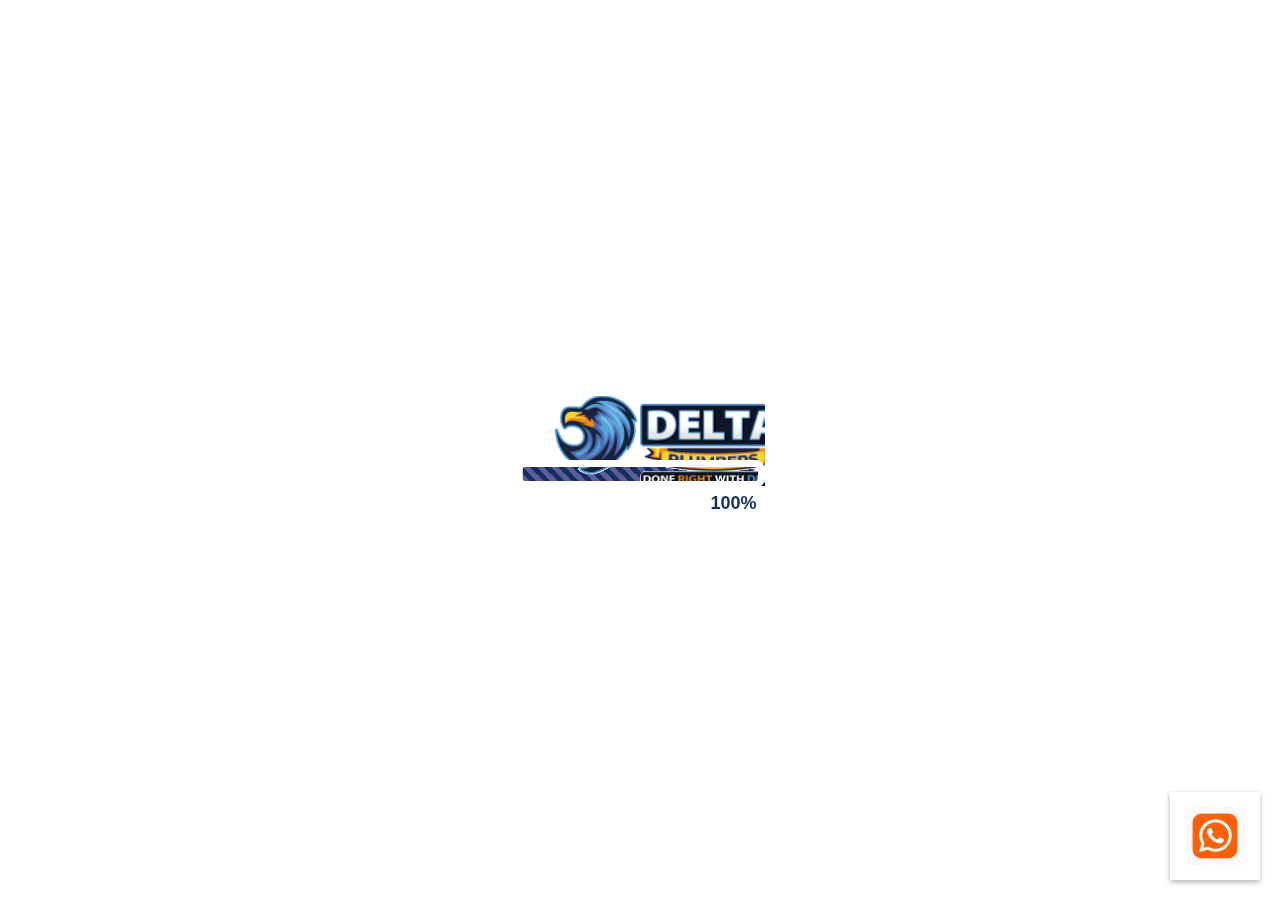
<file: index.html>
<!DOCTYPE html>
<html class="no-js" lang="">
  <head>
    <meta charset="utf-8" />
    <meta http-equiv="x-ua-compatible" content="ie=edge" />
    <title>Delta Plumbers | Trusted Plumbing Experts in Canada</title>
    <meta
      name="description"
      content="Delta Plumbers Inc. provides reliable plumbing services for residential and commercial properties across Canada. We offer free estimates, guaranteed repairs, and expert services. Contact us today!"
    />
    <meta
      name="viewport"
      content="width=device-width, initial-scale=1, shrink-to-fit=no"
    />

    <link rel="canonical" href="https://www.deltaplumbersinc.com/" />

    <meta
      property="og:title"
      content="Delta Plumbers | Trusted Plumbing Experts in Canada"
    />
    <meta
      property="og:description"
      content="Delta Plumbers Inc. provides reliable plumbing services for residential and commercial properties across Canada. We offer free estimates and guaranteed repairs."
    />
    <meta
      property="og:image"
      content="https://www.deltaplumbersinc.com/images/og-image.jpg"
    />
    <meta property="og:url" content="https://www.deltaplumbersinc.com/" />
    <meta property="og:type" content="website" />

    <!-- Twitter Card Meta Tags for Better Social Sharing -->
    <meta name="twitter:card" content="summary_large_image" />
    <meta
      name="twitter:title"
      content="Delta Plumbers | Trusted Plumbing Experts in Canada"
    />
    <meta
      name="twitter:description"
      content="Delta Plumbers Inc. provides reliable plumbing services for residential and commercial properties across Canada. We offer free estimates and guaranteed repairs."
    />
    <meta
      name="twitter:image"
      content="https://www.deltaplumbersinc.com/images/twitter-image.jpg"
    />
    <meta name="twitter:site" content="@DeltaPlumbers" />
    <link rel="shortcut icon" type="image/x-icon" href="img/favicon.png" />
    <!-- Customized CSS -->

    <link rel="stylesheet" href="css/custom.css" />
    <!-- Normalize CSS -->

    <link rel="stylesheet" href="css/normalize.css" />
    <!-- Main CSS -->
    <link rel="stylesheet" href="css/main.css" />
    <!-- Bootstrap CSS -->
    <link rel="stylesheet" href="css/bootstrap.min.css" />
    <!-- MeanMenu CSS -->
    <link rel="stylesheet" href="css/meanmenu.min.css" />
    <!-- Font Awesome CSS -->
    <link rel="stylesheet" href="css/fontawesome-all.min.css" />
    <!-- Animate CSS -->
    <link rel="stylesheet" href="css/animate.min.css" />
    <!-- FlatIcon CSS -->
    <link rel="stylesheet" href="font/flaticon.css" />
    <!-- Select 2 CSS -->
    <link rel="stylesheet" href="css/select2.min.css" />
    <!-- Magnific Popup CSS -->
    <link rel="stylesheet" href="css/magnific-popup.css" />

    <!-- OwlCerousel CSS -->
    <link
      rel="stylesheet"
      href="vendor/OwlCarousel/owl.theme.default.min.css"
    />
    <link rel="stylesheet" href="vendor/OwlCarousel/owl.carousel.min.css" />
    <!-- Nivo Slider CSS -->
    <link rel="stylesheet" href="vendor/slider/css/nivo-slider.css" />
    <!-- Custom CSS -->
    <link rel="stylesheet" href="style.css" />
    <!-- Modernize js -->
    <script src="js/modernizr-3.7.1.min.js"></script>
  </head>

  <body class="sticky-header">
    <a href="https://wa.me/1234567890?text=Hi%20there!%20I%20need%20help." target="_blank" class="whatsapp-icon">
      <img src="img/whatsapp-or.jpg" alt="Delta plumber WhatsApp Icon">
    </a>
    <!-- ScrollUp Start Here -->
    <a href="#wrapper" data-type="section-switch" class="scrollup">
      <i class="fas fa-angle-double-up"></i>
    </a>
    <!-- ScrollUp End Here -->
    <div id="wrapper" class="wrapper overflow-hidden">
      <!-- Header Area Start Here -->
      <header class="header">
        <div id="header-topbar" class="bg-Primary py-2 pd-x-35">
          <div class="container-fluid">
            <div class="row d-flex align-items-center">
              <div class="col-lg-8">
                <div class="header-topbar-layout1">
                  <div class="header-top-left">
                    <ul>
                      <li>
                        <a href="#contact"><span>Contact </span></a>
                      </li>
                      <li>
                        <a href="#about-us"><span>About Us</span></a>
                      </li>
                      <li>
                        <a href="#blogs"><span>Blogs</span></a>
                      </li>
                      <li>
                        <a href="#shop"><span>Shop</span></a>
                      </li>
                    </ul>
                  </div>
                </div>
              </div>
              <div class="col-lg-4 d-flex justify-content-end">
                <div class="header-topbar-layout1">
                  <div class="header-top-right">
                    <ul>
                      <li class="header-search-icon">
                        <a href="#header-search" title="Search">
                          <i class="flaticon-magnifying-glass"></i>
                        </a>
                      </li>
                      <li><i class="fas fa-share-alt"></i>Follow Us:</li>
                      <li class="social-icon">
                        <a href="#"><i class="fab fa-facebook-f"></i></a>
                        <a href="#"><i class="fab fa-twitter"></i></a>
                        <a href="#"><i class="fab fa-google-plus-g"></i></a>
                      </li>
                    </ul>
                  </div>
                </div>
              </div>
            </div>
          </div>
        </div>
        <div id="rt-sticky-placeholder"></div>
        <div id="header-menu" class="header-menu menu-layout1 pd-x-35">
          <div class="container-fluid">
            <div class="row d-flex align-items-center">
              <div class="col-xl-2 col-lg-2">
                <div class="logo-area">
                  <a href="index.html" class="temp-logo">
                    <img src="img/main-logo.png" alt="logo" class="img-fluid" />
                  </a>
                </div>
              </div>
              <div
                class="col-xl-6 col-lg-7 d-flex justify-content-center position-static"
              >
                <nav id="dropdown" class="template-main-menu">
                  <ul>
                    <li class="position-static hide-on-mobile-menu">
                      <a href="#">Plumbing</a>
                      <div class="template-mega-menu">
                        <div class="container">
                          <div class="row">
                            <div class="col-3">
                              <div class="menu-ctg-title">Toilet</div>
                              <ul class="sub-menu">
                                <li>
                                  <a href="">
                                    <i class="flaticon-toilet"></i> Toilet
                                    Clogged</a
                                  >
                                </li>
                                <li>
                                  <a href="">
                                    <i class="flaticon-toilet"></i>
                                    Toilet Repair</a
                                  >
                                </li>
                                <li>
                                  <a href=""
                                    >Toilet Installation
                                    <i class="flaticon-toilet"></i
                                  ></a>
                                </li>
                                <li>
                                  <a href="toilet">
                                    <i class="flaticon-toilet"></i>
                                    Replacing Toilet Drain Pipe</a
                                  >
                                </li>
                                <li>
                                  <a href="">
                                    <i class="flaticon-toilet"></i>
                                    Urinal Installation</a
                                  >
                                </li>
                              </ul>
                            </div>
                            <div class="col-3">
                              <div class="menu-ctg-title">Shower</div>
                              <ul class="sub-menu">
                                <li>
                                  <a href="t">
                                    <i class="flaticon-faucet"></i>
                                    Sewer Backup In Shower</a
                                  >
                                </li>
                                <li>
                                  <a href="">
                                    <i class="flaticon-faucet"></i>
                                    Shower Installation</a
                                  >
                                </li>
                                <li>
                                  <a href="">
                                    <i class="flaticon-faucet"></i>
                                    Shower Drain Installation</a
                                  >
                                </li>
                                <li>
                                  <a href="">
                                    <i class="flaticon-faucet"></i>
                                    Shower Repair</a
                                  >
                                </li>
                                <li>
                                  <a href="">
                                    <i class="flaticon-faucet"></i>
                                    Shower Drain Repair</a
                                  >
                                </li>
                              </ul>
                            </div>
                            <div class="col-3">
                              <div class="menu-ctg-title">Bathroom</div>
                              <ul class="sub-menu">
                                <li>
                                  <a href="">
                                    <i class="flaticon-drainage"></i>
                                    Bathroom Sink Backing Up</a
                                  >
                                </li>
                                <li>
                                  <a href="">
                                    <i class="flaticon-drainage"></i>
                                    Installing Bathroom Sink Drain</a
                                  >
                                </li>
                                <li>
                                  <a href="">
                                    <i class="flaticon-drainage"></i>
                                    Replace Bathroom Sink Drain</a
                                  >
                                </li>
                                <li>
                                  <a href="">
                                    <i class="flaticon-drainage"></i>
                                    Bathroom Faucet Repair
                                  </a>
                                </li>
                                <li>
                                  <a href="">
                                    <i class="flaticon-drainage"></i>
                                    Bathroom Faucet Installation
                                  </a>
                                </li>
                              </ul>
                            </div>
                            <div class="col-3">
                              <div class="menu-ctg-title">Kitchen</div>
                              <ul class="sub-menu">
                                <li>
                                  <a href="">
                                    <i class="fas fa-wrench"></i>
                                    Kitchen Sink Backing Up</a
                                  >
                                </li>
                                <li>
                                  <a href="">
                                    <i class="fas fa-wrench"></i>
                                    Installing Kitchen Sink Drain</a
                                  >
                                </li>
                                <li>
                                  <a href="">
                                    <i class="fas fa-wrench"></i>
                                    Kitchen Faucet Repair</a
                                  >
                                </li>
                                <li>
                                  <a href="">
                                    <i class="fas fa-wrench"></i>
                                    Kitchen Faucet Installation</a
                                  >
                                </li>
                              </ul>
                            </div>

                            <div class="col-3">
                              <div class="menu-ctg-title">SUMP PUMP​</div>
                              <ul class="sub-menu">
                                <li>
                                  <a href="">
                                    <i class="fas fa-tint"></i>
                                    Sump Pump Repair</a
                                  >
                                </li>
                                <li>
                                  <a href="">
                                    <i class="fas fa-tint"></i>
                                    Sump Pump Installation</a
                                  >
                                </li>
                                <li>
                                  <a href="">
                                    <i class="fas fa-tint"></i>
                                    Sump Pump Replacement</a
                                  >
                                </li>
                              </ul>
                            </div>

                            <i
                              class="fas fa-classic fa-solid fa-oil-well fa-fw"
                            ></i>

                            <div class="col-3">
                              <div class="menu-ctg-title">WELL PUMP​</div>
                              <ul class="sub-menu">
                                <li>
                                  <a href=""
                                    ><i class="fas fa-exclamation-triangle"></i>

                                    Well Pump Repair</a
                                  >
                                </li>
                                <li>
                                  <a href="">
                                    <i class="fas fa-exclamation-triangle"></i>
                                    Well Pump Installation</a
                                  >
                                </li>
                              </ul>
                            </div>
                          </div>
                        </div>
                      </div>
                    </li>

                    <li class="position-static hide-on-mobile-menu">
                      <a href="#">Drain and Sewer</a>
                      <div class="template-mega-menu">
                        <div class="container">
                          <div class="row">
                            <div class="col-3">
                              <div class="menu-ctg-title">Cleaning</div>
                              <ul class="sub-menu">
                                <li>
                                  <a href="">
                                    <i class="flaticon-toilet"></i> Drain
                                    Cleaning</a
                                  >
                                </li>
                                <li>
                                  <a href="">
                                    <i class="flaticon-toilet"></i>
                                    Drain Snaking</a
                                  >
                                </li>
                                <li>
                                  <a href=""
                                    >Hydro Jetting
                                    <i class="flaticon-toilet"></i
                                  ></a>
                                </li>
                                <li>
                                  <a href="toilet">
                                    <i class="flaticon-toilet"></i>
                                    Sewer Line Cleaning</a
                                  >
                                </li>
                              </ul>
                            </div>
                            <div class="col-3">
                              <div class="menu-ctg-title">Repair</div>
                              <ul class="sub-menu">
                                <li>
                                  <a href="t">
                                    <i class="flaticon-faucet"></i>
                                    Frozen & Burst Pipe Repair</a
                                  >
                                </li>
                                <li>
                                  <a href="">
                                    <i class="flaticon-faucet"></i>
                                    Drain Repair</a
                                  >
                                </li>
                                <li>
                                  <a href="">
                                    <i class="flaticon-faucet"></i>
                                    Sewer Repair</a
                                  >
                                </li>
                              </ul>
                            </div>
                            <div class="col-3">
                              <div class="menu-ctg-title">Installation</div>
                              <ul class="sub-menu">
                                <li>
                                  <a href="">
                                    <i class="flaticon-drainage"></i>
                                    Drain Line Installation</a
                                  >
                                </li>
                                <li>
                                  <a href="">
                                    <i class="flaticon-drainage"></i>
                                    Sewer Line Installation</a
                                  >
                                </li>
                                <li>
                                  <a href="">
                                    <i class="flaticon-drainage"></i>
                                    Sewer Line Replacement</a
                                  >
                                </li>
                              </ul>
                            </div>
                          </div>
                        </div>
                      </div>
                    </li>

                    <li>
                      <a href="service.html">Commercial</a>
                    </li>

                    <li>
                      <a href="#">Emergency Plumbing</a>
                    </li>
                    <li cass="position-static hide-on-mobile-menu">
                      <a href="#">Water Filter</a>
                    </li>
                  </ul>
                </nav>
              </div>
              <div class="col-xl-4 col-lg-3 d-flex justify-content-end">
                <div class="header-action-layout1">
                  <ul>
                    <li class="header-action-number">
                      <div class="item-icon">
                        <img src="img/phone-icon-1.png" />
                      </div>
                      <div class="item-content">
                        <div class="item-number">+(888) 925-1996</div>
                      </div>
                    </li>
                    <li class="header-btn">
                      <a href="#" class="item-btn"
                        >Get A Quote<i class="fas fa-long-arrow-alt-right"></i
                      ></a>
                    </li>
                  </ul>
                </div>
              </div>
            </div>
          </div>
        </div>
      </header>
      <!-- Header Area End Here -->
      <!-- Slider Area Start Here -->
      <div class="slider-area slider-layout1">
        <div class="bend niceties preview-1">
          <div id="ensign-nivoslider-4" class="slides">
            <img
              src="img/slide1-1.jpg"
              alt="slider"
              title="#slider-direction-1"
            />
            <img
              src="img/light_banner1.jpg"
              alt="slider"
              title="#slider-direction-2"
            />
            <img
              src="img/slide3-3.jpg"
              alt="slider"
              title="#slider-direction-3"
            />
          </div>
          <div id="slider-direction-1" class="t-cn slider-direction">
            <div class="slider-content s-tb slide-1">
              <div class="text-left title-container s-tb-c">
                <div class="container">
                  <div class="slider-sub-text">THE BEST PLUMBER NEAR ME</div>
                  <h1 class="slider-big-text">
                    DELTA PLUMBERS EXPERT PLUMBING SERVICES
                  </h1>
                  <div class="slider-paragraph">
                    Delta Plumbers is a full-service plumbing company offering
                    residential and commercial plumbing services throughout the
                    Canada.
                  </div>
                  <div class="slider-btn-area">
                    <a href="#" class="item-btn-fill"
                      >Schedule Services
                      <i class="fas fa-long-arrow-alt-right"></i>
                    </a>
                  </div>
                </div>
              </div>
            </div>
          </div>
          <div id="slider-direction-2" class="t-cn slider-direction">
            <div class="slider-content s-tb slide-2">
              <div class="text-left title-container s-tb-c">
                <div class="container">
                  <div class="slider-sub-text">
                    Servicing &amp; Repair Company
                  </div>
                  <h1 class="slider-big-text">Trusted Plumbing</h1>
                  <div class="slider-paragraph">
                    Delta Plumbers is a full-service plumbing company offering
                    residential and commercial plumbing services throughout the
                    Canada.
                  </div>
                  <div class="slider-btn-area">
                    <a href="#" class="item-btn-fill"
                      >Get Started Now
                      <i class="fas fa-long-arrow-alt-right"></i>
                    </a>
                  </div>
                </div>
              </div>
            </div>
          </div>
          <div id="slider-direction-3" class="t-cn slider-direction">
            <div class="slider-content s-tb slide-3">
              <div class="text-left title-container s-tb-c">
                <div class="container">
                  <div class="slider-sub-text">Drain &amp; Sewer Company</div>
                  <h1 class="slider-big-text">Trusted Plumbing</h1>
                  <div class="slider-paragraph">
                    Delta Plumbers is a full-service plumbing company offering
                    residential and commercial plumbing services throughout the
                    Canada.
                  </div>
                  <div class="slider-btn-area">
                    <a href="#" class="item-btn-fill"
                      >Get Started Now
                      <i class="fas fa-long-arrow-alt-right"></i>
                    </a>
                  </div>
                </div>
              </div>
            </div>
          </div>
        </div>
      </div>
      <!-- Slider Area End Here -->
      <!-- About Us Area Start Here -->
      <section class="about-wrap-layout4 section-shape6">
        <div class="container-fluid">
          <div class="row">
            <div class="col-xl-1 col-lg-7"></div>
            <div class="col-xl-7 col-lg-7">
              <div class="about-box-layout6">
                <!-- <div class="item-subtitle">About Our History</div> -->
                <h2 class="item-title">Delta Plumbers Plumbing Services</h2>
                <p>
                  From clogged drains to kitchen and bathroom plumbing, we are
                  equipped to handle all of your residential plumbing needs. Our
                  commitment to quality workmanship and exceptional customer
                  service sets us apart from the competition. Trust Delta
                  Plumbers for all of your plumbing needs in Canada.
                </p>
                <div class="item-certified">
                  <h3 class="certifed-title">Certified by</h3>
                  <div class="item-img">
                    <ul>
                      <li>
                        <a href="#"
                          ><img src="img/brand/brand5.png" alt="certificate"
                        /></a>
                      </li>
                      <li>
                        <a href="#"
                          ><img src="img/brand/brand6.png" alt="certificate"
                        /></a>
                      </li>
                      <li>
                        <a href="#"
                          ><img src="img/brand/brand7.png" alt="certificate"
                        /></a>
                      </li>
                    </ul>
                  </div>
                </div>
              </div>
            </div>
            <div class="col-xl-3 col-lg-5">
              <div class="about-box-layout7">
                <div class="title-heading">
                  <div class="item-icon">
                    <i class="fas fa-list-ul"></i>
                  </div>
                  <div class="item-content">
                    <div class="item-subtitle">Don't Hesitate To Ask</div>
                    <h3 class="item-title">Request A Quote</h3>
                  </div>
                </div>
                <form class="contact-form-box" id="contact-form">
                  <div class="row gutters-15">
                    <div class="col-12 form-group">
                      <input
                        type="text"
                        placeholder="Your Name *"
                        class="form-control"
                        name="name"
                        data-error="Name field is required"
                        required
                      />
                      <div class="help-block with-errors"></div>
                    </div>
                    <div class="col-12 form-group">
                      <input
                        type="email"
                        placeholder="Your E-mail *"
                        class="form-control"
                        name="email"
                        data-error="email field is required"
                        required
                      />
                      <div class="help-block with-errors"></div>
                    </div>
                    <div class="col-12 form-group">
                      <input
                        type="text"
                        placeholder="Phone *"
                        class="form-control"
                        name="phone"
                        data-error="Phone field is required"
                        required
                      />
                      <div class="help-block with-errors"></div>
                    </div>

                    <div class="col-12 form-group">
                      <textarea
                        placeholder="Comments"
                        class="textarea form-control"
                        name="message"
                        id="form-message"
                        rows="4"
                        cols="20"
                        data-error="Message field is required"
                        required
                      ></textarea>
                      <div class="help-block with-errors"></div>
                    </div>
                    <div class="col-12 form-group">
                      <button type="submit" class="item-btn">
                        Send Request<i class="fas fa-long-arrow-alt-right"></i>
                      </button>
                    </div>
                  </div>
                  <div class="form-response"></div>
                </form>
              </div>
            </div>
            <div class="col-xl-1 col-lg-5"></div>
          </div>
        </div>
      </section>

      <!-- About Us Area End Here -->
      <!-- Service Area Start Here -->
      <section class="service-wrap-layout4 section-shape5">
        <div class="container-fluid">
          <div class="heading-layout1">
            <p>Plumbing Services</p>
            <h2 class="item-title">Plumbing Services</h2>
          </div>
          <div
            class="rc-carousel nav-control-layout4"
            data-loop="true"
            data-items="10"
            data-margin="30"
            data-autoplay="false"
            data-autoplay-timeout="3000"
            data-smart-speed="1000"
            data-dots="false"
            data-nav="true"
            data-nav-speed="false"
            data-r-x-small="1"
            data-r-x-small-nav="true"
            data-r-x-small-dots="false"
            data-r-x-medium="1"
            data-r-x-medium-nav="true"
            data-r-x-medium-dots="false"
            data-r-small="2"
            data-r-small-nav="true"
            data-r-small-dots="false"
            data-r-medium="2"
            data-r-medium-nav="true"
            data-r-medium-dots="false"
            data-r-large="3"
            data-r-large-nav="true"
            data-r-large-dots="false"
            data-r-extra-large="4"
            data-r-extra-large-nav="true"
            data-r-extra-large-dots="false"
          >
            <div class="service-box-layout5">
              <div class="item-img">
                <img src="img/residential2.webp" alt="Residential Plumbing" />
                <div class="hover-icon">
                  <a href="#"><i class="fas fa-expand-arrows-alt"></i></a>
                </div>
              </div>
              <div class="item-content">
                <h3 class="item-title">
                  <a href="service.html">Residential Plumbing</a>
                </h3>
                <p>
                  Delta Plumbers provides comprehensive residential plumbing
                  services to homeowners throughout the Canada. Our team of
                  experienced plumbers has the expertise and equipment to handle
                  any plumbing issue, big or small.
                </p>
                <a href="" class="ghost-btn-lg border-accent text-accent mt-1"
                  >Read More<i class="fas fa-long-arrow-alt-right"></i
                ></a>
              </div>
            </div>
            <div class="service-box-layout5">
              <div class="item-img">
                <img src="img/kitchen.webp" alt="Kitchen Plumbing" />
                <div class="hover-icon">
                  <a href="#"><i class="fas fa-expand-arrows-alt"></i></a>
                </div>
              </div>
              <div class="item-content">
                <h3 class="item-title">
                  <a href="">Kitchen Plumbing</a>
                </h3>
                <p>
                  The kitchen is the heart of any home, and when plumbing
                  problems arise, it can be a major inconvenience. From clogged
                  drains to leaky faucets, Delta Plumbers is equipped with the
                  latest tools and technologies to diagnose and resolve any
                  plumbing issue...
                </p>
                <a
                  href="service.html"
                  class="ghost-btn-lg border-accent text-accent mt-1"
                  >Read More<i class="fas fa-long-arrow-alt-right"></i
                ></a>
              </div>
            </div>
            <div class="service-box-layout5">
              <div class="item-img">
                <img src="img/clogged.webp" alt="Clogged Drains" />
                <div class="hover-icon">
                  <a href="service.html"
                    ><i class="fas fa-expand-arrows-alt"></i
                  ></a>
                </div>
              </div>
              <div class="item-content">
                <h3 class="item-title">
                  <a href="">Clogged Drains</a>
                </h3>
                <p>
                  At Delta Plumbers, we recognize the significance of prompt and
                  thorough drain cleaning. We provide extensive drain cleaning
                  solutions across Canada, ensuring your plumbing runs smoothly
                  and efficiently.We offer tools...
                </p>
                <a
                  href="service.html"
                  class="ghost-btn-lg border-accent text-accent mt-1"
                  >Read More<i class="fas fa-long-arrow-alt-right"></i
                ></a>
              </div>
            </div>
            <div class="service-box-layout5">
              <div class="item-img">
                <img src="img/bathroom.webp" alt="bathroom plumbing" />
                <div class="hover-icon">
                  <a href="service.html"
                    ><i class="fas fa-expand-arrows-alt"></i
                  ></a>
                </div>
              </div>
              <div class="item-content">
                <h3 class="item-title">
                  <a href="">Bathroom Plumbing</a>
                </h3>
                <p>
                  Delta Plumbers is a full-service plumbing company with years
                  of experience in the industry, serving in the Canada. Our team
                  of skilled and licensed plumbers are equipped to handle all of
                  your plumbing needs, whether it's a minor repair ...
                </p>
                <a
                  href="service.html"
                  class="ghost-btn-lg border-accent text-accent mt-1"
                  >Read More<i class="fas fa-long-arrow-alt-right"></i
                ></a>
              </div>
            </div>
          </div>
        </div>
      </section>
      <!-- Service Area End Here -->
      <!-- Why Choose Area Start Here -->
      <section
        class="why-choose-wrap-layout3 bg-common"
        data-bg-image="img/section-bg6.jpg"
      >
        <div class="container">
          <div class="row">
            <div class="col-lg-6">
              <div class="why-choose-box-layout4">
                <h2 class="item-title">
                  Reliable, Local, and Transparent Services
                </h2>

                <div class="service-list">
                  <ul>
                    <li>Up Front Pricing</li>
                    <li>Locally Owned</li>
                    <li>Guaranteed Repairs</li>
                    <li>On-Time Guarantee</li>
                    <li>Free Estimates/With Repairs</li>
                    <li>Professional Services</li>
                  </ul>
                </div>
              </div>
            </div>
            <div
              class="col-lg-6 d-flex align-items-center justify-content-center"
            >
              <div class="why-choose-box-layout5">
                <div class="item-icon">
                  <a
                    class="play-btn popup-youtube"
                    data-bs-toggle="modal"
                    data-bs-target="#videoModal"
                  >
                    <i class="flaticon-play-arrow"></i>
                  </a>
                </div>
              </div>
            </div>
          </div>
        </div>
      </section>
      <!-- Why Choose Area End Here -->

      <!-- Call To Action Area Start Here -->
      <section class="action-wrap-layout3">
        <div class="container">
          <div class="row">
            <div class="col-12 d-xl-flex align-items-center">
              <div class="action-box-layout3">
                <div class="item-content">
                  <h2 class="item-title">Our Professional Plumbing Services</h2>
                </div>
                <div class="item-btn">
                  <a href="#" class="ghost-btn-lg-2 text-textprimary"
                    >Check Schedules<i class="fas fa-long-arrow-alt-right"></i
                  ></a>
                </div>
              </div>
            </div>
          </div>
        </div>
      </section>
      <section
        class="service-wrap-layout2 bg-common"
        data-bg-image="img/section-bg3.jpg"
        style="background-image: url('img/section-bg3.jpg')"
      >
        <div class="container">
          <div class="heading-layout1">
            <p>Plumbing Services</p>
            <h2 class="item-title">Our Plumbing Services</h2>
          </div>
          <div class="row">
            <div class="col-lg-3 col-sm-6 col-12">
              <div class="service-box-layout2">
                <div class="item-icon">
                  <i class="flaticon-drainage"></i>
                </div>
                <div class="item-content">
                  <h3 class="item-title">
                    <a href="service.html">Drain Cleaning</a>
                  </h3>
                </div>
              </div>
            </div>
            <div class="col-lg-3 col-sm-6 col-12">
              <div class="service-box-layout2">
                <div class="item-icon">
                  <i class="flaticon-faucet"></i>
                </div>
                <div class="item-content">
                  <h3 class="item-title">
                    <a href="service.html">Sewer Line</a>
                  </h3>
                </div>
              </div>
            </div>
            <div class="col-lg-3 col-sm-6 col-12">
              <div class="service-box-layout2">
                <div class="item-icon">
                  <i class="flaticon-leak"></i>
                </div>
                <div class="item-content">
                  <h3 class="item-title">
                    <a href="service.html">Leak Pipe</a>
                  </h3>
                </div>
              </div>
            </div>
            <div class="col-lg-3 col-sm-6 col-12">
              <div class="service-box-layout2">
                <div class="item-icon">
                  <i class="flaticon-bathroom"></i>
                </div>
                <div class="item-content">
                  <h3 class="item-title">
                    <a href="service.html">Toilet Cleaning</a>
                  </h3>
                </div>
              </div>
            </div>
            <div class="col-lg-3 col-sm-6 col-12 d-none d-sm-block">
              <div class="service-box-layout2">
                <div class="item-icon">
                  <i class="flaticon-broken"></i>
                </div>
                <div class="item-content">
                  <h3 class="item-title">
                    <a href="service.html">Broken Pipe</a>
                  </h3>
                </div>
              </div>
            </div>
            <div class="col-lg-3 col-sm-6 col-12 d-none d-sm-block">
              <div class="service-box-layout2">
                <div class="item-icon">
                  <i class="flaticon-tank"></i>
                </div>
                <div class="item-content">
                  <h3 class="item-title">
                    <a href="service.html">Water Heating</a>
                  </h3>
                </div>
              </div>
            </div>
            <div class="col-lg-3 col-sm-6 col-12 d-none d-sm-block">
              <div class="service-box-layout2">
                <div class="item-icon">
                  <i class="flaticon-pipe-wrench"></i>
                </div>
                <div class="item-content">
                  <h3 class="item-title">
                    <a href="service.html">Plumber Wrench</a>
                  </h3>
                </div>
              </div>
            </div>
            <div class="col-lg-3 col-sm-6 col-12 d-none d-sm-block">
              <div class="service-box-layout2">
                <div class="item-icon">
                  <i class="flaticon-pipes"></i>
                </div>
                <div class="item-content">
                  <h3 class="item-title">
                    <a href="service.html">Factory Machine</a>
                  </h3>
                </div>
              </div>
            </div>
          </div>
        </div>
      </section>
      <!-- Call To Action Area End Here -->
      <!-- Customer review start here-->

      <!-- Customer review end here-->
      <!-- Schedule Area Start Here -->
      <section
        class="schedule-wrap-layout1 bg-common"
        data-bg-image="img/section-bg.jpg"
      >
        <div class="container">
          <div class="row">
            <div class="col-xl-10 col-12">
              <div class="schedule-box-layout1">
                <h2 class="item-title">24/7 Scheduling . Same Day Service</h2>
                <form class="contact-form-box">
                  <div class="row">
                    <div class="col-md-4 col-12 form-group">
                      <label>I Need Service For</label>
                      <select class="select2">
                        <option value="0">Plumbing</option>
                        <option value="1">Drain and Sewer</option>
                        <option value="2">Commercial</option>
                        <option value="3">Water Filter</option>
                      </select>
                    </div>
                    <div class="col-md-4 col-12 form-group">
                      <label>Service Area</label>
                      <select class="select2">
                        <option value="0">Ajax</option>
                        <option value="1">Concord</option>
                        <option value="2">Guelph</option>
                        <option value="3">Missisauga</option>
                        <option value="4">Toronto</option>
                      </select>
                    </div>
                    <div class="col-lg-3 col-md-4 col-12 form-group mg-t-md-42">
                      <button
                        type="submit"
                        class="fw-btn-fill bg-accent text-textprimary"
                      >
                        Check Availability
                        <i class="fas fa-long-arrow-alt-right"></i>
                      </button>
                    </div>
                  </div>
                  <div class="form-response"></div>
                </form>
              </div>
            </div>
          </div>
        </div>
      </section>
      <!-- Schedule Area End Here -->
      <section class="review-section">
        <div class="container-fluid">
          <h2 class="text-center mb-4">What Our Customers Are Saying</h2>
          <div class="row">
            <!-- Single Review Card 1 -->
            <div class="col-lg-3 col-md-6">
              <div class="review-card">
                <div class="d-flex align-items-center mb-3">
                  <img
                    src="img/t2.png"
                    alt="customer1"
                    class="rounded-circle me-3"
                  />
                  <div>
                    <h5 class="mb-0">Radhe Jaiswal</h5>
                  </div>
                </div>
                <div class="mb-3">
                  <span class="review-icon"
                    >&#9733;&#9733;&#9733;&#9733;&#9733;</span
                  >
                  <!-- 5 stars -->
                </div>
                <p>
                  "The service was excellent! I am extremely satisfied with the
                  quality of work and the professionalism shown. Highly
                  recommend!"
                </p>
              </div>
            </div>

            <!-- Single Review Card 2 -->
            <div class="col-lg-3 col-md-6">
              <div class="review-card">
                <div class="d-flex align-items-center mb-3">
                  <img
                    src="img/t1.png"
                    alt="Delta plumbing customer reviews"
                    class="rounded-circle me-3"
                  />
                  <div>
                    <h5 class="mb-0">Manni R</h5>
                  </div>
                </div>
                <div class="mb-3">
                  <span class="review-icon"
                    >&#9733;&#9733;&#9733;&#9733;&#9734;</span
                  >
                  <!-- 4 stars -->
                </div>
                <p>
                  "We had a leak from bath tub after replacing tank and we
                  called our go to place. Daniel is such a kind hardworking
                  person, he
                </p>
              </div>
            </div>

            <!-- Single Review Card 3 -->
            <div class="col-lg-3 col-md-6">
              <div class="review-card">
                <div class="d-flex align-items-center mb-3">
                  <img
                    src="img/t3.png"
                    alt="Delta plumbing customer reviews"
                    class="rounded-circle me-3"
                  />
                  <div>
                    <h5 class="mb-0">Nicole</h5>
                  </div>
                </div>
                <div class="mb-3">
                  <span class="review-icon"
                    >&#9733;&#9733;&#9733;&#9733;&#9733;</span
                  >
                  <!-- 5 stars -->
                </div>
                <p>
                  "I’ve used Delta several times for my small business and they
                  have always been fantastically prompt and reassuring in an
                  emergency, explained my options"
                </p>
              </div>
            </div>

            <div class="col-lg-3 col-md-6">
              <div class="review-card">
                <div class="d-flex align-items-center mb-3">
                  <img
                    src="img/t4.png"
                    alt="Delta plumbing customer reviews"
                    class="rounded-circle me-3"
                  />
                  <div>
                    <h5 class="mb-0">Michael Johnson</h5>
                  </div>
                </div>
                <div class="mb-3">
                  <span class="review-icon"
                    >&#9733;&#9733;&#9733;&#9733;&#9733;</span
                  >
                  <!-- 5 stars -->
                </div>
                <p>
                  "Chris came by to do the work. Very personable guy. Work seems
                  to be very good, We recommend strongly without doubt."
                </p>
              </div>
            </div>
          </div>
        </div>
      </section>
      <!-- Footer Area Start Here -->

      <section class="replacement_area">
        <div class="container">
          <div class="media">
            <div class="d-flex">
              <img src="img/carton.png" alt="Fastest Okumber service " />
            </div>
            <div class="media-body">
              <h4>Free Estimates on Complete System Replacement</h4>
              <h5>Call Now <a href="tel:(888) 925-1996">(888) 925-1996</a></h5>
            </div>
          </div>
        </div>
      </section>
      <footer class="footer-wrap-layout2">
        <div class="container">
          <div class="row">
            <div class="col-lg-3">
              <div class="footer-box-layout2">
                <div class="footer-about">
                  <div class="footer-logo">
                    <a href="index.html"
                      ><img src="img/main-logo.png" alt="Delta Plumbers"
                    /></a>
                  </div>
                  <p>
                    We always deliver 100% customer are satisfaction and
                    absolute quality work without any compromise.
                  </p>
                  <div class="contact-type">
                    <ul>
                      <li>
                        <i class="fas fa-map-marker-alt"></i>1179 Weston Rd,
                        York, Toronto
                      </li>
                      <li>
                        <i class="fas fa-phone-volume"></i
                        ><strong> (888) 925-1996 </strong>
                      </li>
                      <li>
                        <i class="fas fa-envelope"></i>
                        info@deltaplumbersinc.com
                      </li>
                    </ul>
                  </div>
                </div>
              </div>
            </div>
            <div class="col-lg-3">
              <div class="footer-box-layout2 pd-lg-l-60 pd-lg-t-15">
                <div class="footer-title">
                  <h3>About Company</h3>
                </div>
                <div class="footer-menu-box">
                  <ul class="footer-menu-list">
                    <li>
                      <a href="#">Abouts</a>
                    </li>
                    <li>
                      <a href="#">Contact Us</a>
                    </li>
                    <li>
                      <a href="#">Careers</a>
                    </li>
                    <li>
                      <a href="#">Sitemap</a>
                    </li>
                  </ul>
                </div>
              </div>
            </div>
            <div class="col-lg-3">
              <div class="footer-box-layout2 pd-lg-l-60 pd-lg-t-15">
                <div class="footer-title">
                  <h3>Plumbing</h3>
                </div>
                <div class="footer-menu-box">
                  <ul class="footer-menu-list">
                    <li>
                      <a href="#">Toilet Clogged</a>
                    </li>
                    <li>
                      <a href="#">Toilet Repair</a>
                    </li>
                    <li>
                      <a href="#">Shower Installation</a>
                    </li>
                    <li>
                      <a href="#">Bathroom Sink Backing Up</a>
                    </li>
                    <li>
                      <a href="#">Installing Kitchen Sink Drain</a>
                    </li>
                    <li>
                      <a href="#">Sump Pump Repair</a>
                    </li>
                    <li>
                      <a href="#">Leak Detection </a>
                    </li>
                  </ul>
                </div>
              </div>
            </div>
            <div class="col-lg-3">
              <div class="footer-box-layout2 pd-lg-t-15">
                <div class="footer-title">
                  <h3>Newsletter</h3>
                </div>
                <div class="footer-form-box">
                  <p>Get updates &amp; exclusive offers</p>
                  <form class="contact-form-box">
                    <div class="row">
                      <div class="col-12 form-group">
                        <input
                          type="email"
                          placeholder="E-mail Address"
                          class="form-control"
                          name="name"
                          data-error="Name field is required"
                          required
                        />
                        <div class="help-block with-errors"></div>
                      </div>
                      <div class="col-12 form-group">
                        <button type="submit" class="item-btn">
                          Subscribe Now<i
                            class="fas fa-long-arrow-alt-right"
                          ></i>
                        </button>
                      </div>
                    </div>
                    <div class="form-response"></div>
                  </form>
                </div>
                <div class="footer-social">
                  <ul>
                    <li>
                      <a href="#"><i class="fab fa-facebook-f"></i></a>
                    </li>
                    <li>
                      <a href="#"><i class="fab fa-twitter"></i></a>
                    </li>
                    <li>
                      <a href="#"><i class="fab fa-google-plus-g"></i></a>
                    </li>
                    <li>
                      <a href="#"><i class="fab fa-pinterest"></i></a>
                    </li>
                    <li>
                      <a href="#"><i class="fab fa-vimeo-v"></i></a>
                    </li>
                  </ul>
                </div>
              </div>
            </div>
          </div>
          <div class="copyright">
            Copyright ©
            <a
              target="_blank"
              href="https://deltaplumbersinc.com/"
              rel="nofollow"
              >Delta Plumbing
            </a>
            2005-2024, All Rights Reserved.
          </div>
        </div>
      </footer>
      <!-- Link to trigger the modal -->

      <!-- Search Box Start Here -->
      <div id="header-search" class="header-search">
        <button type="button" class="close">×</button>
        <form class="header-search-form">
          <input type="search" value="" placeholder="Search here........" />
          <button type="submit" class="search-btn">
            <i class="flaticon-magnifying-glass"></i>
          </button>
        </form>
      </div>
      <!-- Search Box End Here -->

      <!-- Fancy Video Modal -->
      <div
        class="modal fade"
        id="videoModal"
        tabindex="-1"
        aria-labelledby="videoModalLabel"
        aria-hidden="true"
      >
        <div class="modal-dialog modal-dialog-centered">
          <div class="modal-content">
            <button
              type="button"
              class="btn-close"
              data-bs-dismiss="modal"
              aria-label="Close"
            >
              X
            </button>
            <div class="modal-body">
              <!-- Video Embed using the <video> tag -->
              <video controls>
                <source
                  src="https://www.youtube.com/watch?v=cnXsd4Lp0SU"
                  data-autoplay="true"
                  au
                  type="video/mp4"
                />
                Your browser does not support the video tag.
              </video>
            </div>
          </div>
        </div>
      </div>

      <script src="https://cdn.jsdelivr.net/npm/bootstrap@5.3.0-alpha1/dist/js/bootstrap.bundle.min.js"></script>
    </div>
    <!-- jquery-->
    <script src="js/jquery-3.3.1.min.js"></script>
    <!-- Plugins js -->
    <script src="js/plugins.js"></script>
    <!-- Popper js -->
    <script src="js/popper.min.js"></script>
    <!-- Bootstrap js -->
    <script src="js/bootstrap.min.js"></script>
    <!-- Pace Preloder js -->
    <script src="js/pace.min.js"></script>
    <!-- MeanMenu js -->
    <script src="js/jquery.meanmenu.min.js"></script>
    <!-- OwlCerousel js -->
    <script src="vendor/OwlCarousel/owl.carousel.min.js"></script>
    <!-- Select 2 js -->
    <script src="js/select2.min.js"></script>
    <!-- Magnific Popup js -->
    <script src="js/jquery.magnific-popup.min.js"></script>
    <!-- Datetime Picker js -->
    <script src="js/jquery.datetimepicker.full.min.js"></script>
    <!-- Nivo Slider js -->
    <script src="vendor/slider/js/jquery.nivo.slider.js"></script>
    <script src="vendor/slider/home.js"></script>
    <!-- Validator js -->
    <script src="js/validator.min.js"></script>
    <!-- Main js -->
    <script src="js/main.js"></script>
  </body>
</html>
</file>
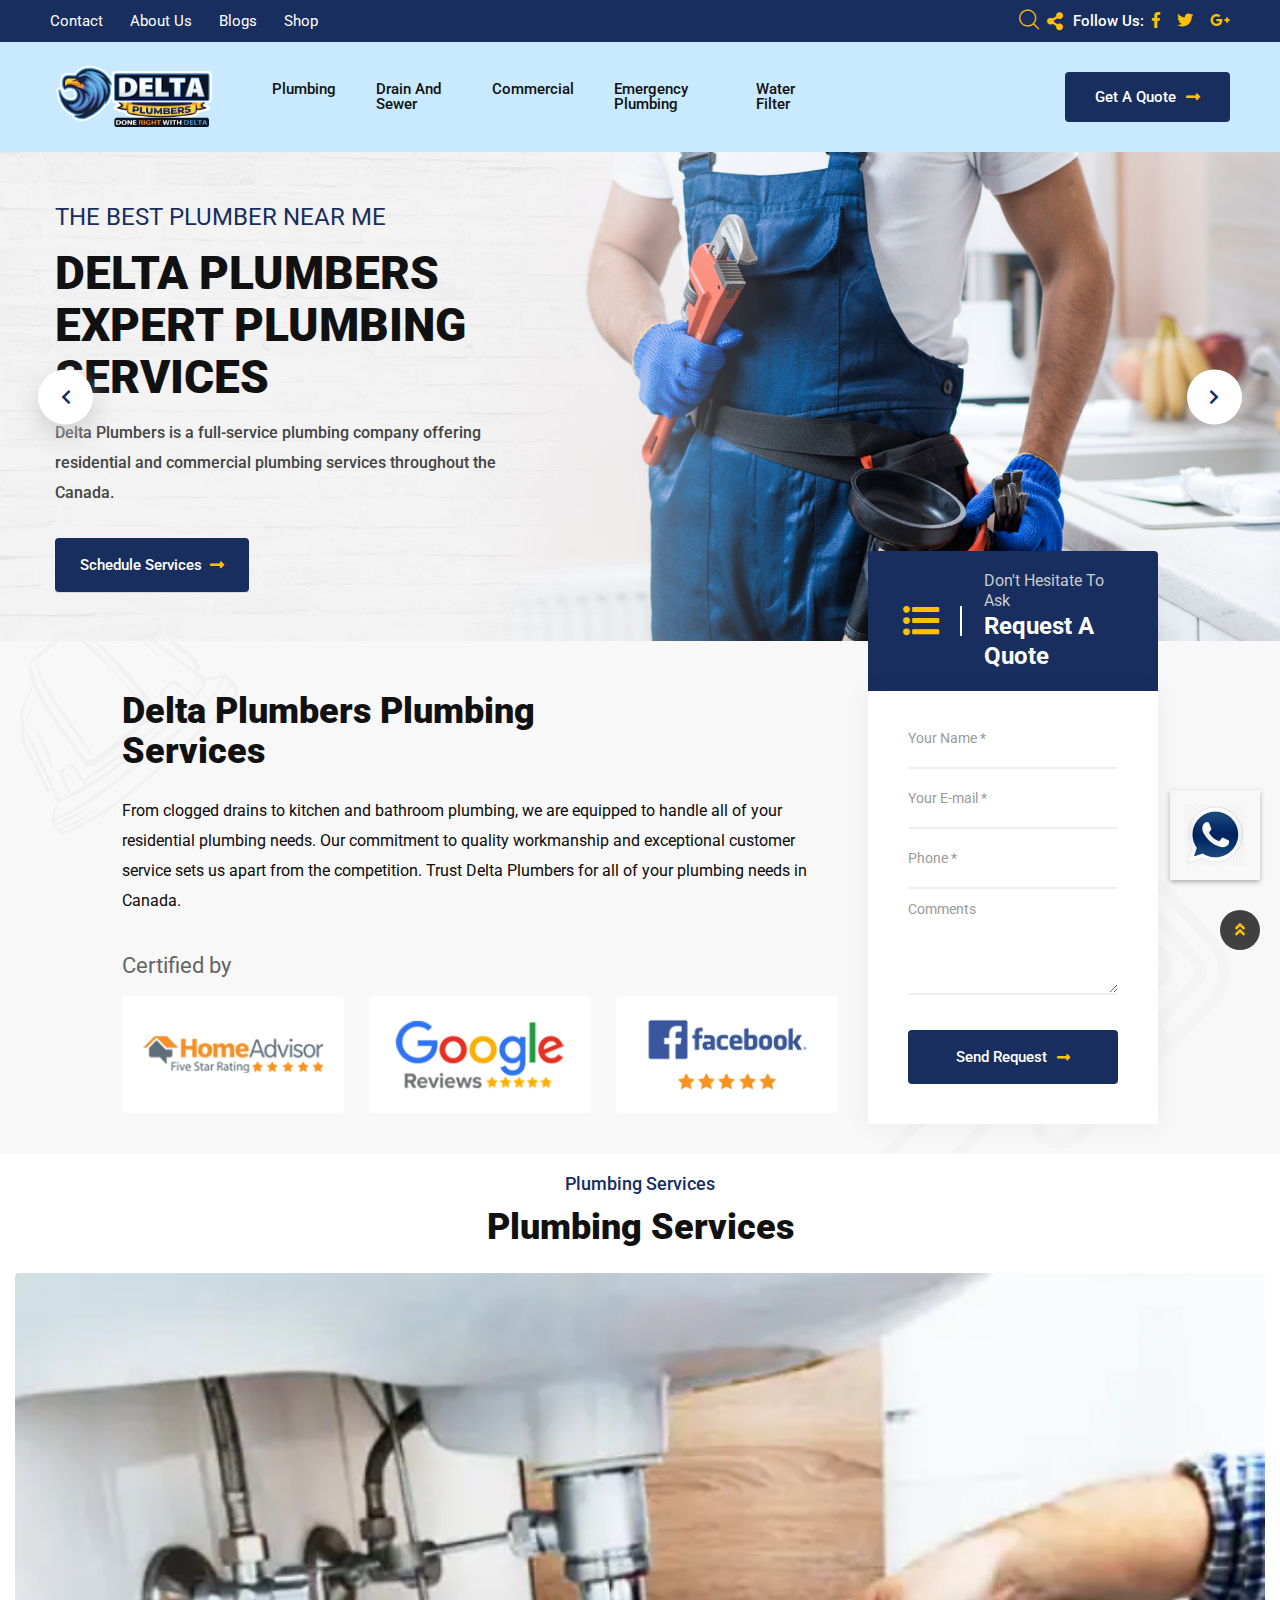
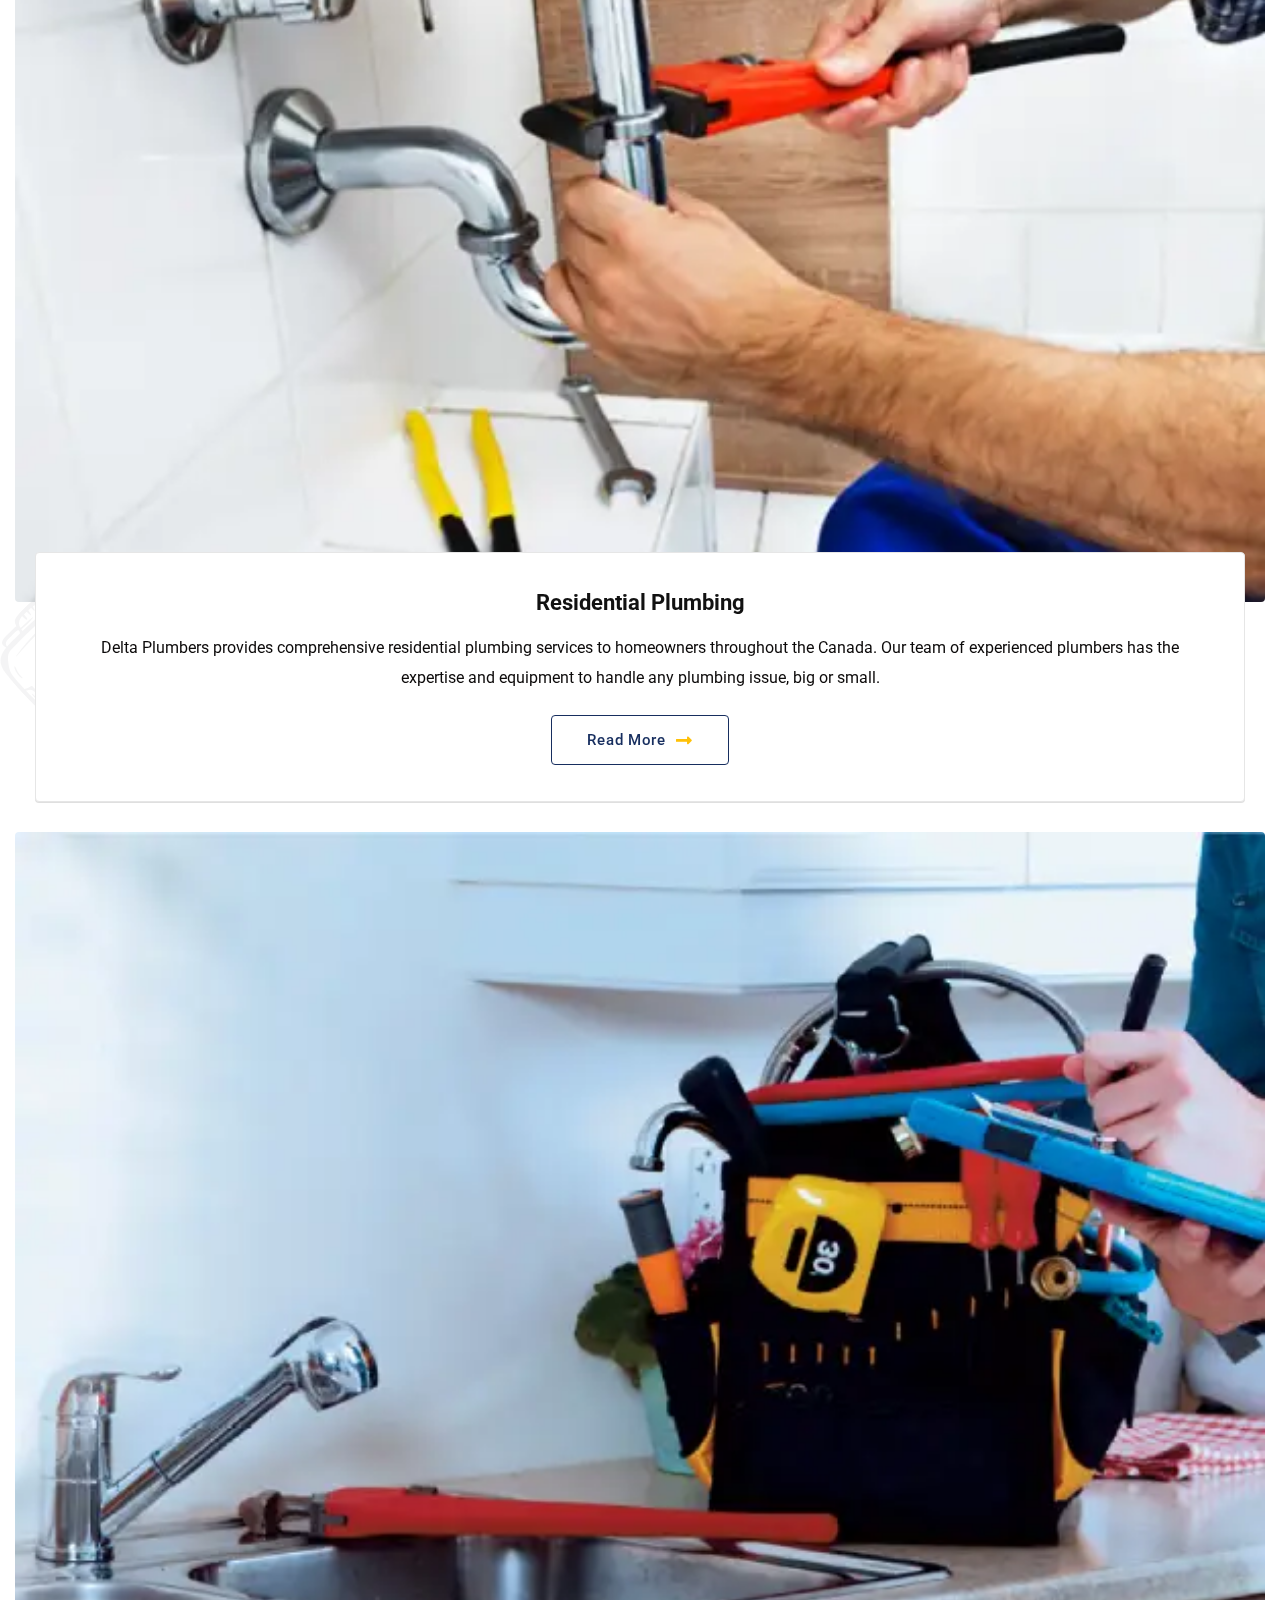
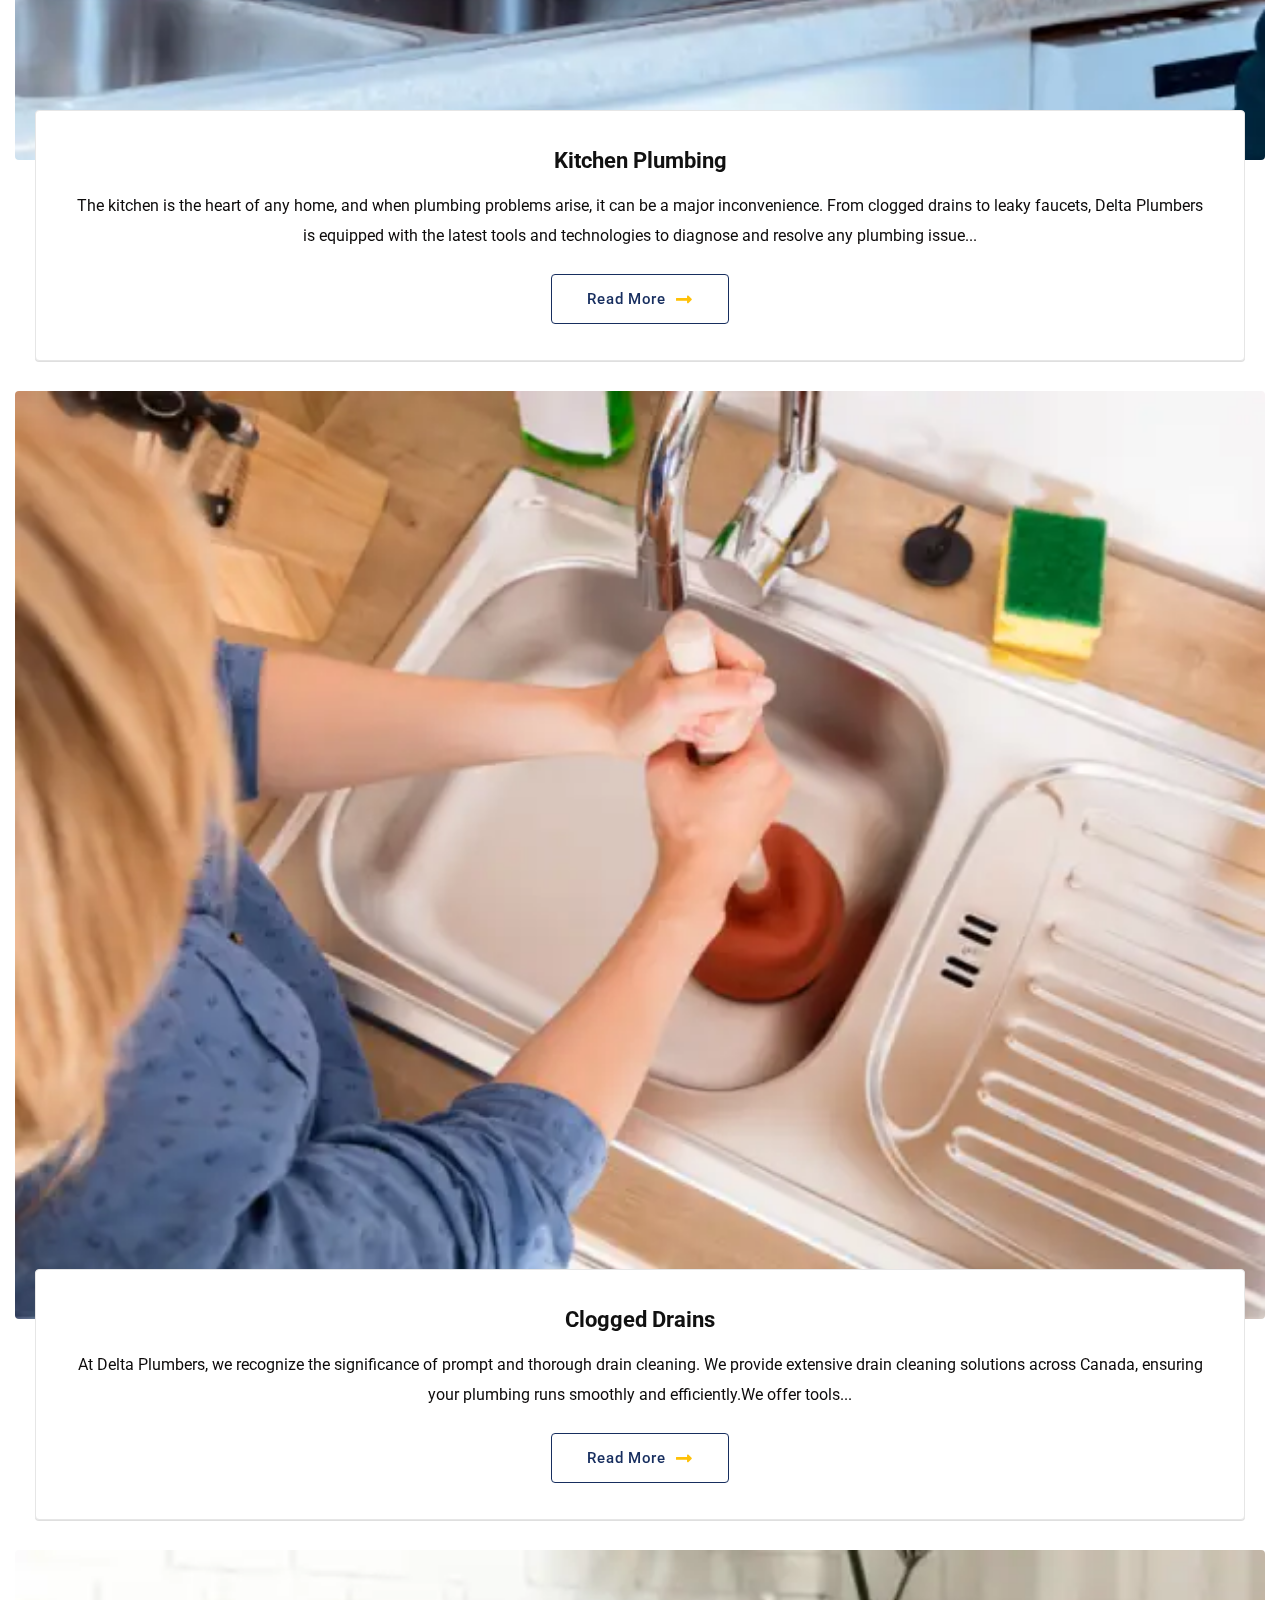
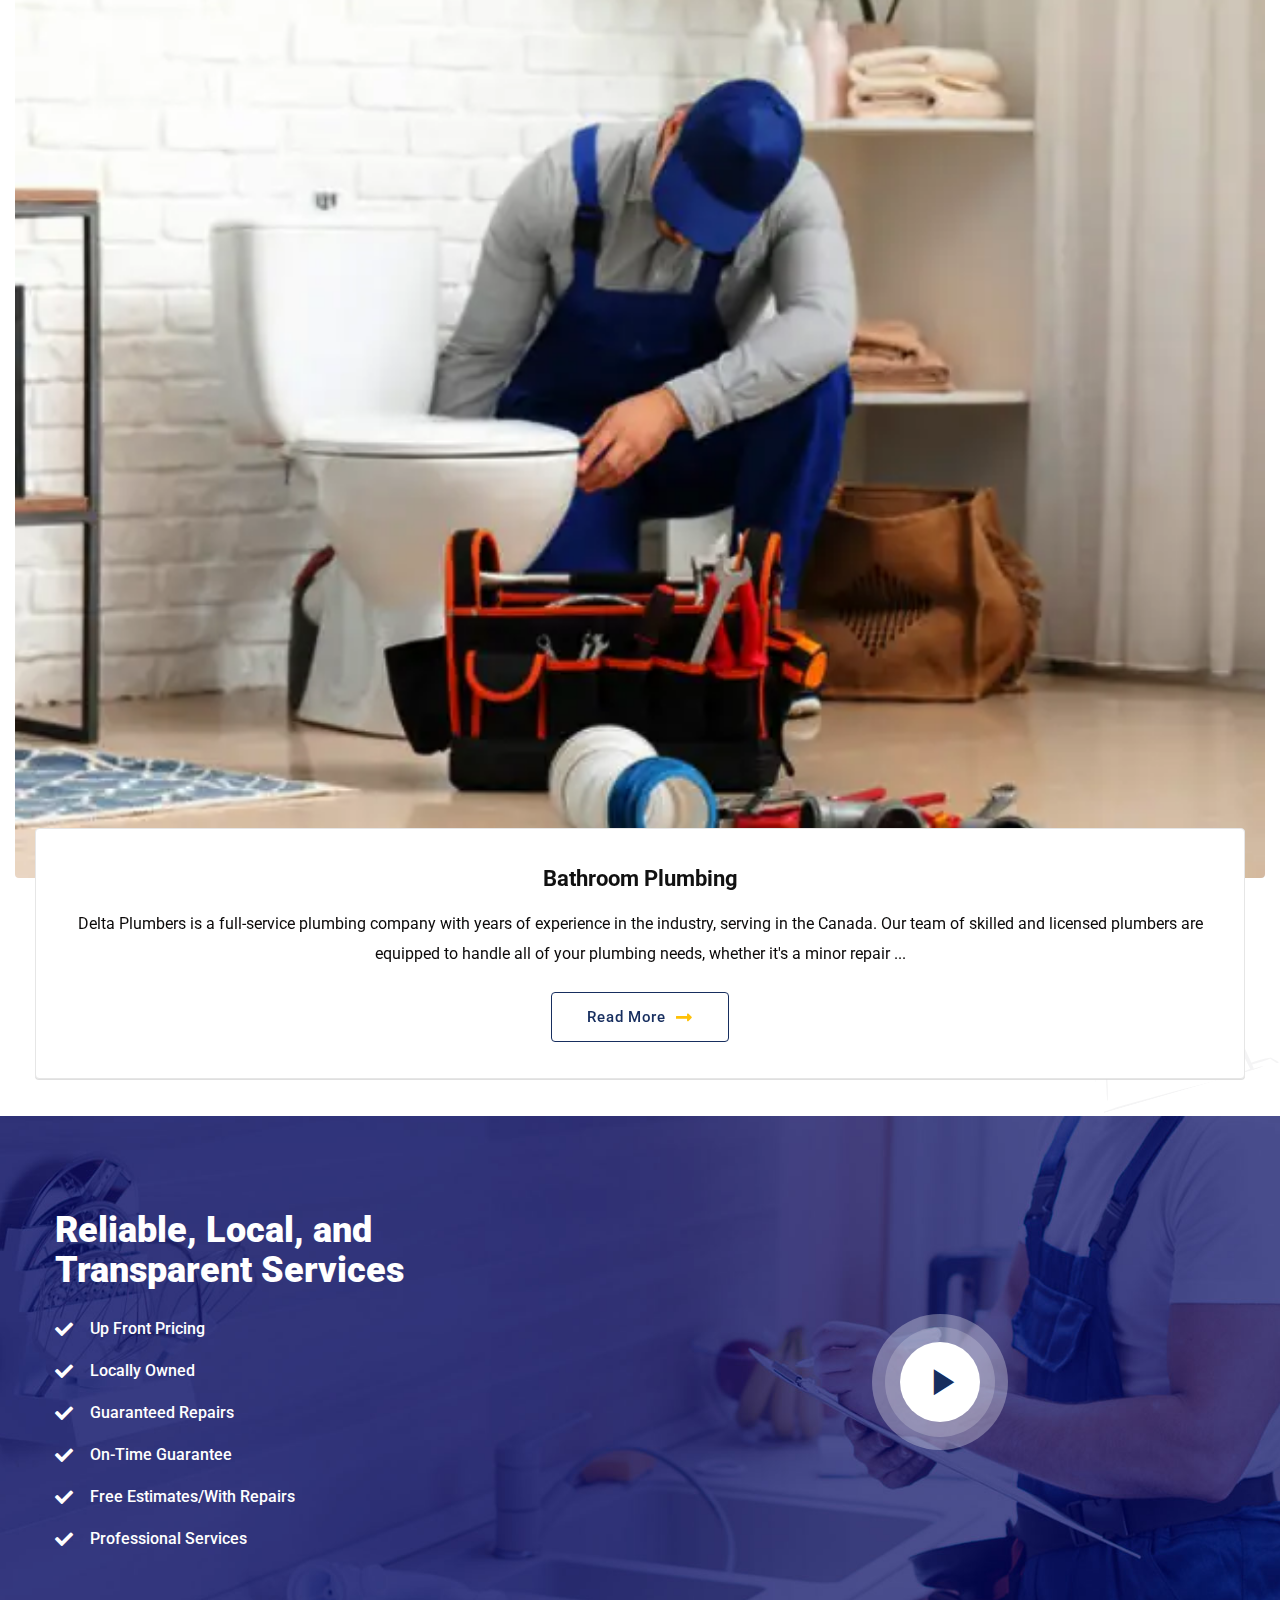
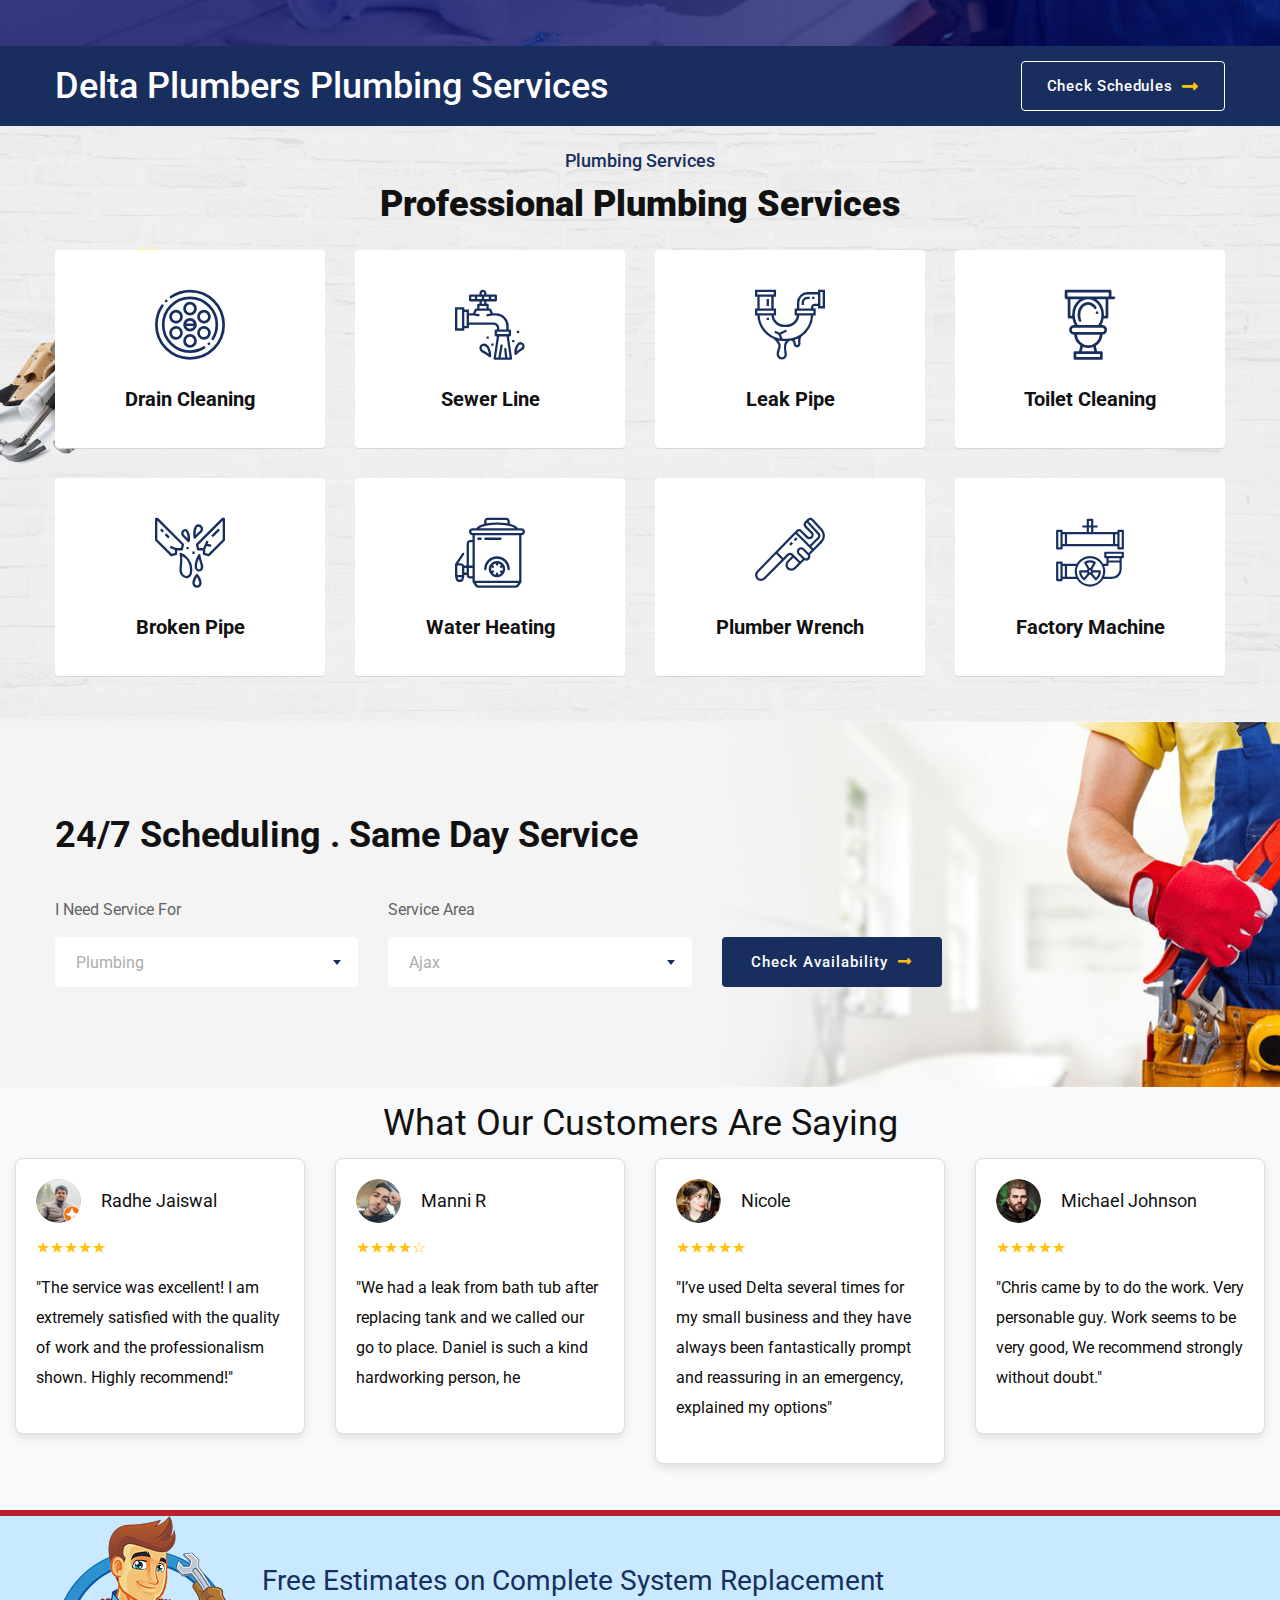
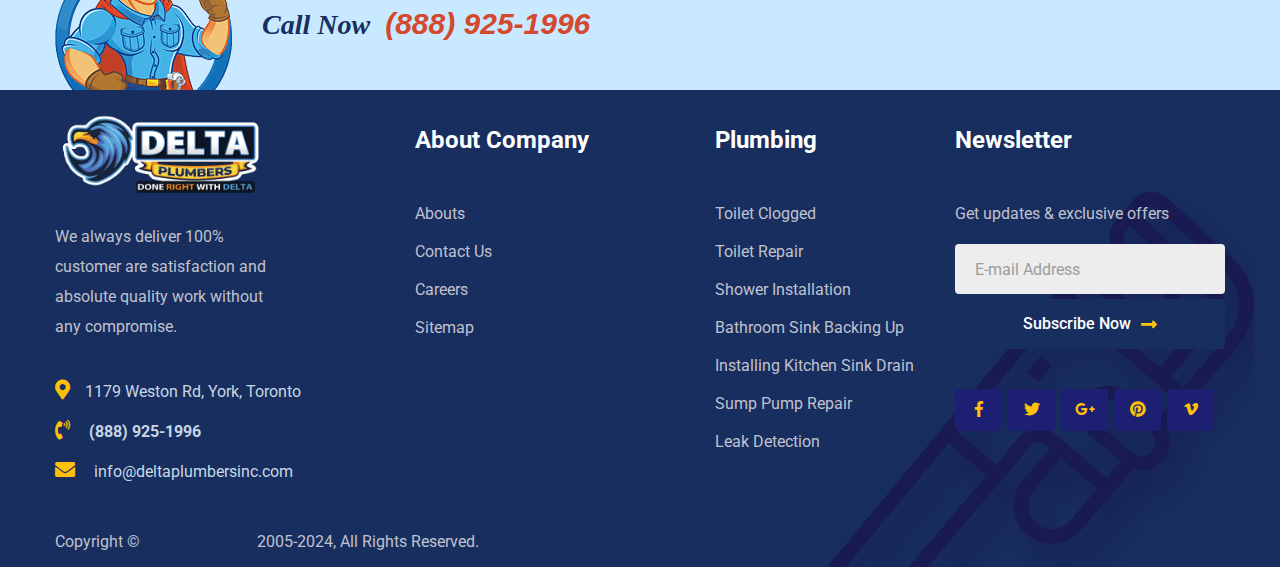
<file: index1.html>
<!DOCTYPE html>
<html class="no-js" lang="">
  <head>
    <meta charset="utf-8" />
    <meta http-equiv="x-ua-compatible" content="ie=edge" />
    <title>Delta Plumbers | Trusted Plumbing Experts in Canada</title>
    <meta
      name="description"
      content="Delta Plumbers Inc. provides reliable plumbing services for residential and commercial properties across Canada. We offer free estimates, guaranteed repairs, and expert services. Contact us today!"
    />
    <meta
      name="viewport"
      content="width=device-width, initial-scale=1, shrink-to-fit=no"
    />

    <link rel="canonical" href="https://www.deltaplumbersinc.com/" />

    <meta
      property="og:title"
      content="Delta Plumbers | Trusted Plumbing Experts in Canada"
    />
    <meta
      property="og:description"
      content="Delta Plumbers Inc. provides reliable plumbing services for residential and commercial properties across Canada. We offer free estimates and guaranteed repairs."
    />
    <meta
      property="og:image"
      content="https://www.deltaplumbersinc.com/images/og-image.jpg"
    />
    <meta property="og:url" content="https://www.deltaplumbersinc.com/" />
    <meta property="og:type" content="website" />

    <!-- Twitter Card Meta Tags for Better Social Sharing -->
    <meta name="twitter:card" content="summary_large_image" />
    <meta
      name="twitter:title"
      content="Delta Plumbers | Trusted Plumbing Experts in Canada"
    />
    <meta
      name="twitter:description"
      content="Delta Plumbers Inc. provides reliable plumbing services for residential and commercial properties across Canada. We offer free estimates and guaranteed repairs."
    />
    <meta
      name="twitter:image"
      content="https://www.deltaplumbersinc.com/images/twitter-image.jpg"
    />
    <meta name="twitter:site" content="@DeltaPlumbers" />
    <link rel="shortcut icon" type="image/x-icon" href="img/favicon.png" />
    <!-- Customized CSS -->

    <link rel="stylesheet" href="css/custom1.css" />
    <!-- Normalize CSS -->

    <link rel="stylesheet" href="css/normalize.css" />
    <!-- Main CSS -->
    <link rel="stylesheet" href="css/main.css" />
    <!-- Bootstrap CSS -->
    <link rel="stylesheet" href="css/bootstrap.min.css" />
    <!-- MeanMenu CSS -->
    <link rel="stylesheet" href="css/meanmenu.min.css" />
    <!-- Font Awesome CSS -->
    <link rel="stylesheet" href="css/fontawesome-all.min.css" />
    <!-- Animate CSS -->
    <link rel="stylesheet" href="css/animate.min.css" />
    <!-- FlatIcon CSS -->
    <link rel="stylesheet" href="font/flaticon.css" />
    <!-- Select 2 CSS -->
    <link rel="stylesheet" href="css/select2.min.css" />
    <!-- Magnific Popup CSS -->
    <link rel="stylesheet" href="css/magnific-popup.css" />

    <!-- OwlCerousel CSS -->
    <link
      rel="stylesheet"
      href="vendor/OwlCarousel/owl.theme.default.min.css"
    />
    <link rel="stylesheet" href="vendor/OwlCarousel/owl.carousel.min.css" />
    <!-- Nivo Slider CSS -->
    <link rel="stylesheet" href="vendor/slider/css/nivo-slider.css" />
    <!-- Custom CSS -->
    <link rel="stylesheet" href="style1.css" />
    <!-- Modernize js -->
    <script src="js/modernizr-3.7.1.min.js"></script>
  </head>

  <body class="sticky-header">
     <a href="https://wa.me/1234567890?text=Hi%20there!%20I%20need%20help." target="_blank" class="whatsapp-icon">
      <img src="img/whatsapp-blue.png" alt="Delta plumber WhatsApp Icon">
    </a>
    <!-- ScrollUp Start Here -->
    <a href="#wrapper" data-type="section-switch" class="scrollup">
      <i class="fas fa-angle-double-up"></i>
    </a>
    <!-- ScrollUp End Here -->
    <div id="wrapper" class="wrapper overflow-hidden">
      <!-- Header Area Start Here -->
      <header class="header">
        <div id="header-topbar" class="bg-Primary py-2 pd-x-35">
          <div class="container-fluid">
            <div class="row d-flex align-items-center">
              <div class="col-lg-8">
                <div class="header-topbar-layout1">
                  <div class="header-top-left">
                    <ul>
                      <li>
                        <a href="#contact"><span>Contact </span></a>
                      </li>
                      <li>
                        <a href="#about-us"><span>About Us</span></a>
                      </li>
                      <li>
                        <a href="#blogs"><span>Blogs</span></a>
                      </li>
                      <li>
                        <a href="#shop"><span>Shop</span></a>
                      </li>
                    </ul>
                  </div>
                </div>
              </div>
              <div class="col-lg-4 d-flex justify-content-end">
                <div class="header-topbar-layout1">
                  <div class="header-top-right">
                    <ul>
                      <li class="header-search-icon">
                        <a href="#header-search" title="Search">
                          <i class="flaticon-magnifying-glass"></i>
                        </a>
                      </li>
                      <li><i class="fas fa-share-alt"></i>Follow Us:</li>
                      <li class="social-icon">
                        <a href="#"><i class="fab fa-facebook-f"></i></a>
                        <a href="#"><i class="fab fa-twitter"></i></a>
                        <a href="#"><i class="fab fa-google-plus-g"></i></a>
                      </li>
                    </ul>
                  </div>
                </div>
              </div>
            </div>
          </div>
        </div>
        <div id="rt-sticky-placeholder"></div>
        <div id="header-menu" class="header-menu menu-layout1 pd-x-35">
          <div class="container-fluid">
            <div class="row d-flex align-items-center">
              <div class="col-xl-2 col-lg-2">
                <div class="logo-area">
                  <a href="index.html" class="temp-logo">
                    <img src="img/main-logo.png" alt="logo" class="img-fluid" />
                  </a>
                </div>
              </div>
              <div
                class="col-xl-6 col-lg-7 d-flex justify-content-center position-static"
              >
                <nav id="dropdown" class="template-main-menu">
                  <ul>
                    <li class="position-static hide-on-mobile-menu">
                      <a href="#">Plumbing</a>
                      <div class="template-mega-menu">
                        <div class="container">
                          <div class="row">
                            <div class="col-3">
                              <div class="menu-ctg-title">Toilet</div>
                              <ul class="sub-menu">
                                <li>
                                  <a href="">
                                    <i class="flaticon-toilet"></i> Toilet
                                    Clogged</a
                                  >
                                </li>
                                <li>
                                  <a href="">
                                    <i class="flaticon-toilet"></i>
                                    Toilet Repair</a
                                  >
                                </li>
                                <li>
                                  <a href=""
                                    >Toilet Installation
                                    <i class="flaticon-toilet"></i
                                  ></a>
                                </li>
                                <li>
                                  <a href="toilet">
                                    <i class="flaticon-toilet"></i>
                                    Replacing Toilet Drain Pipe</a
                                  >
                                </li>
                                <li>
                                  <a href="">
                                    <i class="flaticon-toilet"></i>
                                    Urinal Installation</a
                                  >
                                </li>
                              </ul>
                            </div>
                            <div class="col-3">
                              <div class="menu-ctg-title">Shower</div>
                              <ul class="sub-menu">
                                <li>
                                  <a href="t">
                                    <i class="flaticon-faucet"></i>
                                    Sewer Backup In Shower</a
                                  >
                                </li>
                                <li>
                                  <a href="">
                                    <i class="flaticon-faucet"></i>
                                    Shower Installation</a
                                  >
                                </li>
                                <li>
                                  <a href="">
                                    <i class="flaticon-faucet"></i>
                                    Shower Drain Installation</a
                                  >
                                </li>
                                <li>
                                  <a href="">
                                    <i class="flaticon-faucet"></i>
                                    Shower Repair</a
                                  >
                                </li>
                                <li>
                                  <a href="">
                                    <i class="flaticon-faucet"></i>
                                    Shower Drain Repair</a
                                  >
                                </li>
                              </ul>
                            </div>
                            <div class="col-3">
                              <div class="menu-ctg-title">Bathroom</div>
                              <ul class="sub-menu">
                                <li>
                                  <a href="">
                                    <i class="flaticon-drainage"></i>
                                    Bathroom Sink Backing Up</a
                                  >
                                </li>
                                <li>
                                  <a href="">
                                    <i class="flaticon-drainage"></i>
                                    Installing Bathroom Sink Drain</a
                                  >
                                </li>
                                <li>
                                  <a href="">
                                    <i class="flaticon-drainage"></i>
                                    Replace Bathroom Sink Drain</a
                                  >
                                </li>
                                <li>
                                  <a href="">
                                    <i class="flaticon-drainage"></i>
                                    Bathroom Faucet Repair
                                  </a>
                                </li>
                                <li>
                                  <a href="">
                                    <i class="flaticon-drainage"></i>
                                    Bathroom Faucet Installation
                                  </a>
                                </li>
                              </ul>
                            </div>
                            <div class="col-3">
                              <div class="menu-ctg-title">Kitchen</div>
                              <ul class="sub-menu">
                                <li>
                                  <a href="">
                                    <i class="fas fa-wrench"></i>
                                    Kitchen Sink Backing Up</a
                                  >
                                </li>
                                <li>
                                  <a href="">
                                    <i class="fas fa-wrench"></i>
                                    Installing Kitchen Sink Drain</a
                                  >
                                </li>
                                <li>
                                  <a href="">
                                    <i class="fas fa-wrench"></i>
                                    Kitchen Faucet Repair</a
                                  >
                                </li>
                                <li>
                                  <a href="">
                                    <i class="fas fa-wrench"></i>
                                    Kitchen Faucet Installation</a
                                  >
                                </li>
                              </ul>
                            </div>

                            <div class="col-3">
                              <div class="menu-ctg-title">SUMP PUMP​</div>
                              <ul class="sub-menu">
                                <li>
                                  <a href="">
                                    <i class="fas fa-tint"></i>
                                    Sump Pump Repair</a
                                  >
                                </li>
                                <li>
                                  <a href="">
                                    <i class="fas fa-tint"></i>
                                    Sump Pump Installation</a
                                  >
                                </li>
                                <li>
                                  <a href="">
                                    <i class="fas fa-tint"></i>
                                    Sump Pump Replacement</a
                                  >
                                </li>
                              </ul>
                            </div>

                            <i
                              class="fas fa-classic fa-solid fa-oil-well fa-fw"
                            ></i>

                            <div class="col-3">
                              <div class="menu-ctg-title">WELL PUMP​</div>
                              <ul class="sub-menu">
                                <li>
                                  <a href=""
                                    ><i class="fas fa-exclamation-triangle"></i>

                                    Well Pump Repair</a
                                  >
                                </li>
                                <li>
                                  <a href="">
                                    <i class="fas fa-exclamation-triangle"></i>
                                    Well Pump Installation</a
                                  >
                                </li>
                              </ul>
                            </div>
                          </div>
                        </div>
                      </div>
                    </li>

                    <li class="position-static hide-on-mobile-menu">
                      <a href="#">Drain and Sewer</a>
                      <div class="template-mega-menu">
                        <div class="container">
                          <div class="row">
                            <div class="col-3">
                              <div class="menu-ctg-title">Cleaning</div>
                              <ul class="sub-menu">
                                <li>
                                  <a href="">
                                    <i class="flaticon-toilet"></i> Drain
                                    Cleaning</a
                                  >
                                </li>
                                <li>
                                  <a href="">
                                    <i class="flaticon-toilet"></i>
                                    Drain Snaking</a
                                  >
                                </li>
                                <li>
                                  <a href=""
                                    >Hydro Jetting
                                    <i class="flaticon-toilet"></i
                                  ></a>
                                </li>
                                <li>
                                  <a href="toilet">
                                    <i class="flaticon-toilet"></i>
                                    Sewer Line Cleaning</a
                                  >
                                </li>
                              </ul>
                            </div>
                            <div class="col-3">
                              <div class="menu-ctg-title">Repair</div>
                              <ul class="sub-menu">
                                <li>
                                  <a href="t">
                                    <i class="flaticon-faucet"></i>
                                    Frozen & Burst Pipe Repair</a
                                  >
                                </li>
                                <li>
                                  <a href="">
                                    <i class="flaticon-faucet"></i>
                                    Drain Repair</a
                                  >
                                </li>
                                <li>
                                  <a href="">
                                    <i class="flaticon-faucet"></i>
                                    Sewer Repair</a
                                  >
                                </li>
                              </ul>
                            </div>
                            <div class="col-3">
                              <div class="menu-ctg-title">Installation</div>
                              <ul class="sub-menu">
                                <li>
                                  <a href="">
                                    <i class="flaticon-drainage"></i>
                                    Drain Line Installation</a
                                  >
                                </li>
                                <li>
                                  <a href="">
                                    <i class="flaticon-drainage"></i>
                                    Sewer Line Installation</a
                                  >
                                </li>
                                <li>
                                  <a href="">
                                    <i class="flaticon-drainage"></i>
                                    Sewer Line Replacement</a
                                  >
                                </li>
                              </ul>
                            </div>
                          </div>
                        </div>
                      </div>
                    </li>

                    <li>
                      <a href="service.html">Commercial</a>
                    </li>

                    <li>
                      <a href="#">Emergency Plumbing</a>
                    </li>
                    <li cass="position-static hide-on-mobile-menu">
                      <a href="#">Water Filter</a>
                    </li>
                  </ul>
                </nav>
              </div>
              <div class="col-xl-4 col-lg-3 d-flex justify-content-end">
                <div class="header-action-layout1">
                  <ul>
                    <li class="header-action-number">
                      <div class="item-icon">
                        <img src="img/phone-icon-1.png" />
                      </div>
                      <div class="item-content">
                        <div class="item-number">+(888) 925-1996</div>
                      </div>
                    </li>
                    <li class="header-btn">
                      <a href="#" class="item-btn"
                        >Get A Quote<i class="fas fa-long-arrow-alt-right"></i
                      ></a>
                    </li>
                  </ul>
                </div>
              </div>
            </div>
          </div>
        </div>
      </header>
      <!-- Header Area End Here -->
      <!-- Slider Area Start Here -->
      <div class="slider-area slider-layout1">
        <div class="bend niceties preview-1">
          <div id="ensign-nivoslider-4" class="slides">
            <img
              src="img/slide1-1.jpg"
              alt="slider"
              title="#slider-direction-1"
            />
            <img
              src="img/light_banner1.jpg"
              alt="slider"
              title="#slider-direction-2"
            />
            <img
              src="img/slide3-3.jpg"
              alt="slider"
              title="#slider-direction-3"
            />
          </div>
          <div id="slider-direction-1" class="t-cn slider-direction">
            <div class="slider-content s-tb slide-1">
              <div class="text-left title-container s-tb-c">
                <div class="container">
                  <div class="slider-sub-text">THE BEST PLUMBER NEAR ME</div>
                  <h1 class="slider-big-text">
                    DELTA PLUMBERS EXPERT PLUMBING SERVICES
                  </h1>
                  <div class="slider-paragraph">
                    Delta Plumbers is a full-service plumbing company offering
                    residential and commercial plumbing services throughout the
                    Canada.
                  </div>
                  <div class="slider-btn-area">
                    <a href="#" class="item-btn-fill"
                      >Schedule Services
                      <i class="fas fa-long-arrow-alt-right"></i>
                    </a>
                  </div>
                </div>
              </div>
            </div>
          </div>
          <div id="slider-direction-2" class="t-cn slider-direction">
            <div class="slider-content s-tb slide-2">
              <div class="text-left title-container s-tb-c">
                <div class="container">
                  <div class="slider-sub-text">
                    Servicing &amp; Repair Company
                  </div>
                  <h1 class="slider-big-text">Trusted Plumbing</h1>
                  <div class="slider-paragraph">
                    Delta Plumbers is a full-service plumbing company offering
                    residential and commercial plumbing services throughout the
                    Canada.
                  </div>
                  <div class="slider-btn-area">
                    <a href="#" class="item-btn-fill"
                      >Get Started Now
                      <i class="fas fa-long-arrow-alt-right"></i>
                    </a>
                  </div>
                </div>
              </div>
            </div>
          </div>
          <div id="slider-direction-3" class="t-cn slider-direction">
            <div class="slider-content s-tb slide-3">
              <div class="text-left title-container s-tb-c">
                <div class="container">
                  <div class="slider-sub-text">Drain &amp; Sewer Company</div>
                  <h1 class="slider-big-text">Trusted Plumbing</h1>
                  <div class="slider-paragraph">
                    Delta Plumbers is a full-service plumbing company offering
                    residential and commercial plumbing services throughout the
                    Canada.
                  </div>
                  <div class="slider-btn-area">
                    <a href="#" class="item-btn-fill"
                      >Get Started Now
                      <i class="fas fa-long-arrow-alt-right"></i>
                    </a>
                  </div>
                </div>
              </div>
            </div>
          </div>
        </div>
      </div>
      <!-- Slider Area End Here -->
      <!-- About Us Area Start Here -->
      <section class="about-wrap-layout4 section-shape6">
        <div class="container-fluid">
          <div class="row">
            <div class="col-xl-1 col-lg-7"></div>
            <div class="col-xl-7 col-lg-7">
              <div class="about-box-layout6">
                <!-- <div class="item-subtitle">About Our History</div> -->
                <h2 class="item-title">Delta Plumbers Plumbing Services</h2>
                <p>
                  From clogged drains to kitchen and bathroom plumbing, we are
                  equipped to handle all of your residential plumbing needs. Our
                  commitment to quality workmanship and exceptional customer
                  service sets us apart from the competition. Trust Delta
                  Plumbers for all of your plumbing needs in Canada.
                </p>
                <div class="item-certified">
                  <h3 class="certifed-title">Certified by</h3>
                  <div class="item-img">
                    <ul>
                      <li>
                        <a href="#"
                          ><img src="img/brand/brand5.png" alt="certificate"
                        /></a>
                      </li>
                      <li>
                        <a href="#"
                          ><img src="img/brand/brand6.png" alt="certificate"
                        /></a>
                      </li>
                      <li>
                        <a href="#"
                          ><img src="img/brand/brand7.png" alt="certificate"
                        /></a>
                      </li>
                    </ul>
                  </div>
                </div>
              </div>
            </div>
            <div class="col-xl-3 col-lg-5">
              <div class="about-box-layout7">
                <div class="title-heading">
                  <div class="item-icon">
                    <i class="fas fa-list-ul"></i>
                  </div>
                  <div class="item-content">
                    <div class="item-subtitle">Don't Hesitate To Ask</div>
                    <h3 class="item-title">Request A Quote</h3>
                  </div>
                </div>
                <form class="contact-form-box" id="contact-form">
                  <div class="row gutters-15">
                    <div class="col-12 form-group">
                      <input
                        type="text"
                        placeholder="Your Name *"
                        class="form-control"
                        name="name"
                        data-error="Name field is required"
                        required
                      />
                      <div class="help-block with-errors"></div>
                    </div>
                    <div class="col-12 form-group">
                      <input
                        type="email"
                        placeholder="Your E-mail *"
                        class="form-control"
                        name="email"
                        data-error="email field is required"
                        required
                      />
                      <div class="help-block with-errors"></div>
                    </div>
                    <div class="col-12 form-group">
                      <input
                        type="text"
                        placeholder="Phone *"
                        class="form-control"
                        name="phone"
                        data-error="Phone field is required"
                        required
                      />
                      <div class="help-block with-errors"></div>
                    </div>

                    <div class="col-12 form-group">
                      <textarea
                        placeholder="Comments"
                        class="textarea form-control"
                        name="message"
                        id="form-message"
                        rows="4"
                        cols="20"
                        data-error="Message field is required"
                        required
                      ></textarea>
                      <div class="help-block with-errors"></div>
                    </div>
                    <div class="col-12 form-group">
                      <button type="submit" class="item-btn">
                        Send Request<i class="fas fa-long-arrow-alt-right"></i>
                      </button>
                    </div>
                  </div>
                  <div class="form-response"></div>
                </form>
              </div>
            </div>
            <div class="col-xl-1 col-lg-5"></div>
          </div>
        </div>
      </section>
      <!-- About Us Area End Here -->
      <!-- Service Area Start Here -->
      <section class="service-wrap-layout4 section-shape5">
        <div class="container-fluid">
          <div class="heading-layout1">
            <p>Plumbing Services</p>
            <h2 class="item-title">Plumbing Services</h2>
          </div>
          <div
            class="rc-carousel nav-control-layout4"
            data-loop="true"
            data-items="10"
            data-margin="30"
            data-autoplay="false"
            data-autoplay-timeout="3000"
            data-smart-speed="1000"
            data-dots="false"
            data-nav="true"
            data-nav-speed="false"
            data-r-x-small="1"
            data-r-x-small-nav="true"
            data-r-x-small-dots="false"
            data-r-x-medium="1"
            data-r-x-medium-nav="true"
            data-r-x-medium-dots="false"
            data-r-small="2"
            data-r-small-nav="true"
            data-r-small-dots="false"
            data-r-medium="2"
            data-r-medium-nav="true"
            data-r-medium-dots="false"
            data-r-large="3"
            data-r-large-nav="true"
            data-r-large-dots="false"
            data-r-extra-large="4"
            data-r-extra-large-nav="true"
            data-r-extra-large-dots="false"
          >
            <div class="service-box-layout5">
              <div class="item-img">
                <img src="img/residential2.webp" alt="Residential Plumbing" />
                <div class="hover-icon">
                  <a href="#"><i class="fas fa-expand-arrows-alt"></i></a>
                </div>
              </div>
              <div class="item-content">
                <h3 class="item-title">
                  <a href="service.html">Residential Plumbing</a>
                </h3>
                <p>
                  Delta Plumbers provides comprehensive residential plumbing
                  services to homeowners throughout the Canada. Our team of
                  experienced plumbers has the expertise and equipment to handle
                  any plumbing issue, big or small.
                </p>
                <a href="" class="ghost-btn-lg border-accent text-accent mt-1"
                  >Read More<i class="fas fa-long-arrow-alt-right"></i
                ></a>
              </div>
            </div>
            <div class="service-box-layout5">
              <div class="item-img">
                <img src="img/kitchen.webp" alt="Kitchen Plumbing" />
                <div class="hover-icon">
                  <a href="#"><i class="fas fa-expand-arrows-alt"></i></a>
                </div>
              </div>
              <div class="item-content">
                <h3 class="item-title">
                  <a href="">Kitchen Plumbing</a>
                </h3>
                <p>
                  The kitchen is the heart of any home, and when plumbing
                  problems arise, it can be a major inconvenience. From clogged
                  drains to leaky faucets, Delta Plumbers is equipped with the
                  latest tools and technologies to diagnose and resolve any
                  plumbing issue...
                </p>
                <a
                  href="service.html"
                  class="ghost-btn-lg border-accent text-accent mt-1"
                  >Read More<i class="fas fa-long-arrow-alt-right"></i
                ></a>
              </div>
            </div>
            <div class="service-box-layout5">
              <div class="item-img">
                <img src="img/clogged.webp" alt="Clogged Drains" />
                <div class="hover-icon">
                  <a href="service.html"
                    ><i class="fas fa-expand-arrows-alt"></i
                  ></a>
                </div>
              </div>
              <div class="item-content">
                <h3 class="item-title">
                  <a href="">Clogged Drains</a>
                </h3>
                <p>
                  At Delta Plumbers, we recognize the significance of prompt and
                  thorough drain cleaning. We provide extensive drain cleaning
                  solutions across Canada, ensuring your plumbing runs smoothly
                  and efficiently.We offer tools...
                </p>
                <a
                  href="service.html"
                  class="ghost-btn-lg border-accent text-accent mt-1"
                  >Read More<i class="fas fa-long-arrow-alt-right"></i
                ></a>
              </div>
            </div>
            <div class="service-box-layout5">
              <div class="item-img">
                <img src="img/bathroom.webp" alt="bathroom plumbing" />
                <div class="hover-icon">
                  <a href="service.html"
                    ><i class="fas fa-expand-arrows-alt"></i
                  ></a>
                </div>
              </div>
              <div class="item-content">
                <h3 class="item-title">
                  <a href="">Bathroom Plumbing</a>
                </h3>
                <p>
                  Delta Plumbers is a full-service plumbing company with years
                  of experience in the industry, serving in the Canada. Our team
                  of skilled and licensed plumbers are equipped to handle all of
                  your plumbing needs, whether it's a minor repair ...
                </p>
                <a
                  href="service.html"
                  class="ghost-btn-lg border-accent text-accent mt-1"
                  >Read More<i class="fas fa-long-arrow-alt-right"></i
                ></a>
              </div>
            </div>
          </div>
        </div>
      </section>
      <!-- Service Area End Here -->
      <!-- Why Choose Area Start Here -->
      <section
        class="why-choose-wrap-layout3 bg-common"
        data-bg-image="img/section-bg6.jpg"
      >
        <div class="container">
          <div class="row">
            <div class="col-lg-6">
              <div class="why-choose-box-layout4">
                <h2 class="item-title">
                  Reliable, Local, and Transparent Services
                </h2>

                <div class="service-list">
                  <ul>
                    <li>Up Front Pricing</li>
                    <li>Locally Owned</li>
                    <li>Guaranteed Repairs</li>
                    <li>On-Time Guarantee</li>
                    <li>Free Estimates/With Repairs</li>
                    <li>Professional Services</li>
                  </ul>
                </div>
              </div>
            </div>
            <div
              class="col-lg-6 d-flex align-items-center justify-content-center"
            >
              <div class="why-choose-box-layout5">
                <div class="item-icon">
                  <a
                    class="play-btn popup-youtube"
                    data-bs-toggle="modal"
                    data-bs-target="#videoModal"
                  >
                    <i class="flaticon-play-arrow"></i>
                  </a>
                </div>
              </div>
            </div>
          </div>
        </div>
      </section>
      <!-- Why Choose Area End Here -->

      <!-- Call To Action Area Start Here -->
      <section class="action-wrap-layout3">
        <div class="container">
          <div class="row">
            <div class="col-12 d-xl-flex align-items-center">
              <div class="action-box-layout3">
                <div class="item-content">
                  <h2 class="item-title">Delta Plumbers Plumbing Services</h2>
                </div>
                <div class="item-btn">
                  <a href="#" class="ghost-btn-lg-2 text-textprimary"
                    >Check Schedules<i class="fas fa-long-arrow-alt-right"></i
                  ></a>
                </div>
              </div>
            </div>
          </div>
        </div>
      </section>
      <!-- Call To Action Area End Here -->
      <section
        class="service-wrap-layout2 bg-common"
        data-bg-image="img/section-bg3.jpg"
        style="background-image: url('img/section-bg3.jpg')"
      >
        <div class="container">
          <div class="heading-layout1">
            <p>Plumbing Services</p>
            <h2 class="item-title">Professional Plumbing Services</h2>
          </div>
          <div class="row">
            <div class="col-lg-3 col-sm-6 col-12">
              <div class="service-box-layout2">
                <div class="item-icon">
                  <i class="flaticon-drainage"></i>
                </div>
                <div class="item-content">
                  <h3 class="item-title">
                    <a href="service.html">Drain Cleaning</a>
                  </h3>
                </div>
              </div>
            </div>
            <div class="col-lg-3 col-sm-6 col-12">
              <div class="service-box-layout2">
                <div class="item-icon">
                  <i class="flaticon-faucet"></i>
                </div>
                <div class="item-content">
                  <h3 class="item-title">
                    <a href="service.html">Sewer Line</a>
                  </h3>
                </div>
              </div>
            </div>
            <div class="col-lg-3 col-sm-6 col-12">
              <div class="service-box-layout2">
                <div class="item-icon">
                  <i class="flaticon-leak"></i>
                </div>
                <div class="item-content">
                  <h3 class="item-title">
                    <a href="service.html">Leak Pipe</a>
                  </h3>
                </div>
              </div>
            </div>
            <div class="col-lg-3 col-sm-6 col-12">
              <div class="service-box-layout2">
                <div class="item-icon">
                  <i class="flaticon-bathroom"></i>
                </div>
                <div class="item-content">
                  <h3 class="item-title">
                    <a href="service.html">Toilet Cleaning</a>
                  </h3>
                </div>
              </div>
            </div>
            <div class="col-lg-3 col-sm-6 col-12 d-none d-sm-block">
              <div class="service-box-layout2">
                <div class="item-icon">
                  <i class="flaticon-broken"></i>
                </div>
                <div class="item-content">
                  <h3 class="item-title">
                    <a href="service.html">Broken Pipe</a>
                  </h3>
                </div>
              </div>
            </div>
            <div class="col-lg-3 col-sm-6 col-12 d-none d-sm-block">
              <div class="service-box-layout2">
                <div class="item-icon">
                  <i class="flaticon-tank"></i>
                </div>
                <div class="item-content">
                  <h3 class="item-title">
                    <a href="service.html">Water Heating</a>
                  </h3>
                </div>
              </div>
            </div>
            <div class="col-lg-3 col-sm-6 col-12 d-none d-sm-block">
              <div class="service-box-layout2">
                <div class="item-icon">
                  <i class="flaticon-pipe-wrench"></i>
                </div>
                <div class="item-content">
                  <h3 class="item-title">
                    <a href="service.html">Plumber Wrench</a>
                  </h3>
                </div>
              </div>
            </div>
            <div class="col-lg-3 col-sm-6 col-12 d-none d-sm-block">
              <div class="service-box-layout2">
                <div class="item-icon">
                  <i class="flaticon-pipes"></i>
                </div>
                <div class="item-content">
                  <h3 class="item-title">
                    <a href="service.html">Factory Machine</a>
                  </h3>
                </div>
              </div>
            </div>
          </div>
        </div>
      </section>

      <!-- Schedule Area Start Here -->
      <section
        class="schedule-wrap-layout1 bg-common"
        data-bg-image="img/section-bg.jpg"
      >
        <div class="container">
          <div class="row">
            <div class="col-xl-10 col-12">
              <div class="schedule-box-layout1">
                <h2 class="item-title">24/7 Scheduling . Same Day Service</h2>
                <form class="contact-form-box">
                  <div class="row">
                    <div class="col-md-4 col-12 form-group">
                      <label>I Need Service For</label>
                      <select class="select2">
                        <option value="0">Plumbing</option>
                        <option value="1">Drain and Sewer</option>
                        <option value="2">Commercial</option>
                        <option value="3">Water Filter</option>
                      </select>
                    </div>
                    <div class="col-md-4 col-12 form-group">
                      <label>Service Area</label>
                      <select class="select2">
                        <option value="0">Ajax</option>
                        <option value="1">Concord</option>
                        <option value="2">Guelph</option>
                        <option value="3">Missisauga</option>
                        <option value="4">Toronto</option>
                      </select>
                    </div>
                    <div class="col-lg-3 col-md-4 col-12 form-group mg-t-md-42">
                      <button
                        type="submit"
                        class="fw-btn-fill bg-accent text-textprimary"
                      >
                        Check Availability
                        <i class="fas fa-long-arrow-alt-right"></i>
                      </button>
                    </div>
                  </div>
                  <div class="form-response"></div>
                </form>
              </div>
            </div>
          </div>
        </div>
      </section>
      <!-- Schedule Area End Here -->
      <!-- Customer review start here-->
      <section class="review-section">
        <div class="container-fluid">
          <h2 class="text-center mb-4">What Our Customers Are Saying</h2>
          <div class="row">
            <!-- Single Review Card 1 -->
            <div class="col-lg-3 col-md-6">
              <div class="review-card">
                <div class="d-flex align-items-center mb-3">
                  <img
                    src="img/t2.png"
                    alt="customer1"
                    class="rounded-circle me-3"
                  />
                  <div>
                    <h5 class="mb-0">Radhe Jaiswal</h5>
                  </div>
                </div>
                <div class="mb-3">
                  <span class="review-icon"
                    >&#9733;&#9733;&#9733;&#9733;&#9733;</span
                  >
                  <!-- 5 stars -->
                </div>
                <p>
                  "The service was excellent! I am extremely satisfied with the
                  quality of work and the professionalism shown. Highly
                  recommend!"
                </p>
              </div>
            </div>

            <!-- Single Review Card 2 -->
            <div class="col-lg-3 col-md-6">
              <div class="review-card">
                <div class="d-flex align-items-center mb-3">
                  <img
                    src="img/t1.png"
                    alt="Delta plumbing customer reviews"
                    class="rounded-circle me-3"
                  />
                  <div>
                    <h5 class="mb-0">Manni R</h5>
                  </div>
                </div>
                <div class="mb-3">
                  <span class="review-icon"
                    >&#9733;&#9733;&#9733;&#9733;&#9734;</span
                  >
                  <!-- 4 stars -->
                </div>
                <p>
                  "We had a leak from bath tub after replacing tank and we
                  called our go to place. Daniel is such a kind hardworking
                  person, he
                </p>
              </div>
            </div>

            <!-- Single Review Card 3 -->
            <div class="col-lg-3 col-md-6">
              <div class="review-card">
                <div class="d-flex align-items-center mb-3">
                  <img
                    src="img/t3.png"
                    alt="Delta plumbing customer reviews"
                    class="rounded-circle me-3"
                  />
                  <div>
                    <h5 class="mb-0">Nicole</h5>
                  </div>
                </div>
                <div class="mb-3">
                  <span class="review-icon"
                    >&#9733;&#9733;&#9733;&#9733;&#9733;</span
                  >
                  <!-- 5 stars -->
                </div>
                <p>
                  "I’ve used Delta several times for my small business and they
                  have always been fantastically prompt and reassuring in an
                  emergency, explained my options"
                </p>
              </div>
            </div>

            <div class="col-lg-3 col-md-6">
              <div class="review-card">
                <div class="d-flex align-items-center mb-3">
                  <img
                    src="img/t4.png"
                    alt="Delta plumbing customer reviews"
                    class="rounded-circle me-3"
                  />
                  <div>
                    <h5 class="mb-0">Michael Johnson</h5>
                  </div>
                </div>
                <div class="mb-3">
                  <span class="review-icon"
                    >&#9733;&#9733;&#9733;&#9733;&#9733;</span
                  >
                  <!-- 5 stars -->
                </div>
                <p>
                  "Chris came by to do the work. Very personable guy. Work seems
                  to be very good, We recommend strongly without doubt."
                </p>
              </div>
            </div>
          </div>
        </div>
      </section>
      <!-- Customer review end here-->
      <!-- Footer Area Start Here -->

      <section class="replacement_area">
        <div class="container">
          <div class="media">
            <div class="d-flex">
              <img src="img/carton.png" alt="Fastest Okumber service " />
            </div>
            <div class="media-body">
              <h4>Free Estimates on Complete System Replacement</h4>
              <h5>Call Now <a href="tel:(888) 925-1996">(888) 925-1996</a></h5>
            </div>
          </div>
        </div>
      </section>
      <footer class="footer-wrap-layout2">
        <div class="container">
          <div class="row">
            <div class="col-lg-3">
              <div class="footer-box-layout2">
                <div class="footer-about">
                  <div class="footer-logo">
                    <a href="index.html"
                      ><img src="img/main-logo.png" alt="Delta Plumbers"
                    /></a>
                  </div>
                  <p>
                    We always deliver 100% customer are satisfaction and
                    absolute quality work without any compromise.
                  </p>
                  <div class="contact-type">
                    <ul>
                      <li>
                        <i class="fas fa-map-marker-alt"></i>1179 Weston Rd,
                        York, Toronto
                      </li>
                      <li>
                        <i class="fas fa-phone-volume"></i
                        ><strong> (888) 925-1996 </strong>
                      </li>
                      <li>
                        <i class="fas fa-envelope"></i>
                        info@deltaplumbersinc.com
                      </li>
                    </ul>
                  </div>
                </div>
              </div>
            </div>
            <div class="col-lg-3">
              <div class="footer-box-layout2 pd-lg-l-60 pd-lg-t-15">
                <div class="footer-title">
                  <h3>About Company</h3>
                </div>
                <div class="footer-menu-box">
                  <ul class="footer-menu-list">
                    <li>
                      <a href="#">Abouts</a>
                    </li>
                    <li>
                      <a href="#">Contact Us</a>
                    </li>
                    <li>
                      <a href="#">Careers</a>
                    </li>
                    <li>
                      <a href="#">Sitemap</a>
                    </li>
                  </ul>
                </div>
              </div>
            </div>
            <div class="col-lg-3">
              <div class="footer-box-layout2 pd-lg-l-60 pd-lg-t-15">
                <div class="footer-title">
                  <h3>Plumbing</h3>
                </div>
                <div class="footer-menu-box">
                  <ul class="footer-menu-list">
                    <li>
                      <a href="#">Toilet Clogged</a>
                    </li>
                    <li>
                      <a href="#">Toilet Repair</a>
                    </li>
                    <li>
                      <a href="#">Shower Installation</a>
                    </li>
                    <li>
                      <a href="#">Bathroom Sink Backing Up</a>
                    </li>
                    <li>
                      <a href="#">Installing Kitchen Sink Drain</a>
                    </li>
                    <li>
                      <a href="#">Sump Pump Repair</a>
                    </li>
                    <li>
                      <a href="#">Leak Detection </a>
                    </li>
                  </ul>
                </div>
              </div>
            </div>
            <div class="col-lg-3">
              <div class="footer-box-layout2 pd-lg-t-15">
                <div class="footer-title">
                  <h3>Newsletter</h3>
                </div>
                <div class="footer-form-box">
                  <p>Get updates &amp; exclusive offers</p>
                  <form class="contact-form-box">
                    <div class="row">
                      <div class="col-12 form-group">
                        <input
                          type="email"
                          placeholder="E-mail Address"
                          class="form-control"
                          name="name"
                          data-error="Name field is required"
                          required
                        />
                        <div class="help-block with-errors"></div>
                      </div>
                      <div class="col-12 form-group">
                        <button type="submit" class="item-btn">
                          Subscribe Now<i
                            class="fas fa-long-arrow-alt-right"
                          ></i>
                        </button>
                      </div>
                    </div>
                    <div class="form-response"></div>
                  </form>
                </div>
                <div class="footer-social">
                  <ul>
                    <li>
                      <a href="#"><i class="fab fa-facebook-f"></i></a>
                    </li>
                    <li>
                      <a href="#"><i class="fab fa-twitter"></i></a>
                    </li>
                    <li>
                      <a href="#"><i class="fab fa-google-plus-g"></i></a>
                    </li>
                    <li>
                      <a href="#"><i class="fab fa-pinterest"></i></a>
                    </li>
                    <li>
                      <a href="#"><i class="fab fa-vimeo-v"></i></a>
                    </li>
                  </ul>
                </div>
              </div>
            </div>
          </div>
          <div class="copyright">
            Copyright ©
            <a
              target="_blank"
              href="https://deltaplumbersinc.com/"
              rel="nofollow"
              >Delta Plumbing
            </a>
            2005-2024, All Rights Reserved.
          </div>
        </div>
      </footer>
      <!-- Link to trigger the modal -->

      <!-- Search Box Start Here -->
      <div id="header-search" class="header-search">
        <button type="button" class="close">×</button>
        <form class="header-search-form">
          <input type="search" value="" placeholder="Search here........" />
          <button type="submit" class="search-btn">
            <i class="flaticon-magnifying-glass"></i>
          </button>
        </form>
      </div>
      <!-- Search Box End Here -->

      <!-- Fancy Video Modal -->
      <div
        class="modal fade"
        id="videoModal"
        tabindex="-1"
        aria-labelledby="videoModalLabel"
        aria-hidden="true"
      >
        <div class="modal-dialog modal-dialog-centered">
          <div class="modal-content">
            <button
              type="button"
              class="btn-close"
              data-bs-dismiss="modal"
              aria-label="Close"
            >
              X
            </button>
            <div class="modal-body">
              <!-- Video Embed using the <video> tag -->
              <video controls>
                <source
                  src="https://www.youtube.com/watch?v=cnXsd4Lp0SU"
                  data-autoplay="true"
                  au
                  type="video/mp4"
                />
                Your browser does not support the video tag.
              </video>
            </div>
          </div>
        </div>
      </div>

      <script src="https://cdn.jsdelivr.net/npm/bootstrap@5.3.0-alpha1/dist/js/bootstrap.bundle.min.js"></script>
    </div>
    <!-- jquery-->
    <script src="js/jquery-3.3.1.min.js"></script>
    <!-- Plugins js -->
    <script src="js/plugins.js"></script>
    <!-- Popper js -->
    <script src="js/popper.min.js"></script>
    <!-- Bootstrap js -->
    <script src="js/bootstrap.min.js"></script>
    <!-- Pace Preloder js -->
    <script src="js/pace.min.js"></script>
    <!-- MeanMenu js -->
    <script src="js/jquery.meanmenu.min.js"></script>
    <!-- OwlCerousel js -->
    <script src="vendor/OwlCarousel/owl.carousel.min.js"></script>
    <!-- Select 2 js -->
    <script src="js/select2.min.js"></script>
    <!-- Magnific Popup js -->
    <script src="js/jquery.magnific-popup.min.js"></script>
    <!-- Datetime Picker js -->
    <script src="js/jquery.datetimepicker.full.min.js"></script>
    <!-- Nivo Slider js -->
    <script src="vendor/slider/js/jquery.nivo.slider.js"></script>
    <script src="vendor/slider/home.js"></script>
    <!-- Validator js -->
    <script src="js/validator.min.js"></script>
    <!-- Main js -->
    <script src="js/main.js"></script>
  </body>
</html>
</file>
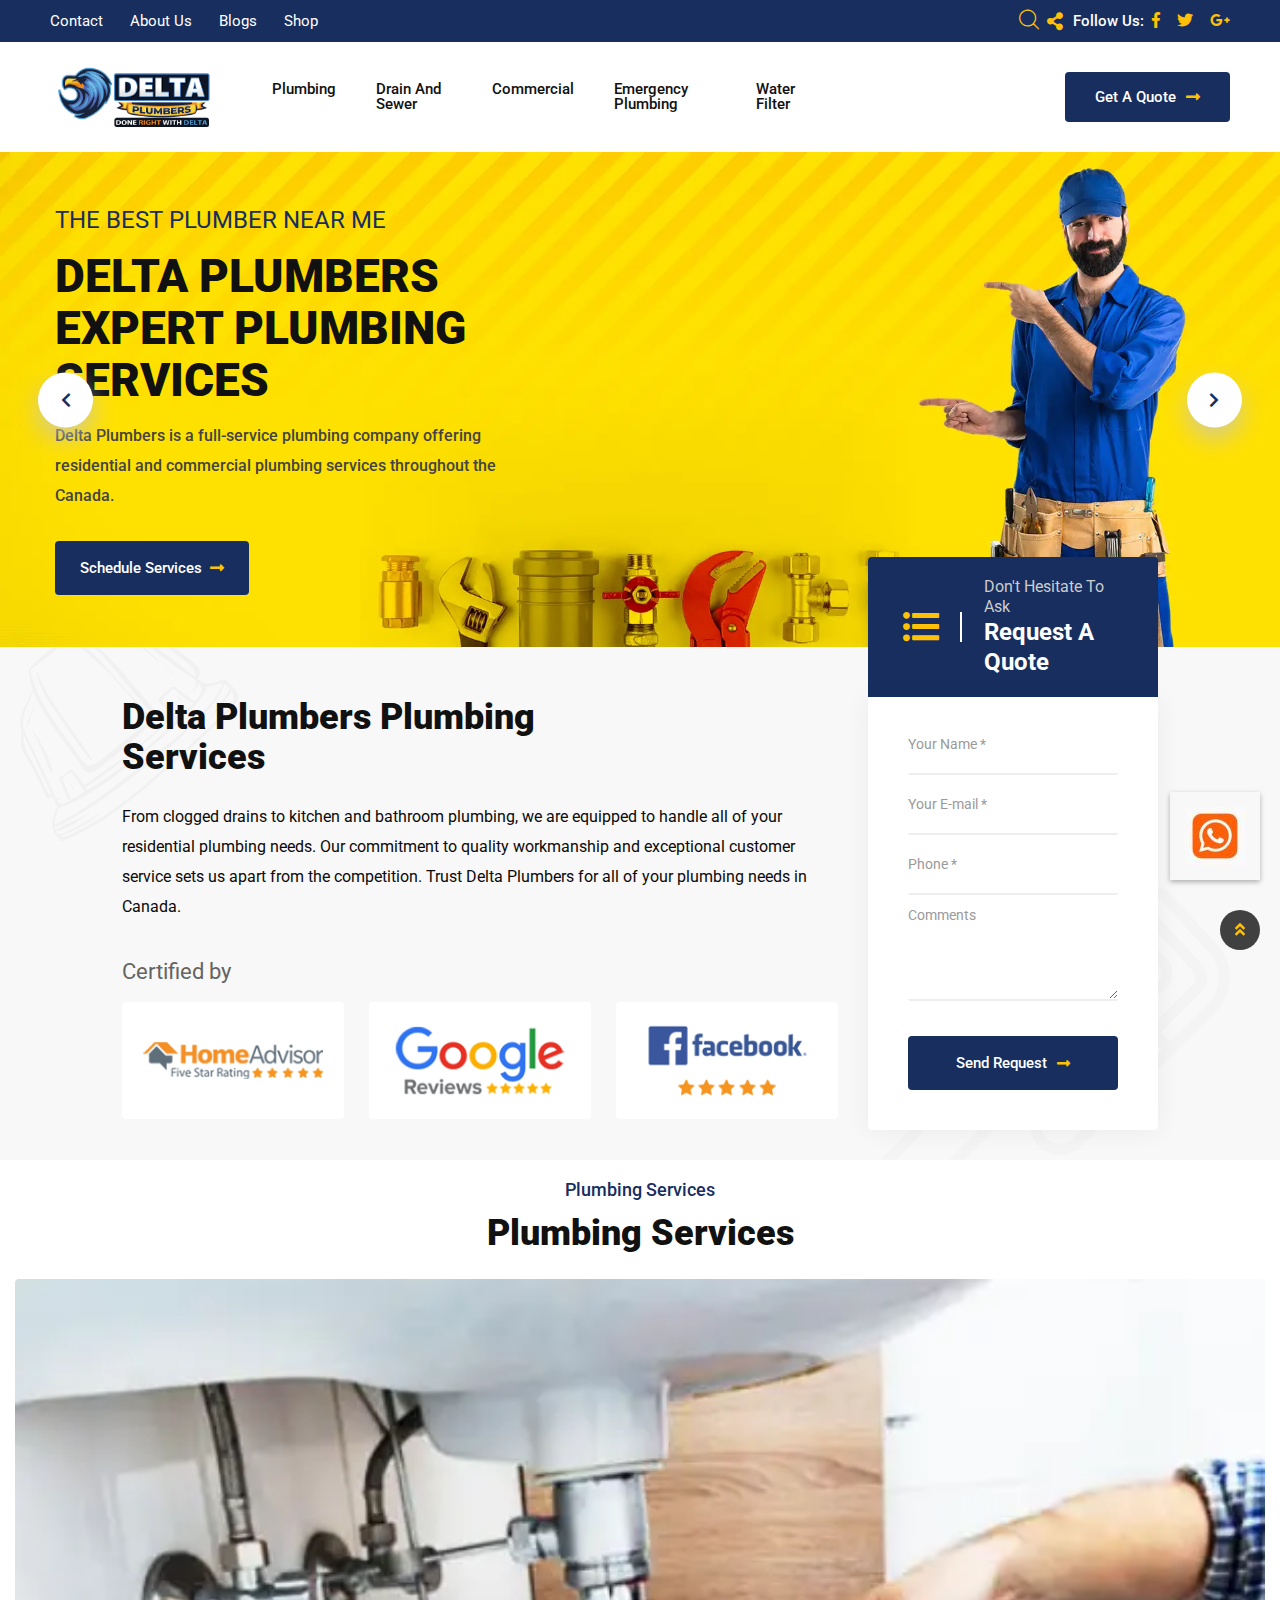
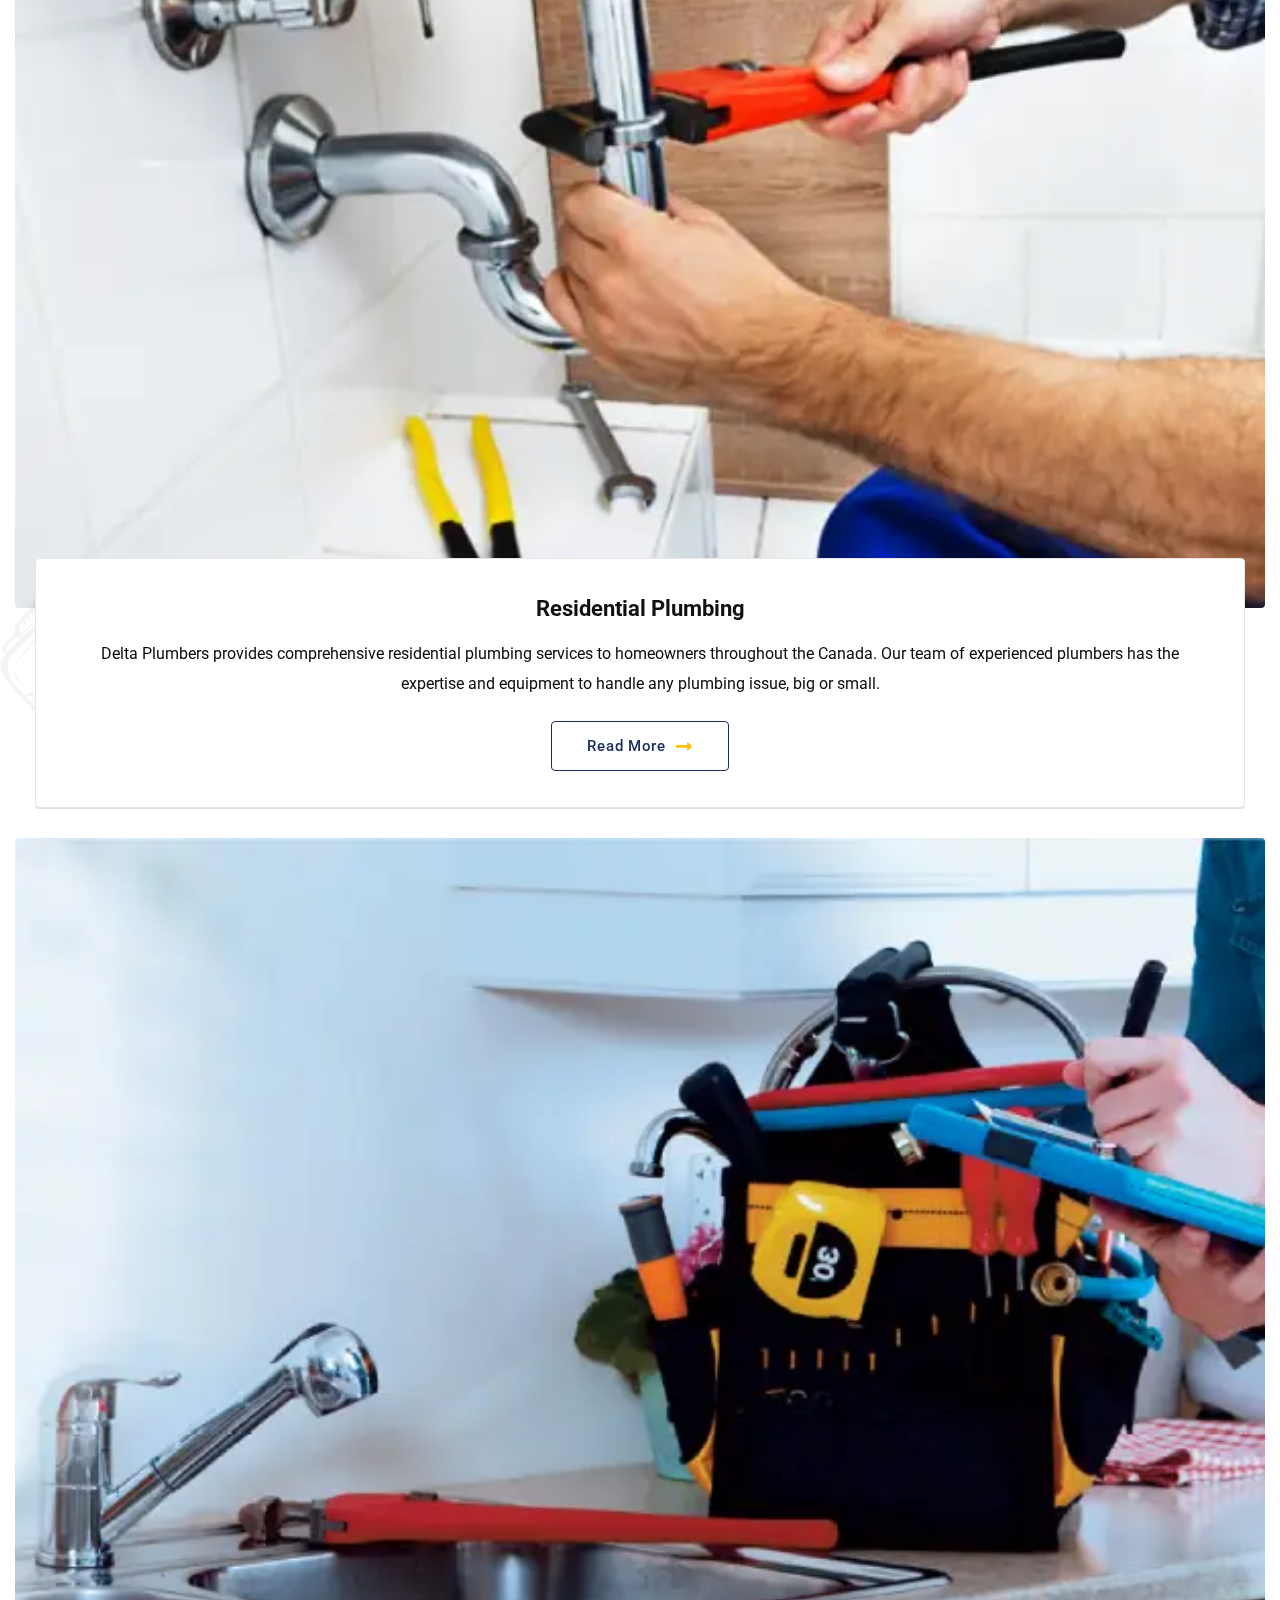
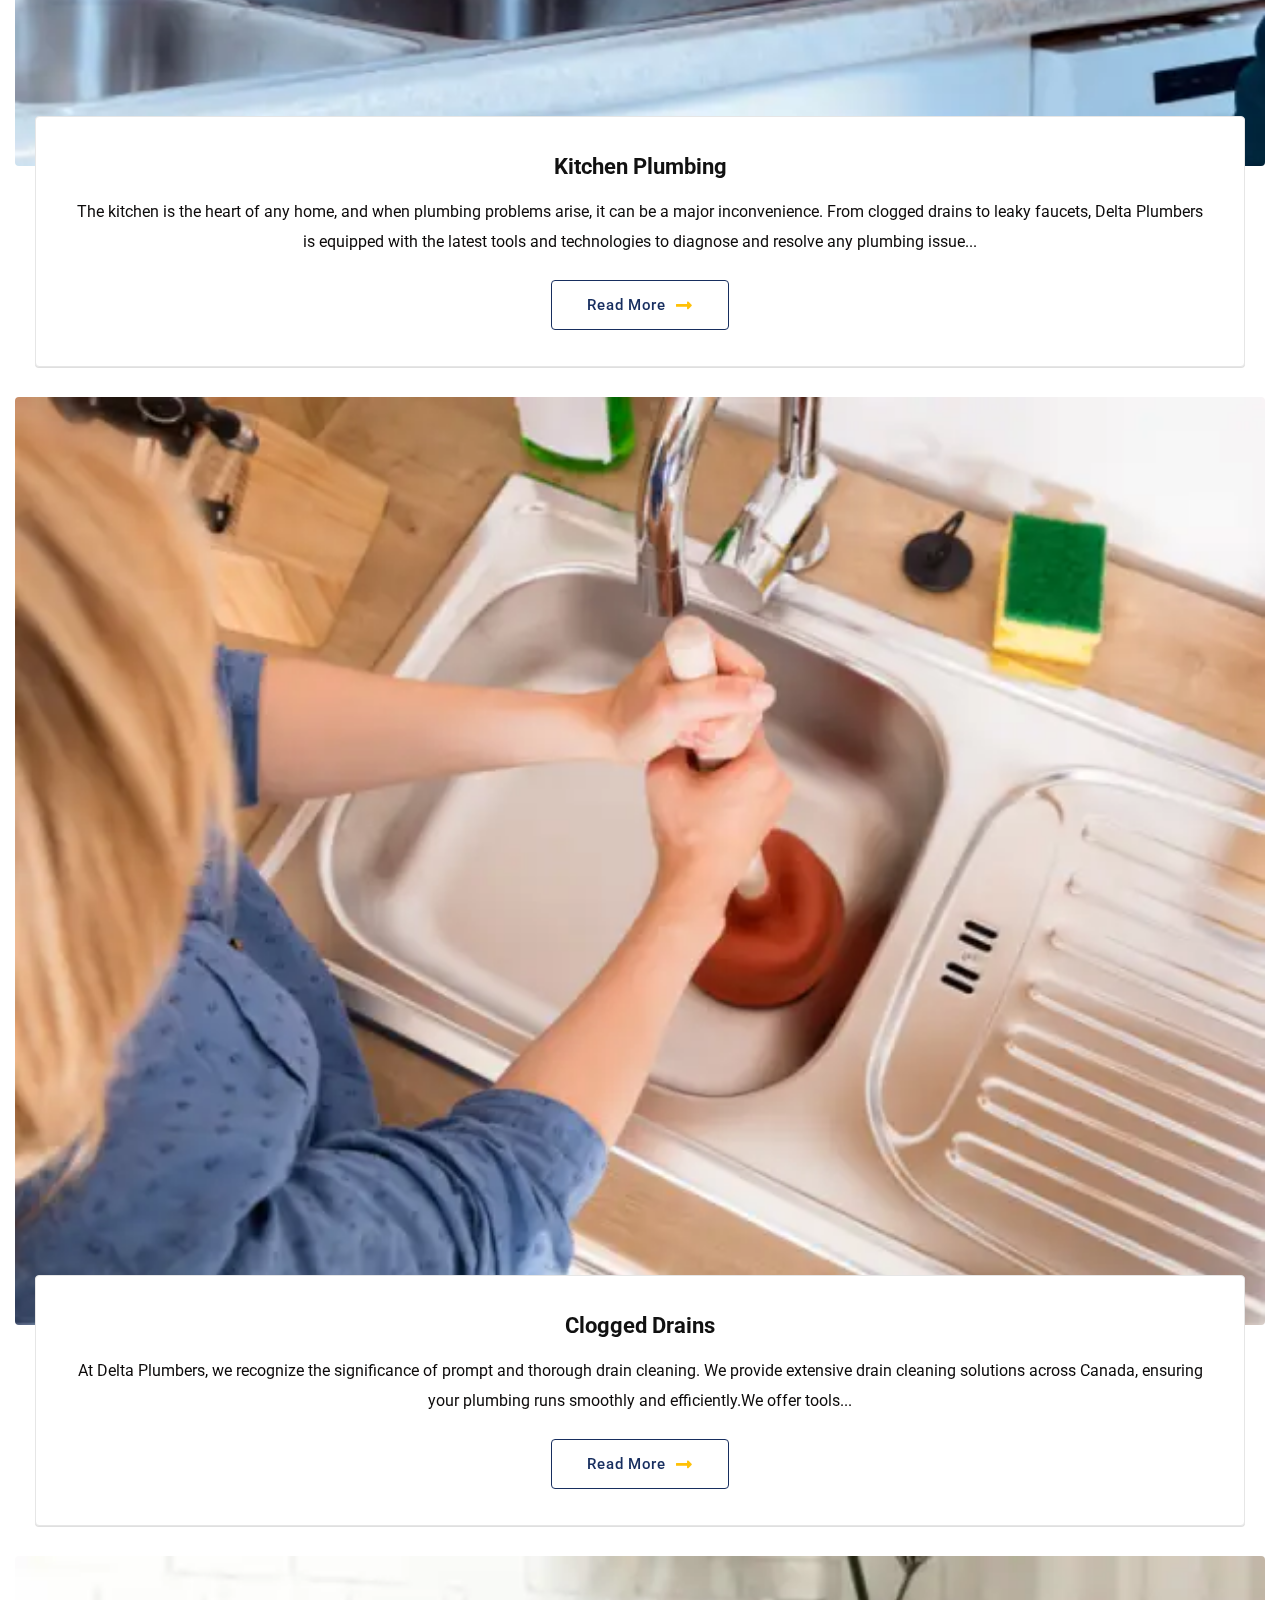
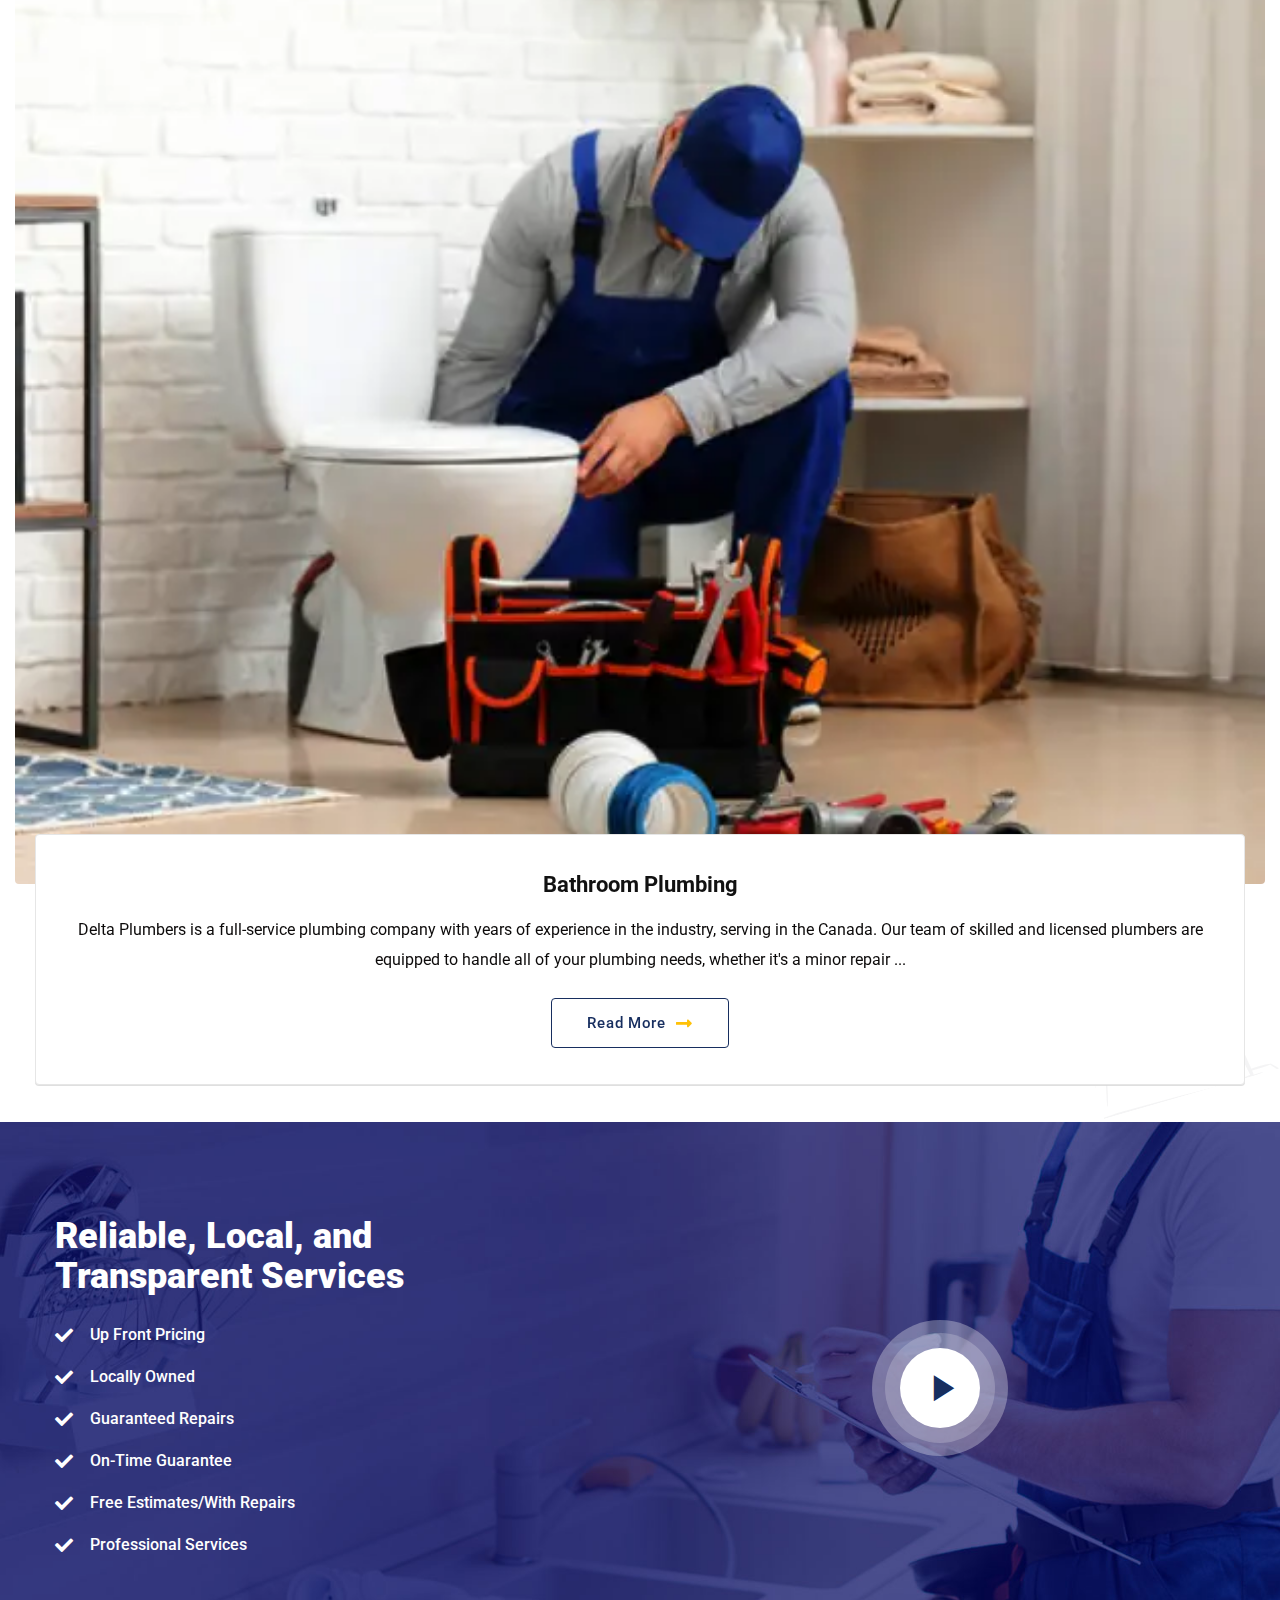
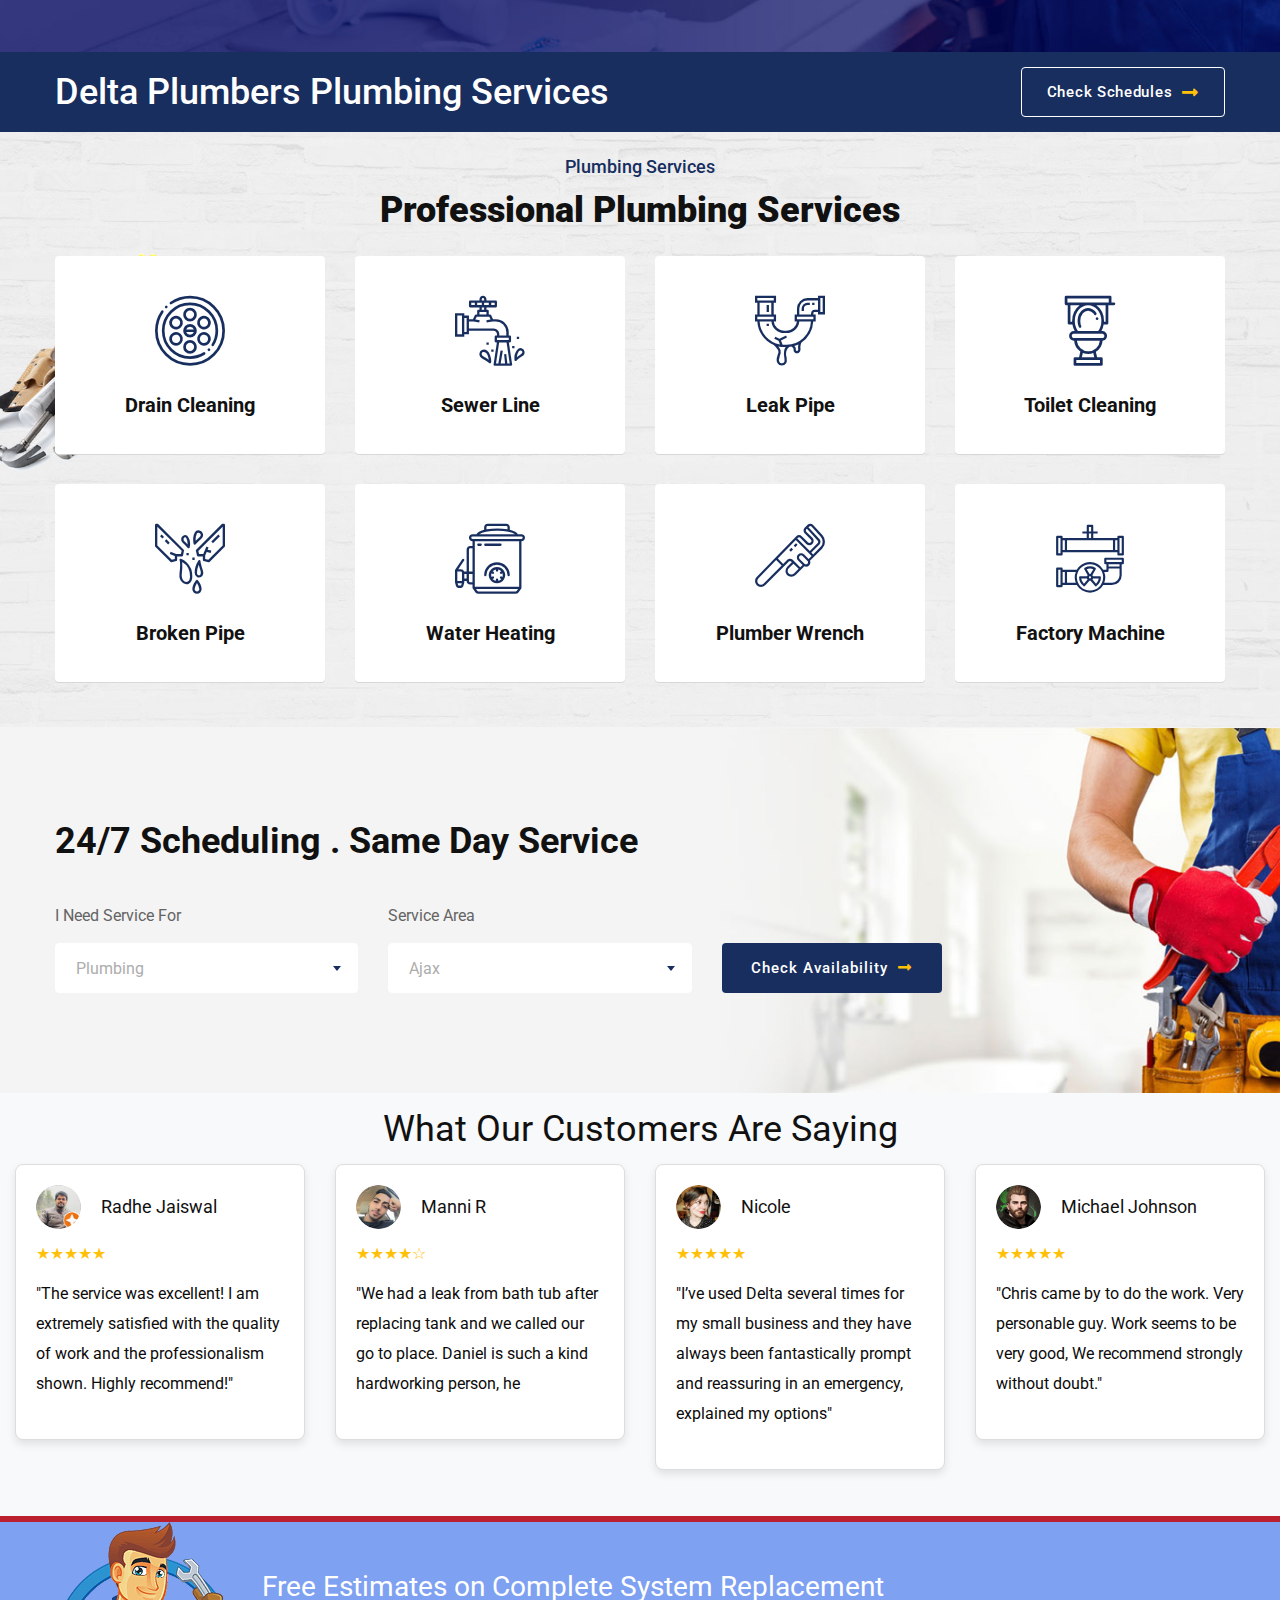
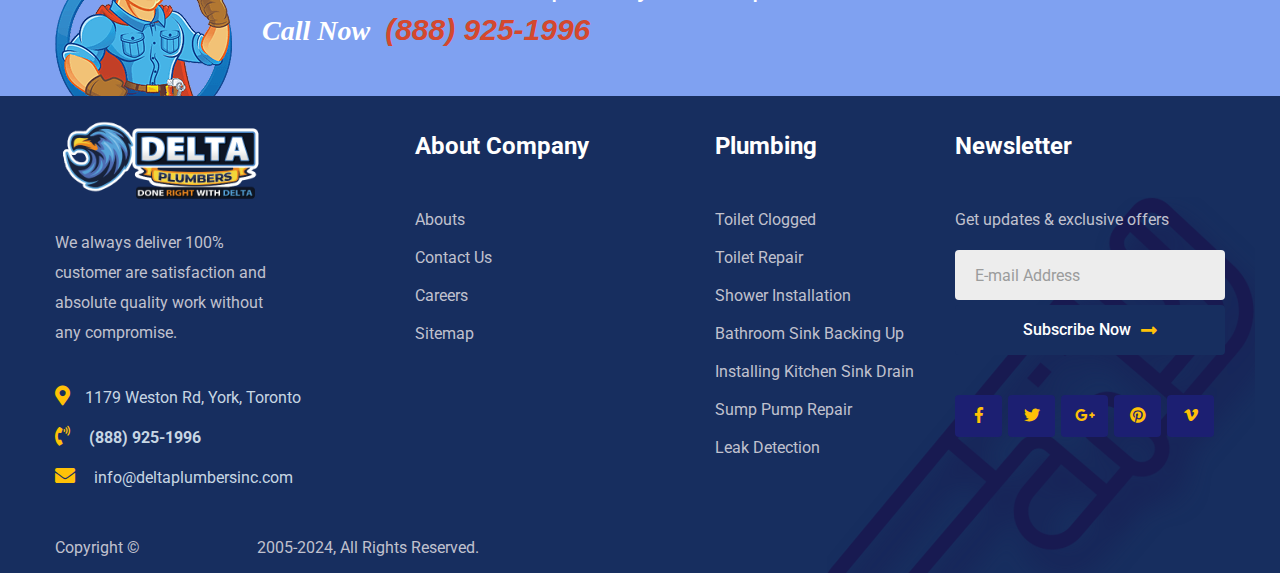
<file: index2.html>
<!DOCTYPE html>
<html class="no-js" lang="">
  <head>
    <meta charset="utf-8" />
    <meta http-equiv="x-ua-compatible" content="ie=edge" />
    <title>Delta Plumbers | Trusted Plumbing Experts in Canada</title>
    <meta
      name="description"
      content="Delta Plumbers Inc. provides reliable plumbing services for residential and commercial properties across Canada. We offer free estimates, guaranteed repairs, and expert services. Contact us today!"
    />
    <meta
      name="viewport"
      content="width=device-width, initial-scale=1, shrink-to-fit=no"
    />

    <link rel="canonical" href="https://www.deltaplumbersinc.com/" />

    <meta
      property="og:title"
      content="Delta Plumbers | Trusted Plumbing Experts in Canada"
    />
    <meta
      property="og:description"
      content="Delta Plumbers Inc. provides reliable plumbing services for residential and commercial properties across Canada. We offer free estimates and guaranteed repairs."
    />
    <meta
      property="og:image"
      content="https://www.deltaplumbersinc.com/images/og-image.jpg"
    />
    <meta property="og:url" content="https://www.deltaplumbersinc.com/" />
    <meta property="og:type" content="website" />

    <!-- Twitter Card Meta Tags for Better Social Sharing -->
    <meta name="twitter:card" content="summary_large_image" />
    <meta
      name="twitter:title"
      content="Delta Plumbers | Trusted Plumbing Experts in Canada"
    />
    <meta
      name="twitter:description"
      content="Delta Plumbers Inc. provides reliable plumbing services for residential and commercial properties across Canada. We offer free estimates and guaranteed repairs."
    />
    <meta
      name="twitter:image"
      content="https://www.deltaplumbersinc.com/images/twitter-image.jpg"
    />
    <meta name="twitter:site" content="@DeltaPlumbers" />
    <link rel="shortcut icon" type="image/x-icon" href="img/favicon.png" />
    <!-- Customized CSS -->

    <link rel="stylesheet" href="css/custom2.css" />
    <!-- Normalize CSS -->

    <link rel="stylesheet" href="css/normalize.css" />
    <!-- Main CSS -->
    <link rel="stylesheet" href="css/main.css" />
    <!-- Bootstrap CSS -->
    <link rel="stylesheet" href="css/bootstrap.min.css" />
    <!-- MeanMenu CSS -->
    <link rel="stylesheet" href="css/meanmenu.min.css" />
    <!-- Font Awesome CSS -->
    <link rel="stylesheet" href="css/fontawesome-all.min.css" />
    <!-- Animate CSS -->
    <link rel="stylesheet" href="css/animate.min.css" />
    <!-- FlatIcon CSS -->
    <link rel="stylesheet" href="font/flaticon.css" />
    <!-- Select 2 CSS -->
    <link rel="stylesheet" href="css/select2.min.css" />
    <!-- Magnific Popup CSS -->
    <link rel="stylesheet" href="css/magnific-popup.css" />

    <!-- OwlCerousel CSS -->
    <link
      rel="stylesheet"
      href="vendor/OwlCarousel/owl.theme.default.min.css"
    />
    <link rel="stylesheet" href="vendor/OwlCarousel/owl.carousel.min.css" />
    <!-- Nivo Slider CSS -->
    <link rel="stylesheet" href="vendor/slider/css/nivo-slider.css" />
    <!-- Custom CSS -->
    <link rel="stylesheet" href="style2.css" />
    <!-- Modernize js -->
    <script src="js/modernizr-3.7.1.min.js"></script>
  </head>

  <body class="sticky-header">
    <a href="https://wa.me/1234567890?text=Hi%20there!%20I%20need%20help." target="_blank" class="whatsapp-icon">
      <img src="img/whatsapp-or.jpg" alt="Delta plumber WhatsApp Icon">
    </a>
    <!-- ScrollUp Start Here -->
    <a href="#wrapper" data-type="section-switch" class="scrollup">
      <i class="fas fa-angle-double-up"></i>
    </a>
    <!-- ScrollUp End Here -->
    <div id="wrapper" class="wrapper overflow-hidden">
      <!-- Header Area Start Here -->
      <header class="header">
        <div id="header-topbar" class="bg-Primary py-2 pd-x-35">
          <div class="container-fluid">
            <div class="row d-flex align-items-center">
              <div class="col-lg-8">
                <div class="header-topbar-layout1">
                  <div class="header-top-left">
                    <ul>
                      <li>
                        <a href="#contact"><span>Contact </span></a>
                      </li>
                      <li>
                        <a href="#about-us"><span>About Us</span></a>
                      </li>
                      <li>
                        <a href="#blogs"><span>Blogs</span></a>
                      </li>
                      <li>
                        <a href="#shop"><span>Shop</span></a>
                      </li>
                    </ul>
                  </div>
                </div>
              </div>
              <div class="col-lg-4 d-flex justify-content-end">
                <div class="header-topbar-layout1">
                  <div class="header-top-right">
                    <ul>
                      <li class="header-search-icon">
                        <a href="#header-search" title="Search">
                          <i class="flaticon-magnifying-glass"></i>
                        </a>
                      </li>
                      <li><i class="fas fa-share-alt"></i>Follow Us:</li>
                      <li class="social-icon">
                        <a href="#"><i class="fab fa-facebook-f"></i></a>
                        <a href="#"><i class="fab fa-twitter"></i></a>
                        <a href="#"><i class="fab fa-google-plus-g"></i></a>
                      </li>
                    </ul>
                  </div>
                </div>
              </div>
            </div>
          </div>
        </div>
        <div id="rt-sticky-placeholder"></div>
        <div id="header-menu" class="header-menu menu-layout1 pd-x-35">
          <div class="container-fluid">
            <div class="row d-flex align-items-center">
              <div class="col-xl-2 col-lg-2">
                <div class="logo-area">
                  <a href="index.html" class="temp-logo">
                    <img src="img/main-logo.png" alt="logo" class="img-fluid" />
                  </a>
                </div>
              </div>
              <div
                class="col-xl-6 col-lg-7 d-flex justify-content-center position-static"
              >
                <nav id="dropdown" class="template-main-menu">
                  <ul>
                    <li class="position-static hide-on-mobile-menu">
                      <a href="#">Plumbing</a>
                      <div class="template-mega-menu">
                        <div class="container">
                          <div class="row">
                            <div class="col-3">
                              <div class="menu-ctg-title">Toilet</div>
                              <ul class="sub-menu">
                                <li>
                                  <a href="">
                                    <i class="flaticon-toilet"></i> Toilet
                                    Clogged</a
                                  >
                                </li>
                                <li>
                                  <a href="">
                                    <i class="flaticon-toilet"></i>
                                    Toilet Repair</a
                                  >
                                </li>
                                <li>
                                  <a href=""
                                    >Toilet Installation
                                    <i class="flaticon-toilet"></i
                                  ></a>
                                </li>
                                <li>
                                  <a href="toilet">
                                    <i class="flaticon-toilet"></i>
                                    Replacing Toilet Drain Pipe</a
                                  >
                                </li>
                                <li>
                                  <a href="">
                                    <i class="flaticon-toilet"></i>
                                    Urinal Installation</a
                                  >
                                </li>
                              </ul>
                            </div>
                            <div class="col-3">
                              <div class="menu-ctg-title">Shower</div>
                              <ul class="sub-menu">
                                <li>
                                  <a href="t">
                                    <i class="flaticon-faucet"></i>
                                    Sewer Backup In Shower</a
                                  >
                                </li>
                                <li>
                                  <a href="">
                                    <i class="flaticon-faucet"></i>
                                    Shower Installation</a
                                  >
                                </li>
                                <li>
                                  <a href="">
                                    <i class="flaticon-faucet"></i>
                                    Shower Drain Installation</a
                                  >
                                </li>
                                <li>
                                  <a href="">
                                    <i class="flaticon-faucet"></i>
                                    Shower Repair</a
                                  >
                                </li>
                                <li>
                                  <a href="">
                                    <i class="flaticon-faucet"></i>
                                    Shower Drain Repair</a
                                  >
                                </li>
                              </ul>
                            </div>
                            <div class="col-3">
                              <div class="menu-ctg-title">Bathroom</div>
                              <ul class="sub-menu">
                                <li>
                                  <a href="">
                                    <i class="flaticon-drainage"></i>
                                    Bathroom Sink Backing Up</a
                                  >
                                </li>
                                <li>
                                  <a href="">
                                    <i class="flaticon-drainage"></i>
                                    Installing Bathroom Sink Drain</a
                                  >
                                </li>
                                <li>
                                  <a href="">
                                    <i class="flaticon-drainage"></i>
                                    Replace Bathroom Sink Drain</a
                                  >
                                </li>
                                <li>
                                  <a href="">
                                    <i class="flaticon-drainage"></i>
                                    Bathroom Faucet Repair
                                  </a>
                                </li>
                                <li>
                                  <a href="">
                                    <i class="flaticon-drainage"></i>
                                    Bathroom Faucet Installation
                                  </a>
                                </li>
                              </ul>
                            </div>
                            <div class="col-3">
                              <div class="menu-ctg-title">Kitchen</div>
                              <ul class="sub-menu">
                                <li>
                                  <a href="">
                                    <i class="fas fa-wrench"></i>
                                    Kitchen Sink Backing Up</a
                                  >
                                </li>
                                <li>
                                  <a href="">
                                    <i class="fas fa-wrench"></i>
                                    Installing Kitchen Sink Drain</a
                                  >
                                </li>
                                <li>
                                  <a href="">
                                    <i class="fas fa-wrench"></i>
                                    Kitchen Faucet Repair</a
                                  >
                                </li>
                                <li>
                                  <a href="">
                                    <i class="fas fa-wrench"></i>
                                    Kitchen Faucet Installation</a
                                  >
                                </li>
                              </ul>
                            </div>

                            <div class="col-3">
                              <div class="menu-ctg-title">SUMP PUMP​</div>
                              <ul class="sub-menu">
                                <li>
                                  <a href="">
                                    <i class="fas fa-tint"></i>
                                    Sump Pump Repair</a
                                  >
                                </li>
                                <li>
                                  <a href="">
                                    <i class="fas fa-tint"></i>
                                    Sump Pump Installation</a
                                  >
                                </li>
                                <li>
                                  <a href="">
                                    <i class="fas fa-tint"></i>
                                    Sump Pump Replacement</a
                                  >
                                </li>
                              </ul>
                            </div>

                            <i
                              class="fas fa-classic fa-solid fa-oil-well fa-fw"
                            ></i>

                            <div class="col-3">
                              <div class="menu-ctg-title">WELL PUMP​</div>
                              <ul class="sub-menu">
                                <li>
                                  <a href=""
                                    ><i class="fas fa-exclamation-triangle"></i>

                                    Well Pump Repair</a
                                  >
                                </li>
                                <li>
                                  <a href="">
                                    <i class="fas fa-exclamation-triangle"></i>
                                    Well Pump Installation</a
                                  >
                                </li>
                              </ul>
                            </div>
                          </div>
                        </div>
                      </div>
                    </li>

                    <li class="position-static hide-on-mobile-menu">
                      <a href="#">Drain and Sewer</a>
                      <div class="template-mega-menu">
                        <div class="container">
                          <div class="row">
                            <div class="col-3">
                              <div class="menu-ctg-title">Cleaning</div>
                              <ul class="sub-menu">
                                <li>
                                  <a href="">
                                    <i class="flaticon-toilet"></i> Drain
                                    Cleaning</a
                                  >
                                </li>
                                <li>
                                  <a href="">
                                    <i class="flaticon-toilet"></i>
                                    Drain Snaking</a
                                  >
                                </li>
                                <li>
                                  <a href=""
                                    >Hydro Jetting
                                    <i class="flaticon-toilet"></i
                                  ></a>
                                </li>
                                <li>
                                  <a href="toilet">
                                    <i class="flaticon-toilet"></i>
                                    Sewer Line Cleaning</a
                                  >
                                </li>
                              </ul>
                            </div>
                            <div class="col-3">
                              <div class="menu-ctg-title">Repair</div>
                              <ul class="sub-menu">
                                <li>
                                  <a href="t">
                                    <i class="flaticon-faucet"></i>
                                    Frozen & Burst Pipe Repair</a
                                  >
                                </li>
                                <li>
                                  <a href="">
                                    <i class="flaticon-faucet"></i>
                                    Drain Repair</a
                                  >
                                </li>
                                <li>
                                  <a href="">
                                    <i class="flaticon-faucet"></i>
                                    Sewer Repair</a
                                  >
                                </li>
                              </ul>
                            </div>
                            <div class="col-3">
                              <div class="menu-ctg-title">Installation</div>
                              <ul class="sub-menu">
                                <li>
                                  <a href="">
                                    <i class="flaticon-drainage"></i>
                                    Drain Line Installation</a
                                  >
                                </li>
                                <li>
                                  <a href="">
                                    <i class="flaticon-drainage"></i>
                                    Sewer Line Installation</a
                                  >
                                </li>
                                <li>
                                  <a href="">
                                    <i class="flaticon-drainage"></i>
                                    Sewer Line Replacement</a
                                  >
                                </li>
                              </ul>
                            </div>
                          </div>
                        </div>
                      </div>
                    </li>

                    <li>
                      <a href="service.html">Commercial</a>
                    </li>

                    <li>
                      <a href="#">Emergency Plumbing</a>
                    </li>
                    <li cass="position-static hide-on-mobile-menu">
                      <a href="#">Water Filter</a>
                    </li>
                  </ul>
                </nav>
              </div>
              <div class="col-xl-4 col-lg-3 d-flex justify-content-end">
                <div class="header-action-layout1">
                  <ul>
                    <li class="header-action-number">
                      <div class="item-icon">
                        <img src="img/phone-icon-1.png" />
                      </div>
                      <div class="item-content">
                        <div class="item-number">+(888) 925-1996</div>
                      </div>
                    </li>
                    <li class="header-btn">
                      <a href="#" class="item-btn"
                        >Get A Quote<i class="fas fa-long-arrow-alt-right"></i
                      ></a>
                    </li>
                  </ul>
                </div>
              </div>
            </div>
          </div>
        </div>
      </header>
      <!-- Header Area End Here -->
      <!-- Slider Area Start Here -->
      <div class="slider-area slider-layout1">
        <div class="bend niceties preview-1">
          <div id="ensign-nivoslider-4" class="slides">
            <img
              src="img/plumbing_banner1.webp"
              alt="slider"
              title="#slider-direction-1"
            />
            <img
              src="img/plumbing_banner2.webp"
              alt="slider"
              title="#slider-direction-2"
            />
            <img
              src="img/slide3-3.jpg"
              alt="slider"
              title="#slider-direction-3"
            />
          </div>
          <div id="slider-direction-1" class="t-cn slider-direction">
            <div class="slider-content s-tb slide-1">
              <div class="text-left title-container s-tb-c">
                <div class="container">
                  <div class="slider-sub-text">THE BEST PLUMBER NEAR ME</div>
                  <h1 class="slider-big-text">
                    DELTA PLUMBERS EXPERT PLUMBING SERVICES
                  </h1>
                  <div class="slider-paragraph">
                    Delta Plumbers is a full-service plumbing company offering
                    residential and commercial plumbing services throughout the
                    Canada.
                  </div>
                  <div class="slider-btn-area">
                    <a href="#" class="item-btn-fill"
                      >Schedule Services
                      <i class="fas fa-long-arrow-alt-right"></i>
                    </a>
                  </div>
                </div>
              </div>
            </div>
          </div>
          <div id="slider-direction-2" class="t-cn slider-direction">
            <div class="slider-content s-tb slide-2">
              <div class="text-left title-container s-tb-c">
                <div class="container">
                  <div class="slider-sub-text">
                    Servicing &amp; Repair Company
                  </div>
                  <h1 class="slider-big-text">Trusted Plumbing</h1>
                  <div class="slider-paragraph">
                    Delta Plumbers is a full-service plumbing company offering
                    residential and commercial plumbing services throughout the
                    Canada.
                  </div>
                  <div class="slider-btn-area">
                    <a href="#" class="item-btn-fill"
                      >Get Started Now
                      <i class="fas fa-long-arrow-alt-right"></i>
                    </a>
                  </div>
                </div>
              </div>
            </div>
          </div>
          <div id="slider-direction-3" class="t-cn slider-direction">
            <div class="slider-content s-tb slide-3">
              <div class="text-left title-container s-tb-c">
                <div class="container">
                  <div class="slider-sub-text">Drain &amp; Sewer Company</div>
                  <h1 class="slider-big-text">Trusted Plumbing</h1>
                  <div class="slider-paragraph">
                    Delta Plumbers is a full-service plumbing company offering
                    residential and commercial plumbing services throughout the
                    Canada.
                  </div>
                  <div class="slider-btn-area">
                    <a href="#" class="item-btn-fill"
                      >Get Started Now
                      <i class="fas fa-long-arrow-alt-right"></i>
                    </a>
                  </div>
                </div>
              </div>
            </div>
          </div>
        </div>
      </div>
      <!-- Slider Area End Here -->
      <!-- About Us Area Start Here -->
      <section class="about-wrap-layout4 section-shape6">
        <div class="container-fluid">
          <div class="row">
            <div class="col-xl-1 col-lg-7"></div>
            <div class="col-xl-7 col-lg-7">
              <div class="about-box-layout6">
                <!-- <div class="item-subtitle">About Our History</div> -->
                <h2 class="item-title">Delta Plumbers Plumbing Services</h2>
                <p>
                  From clogged drains to kitchen and bathroom plumbing, we are
                  equipped to handle all of your residential plumbing needs. Our
                  commitment to quality workmanship and exceptional customer
                  service sets us apart from the competition. Trust Delta
                  Plumbers for all of your plumbing needs in Canada.
                </p>
                <div class="item-certified">
                  <h3 class="certifed-title">Certified by</h3>
                  <div class="item-img">
                    <ul>
                      <li>
                        <a href="#"
                          ><img src="img/brand/brand5.png" alt="certificate"
                        /></a>
                      </li>
                      <li>
                        <a href="#"
                          ><img src="img/brand/brand6.png" alt="certificate"
                        /></a>
                      </li>
                      <li>
                        <a href="#"
                          ><img src="img/brand/brand7.png" alt="certificate"
                        /></a>
                      </li>
                    </ul>
                  </div>
                </div>
              </div>
            </div>
            <div class="col-xl-3 col-lg-5">
              <div class="about-box-layout7">
                <div class="title-heading">
                  <div class="item-icon">
                    <i class="fas fa-list-ul"></i>
                  </div>
                  <div class="item-content">
                    <div class="item-subtitle">Don't Hesitate To Ask</div>
                    <h3 class="item-title">Request A Quote</h3>
                  </div>
                </div>
                <form class="contact-form-box" id="contact-form">
                  <div class="row gutters-15">
                    <div class="col-12 form-group">
                      <input
                        type="text"
                        placeholder="Your Name *"
                        class="form-control"
                        name="name"
                        data-error="Name field is required"
                        required
                      />
                      <div class="help-block with-errors"></div>
                    </div>
                    <div class="col-12 form-group">
                      <input
                        type="email"
                        placeholder="Your E-mail *"
                        class="form-control"
                        name="email"
                        data-error="email field is required"
                        required
                      />
                      <div class="help-block with-errors"></div>
                    </div>
                    <div class="col-12 form-group">
                      <input
                        type="text"
                        placeholder="Phone *"
                        class="form-control"
                        name="phone"
                        data-error="Phone field is required"
                        required
                      />
                      <div class="help-block with-errors"></div>
                    </div>

                    <div class="col-12 form-group">
                      <textarea
                        placeholder="Comments"
                        class="textarea form-control"
                        name="message"
                        id="form-message"
                        rows="4"
                        cols="20"
                        data-error="Message field is required"
                        required
                      ></textarea>
                      <div class="help-block with-errors"></div>
                    </div>
                    <div class="col-12 form-group">
                      <button type="submit" class="item-btn">
                        Send Request<i class="fas fa-long-arrow-alt-right"></i>
                      </button>
                    </div>
                  </div>
                  <div class="form-response"></div>
                </form>
              </div>
            </div>
            <div class="col-xl-1 col-lg-5"></div>
          </div>
        </div>
      </section>
      <!-- About Us Area End Here -->
      <!-- Service Area Start Here -->
      <section class="service-wrap-layout4 section-shape5">
        <div class="container-fluid">
          <div class="heading-layout1">
            <p>Plumbing Services</p>
            <h2 class="item-title">Plumbing Services</h2>
          </div>
          <div
            class="rc-carousel nav-control-layout4"
            data-loop="true"
            data-items="10"
            data-margin="30"
            data-autoplay="false"
            data-autoplay-timeout="3000"
            data-smart-speed="1000"
            data-dots="false"
            data-nav="true"
            data-nav-speed="false"
            data-r-x-small="1"
            data-r-x-small-nav="true"
            data-r-x-small-dots="false"
            data-r-x-medium="1"
            data-r-x-medium-nav="true"
            data-r-x-medium-dots="false"
            data-r-small="2"
            data-r-small-nav="true"
            data-r-small-dots="false"
            data-r-medium="2"
            data-r-medium-nav="true"
            data-r-medium-dots="false"
            data-r-large="3"
            data-r-large-nav="true"
            data-r-large-dots="false"
            data-r-extra-large="4"
            data-r-extra-large-nav="true"
            data-r-extra-large-dots="false"
          >
            <div class="service-box-layout5">
              <div class="item-img">
                <img src="img/residential2.webp" alt="Residential Plumbing" />
                <div class="hover-icon">
                  <a href="#"><i class="fas fa-expand-arrows-alt"></i></a>
                </div>
              </div>
              <div class="item-content">
                <h3 class="item-title">
                  <a href="service.html">Residential Plumbing</a>
                </h3>
                <p>
                  Delta Plumbers provides comprehensive residential plumbing
                  services to homeowners throughout the Canada. Our team of
                  experienced plumbers has the expertise and equipment to handle
                  any plumbing issue, big or small.
                </p>
                <a href="" class="ghost-btn-lg border-accent text-accent mt-1"
                  >Read More<i class="fas fa-long-arrow-alt-right"></i
                ></a>
              </div>
            </div>
            <div class="service-box-layout5">
              <div class="item-img">
                <img src="img/kitchen.webp" alt="Kitchen Plumbing" />
                <div class="hover-icon">
                  <a href="#"><i class="fas fa-expand-arrows-alt"></i></a>
                </div>
              </div>
              <div class="item-content">
                <h3 class="item-title">
                  <a href="">Kitchen Plumbing</a>
                </h3>
                <p>
                  The kitchen is the heart of any home, and when plumbing
                  problems arise, it can be a major inconvenience. From clogged
                  drains to leaky faucets, Delta Plumbers is equipped with the
                  latest tools and technologies to diagnose and resolve any
                  plumbing issue...
                </p>
                <a
                  href="service.html"
                  class="ghost-btn-lg border-accent text-accent mt-1"
                  >Read More<i class="fas fa-long-arrow-alt-right"></i
                ></a>
              </div>
            </div>
            <div class="service-box-layout5">
              <div class="item-img">
                <img src="img/clogged.webp" alt="Clogged Drains" />
                <div class="hover-icon">
                  <a href="service.html"
                    ><i class="fas fa-expand-arrows-alt"></i
                  ></a>
                </div>
              </div>
              <div class="item-content">
                <h3 class="item-title">
                  <a href="">Clogged Drains</a>
                </h3>
                <p>
                  At Delta Plumbers, we recognize the significance of prompt and
                  thorough drain cleaning. We provide extensive drain cleaning
                  solutions across Canada, ensuring your plumbing runs smoothly
                  and efficiently.We offer tools...
                </p>
                <a
                  href="service.html"
                  class="ghost-btn-lg border-accent text-accent mt-1"
                  >Read More<i class="fas fa-long-arrow-alt-right"></i
                ></a>
              </div>
            </div>
            <div class="service-box-layout5">
              <div class="item-img">
                <img src="img/bathroom.webp" alt="bathroom plumbing" />
                <div class="hover-icon">
                  <a href="service.html"
                    ><i class="fas fa-expand-arrows-alt"></i
                  ></a>
                </div>
              </div>
              <div class="item-content">
                <h3 class="item-title">
                  <a href="">Bathroom Plumbing</a>
                </h3>
                <p>
                  Delta Plumbers is a full-service plumbing company with years
                  of experience in the industry, serving in the Canada. Our team
                  of skilled and licensed plumbers are equipped to handle all of
                  your plumbing needs, whether it's a minor repair ...
                </p>
                <a
                  href="service.html"
                  class="ghost-btn-lg border-accent text-accent mt-1"
                  >Read More<i class="fas fa-long-arrow-alt-right"></i
                ></a>
              </div>
            </div>
          </div>
        </div>
      </section>
      <!-- Service Area End Here -->
      <!-- Why Choose Area Start Here -->
      <section
        class="why-choose-wrap-layout3 bg-common"
        data-bg-image="img/section-bg6.jpg"
      >
        <div class="container">
          <div class="row">
            <div class="col-lg-6">
              <div class="why-choose-box-layout4">
                <h2 class="item-title">
                  Reliable, Local, and Transparent Services
                </h2>

                <div class="service-list">
                  <ul>
                    <li>Up Front Pricing</li>
                    <li>Locally Owned</li>
                    <li>Guaranteed Repairs</li>
                    <li>On-Time Guarantee</li>
                    <li>Free Estimates/With Repairs</li>
                    <li>Professional Services</li>
                  </ul>
                </div>
              </div>
            </div>
            <div
              class="col-lg-6 d-flex align-items-center justify-content-center"
            >
              <div class="why-choose-box-layout5">
                <div class="item-icon">
                  <a
                    class="play-btn popup-youtube"
                    data-bs-toggle="modal"
                    data-bs-target="#videoModal"
                  >
                    <i class="flaticon-play-arrow"></i>
                  </a>
                </div>
              </div>
            </div>
          </div>
        </div>
      </section>
      <!-- Why Choose Area End Here -->

      <!-- Call To Action Area Start Here -->
      <section class="action-wrap-layout3">
        <div class="container">
          <div class="row">
            <div class="col-12 d-xl-flex align-items-center">
              <div class="action-box-layout3">
                <div class="item-content">
                  <h2 class="item-title">Delta Plumbers Plumbing Services</h2>
                </div>
                <div class="item-btn">
                  <a href="#" class="ghost-btn-lg-2 text-textprimary"
                    >Check Schedules<i class="fas fa-long-arrow-alt-right"></i
                  ></a>
                </div>
              </div>
            </div>
          </div>
        </div>
      </section>
      <!-- Call To Action Area End Here -->
      <section
        class="service-wrap-layout2 bg-common"
        data-bg-image="img/section-bg3.jpg"
        style="background-image: url('img/section-bg3.jpg')"
      >
        <div class="container">
          <div class="heading-layout1">
            <p>Plumbing Services</p>
            <h2 class="item-title">Professional Plumbing Services</h2>
          </div>
          <div class="row">
            <div class="col-lg-3 col-sm-6 col-12">
              <div class="service-box-layout2">
                <div class="item-icon">
                  <i class="flaticon-drainage"></i>
                </div>
                <div class="item-content">
                  <h3 class="item-title">
                    <a href="service.html">Drain Cleaning</a>
                  </h3>
                </div>
              </div>
            </div>
            <div class="col-lg-3 col-sm-6 col-12">
              <div class="service-box-layout2">
                <div class="item-icon">
                  <i class="flaticon-faucet"></i>
                </div>
                <div class="item-content">
                  <h3 class="item-title">
                    <a href="service.html">Sewer Line</a>
                  </h3>
                </div>
              </div>
            </div>
            <div class="col-lg-3 col-sm-6 col-12">
              <div class="service-box-layout2">
                <div class="item-icon">
                  <i class="flaticon-leak"></i>
                </div>
                <div class="item-content">
                  <h3 class="item-title">
                    <a href="service.html">Leak Pipe</a>
                  </h3>
                </div>
              </div>
            </div>
            <div class="col-lg-3 col-sm-6 col-12">
              <div class="service-box-layout2">
                <div class="item-icon">
                  <i class="flaticon-bathroom"></i>
                </div>
                <div class="item-content">
                  <h3 class="item-title">
                    <a href="service.html">Toilet Cleaning</a>
                  </h3>
                </div>
              </div>
            </div>
            <div class="col-lg-3 col-sm-6 col-12 d-none d-sm-block">
              <div class="service-box-layout2">
                <div class="item-icon">
                  <i class="flaticon-broken"></i>
                </div>
                <div class="item-content">
                  <h3 class="item-title">
                    <a href="service.html">Broken Pipe</a>
                  </h3>
                </div>
              </div>
            </div>
            <div class="col-lg-3 col-sm-6 col-12 d-none d-sm-block">
              <div class="service-box-layout2">
                <div class="item-icon">
                  <i class="flaticon-tank"></i>
                </div>
                <div class="item-content">
                  <h3 class="item-title">
                    <a href="service.html">Water Heating</a>
                  </h3>
                </div>
              </div>
            </div>
            <div class="col-lg-3 col-sm-6 col-12 d-none d-sm-block">
              <div class="service-box-layout2">
                <div class="item-icon">
                  <i class="flaticon-pipe-wrench"></i>
                </div>
                <div class="item-content">
                  <h3 class="item-title">
                    <a href="service.html">Plumber Wrench</a>
                  </h3>
                </div>
              </div>
            </div>
            <div class="col-lg-3 col-sm-6 col-12 d-none d-sm-block">
              <div class="service-box-layout2">
                <div class="item-icon">
                  <i class="flaticon-pipes"></i>
                </div>
                <div class="item-content">
                  <h3 class="item-title">
                    <a href="service.html">Factory Machine</a>
                  </h3>
                </div>
              </div>
            </div>
          </div>
        </div>
      </section>

      <!-- Schedule Area Start Here -->
      <section
        class="schedule-wrap-layout1 bg-common"
        data-bg-image="img/section-bg.jpg"
      >
        <div class="container">
          <div class="row">
            <div class="col-xl-10 col-12">
              <div class="schedule-box-layout1">
                <h2 class="item-title">24/7 Scheduling . Same Day Service</h2>
                <form class="contact-form-box">
                  <div class="row">
                    <div class="col-md-4 col-12 form-group">
                      <label>I Need Service For</label>
                      <select class="select2">
                        <option value="0">Plumbing</option>
                        <option value="1">Drain and Sewer</option>
                        <option value="2">Commercial</option>
                        <option value="3">Water Filter</option>
                      </select>
                    </div>
                    <div class="col-md-4 col-12 form-group">
                      <label>Service Area</label>
                      <select class="select2">
                        <option value="0">Ajax</option>
                        <option value="1">Concord</option>
                        <option value="2">Guelph</option>
                        <option value="3">Missisauga</option>
                        <option value="4">Toronto</option>
                      </select>
                    </div>
                    <div class="col-lg-3 col-md-4 col-12 form-group mg-t-md-42">
                      <button
                        type="submit"
                        class="fw-btn-fill bg-accent text-textprimary"
                      >
                        Check Availability
                        <i class="fas fa-long-arrow-alt-right"></i>
                      </button>
                    </div>
                  </div>
                  <div class="form-response"></div>
                </form>
              </div>
            </div>
          </div>
        </div>
      </section>
      <!-- Schedule Area End Here -->
      <!-- Customer review start here-->
      <section class="review-section">
        <div class="container-fluid">
          <h2 class="text-center mb-4">What Our Customers Are Saying</h2>
          <div class="row">
            <!-- Single Review Card 1 -->
            <div class="col-lg-3 col-md-6">
              <div class="review-card">
                <div class="d-flex align-items-center mb-3">
                  <img
                    src="img/t2.png"
                    alt="customer1"
                    class="rounded-circle me-3"
                  />
                  <div>
                    <h5 class="mb-0">Radhe Jaiswal</h5>
                  </div>
                </div>
                <div class="mb-3">
                  <span class="review-icon"
                    >&#9733;&#9733;&#9733;&#9733;&#9733;</span
                  >
                  <!-- 5 stars -->
                </div>
                <p>
                  "The service was excellent! I am extremely satisfied with the
                  quality of work and the professionalism shown. Highly
                  recommend!"
                </p>
              </div>
            </div>

            <!-- Single Review Card 2 -->
            <div class="col-lg-3 col-md-6">
              <div class="review-card">
                <div class="d-flex align-items-center mb-3">
                  <img
                    src="img/t1.png"
                    alt="Delta plumbing customer reviews"
                    class="rounded-circle me-3"
                  />
                  <div>
                    <h5 class="mb-0">Manni R</h5>
                  </div>
                </div>
                <div class="mb-3">
                  <span class="review-icon"
                    >&#9733;&#9733;&#9733;&#9733;&#9734;</span
                  >
                  <!-- 4 stars -->
                </div>
                <p>
                  "We had a leak from bath tub after replacing tank and we
                  called our go to place. Daniel is such a kind hardworking
                  person, he
                </p>
              </div>
            </div>

            <!-- Single Review Card 3 -->
            <div class="col-lg-3 col-md-6">
              <div class="review-card">
                <div class="d-flex align-items-center mb-3">
                  <img
                    src="img/t3.png"
                    alt="Delta plumbing customer reviews"
                    class="rounded-circle me-3"
                  />
                  <div>
                    <h5 class="mb-0">Nicole</h5>
                  </div>
                </div>
                <div class="mb-3">
                  <span class="review-icon"
                    >&#9733;&#9733;&#9733;&#9733;&#9733;</span
                  >
                  <!-- 5 stars -->
                </div>
                <p>
                  "I’ve used Delta several times for my small business and they
                  have always been fantastically prompt and reassuring in an
                  emergency, explained my options"
                </p>
              </div>
            </div>

            <div class="col-lg-3 col-md-6">
              <div class="review-card">
                <div class="d-flex align-items-center mb-3">
                  <img
                    src="img/t4.png"
                    alt="Delta plumbing customer reviews"
                    class="rounded-circle me-3"
                  />
                  <div>
                    <h5 class="mb-0">Michael Johnson</h5>
                  </div>
                </div>
                <div class="mb-3">
                  <span class="review-icon"
                    >&#9733;&#9733;&#9733;&#9733;&#9733;</span
                  >
                  <!-- 5 stars -->
                </div>
                <p>
                  "Chris came by to do the work. Very personable guy. Work seems
                  to be very good, We recommend strongly without doubt."
                </p>
              </div>
            </div>
          </div>
        </div>
      </section>
      <!-- Customer review end here-->
      <!-- Footer Area Start Here -->

      <section class="replacement_area">
        <div class="container">
          <div class="media">
            <div class="d-flex">
              <img src="img/carton.png" alt="Fastest Okumber service " />
            </div>
            <div class="media-body">
              <h4>Free Estimates on Complete System Replacement</h4>
              <h5>Call Now <a href="tel:(888) 925-1996">(888) 925-1996</a></h5>
            </div>
          </div>
        </div>
      </section>
      <footer class="footer-wrap-layout2">
        <div class="container">
          <div class="row">
            <div class="col-lg-3">
              <div class="footer-box-layout2">
                <div class="footer-about">
                  <div class="footer-logo">
                    <a href="index.html"
                      ><img src="img/main-logo.png" alt="Delta Plumbers"
                    /></a>
                  </div>
                  <p>
                    We always deliver 100% customer are satisfaction and
                    absolute quality work without any compromise.
                  </p>
                  <div class="contact-type">
                    <ul>
                      <li>
                        <i class="fas fa-map-marker-alt"></i>1179 Weston Rd,
                        York, Toronto
                      </li>
                      <li>
                        <i class="fas fa-phone-volume"></i
                        ><strong> (888) 925-1996 </strong>
                      </li>
                      <li>
                        <i class="fas fa-envelope"></i>
                        info@deltaplumbersinc.com
                      </li>
                    </ul>
                  </div>
                </div>
              </div>
            </div>
            <div class="col-lg-3">
              <div class="footer-box-layout2 pd-lg-l-60 pd-lg-t-15">
                <div class="footer-title">
                  <h3>About Company</h3>
                </div>
                <div class="footer-menu-box">
                  <ul class="footer-menu-list">
                    <li>
                      <a href="#">Abouts</a>
                    </li>
                    <li>
                      <a href="#">Contact Us</a>
                    </li>
                    <li>
                      <a href="#">Careers</a>
                    </li>
                    <li>
                      <a href="#">Sitemap</a>
                    </li>
                  </ul>
                </div>
              </div>
            </div>
            <div class="col-lg-3">
              <div class="footer-box-layout2 pd-lg-l-60 pd-lg-t-15">
                <div class="footer-title">
                  <h3>Plumbing</h3>
                </div>
                <div class="footer-menu-box">
                  <ul class="footer-menu-list">
                    <li>
                      <a href="#">Toilet Clogged</a>
                    </li>
                    <li>
                      <a href="#">Toilet Repair</a>
                    </li>
                    <li>
                      <a href="#">Shower Installation</a>
                    </li>
                    <li>
                      <a href="#">Bathroom Sink Backing Up</a>
                    </li>
                    <li>
                      <a href="#">Installing Kitchen Sink Drain</a>
                    </li>
                    <li>
                      <a href="#">Sump Pump Repair</a>
                    </li>
                    <li>
                      <a href="#">Leak Detection </a>
                    </li>
                  </ul>
                </div>
              </div>
            </div>
            <div class="col-lg-3">
              <div class="footer-box-layout2 pd-lg-t-15">
                <div class="footer-title">
                  <h3>Newsletter</h3>
                </div>
                <div class="footer-form-box">
                  <p>Get updates &amp; exclusive offers</p>
                  <form class="contact-form-box">
                    <div class="row">
                      <div class="col-12 form-group">
                        <input
                          type="email"
                          placeholder="E-mail Address"
                          class="form-control"
                          name="name"
                          data-error="Name field is required"
                          required
                        />
                        <div class="help-block with-errors"></div>
                      </div>
                      <div class="col-12 form-group">
                        <button type="submit" class="item-btn">
                          Subscribe Now<i
                            class="fas fa-long-arrow-alt-right"
                          ></i>
                        </button>
                      </div>
                    </div>
                    <div class="form-response"></div>
                  </form>
                </div>
                <div class="footer-social">
                  <ul>
                    <li>
                      <a href="#"><i class="fab fa-facebook-f"></i></a>
                    </li>
                    <li>
                      <a href="#"><i class="fab fa-twitter"></i></a>
                    </li>
                    <li>
                      <a href="#"><i class="fab fa-google-plus-g"></i></a>
                    </li>
                    <li>
                      <a href="#"><i class="fab fa-pinterest"></i></a>
                    </li>
                    <li>
                      <a href="#"><i class="fab fa-vimeo-v"></i></a>
                    </li>
                  </ul>
                </div>
              </div>
            </div>
          </div>
          <div class="copyright">
            Copyright ©
            <a
              target="_blank"
              href="https://deltaplumbersinc.com/"
              rel="nofollow"
              >Delta Plumbing
            </a>
            2005-2024, All Rights Reserved.
          </div>
        </div>
      </footer>
      <!-- Link to trigger the modal -->

      <!-- Search Box Start Here -->
      <div id="header-search" class="header-search">
        <button type="button" class="close">×</button>
        <form class="header-search-form">
          <input type="search" value="" placeholder="Search here........" />
          <button type="submit" class="search-btn">
            <i class="flaticon-magnifying-glass"></i>
          </button>
        </form>
      </div>
      <!-- Search Box End Here -->

      <!-- Fancy Video Modal -->
      <div
        class="modal fade"
        id="videoModal"
        tabindex="-1"
        aria-labelledby="videoModalLabel"
        aria-hidden="true"
      >
        <div class="modal-dialog modal-dialog-centered">
          <div class="modal-content">
            <button
              type="button"
              class="btn-close"
              data-bs-dismiss="modal"
              aria-label="Close"
            >
              X
            </button>
            <div class="modal-body">
              <!-- Video Embed using the <video> tag -->
              <video controls>
                <source
                  src="https://www.youtube.com/watch?v=cnXsd4Lp0SU"
                  data-autoplay="true"
                  au
                  type="video/mp4"
                />
                Your browser does not support the video tag.
              </video>
            </div>
          </div>
        </div>
      </div>

      <script src="https://cdn.jsdelivr.net/npm/bootstrap@5.3.0-alpha1/dist/js/bootstrap.bundle.min.js"></script>
    </div>
    <!-- jquery-->
    <script src="js/jquery-3.3.1.min.js"></script>
    <!-- Plugins js -->
    <script src="js/plugins.js"></script>
    <!-- Popper js -->
    <script src="js/popper.min.js"></script>
    <!-- Bootstrap js -->
    <script src="js/bootstrap.min.js"></script>
    <!-- Pace Preloder js -->
    <script src="js/pace.min.js"></script>
    <!-- MeanMenu js -->
    <script src="js/jquery.meanmenu.min.js"></script>
    <!-- OwlCerousel js -->
    <script src="vendor/OwlCarousel/owl.carousel.min.js"></script>
    <!-- Select 2 js -->
    <script src="js/select2.min.js"></script>
    <!-- Magnific Popup js -->
    <script src="js/jquery.magnific-popup.min.js"></script>
    <!-- Datetime Picker js -->
    <script src="js/jquery.datetimepicker.full.min.js"></script>
    <!-- Nivo Slider js -->
    <script src="vendor/slider/js/jquery.nivo.slider.js"></script>
    <script src="vendor/slider/home.js"></script>
    <!-- Validator js -->
    <script src="js/validator.min.js"></script>
    <!-- Main js -->
    <script src="js/main.js"></script>
  </body>
</html>
</file>
<file: css/custom.css>
.sticky-social-icons {
  position: fixed;
  right:20px;
  bottom:20px;
}
.whatsapp-icon {
position: fixed; /* Keeps it in place even when scrolling */
bottom: 20px; /* Distance from the bottom */
right: 20px; /* Distance from the right */
z-index: 1000; /* Ensures it's on top of other elements */

padding: 15px;

box-shadow: 0 2px 5px rgba(0, 0, 0, 0.3); /* Adds a subtle shadow */
cursor: pointer; /* Changes cursor on hover */
}

.whatsapp-icon:hover {
opacity: 0.8; /* Slight fade on hover */
}

.whatsapp-icon img {

/* Optional:  Set the display to block for better centering */
display: block;
}
.replacement_area {
  background: #7fa1f1;
  border-top: 6px solid #bb202e;
}
.replacement_area .media .media-body {
  vertical-align: middle;
  -ms-flex-item-align: center;
  -ms-grid-row-align: center;
  align-self: center;
}
.replacement_area .media .media-body h4 {
  color: #fff;
  font-size: 28px;
  margin-bottom: 13px;
}
.replacement_area .media .media-body h5 {
  margin-bottom: 0;
  font-size: 28px;
  font-family: "Playfair Display", serif;
  font-weight: bold;
  font-style: italic;
  color: #fff;
}
.replacement_area .media .media-body h5 a {
  font-size: 30px;
  font-weight: bold;
  font-style: italic;
  font-family: "Poppins", sans-serif;
  color: #d4482e;
  margin-left: 8px;
}
.media-body {
  -ms-flex: 1;
  flex: 1;
}
.footer-logo img {
  width: 80%;
}
.review-section {
  padding: 16px 0;
  background-color: #f8f9fa;
}
.review-card {
  border: 1px solid #ddd;
  border-radius: 8px;
  padding: 20px;
  margin-bottom: 30px;
  background-color: #fff;
  box-shadow: 0 4px 8px rgba(0, 0, 0, 0.1);
}

.review-card:hover {
  box-shadow: 0 6px 12px rgba(0, 0, 0, 0.2);
}
.review-icon {
  color: #ffc107;
}
.review-card img {
  width: 18%;
  margin-right: 20px;
}
.modal-content {
  border-radius: 15px;
  border: none;
  box-shadow: 0 4px 10px rgba(0, 0, 0, 0.2);
}

.modal-header {
  background: linear-gradient(to right, #4caf50, #8bc34a);
  color: white;
  font-weight: bold;
  border-radius: 15px 15px 0 0;
  padding: 20px;
  text-align: center;
}

.modal-title {
  font-size: 24px;
}

.modal-body {
  padding: 0;
  position: relative;
}

.modal-body video {
  border-radius: 10px;
  box-shadow: 0 5px 15px rgba(0, 0, 0, 0.3);
  width: 100%;
  height: auto;
  transition: transform 0.3s ease-in-out;
}

.modal-body video:hover {
  transform: scale(1.05); /* Scale the video on hover */
}

/* Fancy Close Button */
.btn-close {
  background-color: rgba(255, 255, 255, 0.6);
  border-radius: 50%;
  width: 30px;
  height: 30px;
  padding: 0;
  position: absolute;
  top: 10px;
  right: 10px;
  box-shadow: 0 4px 10px rgba(0, 0, 0, 0.1);
}

.btn-close:hover {
  background-color: rgba(255, 255, 255, 0.8);
}

/* Fancy Overlay */
.modal-backdrop.show {
  opacity: 0.7 !important;
  background-color: rgba(0, 0, 0, 0.9);
}
#map {
  height: 500px; /* Set map height */
  width: 100%;
}
i {
  color: #ffc107 !important;
}
.modal .modal-dialog .modal-content {
  background-color: #444 !important;
}
/* Additional custom styles */
.modal-content {
  border-radius: 10px;
}
.modal-header {
  background-color: #e6b634;
  color: white;
}
.modal-footer {
  background-color: #f1f1f1;
}
.offer-btn {
  background-color: #034786;
  color: white;
}
.offer-btn:hover {
  background-color: #012e53;
  color: white;
}
</file>
<file: css/main.css>
/* ==========================================================================
   Base styles: opinionated defaults
   ========================================================================== */

html {
  color: #222;
  font-size: 1em;
  line-height: 1.4;
}

::-moz-selection {
  background: #b3d4fc;
  text-shadow: none;
}

::selection {
  background: #b3d4fc;
  text-shadow: none;
}

/*
 * A better looking default horizontal rule
 */

hr {
  display: block;
  height: 1px;
  border: 0;
  border-top: 1px solid #ccc;
  margin: 1em 0;
  padding: 0;
}

audio,
canvas,
iframe,
img,
svg,
video {
  vertical-align: middle;
}

/*
 * Remove default fieldset styles.
 */

fieldset {
  border: 0;
  margin: 0;
  padding: 0;
}

/*
 * Allow only vertical resizing of textareas.
 */

textarea {
  resize: vertical;
}

/* ==========================================================================
   Browser Upgrade Prompt
   ========================================================================== */

.browserupgrade {
  margin: 0.2em 0;
  background: #ccc;
  color: #000;
  padding: 0.2em 0;
}

/* ==========================================================================
   Author's custom styles
   ========================================================================== */

/* ==========================================================================
   Helper classes
   ========================================================================== */

/*
 * Hide visually and from screen readers
 */

.hidden {
  display: none !important;
}

/*
* Hide only visually, but have it available for screen readers:
* https://snook.ca/archives/html_and_css/hiding-content-for-accessibility
*
* 1. For long content, line feeds are not interpreted as spaces and small width
*    causes content to wrap 1 word per line:
*    https://medium.com/@jessebeach/beware-smushed-off-screen-accessible-text-5952a4c2cbfe
*/

.visuallyhidden {
  border: 0;
  clip: rect(0 0 0 0);
  height: 1px;
  margin: -1px;
  overflow: hidden;
  padding: 0;
  position: absolute;
  width: 1px;
  white-space: nowrap; /* 1 */
}

/*
* Extends the .visuallyhidden class to allow the element
* to be focusable when navigated to via the keyboard:
* https://www.drupal.org/node/897638
*/

.visuallyhidden.focusable:active,
.visuallyhidden.focusable:focus {
  clip: auto;
  height: auto;
  margin: 0;
  overflow: visible;
  position: static;
  width: auto;
  white-space: inherit;
}

/*
* Hide visually and from screen readers, but maintain layout
*/

.invisible {
  visibility: hidden;
}

/*
* Clearfix: contain floats
*
* For modern browsers
* 1. The space content is one way to avoid an Opera bug when the
*    `contenteditable` attribute is included anywhere else in the document.
*    Otherwise it causes space to appear at the top and bottom of elements
*    that receive the `clearfix` class.
* 2. The use of `table` rather than `block` is only necessary if using
*    `:before` to contain the top-margins of child elements.
*/

.clearfix:before,
.clearfix:after {
  content: " "; /* 1 */
  display: table; /* 2 */
}

.clearfix:after {
  clear: both;
}

/* ==========================================================================
   EXAMPLE Media Queries for Responsive Design.
   These examples override the primary ('mobile first') styles.
   Modify as content requires.
   ========================================================================== */

@media only screen and (min-width: 35em) {
  /* Style adjustments for viewports that meet the condition */
}

@media print,
  (-webkit-min-device-pixel-ratio: 1.25),
  (min-resolution: 1.25dppx),
  (min-resolution: 120dpi) {
  /* Style adjustments for high resolution devices */
}

/* ==========================================================================
   Print styles.
   Inlined to avoid the additional HTTP request:
   https://www.phpied.com/delay-loading-your-print-css/
   ========================================================================== */

@media print {
  *,
  *:before,
  *:after {
    background: transparent !important;
    color: #000 !important; /* Black prints faster */
    -webkit-box-shadow: none !important;
    box-shadow: none !important;
    text-shadow: none !important;
  }

  a,
  a:visited {
    text-decoration: underline;
  }

  a[href]:after {
    content: " (" attr(href) ")";
  }

  abbr[title]:after {
    content: " (" attr(title) ")";
  }

  /*
     * Don't show links that are fragment identifiers,
     * or use the `javascript:` pseudo protocol
     */

  a[href^="#"]:after,
  a[href^="javascript:"]:after {
    content: "";
  }

  pre {
    white-space: pre-wrap !important;
  }
  pre,
  blockquote {
    border: 1px solid #999;
    page-break-inside: avoid;
  }

  /*
     * Printing Tables:
     * http://css-discuss.incutio.com/wiki/Printing_Tables
     */

  thead {
    display: table-header-group;
  }

  tr,
  img {
    page-break-inside: avoid;
  }

  p,
  h2,
  h3 {
    orphans: 3;
    widows: 3;
  }

  h2,
  h3 {
    page-break-after: avoid;
  }
}
</file>
<file: font/flaticon.css>
/*
  	Flaticon icon font: Flaticon
  	Creation date: 26/06/2019 10:03
  	*/

@font-face {
  font-family: "Flaticon";
  src: url("Flaticon.eot");
  src: url("Flaticond41d.eot?#iefix") format("embedded-opentype"),
       url("Flaticon.woff2") format("woff2"),
       url("Flaticon.woff") format("woff"),
       url("Flaticon.ttf") format("truetype"),
       url("Flaticon.svg#Flaticon") format("svg");
  font-weight: normal;
  font-style: normal;
}

@media screen and (-webkit-min-device-pixel-ratio:0) {
  @font-face {
    font-family: "Flaticon";
    src: url("Flaticon.svg#Flaticon") format("svg");
  }
}

[class^="flaticon-"]:before, [class*=" flaticon-"]:before,
[class^="flaticon-"]:after, [class*=" flaticon-"]:after {   
  font-family: Flaticon;
        font-size: 20px;
font-style: normal;
margin-left: 20px;
}

.flaticon-play-arrow:before { content: "\f100"; }
.flaticon-right-arrow:before { content: "\f101"; }
.flaticon-back:before { content: "\f102"; }
.flaticon-message:before { content: "\f103"; }
.flaticon-down-arrow:before { content: "\f104"; }
.flaticon-call-answer:before { content: "\f105"; }
.flaticon-facebook-placeholder-for-locate-places-on-maps:before { content: "\f106"; }
.flaticon-maps-and-flags:before { content: "\f107"; }
.flaticon-mail:before { content: "\f108"; }
.flaticon-phone-call:before { content: "\f109"; }
.flaticon-pipe-wrench:before { content: "\f10a"; }
.flaticon-bathroom:before { content: "\f10b"; }
.flaticon-drainage:before { content: "\f10c"; }
.flaticon-leak:before { content: "\f10d"; }
.flaticon-toilet:before { content: "\f10e"; }
.flaticon-plunger:before { content: "\f10f"; }
.flaticon-van:before { content: "\f110"; }
.flaticon-tank:before { content: "\f111"; }
.flaticon-architecture-and-city:before { content: "\f112"; }
.flaticon-repair:before { content: "\f113"; }
.flaticon-industry:before { content: "\f114"; }
.flaticon-broken:before { content: "\f115"; }
.flaticon-pipes:before { content: "\f116"; }
.flaticon-ecology:before { content: "\f117"; }
.flaticon-faucet:before { content: "\f118"; }
.flaticon-magnifying-glass:before { content: "\f119"; }
.flaticon-zoom-in:before { content: "\f11a"; }
.flaticon-search:before { content: "\f11b"; }
.flaticon-clock:before { content: "\f11c"; }
.flaticon-time:before { content: "\f11d"; }
.flaticon-refrigerator:before {
  content: "\f123"; /* Just an example content code */
}

.flaticon-stove:before {
  content: "\f124"; /* Just an example content code */
}
.flaticon-stove:before {
  content: "\f200";  /* Add the Unicode value of the stove icon here */
}
</file>
<file: style.css>
@import url(https://fonts.googleapis.com/css?family=Roboto:300,400,500,600,700,900);
body,
h1,
h2,
h3,
h4,
h5,
h6 {
  font-weight: 400;
  font-family: Roboto, sans-serif;
}
body,
h3,
h4,
h5 {
  line-height: 30px;
}
.slider-area .nivo-directionNav a.nivo-nextNav:before,
.slider-area .nivo-directionNav a.nivo-prevNav:before {
  position: absolute;
  z-index: 9;
  transition: 0.3s ease-out;
  top: 50%;
  left: 0;
  right: 0;
  text-align: center;
  font-weight: 600;
  cursor: pointer;
  font-family: "Font Awesome 5 Free";
}
body,
html {
  height: 100%;
}

.fw-btn-fill,
.select2-results__option {
  padding: 10px 20px;
}
html {
  font-size: 62.5%;
}
@media only screen and (max-width: 1199px) {
  html {
    font-size: 60%;
  }
}
@media only screen and (max-width: 991px) {
  html {
    font-size: 55%;
  }
}
@media only screen and (max-width: 767px) {
  html {
    font-size: 50%;
  }
}
@media only screen and (max-width: 479px) {
  html {
    font-size: 45%;
  }
}
@media only screen and (max-width: 320px) {
  html {
    font-size: 40%;
  }
}
body {
  font-size: 16px;
  vertical-align: baseline;
  -webkit-font-smoothing: antialiased;
  -moz-osx-font-smoothing: grayscale;
  text-rendering: optimizeLegibility;
  color: #131212;
  background-color: #fff;
}
p {
  margin: 0 0 20px;
  color: #0c0a0a;
}
h1,
h2,
h3,
h4,
h5,
h6 {
  margin: 0 0 20px;
  color: #111;
}
h1,
h2 {
  line-height: 40px;
}
h1 {
  font-size: 46px;
}
@media only screen and (max-width: 1199px) {
  h1 {
    font-size: 44px;
  }
}
@media only screen and (max-width: 991px) {
  h1 {
    font-size: 42px;
  }
}
@media only screen and (max-width: 767px) {
  h1 {
    font-size: 40px;
  }
}
@media only screen and (max-width: 575px) {
  h1 {
    font-size: 36px;
  }
}
.single-service-box-layout1 .item-content h2.item-title,
.single-service-box-layout2 .service-content-wrap h2.item-title,
h2 {
  font-size: 36px;
}
@media only screen and (max-width: 1199px) {
  h2 {
    font-size: 34px;
  }
  .media-none--lg {
    display: block;
  }
  .media-none--lg img,
  .media-none--lg > div {
    width: 100%;
  }
  .media-none--lg img.media-img-auto {
    width: auto;
  }
  .media-none--lg .media-body,
  .media-none--lg .media-body.space-lg,
  .media-none--lg .media-body.space-md,
  .media-none--lg .media-body.space-sm,
  .media-none--lg .media-body.space-xl,
  .media-none--lg .media-body.space-xs {
    margin-top: 20px;
    margin-left: 0;
  }
  .media-none--lg .media-body.media-body-box {
    margin-top: 0;
    margin-left: 0;
    padding: 3rem;
  }
}
@media only screen and (max-width: 991px) {
  h2 {
    font-size: 32px;
  }
  .media-none--md {
    display: block;
  }
  .media-none--md img,
  .media-none--md > div {
    width: 100%;
  }
  .media-none--md img.media-img-auto {
    width: auto;
  }
  .media-none--md .media-body,
  .media-none--md .media-body.space-lg,
  .media-none--md .media-body.space-md,
  .media-none--md .media-body.space-sm,
  .media-none--md .media-body.space-xl,
  .media-none--md .media-body.space-xs {
    margin-top: 20px;
    margin-left: 0;
  }
  .media-none--md .media-body.media-body-box {
    margin-top: 0;
    margin-left: 0;
    padding: 3rem;
  }
}
@media only screen and (max-width: 767px) {
  h2 {
    font-size: 30px;
  }
}
@media only screen and (max-width: 575px) {
  h2 {
    font-size: 28px;
  }
}
h3 {
  font-size: 22px;
}
.nav-control-layout3 .owl-nav button i,
.nav-control-layout4 .owl-nav button i,
.shop-page-box-layout1 .item-filter-bar .layout-switcher ul li a i,
h4 {
  font-size: 20px;
}
.contact-page-box-layout1 .contact-location .location-address ul li,
h5 {
  font-size: 18px;
}
h6 {
  font-size: 16px;
}
.about-box-layout4 .item-img,
.border-top-aash,
.cart-page-box-layout1 .product-list .media .media-body,
.dot-control-layout1,
.form-group,
.section-shape2,
.slider-area,
.team-box-layout1 .item-content,
.why-choose-box-layout5 .item-icon,
nav.template-main-menu > ul > li,
nav.template-main-menu > ul > li ul.dropdown-menu-col-1 li {
  position: relative;
}
.form-group label {
  font-size: 18px;
  font-weight: 500;
  color: #444;
  margin-bottom: 12px;
}
.form-group .form-control {
  font-size: 16px;
  color: #646464;
  padding: 10px 20px;
  border: none;
}
.footer-box-layout1
  .footer-form-box
  .contact-form-box
  .form-group
  .form-control:focus,
.footer-box-layout2
  .footer-form-box
  .contact-form-box
  .form-group
  .form-control:focus,
.form-group .form-control:focus,
.widget-product-calculate .list-item ul li span .form-control:focus {
  outline: 0;
  box-shadow: none;
}
.footer-box-layout1 .footer-form-box .contact-form-box .form-group input,
.footer-box-layout2 .footer-form-box .contact-form-box .form-group input,
.form-group input,
.single-blog-box-layout1 .blog-form .contact-form-box .form-group input {
  height: 50px;
}
.form-group input.form-control::-webkit-input-placeholder,
.form-group textarea.form-control::-webkit-input-placeholder {
  color: #bebebe;
}
.form-group.datetime-picker i {
  position: absolute;
  right: 30px;
  top: 50%;
  -webkit-transform: translateY(-50%);
  -moz-transform: translateY(-50%);
  -ms-transform: translateY(-50%);
  -o-transform: translateY(-50%);
  transform: translateY(-50%);
}
@media only screen and (min-width: 1200px) {
  .container {
    max-width: 1200px;
  }
}
.media-body {
  margin-left: 3rem;
}
.media-body.mg-right {
  margin-left: 0;
  margin-right: 3rem;
}
.media-body.space-xl {
  margin-left: 50px;
}
.action-box-layout1 .item-btn,
.action-box-layout2 .item-btn,
.action-box-layout3 .item-btn,
.media-body.space-lg {
  margin-left: 40px;
}
.media-body.space-md {
  margin-left: 20px;
}
.media-body.space-sm,
.single-product-box-layout1 .product-more-info .tab-nav-list li:first-child {
  margin-left: 15px;
}
.checkout-box-layout1
  .accordion
  .card
  .address-info
  form
  > .form-group
  .item-btn
  i,
.fw-btn-fill i,
.fw-btn-ghost i,
.media-body.space-xs,
.schedule-box-layout2 .schedule-form .contact-form-box .form-group .item-btn i,
.single-blog-box-layout1 .blog-form .contact-form-box .form-group .item-btn i,
.widget-contact-form .contact-form-box .form-group .item-btn i,
.widget-newsletter .item-content .form-box .form-group .item-btn i {
  margin-left: 10px;
}
.media-body.media-body-box {
  padding: 20px 20px 20px 3rem;
  margin-left: 0;
}
.about-box-layout3 .features-list ul li:last-child,
.about-box-layout7 .contact-form-box .form-group,
.cart-page-box-layout1 .product-list .media:last-child,
.checkout-box-layout1
  .accordion
  .card
  .address-info
  form
  > .form-group:last-child,
.checkout-box-layout1 .accordion .card:last-child,
.faq-box-layout1 .accordion .card:last-child,
.footer-box-layout1 .footer-form-box .contact-form-box .form-group:last-child,
.footer-box-layout1 .footer-menu-box .footer-menu-list li:last-child,
.footer-box-layout2 .footer-form-box .contact-form-box .form-group:last-child,
.footer-box-layout2 .footer-menu-box .footer-menu-list li:last-child,
.form-response .alert-danger p,
.form-response .alert.alert-info p,
.form-response .alert.alert-success p,
.media-body.media-body-box p,
.single-blog-box-layout1 .blog-comment .media:last-child,
.single-blog-box-layout1 .blog-form .contact-form-box .form-group:last-child,
.single-service-box-layout1 .item-content .feature-list ul li:last-child,
.single-service-box-layout2
  .service-content-wrap
  .item-feature
  ul
  li:last-child,
.single-team-box-layout1 .item-content .list-item > ul > li:last-child,
.vegas-slider
  .slider-content-wrap
  .content-box
  .search-form-box
  ul
  li:last-child,
.why-choose-box-layout1 .features-list ul li:last-child,
.why-choose-box-layout4 .service-list ul li:last-child,
.why-choose-box-layout6 .service-list ul li:last-child,
.widget-banner .item-img .item-content p,
.widget-best-sell .product-list .media:last-child,
.widget-newsletter .item-content .form-box .form-group:last-child,
.widget-product-policy ul li:last-child {
  margin-bottom: 0;
}
@media (min-width: 992px) and (max-width: 1199px) {
  .media-none-lg {
    display: block;
  }
  .media-none-lg img,
  .media-none-lg > div {
    width: 100%;
  }
  .media-none-lg img.media-img-auto {
    width: auto;
  }
  .media-none-lg .media-body,
  .media-none-lg .media-body.space-lg,
  .media-none-lg .media-body.space-md,
  .media-none-lg .media-body.space-sm,
  .media-none-lg .media-body.space-xl,
  .media-none-lg .media-body.space-xs {
    margin-top: 20px;
    margin-left: 0;
  }
  .media-none-lg .media-body.media-body-box {
    margin-top: 0;
    margin-left: 0;
    padding: 3rem;
  }
}
@media (min-width: 768px) and (max-width: 991px) {
  .media-none-md {
    display: block;
  }
  .media-none-md img,
  .media-none-md > div {
    width: 100%;
  }
  .media-none-md img.media-img-auto {
    width: auto;
  }
  .media-none-md .media-body,
  .media-none-md .media-body.space-lg,
  .media-none-md .media-body.space-md,
  .media-none-md .media-body.space-sm,
  .media-none-md .media-body.space-xl,
  .media-none-md .media-body.space-xs {
    margin-top: 20px;
    margin-left: 0;
  }
  .media-none-md .media-body.media-body-box {
    margin-top: 0;
    margin-left: 0;
    padding: 3rem;
  }
}
@media (min-width: 576px) and (max-width: 767px) {
  .media-none-sm {
    display: block;
  }
  .media-none-sm img,
  .media-none-sm > div {
    width: 100%;
  }
  .media-none-sm img.media-img-auto {
    width: auto;
  }
  .media-none-sm .media-body,
  .media-none-sm .media-body.space-lg,
  .media-none-sm .media-body.space-md,
  .media-none-sm .media-body.space-sm,
  .media-none-sm .media-body.space-xl,
  .media-none-sm .media-body.space-xs {
    margin-top: 20px;
    margin-left: 0;
  }
  .media-none-sm .media-body.media-body-box {
    margin-top: 0;
    margin-left: 0;
    padding: 3rem;
  }
}
@media (min-width: 480px) and (max-width: 575px) {
  .media-none-xs {
    display: block;
  }
  .media-none-xs img,
  .media-none-xs > div {
    width: 100%;
  }
  .media-none-xs img.media-img-auto {
    width: auto;
  }
  .media-none-xs .media-body,
  .media-none-xs .media-body.space-lg,
  .media-none-xs .media-body.space-md,
  .media-none-xs .media-body.space-sm,
  .media-none-xs .media-body.space-xl,
  .media-none-xs .media-body.space-xs {
    margin-top: 20px;
    margin-left: 0;
  }
  .media-none-xs .media-body.media-body-box {
    margin-top: 0;
    margin-left: 0;
    padding: 3rem;
  }
}
.cart-page-box-layout1
  .product-list
  .media
  .media-body
  .product-meta
  ul
  li:last-child:after,
.contact-page-box-layout1 .contact-location .location-address:last-child:after,
.countdown-layout1 .countdown-section:last-child:after,
.countdown-layout1 .countdown-section:last-child:before,
.inner-page-banner .breadcrumbs-area ul li:last-child:before,
.pace.pace-inactive,
.product-box-grid .product-box-layout1 .product-list-view,
.product-box-layout1 .product-list-view:hover .item-img .action-btn-area,
.product-box-list .product-box-layout1 .product-grid-view,
.single-blog-box-layout1
  .blog-social-area
  .single-post-tag
  .item-tag
  ul
  li:last-child:after,
.single-blog-box-layout1
  .item-details
  .post-meta-info
  .entry-meta
  li:last-child:after,
.slider-area .nivo-controlNav,
.vegas-slider
  .slider-content-wrap
  .content-box
  .search-form-box
  ul
  li:last-child:after,
.vegas-slider
  .slider-content-wrap
  .content-box
  .search-form-box
  ul
  li:nth-last-child(2):after,
.widget-price-filter .price-range-wrapper .noUi-handle::before {
  display: none;
}
.slider-area .nivo-directionNav a {
  z-index: 6;
  top: 50%;
  transform: translateY(-50%);
}
.slider-area .nivo-directionNav a.nivo-prevNav {
  left: 5%;
  width: 55px;
  height: 55px;
  line-height: 60px;
  border-radius: 50%;
  background-color: #fff;
  color: #e28018;
  font-size: 0;
  transition: 0.3s ease-out;
  -webkit-box-shadow: 0 11px 24px 0 rgba(198, 198, 198, 0.75);
  box-shadow: 0 11px 24px 0 rgba(198, 198, 198, 0.75);
}
.slider-area .nivo-directionNav a.nivo-prevNav:before {
  content: "\f053";
  font-size: 16px;
  transform: translateY(-50%);
}
.bg-accent,
.btn-hover-accent:hover,
.checkout-box-layout1
  .accordion
  .card
  .address-info
  form
  > .form-group
  .input-group
  .input-group-addon
  button:hover,
.comingsoon-page
  .comingsoon-content
  .comingsoon-bottom
  .comingsoon-social
  ul
  li
  a:hover,
.footer-box-layout1 .footer-social li a:hover,
.footer-box-layout2 .footer-social ul li a:hover,
.fw-btn-primary:hover,
.header-menu.menu-layout2.rt-sticky
  .header-action-layout1
  ul
  li
  .item-btn:hover,
.modal .modal-dialog .modal-content .modal-body .btn-area .item-btn.accent-btn,
.modal
  .modal-dialog
  .modal-content
  .modal-body
  .btn-area
  .item-btn.primary-btn:hover,
.service-box-layout3 .tab-content .tab-pane .media .media-body .item-btn:hover,
.slider-area .nivo-directionNav a.nivo-nextNav:hover,
.slider-area .nivo-directionNav a.nivo-prevNav:hover,
.team-box-layout3:hover .item-img,
.vegas-slider
  .slider-content-wrap
  .content-box
  .search-form-box
  ul
  .submit-btn
  .item-btn:hover,
.widget-contact-form .contact-form-box .form-group .item-btn:hover {
  background-color: #e28018;
}
.slider-area .nivo-directionNav a.nivo-nextNav:hover:before,
.slider-area .nivo-directionNav a.nivo-prevNav:hover:before {
  color: #fff !important;
}
.slider-area .nivo-directionNav a.nivo-nextNav {
  right: 5%;
  width: 55px;
  height: 55px;
  line-height: 60px;
  border-radius: 50%;
  background-color: #fff;
  color: #e28018;
  font-size: 0;
  -webkit-box-shadow: 0 11px 24px 0 rgba(198, 198, 198, 0.75);
  box-shadow: 0 11px 24px 0 rgba(198, 198, 198, 0.75);
  transition: 0.3s ease-out;
}
@media only screen and (max-width: 1440px) {
  .slider-area .nivo-directionNav a.nivo-prevNav {
    left: 3%;
  }
  .slider-area .nivo-directionNav a.nivo-nextNav {
    right: 3%;
  }
}
.slider-area .nivo-directionNav a.nivo-nextNav:before {
  content: "\f054";
  font-size: 16px;
  transform: translateY(-50%);
}
.slider-area:hover a {
  opacity: 1;
  visibility: visible;
}
.slider-area .nivo-caption {
  opacity: 1;
}
.modal .modal-dialog .modal-content .modal-body,
.slider-area .nivo-caption p {
  padding: 0;
}
.slider-area .slider-content h1.slider-big-text {
  width: 450px;
  font-size: 46px;

  font-weight: 900;
  color: #111;
  margin-bottom: 15px;
  line-height: 52px;
}
.blog-box-layout1 .post-img a,
.logo-area a,
.slider-area .slider-content h1.slider-big-text span,
.widget-find-location .item-title span {
  display: block;
}
@media only screen and (max-width: 1199px) {
  .slider-area .slider-content h1.slider-big-text {
    font-size: 36px;
    margin-bottom: 15px;
  }
}
@media only screen and (max-width: 991px) {
  .slider-area .nivo-directionNav a.nivo-nextNav,
  .slider-area .nivo-directionNav a.nivo-prevNav {
    width: 50px;
    height: 50px;
    line-height: 50px;
  }
  .slider-area .nivo-directionNav a.nivo-nextNav:before,
  .slider-area .nivo-directionNav a.nivo-prevNav:before {
    font-size: 15px;
  }
  .slider-area .slider-content h1.slider-big-text {
    font-size: 26px;
    margin-bottom: 5px;
  }
}
@media only screen and (max-width: 767px) {
  h3 {
    font-size: 20px;
  }
  .media-none--sm {
    display: block;
  }
  .media-none--sm img,
  .media-none--sm > div {
    width: 100%;
  }
  .media-none--sm img.media-img-auto {
    width: auto;
  }
  .media-none--sm .media-body,
  .media-none--sm .media-body.space-lg,
  .media-none--sm .media-body.space-md,
  .media-none--sm .media-body.space-sm,
  .media-none--sm .media-body.space-xl,
  .media-none--sm .media-body.space-xs {
    margin-top: 20px;
    margin-left: 0;
  }
  .media-none--sm .media-body.media-body-box {
    margin-top: 0;
    margin-left: 0;
    padding: 3rem;
  }
  .slider-area .nivo-directionNav a {
    visibility: hidden;
    opacity: 0;
  }
  .slider-area .nivo-directionNav a.nivo-nextNav,
  .slider-area .nivo-directionNav a.nivo-prevNav {
    width: 45px;
    height: 45px;
    line-height: 45px;
  }
  .slider-area .slider-content h1.slider-big-text {
    font-size: 28px;
  }
  .slider-area .slider-content .slider-btn-area {
    display: none;
  }
}
@media only screen and (max-width: 575px) {
  .media-none--xs {
    display: block;
  }
  .media-none--xs img,
  .media-none--xs > div {
    width: 100%;
  }
  .media-none--xs img.media-img-auto {
    width: auto;
  }
  .media-none--xs .media-body,
  .media-none--xs .media-body.space-lg,
  .media-none--xs .media-body.space-md,
  .media-none--xs .media-body.space-sm,
  .media-none--xs .media-body.space-xl,
  .media-none--xs .media-body.space-xs {
    margin-top: 20px;
    margin-left: 0;
  }
  .media-none--xs .media-body.media-body-box {
    margin-top: 0;
    margin-left: 0;
    padding: 3rem;
  }
  .slider-area .slider-content h1.slider-big-text {
    font-size: 26px;
    text-align: center;
  }
  .slider-area .slider-content div.slider-sub-text {
    display: none;
  }
}
.btn-fill-lg:hover i,
.btn-fill-md-2:hover i,
.btn-fill-md:hover i,
.copyright a:hover,
.faq-box-layout1
  .faq-search-box
  .stylish-input-group
  .input-group-addon:hover
  button
  span:before,
.footer-box-layout2 .footer-menu-box .footer-menu-list li a:hover,
.ghost-btn-md-2:hover i,
.ghost-btn-md:hover i,
.header-menu.menu-layout2
  .header-action-layout1
  .header-action-number
  .item-content
  .item-number,
.header-menu.menu-layout2
  .header-action-layout1
  .header-action-number
  .item-content
  .item-text,
.header-menu.menu-layout2
  .header-action-layout1
  .header-action-number
  .item-icon
  i:before,
.header-topbar-layout1 .header-top-right ul .social-icon a:hover,
.heading-layout1.heading-light .item-title,
.inner-page-banner .breadcrumbs-area ul li a:hover,
.nav-control-layout1 .owl-nav button:hover,
.scrollup:focus,
.scrollup:hover,
.single-blog-box-layout1
  .blog-form
  .contact-form-box
  .form-group
  .item-btn:hover
  i,
.slider-area .slider-content .slider-btn-area a.item-btn-fill:hover i,
.slider-area .slider-content div.slider-big-text.text-light,
.slider-area .slider-content div.slider-paragraph.text-light,
.slider-area .slider-content div.slider-sub-text.text-light,
.text-textprimary,
.vegas-slider
  .slider-content-wrap
  .content-box
  .search-form-box
  ul
  .submit-btn
  .item-btn:hover
  i,
.why-choose-box-layout4 p,
.widget-product-policy ul li.active .item-paragraph,
.widget-search-box .stylish-input-group .input-group-addon:hover button span,
.widget-testimonial .single-testimonial p {
  color: #fff;
}
.slider-area .slider-content div.slider-sub-text {
  font-size: 24px;
  color: #e28018;
  margin-bottom: 15px;
}
@media only screen and (max-width: 1199px) {
  .slider-area .slider-content div.slider-sub-text {
    margin-bottom: 15px;
    font-size: 22px;
  }
}
.slider-area .slider-content div.slider-paragraph {
  color: #444;
  margin-bottom: 20px;
  width: 40%;
  font-weight: 500;
}
.slider-area .slider-content .slider-big-text.padding-right,
.slider-area .slider-content .slider-paragraph.padding-right,
.slider-area .slider-content .slider-sub-text.padding-right {
  padding-right: 60%;
}
.slider-area .slider-content .slider-big-text.padding-left,
.slider-area .slider-content .slider-paragraph.padding-left,
.slider-area .slider-content .slider-sub-text.padding-left {
  padding-left: 60%;
}
.slider-area .slider-content .slider-btn-area,
.why-choose-box-layout6 .service-list {
  margin-top: 30px;
}
.slider-area .slider-content .slider-btn-area a.item-btn-fill {
  padding: 12px 25px;
  display: inline-flex;
  align-items: center;
  justify-content: center;
  background-color: #e28018;
  color: #fff;
  font-size: 15px;
  font-weight: 500;
  border-radius: 4px;
  position: relative;
  z-index: 2;
  -webkit-box-shadow: 0 1px 0 0 rgba(209, 209, 209, 0.75);
  box-shadow: 0 1px 0 0 rgba(209, 209, 209, 0.75);
  transition: 0.3s ease-out;
}
@media only screen and (max-width: 1199px) {
  .slider-area .slider-content div.slider-paragraph {
    width: 50%;
  }
  .slider-area .slider-content .slider-btn-area a.item-btn-fill {
    padding: 10px 25px;
  }
}
.slider-area .slider-content .slider-btn-area a.item-btn-fill i {
  font-size: 16px;
  margin-left: 8px;
  color: #e28018;
  transition: 0.3s ease-out;
}
.cart-page-box-layout1
  .product-list
  .media
  .media-body
  .quantity-area
  .input-group
  .input-group-btn
  .quantity-btn:hover,
.ghost-btn-lg:hover,
.slider-area .slider-content .slider-btn-area a.item-btn-fill:hover {
  background-color: #b3610a;
  color: #c7c4c4;
}
.slider-layout1 .slider-content h1.slider-big-text,
.slider-layout2 .slider-content h1.slider-big-text {
  animation: 1.5s ease-in-out fadeInUp;
}
.slider-layout1 .slider-content div.slider-sub-text,
.slider-layout2 .slider-content div.slider-sub-text {
  animation: 1s ease-in-out fadeInUp;
}
.slider-layout1 .slider-content div.slider-paragraph,
.slider-layout2 .slider-content div.slider-paragraph {
  animation: 2s ease-in-out fadeInUp;
}
.slider-layout1 .slider-content .slider-btn-area,
.slider-layout2 .slider-content .slider-btn-area {
  animation: 2.5s ease-in-out fadeInUp;
}
.slider-layout2 .nivo-caption {
  top: -30px;
}
.home-banner-wrap,
.why-choose-box-layout3 .item-img {
  position: relative;
  overflow: hidden;
}
.home-banner-wrap .home-banner-content {
  text-align: center;
  position: absolute;
  top: 15%;
  left: 0;
  right: 0;
}
.home-banner-wrap .home-banner-content .item-title {
  font-size: 36px;
  font-weight: 900;
  margin-bottom: 10px;
}
@media only screen and (max-width: 1199px) {
  .slider-layout2 .nivo-caption {
    top: 0;
  }
  .home-banner-wrap .home-banner-content {
    top: 50%;
    transform: translateY(-50%);
  }
  .home-banner-wrap .home-banner-content .item-title {
    font-size: 34px;
  }
}
@media only screen and (max-width: 991px) {
  .slider-area .slider-content div.slider-sub-text {
    font-size: 20px;
    margin-bottom: 5px;
  }
  .home-banner-wrap .home-banner-content .item-subtitle,
  .slider-area .slider-content div.slider-paragraph {
    display: none;
  }
  .slider-area .slider-content .slider-btn-area {
    margin-top: 20px;
  }
  .slider-area .slider-content .slider-btn-area a.item-btn-fill {
    padding: 10px 20px;
  }
  .home-banner-wrap .home-banner-content .item-title {
    font-size: 32px;
    margin-bottom: 20px;
  }
}
@media only screen and (max-width: 767px) {
  .home-banner-wrap .home-banner-content .item-title {
    font-size: 30px;
  }
}
@media only screen and (max-width: 575px) {
  .home-banner-wrap .home-banner-content .item-title {
    font-size: 28px;
    margin-bottom: 0;
  }
}
.home-banner-wrap .home-banner-content .item-subtitle {
  font-size: 20px;
  color: #444;
  margin-bottom: 45px;
}
.home-banner-wrap .home-banner-content .item-number {
  border: 3px solid #fff;
  background-color: #e28018;
  font-size: 22px;
  color: #fff;
  display: inline-block;
  padding: 12px 35px;
  border-radius: 40px;
  -webkit-box-shadow: 0 5px 27px 0 rgba(232, 58, 21, 0.5);
  box-shadow: 0 5px 27px 0 rgba(232, 58, 21, 0.5);
}
.about-box-layout1 .item-title,
.home-banner-wrap .home-banner-content .item-number span,
.single-service-box-layout1 .item-content .item-title,
.single-service-box-layout2 .service-content-wrap .item-title {
  font-weight: 700;
}
.home-banner-wrap .home-banner-content .item-number i:before,
.modal .modal-dialog .modal-content .modal-header .modal-title i {
  margin-right: 12px;
}
.home-banner-wrap .parallax-bg {
  text-align: center;
  position: absolute;
  bottom: -10px;
  left: 50%;
  transform: translateX(-50%) !important;
}
.home-banner-wrap #Clouds {
  position: absolute;
  top: 0;
  left: 0;
  right: 0;
  bottom: 0;
  margin: auto;
  height: 100%;
  overflow: hidden;
  animation: 3s ease-out FadeIn;
  user-select: none;
}
@keyframes FadeIn {
  from {
    opacity: 0;
  }
  to {
    opacity: 1;
  }
}
.home-banner-wrap .Cloud {
  position: absolute;
  width: 100%;
  background-repeat: no-repeat;
  background-size: auto 100%;
  height: 70px;
  animation-duration: 20s;
  animation-iteration-count: infinite;
  animation-fill-mode: forwards;
  animation-timing-function: linear;
  animation-name: Float, FadeFloat;
}
.home-banner-wrap .Cloud.Foreground {
  height: 100%;
  min-height: 20px;
  background: url(img/cloud.png) no-repeat;
}
.home-banner-wrap .Cloud.Background {
  height: 90.90909091%;
  min-height: 8px;
  animation-duration: 40s;
  background: url(img/cloud2.png) no-repeat;
}
@keyframes Float {
  from {
    transform: translateX(100%) translateZ(0);
  }
  to {
    transform: translateX(-15%) translateZ(0);
  }
}
@keyframes FadeFloat {
  0%,
  100% {
    opacity: 0;
  }
  5%,
  90% {
    opacity: 1;
  }
}
.home-banner-wrap .Cloud:nth-child(10n) {
  animation-delay: -123.07692308s;
  top: 60px;
}
.home-banner-wrap .Cloud.Foreground:nth-child(10n) {
  animation-duration: 40s;
  height: 125%;
}
.home-banner-wrap .Cloud.Background:nth-child(10n) {
  animation-duration: 120s;
  height: 78.40909091%;
}
.home-banner-wrap .Cloud:nth-child(9n) {
  animation-delay: -110.76923077s;
  top: 54px;
}
.home-banner-wrap .Cloud.Foreground:nth-child(9n) {
  animation-duration: 44s;
  height: 122.5%;
}
.home-banner-wrap .Cloud.Background:nth-child(9n) {
  animation-duration: 122s;
  height: 79.65909091%;
}
.home-banner-wrap .Cloud:nth-child(8n) {
  animation-delay: -98.46153846s;
  top: 48px;
}
.home-banner-wrap .Cloud.Foreground:nth-child(8n) {
  animation-duration: 48s;
  height: 120%;
}
.home-banner-wrap .Cloud.Background:nth-child(8n) {
  animation-duration: 124s;
  height: 80.90909091%;
}
.home-banner-wrap .Cloud:nth-child(7n) {
  animation-delay: -86.15384615s;
  top: 42px;
}
.home-banner-wrap .Cloud.Foreground:nth-child(7n) {
  animation-duration: 52s;
  height: 117.5%;
}
.home-banner-wrap .Cloud.Background:nth-child(7n) {
  animation-duration: 126s;
  height: 82.15909091%;
}
.home-banner-wrap .Cloud:nth-child(6n) {
  animation-delay: -73.84615385s;
  top: 36px;
}
.home-banner-wrap .Cloud.Foreground:nth-child(6n) {
  animation-duration: 56s;
  height: 115%;
}
.home-banner-wrap .Cloud.Background:nth-child(6n) {
  animation-duration: 128s;
  height: 83.40909091%;
}
.home-banner-wrap .Cloud:nth-child(5n) {
  animation-delay: -61.53846154s;
  top: 30px;
}
.home-banner-wrap .Cloud.Foreground:nth-child(5n) {
  animation-duration: 60s;
  height: 112.5%;
}
.home-banner-wrap .Cloud.Background:nth-child(5n) {
  animation-duration: 130s;
  height: 84.65909091%;
}
.home-banner-wrap .Cloud:nth-child(4n) {
  animation-delay: -49.23076923s;
  top: 24px;
}
.home-banner-wrap .Cloud.Foreground:nth-child(4n) {
  animation-duration: 64s;
  height: 110%;
}
.home-banner-wrap .Cloud.Background:nth-child(4n) {
  animation-duration: 132s;
  height: 85.90909091%;
}
.home-banner-wrap .Cloud:nth-child(3n) {
  animation-delay: -36.92307692s;
  top: 18px;
}
.home-banner-wrap .Cloud.Foreground:nth-child(3n) {
  animation-duration: 68s;
  height: 107.5%;
}
.home-banner-wrap .Cloud.Background:nth-child(3n) {
  animation-duration: 134s;
  height: 87.15909091%;
}
.home-banner-wrap .Cloud:nth-child(2n) {
  animation-delay: -24.61538462s;
  top: 12px;
}
.home-banner-wrap .Cloud.Foreground:nth-child(2n) {
  animation-duration: 72s;
  height: 105%;
}
.home-banner-wrap .Cloud.Background:nth-child(2n) {
  animation-duration: 136s;
  height: 88.40909091%;
}
.home-banner-wrap .Cloud:nth-child(1n) {
  animation-delay: -12.30769231s;
  top: 6px;
}
.home-banner-wrap .Cloud.Foreground:nth-child(1n) {
  animation-duration: 76s;
  height: 102.5%;
}
.home-banner-wrap .Cloud.Background:nth-child(1n) {
  animation-duration: 138s;
  height: 89.65909091%;
}
.vegas-slider {
  margin-top: -116px;
  min-height: 810px;
}
.vegas-slider .slider-content-wrap {
  display: flex;
  align-items: center;
  height: 100%;
  width: 100%;
}
.vegas-slider .slider-content-wrap .content-box {
  min-width: 100%;
  padding-top: 10rem;
}
.vegas-slider .slider-content-wrap .content-box .item-title {
  font-size: 48px;
  font-weight: 700;
  color: #fff;
  text-align: center;
  margin-bottom: 7rem;
}
@media only screen and (max-width: 1199px) {
  .vegas-slider .slider-content-wrap .content-box .item-title {
    font-size: 40px;
  }
}
@media only screen and (max-width: 991px) {
  .vegas-slider .slider-content-wrap .content-box .item-title {
    font-size: 36px;
  }
  .vegas-slider .slider-content-wrap .content-box .search-form-box {
    padding: 30px 50px 40px;
  }
}
@media only screen and (max-width: 767px) {
  .vegas-slider .slider-content-wrap .content-box .item-title {
    font-size: 30px;
  }
}
@media only screen and (max-width: 575px) {
  .home-banner-wrap .home-banner-content .item-number {
    display: none;
  }
  .vegas-slider .slider-content-wrap .content-box .item-title {
    font-size: 28px;
  }
  .nav-control-layout1 .owl-nav button {
    visibility: hidden;
    opacity: 0;
  }
}
.vegas-slider .slider-content-wrap .content-box .search-form-box {
  background-color: #fff;
  border-radius: 4px;
}
.vegas-slider .slider-content-wrap .content-box .search-form-box ul {
  display: -ms-flexbox;
  display: flex;
  -ms-flex-wrap: wrap;
  flex-wrap: wrap;
  align-items: center;
}
.vegas-slider .slider-content-wrap .content-box .search-form-box ul li {
  position: relative;
  -ms-flex: 0 0 28%;
  flex: 0 0 28%;
  max-width: 28%;
  margin-bottom: 0;
  padding: 0 0 0 30px;
}
.vegas-slider .slider-content-wrap .content-box .search-form-box ul li:after {
  content: "";
  height: 100px;
  width: 1px;
  background-color: #ccc;
  position: absolute;
  top: 50%;
  right: 0;
  transform: translateY(-50%);
}
.vegas-slider
  .slider-content-wrap
  .content-box
  .search-form-box
  ul
  li
  .form-icon {
  position: absolute;
  top: 10px;
  left: 25px;
}
.vegas-slider
  .slider-content-wrap
  .content-box
  .search-form-box
  ul
  li
  .form-icon
  i {
  font-size: 15px;
  color: #a5a5a5;
}
.vegas-slider
  .slider-content-wrap
  .content-box
  .search-form-box
  ul
  li
  .form-control {
  color: #444;
}
.vegas-slider
  .slider-content-wrap
  .content-box
  .search-form-box
  ul
  li
  input.form-control::-webkit-input-placeholder,
.vegas-slider
  .slider-content-wrap
  .content-box
  .search-form-box
  ul
  li
  textarea.form-control::-webkit-input-placeholder {
  color: #444;
}
.vegas-slider
  .slider-content-wrap
  .content-box
  .search-form-box
  ul
  li
  input.form-control:-moz-placeholder,
.vegas-slider
  .slider-content-wrap
  .content-box
  .search-form-box
  ul
  li
  textarea.form-control:-moz-placeholder {
  color: #444;
}
.vegas-slider
  .slider-content-wrap
  .content-box
  .search-form-box
  ul
  li
  input.form-control:-ms-input-placeholder,
.vegas-slider
  .slider-content-wrap
  .content-box
  .search-form-box
  ul
  li
  textarea.form-control:-ms-input-placeholder {
  color: #444;
}
.vegas-slider
  .slider-content-wrap
  .content-box
  .search-form-box
  ul
  .submit-btn {
  -ms-flex: 0 0 16%;
  flex: 0 0 16%;
  max-width: 16%;
}
.vegas-slider
  .slider-content-wrap
  .content-box
  .search-form-box
  ul
  .submit-btn
  .item-btn {
  background-color: #172e5f;
  border-radius: 0 4px 4px 0;
  color: #fff;
  border: none;
  height: 100%;
  width: 101%;
  padding: 35px 5px;
  font-size: 18px;
  -webkit-transition: 0.3s ease-out;
  -moz-transition: 0.3s ease-out;
  -ms-transition: 0.3s ease-out;
  -o-transition: 0.3s ease-out;
  transition: 0.3s ease-out;
}
.vegas-slider
  .slider-content-wrap
  .content-box
  .search-form-box
  ul
  .submit-btn
  .item-btn
  i {
  -webkit-transition: 0.3s ease-out;
  -moz-transition: 0.3s ease-out;
  -ms-transition: 0.3s ease-out;
  -o-transition: 0.3s ease-out;
  transition: 0.3s ease-out;
  color: #e28018;
  margin-right: 12px;
}
.nav-control-layout1 .owl-nav button,
.nav-control-layout2 .owl-nav button {
  position: absolute;
  top: 50%;
  -webkit-transform: translateY(-50%);
  -ms-transform: translateY(-50%);
  padding: 0;
  -webkit-transition: 0.3s ease-out;
  -moz-transition: 0.3s ease-out;
  -ms-transition: 0.3s ease-out;
  -o-transition: 0.3s ease-out;
}
.nav-control-layout1 .owl-nav,
.nav-control-layout2 .owl-nav,
.nav-control-layout3 .owl-nav,
.nav-control-layout4 .owl-nav {
  margin-top: 0;
}
.nav-control-layout1 .owl-nav button {
  transform: translateY(-50%);
  margin: 0;
  display: -webkit-inline-box;
  display: -ms-inline-flexbox;
  display: inline-flex;
  -webkit-box-align: center;
  -ms-flex-align: center;
  align-items: center;
  -webkit-box-pack: center;
  -ms-flex-pack: center;
  justify-content: center;
  color: #fff !important;
  background: 0 0 !important;
  border: none;
  transition: 0.3s ease-out;
}
.nav-control-layout2 .owl-nav button,
.nav-control-layout3 .owl-nav button {
  display: -webkit-inline-box;
  display: -ms-inline-flexbox;
  -webkit-box-align: center;
  color: #111 !important;
  background: #fff !important;
  height: 6rem;
  width: 6rem;
  border-radius: 50%;
}
.nav-control-layout1 .owl-nav button i,
.nav-control-layout1 .owl-nav button i:before {
  font-size: 34px;
}
.checkout-box-layout1
  .accordion
  .card
  .address-info
  form
  > .form-group
  .input-group
  .input-group-addon
  button:focus,
.dot-control-layout1 .owl-dots button:focus,
.faq-box-layout1
  .faq-search-box
  .stylish-input-group
  .input-group-addon
  button:focus,
.nav-control-layout1 .owl-nav button:focus,
.nav-control-layout2 .owl-nav button:focus,
.nav-control-layout3 .owl-nav button:focus,
.nav-control-layout4 .owl-nav button:focus,
.single-product-box-layout1 .product-info .action-area li .cart-btn:focus,
.widget-contact-form .contact-form-box .form-group .item-btn:focus,
.widget-find-location
  .location-search-box
  .stylish-input-group
  .input-group-addon
  button:focus,
.widget-search-box .stylish-input-group .input-group-addon button:focus {
  outline: 0;
}
.nav-control-layout1 .owl-nav .owl-prev {
  left: 0;
}
.nav-control-layout1 .owl-nav .owl-next {
  right: 0;
}
.nav-control-layout2 .owl-nav button {
  transform: translateY(-50%);
  margin: 0;
  display: inline-flex;
  -ms-flex-align: center;
  align-items: center;
  -webkit-box-pack: center;
  -ms-flex-pack: center;
  justify-content: center;
  border: none;
  visibility: hidden;
  opacity: 0;
  transition: 0.3s ease-out;
}
.nav-control-layout3 .owl-nav button,
.nav-control-layout4 .owl-nav button {
  -webkit-transform: translateY(-50%);
  -ms-transform: translateY(-50%);
  position: absolute;
  top: 50%;
  margin: 0;
}
.dot-control-layout1 .owl-dots button,
.nav-control-layout3 .owl-nav button {
  -webkit-transition: 0.3s ease-out;
  -moz-transition: 0.3s ease-out;
  -ms-transition: 0.3s ease-out;
  -o-transition: 0.3s ease-out;
  padding: 0;
}
.nav-control-layout2 .owl-nav button i {
  margin-top: 3px;
  font-size: 20px;
}
.nav-control-layout2 .owl-nav button i:before,
.nav-control-layout3 .owl-nav button i:before,
.nav-control-layout4 .owl-nav button i:before {
  font-size: 20px;
  font-weight: 600;
}
.nav-control-layout2 .owl-nav button:hover,
.nav-control-layout3 .owl-nav button:hover,
.nav-control-layout4 .owl-nav button:hover {
  background: #172e5f !important;
  color: #fff !important;
}
.nav-control-layout2 .owl-nav .owl-prev {
  left: 4rem;
}
.nav-control-layout2 .owl-nav .owl-next {
  right: 4rem;
}
.nav-control-layout3 .owl-nav button {
  transform: translateY(-50%);
  display: inline-flex;
  -ms-flex-align: center;
  align-items: center;
  -webkit-box-pack: center;
  -ms-flex-pack: center;
  justify-content: center;
  border: none;
  transition: 0.3s ease-out;
}
.nav-control-layout3 .owl-nav .owl-prev {
  left: 7rem;
}
.nav-control-layout3 .owl-nav .owl-next {
  right: 7rem;
}
.nav-control-layout4 .owl-nav button {
  transform: translateY(-50%);
  padding: 0;
  display: -webkit-inline-box;
  display: -ms-inline-flexbox;
  display: inline-flex;
  -webkit-box-align: center;
  -ms-flex-align: center;
  align-items: center;
  -webkit-box-pack: center;
  -ms-flex-pack: center;
  justify-content: center;
  color: #fff !important;
  background: #e28018 !important;
  height: 5rem;
  width: 5rem;
  border-radius: 50%;
  border: none;
  visibility: hidden;
  opacity: 0;
  -webkit-transition: 0.5s ease-out;
  -moz-transition: 0.5s ease-out;
  -ms-transition: 0.5s ease-out;
  -o-transition: 0.5s ease-out;
  transition: 0.5s ease-out;
}
.bg-common,
.footer-wrap-layout2,
.testimonial-wrap-layout1,
.why-choose-wrap-layout1 {
  background-repeat: no-repeat;
}
.nav-control-layout4 .owl-nav .owl-prev {
  left: -8rem;
}
.nav-control-layout4 .owl-nav .owl-next {
  right: -8rem;
}
@media only screen and (max-width: 1399px) {
  .nav-control-layout2 .owl-nav .owl-prev,
  .nav-control-layout3 .owl-nav .owl-prev,
  .nav-control-layout4 .owl-nav .owl-prev {
    left: 0;
  }
  .nav-control-layout2 .owl-nav .owl-next,
  .nav-control-layout3 .owl-nav .owl-next,
  .nav-control-layout4 .owl-nav .owl-next {
    right: 0;
  }
}
.dot-control-layout1 .owl-dots button.active:after,
.gallery-box-layout1:hover .item-img .item-title,
.gallery-box-layout1:hover .item-img .popup-icon,
.nav-control-layout4:hover .owl-nav button,
.product-box-layout1 .product-grid-view:hover .item-img .action-btn-area,
.product-box-layout1 .product-grid-view:hover .item-img:after,
.service-box-layout5:hover .item-img:after {
  visibility: visible;
  opacity: 1;
}
.dot-control-layout1 .owl-dots {
  text-align: center;
  position: absolute;
  bottom: 40px;
  left: 0;
  right: 0;
}
.dot-control-layout1 .owl-dots button {
  position: relative;
  height: 20px;
  width: 20px;
  margin: 0 3px;
  border: 2px solid #acacac;
  border-radius: 50%;
  transition: 0.3s ease-out;
}
.fw-btn-fill,
.smart-nav-layout1 span {
  border-radius: 4px;
  align-items: center;
}
.dot-control-layout1 .owl-dots button:after,
.smart-nav-layout1 span {
  -webkit-transition: 0.3s ease-out;
  -moz-transition: 0.3s ease-out;
  -ms-transition: 0.3s ease-out;
  -o-transition: 0.3s ease-out;
}
.dot-control-layout1 .owl-dots button:after {
  content: "";
  height: 10px;
  width: 10px;
  background-color: #e28018;
  border-radius: 50%;
  position: absolute;
  top: 3px;
  left: 3px;
  visibility: hidden;
  opacity: 0;
  transition: 0.3s ease-out;
}
.smart-nav-layout1 {
  position: relative;
  margin-top: 20px;
}
.smart-nav-layout1 span {
  display: inline-flex;
  justify-content: center;
  cursor: pointer;
  border: 1px solid #e1e1e1;
  color: #e28018;
  margin-right: 6px;
  padding: 10px 14px;
  transition: 0.3s ease-out;
}
.fw-btn-fill,
.inner-page-banner .breadcrumbs-area ul li a {
  -webkit-transition: 0.3s ease-out;
  -moz-transition: 0.3s ease-out;
  -ms-transition: 0.3s ease-out;
  -o-transition: 0.3s ease-out;
}
.about-box-layout6 .item-certified .item-img ul li:last-child,
.blog-box-layout1 .post-content .entry-meta ul li:last-child,
.cart-page-box-layout1
  .product-list
  .media
  .media-body
  .product-meta
  ul
  li:last-child,
.checkout-box-layout1
  .accordion
  .card
  .address-info
  form
  > .form-group
  .form-check:last-child,
.comingsoon-page
  .comingsoon-content
  .comingsoon-bottom
  .comingsoon-social
  ul
  li:last-child,
.contact-page-box-layout1 .contact-location .location-address:last-child,
.footer-box-layout1 .footer-social li:last-child,
.footer-box-layout2 .footer-social ul li:last-child,
.header-action-layout1 ul li:last-child,
.header-topbar-layout1 .header-top-left ul li:last-child,
.header-topbar-layout1 .header-top-right ul > li:last-child,
.modal .modal-dialog .modal-content .modal-body .btn-area .item-btn:last-child,
.pagination-layout1 ul li:last-child,
.product-box-layout1
  .product-grid-view
  .item-content
  .item-rating
  li:last-child,
.product-box-layout1
  .product-list-view
  .item-content
  .action-btn-area
  ul
  li:last-child,
.product-box-layout1
  .product-list-view
  .item-content
  .item-rating
  li:last-child,
.shop-page-box-layout1 .item-filter-bar .layout-switcher ul li:last-child,
.single-blog-box-layout1
  .blog-social-area
  .single-post-tag
  .item-tag
  ul
  li:last-child,
.single-blog-box-layout1
  .item-details
  .post-meta-info
  .entry-meta
  li:last-child,
.single-product-box-layout1 .product-info .action-area li:last-child,
.single-product-box-layout1 .product-info .item-color .color-list a:last-child,
.single-service-box-layout2 .service-content-wrap .item-feature ul:last-child,
.smart-nav-layout1 span:last-child,
.testimonial-box-layout2 .item-rating ul li:last-child,
.why-choose-box-layout3 .item-content .item-brand a:last-child,
.widget-price-filter
  .price-range-wrapper
  .price-filter-wrap
  .price-range-select
  .price-range:last-child,
.widget-testimonial .single-testimonial .item-rating li:last-child {
  margin-right: 0;
}
.smart-nav-layout1 span i {
  font-weight: 600;
  font-size: 18px;
}
.fw-btn-ghost:hover,
.ghost-btn-lg-2:hover,
.smart-nav-layout1 span:hover {
  background-color: #172e5f;
  color: #fff;
  border-color: #172e5f;
}
.select2-container--classic .select2-selection--single {
  background: #fff;
  border: 1px solid #fff;
  height: 50px;
}
.select2-container--classic
  .select2-selection--single
  .select2-selection__rendered {
  line-height: 50px;
  color: #adadad;
  padding-left: 20px;
  font-size: 16px;
}
.select2-container--classic .select2-selection--single:focus {
  border: 1px solid #f4f4f4;
}
.select2-container--classic
  .select2-selection--single
  .select2-selection__arrow {
  background: 0 0;
  border-left: none;
  height: 50px;
  top: 0;
  width: 40px;
}
.select2-container--classic
  .select2-selection--single
  .select2-selection__arrow
  b {
  border-color: #e28018 transparent transparent;
}
.select2-container--classic.select2-container--open
  .select2-selection--single
  .select2-selection__arrow
  b {
  border-color: transparent transparent #e28018;
}
.select2-container--classic.select2-container--open.select2-container--below
  .select2-selection--single {
  background: #fff;
  border-color: #ccc;
}
.select2-container--classic.select2-container--open.select2-container--above
  .select2-selection--single {
  border-color: #ccc;
  background: #fff;
  border-top: 1px solid #ccc;
}
.select2-container--classic.select2-container--open .select2-dropdown {
  border-color: #ccc;
  position: inherit !important;
  border-top: 1px solid #ccc;
  border-bottom: 1px solid #ccc;
}
.select2-container--classic
  .select2-results__option--highlighted[aria-selected] {
  background-color: #0529a4;
}
.inner-page-banner {
  position: relative;
  padding: 9.5rem 0 8.3rem;
}
.inner-page-banner .breadcrumbs-area {
  text-align: center;
  position: relative;
  z-index: 1;
}
.inner-page-banner .breadcrumbs-area h1 {
  font-size: 46px;
  font-weight: 700;
  text-transform: capitalize;
  margin-bottom: 16px;
  color: #fff;
}
@media only screen and (max-width: 1199px) {
  .inner-page-banner .breadcrumbs-area h1 {
    font-size: 42px;
  }
}
@media only screen and (max-width: 991px) {
  .vegas-slider .slider-content-wrap .content-box .search-form-box ul {
    display: block;
  }
  .vegas-slider .slider-content-wrap .content-box .search-form-box ul li {
    flex: 100%;
    max-width: 100%;
    padding: 0;
    margin-bottom: 20px;
  }
  .vegas-slider .slider-content-wrap .content-box .search-form-box ul li:after {
    display: none;
  }
  .vegas-slider
    .slider-content-wrap
    .content-box
    .search-form-box
    ul
    li
    .form-icon {
    left: -5px;
  }
  .vegas-slider
    .slider-content-wrap
    .content-box
    .search-form-box
    ul
    .submit-btn {
    flex: 100%;
    max-width: 100%;
  }
  .vegas-slider
    .slider-content-wrap
    .content-box
    .search-form-box
    ul
    .submit-btn
    .item-btn {
    border-radius: 4px;
    width: 100%;
    padding: 15px 5px;
  }
  .inner-page-banner .breadcrumbs-area h1 {
    font-size: 38px;
    margin-bottom: 5px;
    line-height: 1.5;
  }
}
@media only screen and (max-width: 767px) {
  .inner-page-banner .breadcrumbs-area h1 {
    font-size: 34px;
  }
}
@media only screen and (max-width: 575px) {
  .inner-page-banner .breadcrumbs-area h1 {
    font-size: 30px;
  }
}
.inner-page-banner .breadcrumbs-area ul li {
  display: inline-block;
  color: #fff;
  position: relative;
  margin-right: 20px;
  padding-right: 10px;
  margin-bottom: 10px;
}
.inner-page-banner .breadcrumbs-area ul li:before {
  content: "\f101";
  font-family: "Font Awesome 5 Free";
  font-size: 16px;
  font-weight: 600;
  position: absolute;
  right: -14px;
  top: 50%;
  -webkit-transform: translateY(-50%);
  -moz-transform: translateY(-50%);
  -ms-transform: translateY(-50%);
  -o-transform: translateY(-50%);
  transform: translateY(-50%);
  z-index: 5;
  color: #ccc;
}
.inner-page-banner .breadcrumbs-area ul li a {
  color: #ccc;
  transition: 0.3s ease-out;
}
.inner-page-banner .breadcrumbs-area ul li:last-child {
  margin-right: 0;
  padding-right: 0;
}
.inner-page-banner:after {
  content: "";
  height: 100%;
  width: 100%;
  background-color: rgba(0, 0, 0, 0.5);
  position: absolute;
  top: 0;
  bottom: 0;
  right: 0;
  left: 0;
}
.about-box-layout7 .contact-form-box .form-group .item-btn:hover,
.btn-fill-lg:hover,
.btn-fill-md-2:hover,
.btn-fill-md:hover,
.fw-btn-fill:hover,
.fw-btn-primary,
.single-blog-box-layout1
  .blog-form
  .contact-form-box
  .form-group
  .item-btn:hover,
.single-product-box-layout1 .product-info .action-area li .react-btn:hover,
.widget-tag .tag-list li a:hover {
  color: #fff;
  background-color: #172e5f;
}
.fw-btn-fill {
  width: 100%;
  display: flex;
  justify-content: center;
  font-weight: 500;
  font-size: 15px;
  letter-spacing: 1px;
  border: none;
  transition: 0.3s ease-out;
}
.fw-btn-ghost,
.fw-btn-primary {
  width: 100%;
  border-radius: 4px;
  display: flex;
  align-items: center;
  letter-spacing: 1px;
  -webkit-transition: 0.3s ease-out;
  -moz-transition: 0.3s ease-out;
  -ms-transition: 0.3s ease-out;
  -o-transition: 0.3s ease-out;
  font-weight: 500;
  font-size: 15px;
  padding: 10px 20px;
}
.fw-btn-primary {
  justify-content: center;
  border: none;
  transition: 0.3s ease-out;
}
.btn-fill-lg-2 i,
.error-page-box .item-btn i,
.fw-btn-primary i,
.header-action-layout1 ul .header-btn .item-btn i {
  font-size: 16px;
  margin-left: 10px;
}
.fw-btn-ghost {
  justify-content: center;
  border: none;
  background-color: transparent;
  transition: 0.3s ease-out;
}
.btn-fill-lg,
.btn-fill-lg-2 {
  border-radius: 4px;
  display: inline-flex;
  align-items: center;
  letter-spacing: 0.5px;
}
.btn-fill-lg,
.btn-fill-lg i {
  -webkit-transition: 0.3s ease-out;
  -moz-transition: 0.3s ease-out;
  -ms-transition: 0.3s ease-out;
  -o-transition: 0.3s ease-out;
}
.btn-fill-lg {
  padding: 12px 30px;
  font-weight: 500;
  font-size: 15px;
  transition: 0.3s ease-out;
}
.btn-fill-lg i {
  font-size: 16px;
  margin-left: 10px;
  transition: 0.3s ease-out;
}
.btn-fill-lg-2,
.btn-fill-md {
  font-size: 15px;
  -webkit-transition: 0.3s ease-out;
  -moz-transition: 0.3s ease-out;
  -ms-transition: 0.3s ease-out;
  -o-transition: 0.3s ease-out;
  font-weight: 500;
}
.btn-fill-lg-2 {
  padding: 10px 28px;
  transition: 0.3s ease-out;
}
.btn-fill-md,
.btn-fill-md-2 {
  border-radius: 4px;
  display: inline-flex;
  align-items: center;
  padding: 12px 25px;
}
.btn-fill-lg-2:hover,
.footer-box-layout2
  .footer-form-box
  .contact-form-box
  .form-group
  .item-btn:hover,
.widget-newsletter .item-content .form-box .form-group .item-btn:hover {
  background-color: #fff;
  color: #172e5f;
}
.btn-fill-md {
  transition: 0.3s ease-out;
}
.about-box-layout7 .contact-form-box .form-group .item-btn i,
.btn-fill-md i,
.btn-fill-md-2 {
  -webkit-transition: 0.3s ease-out;
  -moz-transition: 0.3s ease-out;
  -ms-transition: 0.3s ease-out;
  -o-transition: 0.3s ease-out;
}
.about-box-layout7 .contact-form-box .form-group .item-btn i,
.btn-fill-md i {
  margin-left: 10px;
  transition: 0.3s ease-out;
}
.btn-fill-md-2 {
  font-weight: 700;
  transition: 0.3s ease-out;
}
.ghost-btn-lg,
.ghost-btn-lg-2 {
  display: inline-flex;
  align-items: center;
  font-size: 15px;
  border-radius: 4px;
  letter-spacing: 0.7px;
}
.btn-fill-md-2 i,
.footer-box-layout1 .footer-form-box .contact-form-box .form-group .item-btn i,
.ghost-btn-md-2 i {
  font-size: 18px;
  margin-left: 10px;
  -webkit-transition: 0.3s ease-out;
  -moz-transition: 0.3s ease-out;
  -ms-transition: 0.3s ease-out;
  -o-transition: 0.3s ease-out;
  transition: 0.3s ease-out;
}
.ghost-btn-lg {
  font-weight: 500;
  padding: 9px 35px;
  -webkit-transition: 0.3s ease-out;
  -moz-transition: 0.3s ease-out;
  -ms-transition: 0.3s ease-out;
  -o-transition: 0.3s ease-out;
  transition: 0.3s ease-out;
}
.ghost-btn-lg-2,
.ghost-btn-md {
  -webkit-transition: 0.3s ease-out;
  -moz-transition: 0.3s ease-out;
  -ms-transition: 0.3s ease-out;
  -o-transition: 0.3s ease-out;
  font-weight: 500;
}
.footer-box-layout2 .footer-form-box .contact-form-box .form-group .item-btn i,
.ghost-btn-lg i,
.ghost-btn-lg-2 i,
.ghost-btn-md i {
  font-size: 18px;
  margin-left: 10px;
}
.ghost-btn-lg-2 {
  padding: 9px 25px;
  border: 1px solid #fff;
  transition: 0.3s ease-out;
}
.ghost-btn-md,
.ghost-btn-md-2 {
  align-items: center;
  border-radius: 4px;
  display: inline-flex;
}
.ghost-btn-md {
  padding: 8px 26px;
  transition: 0.3s ease-out;
}
.footer-bottom-wrap-layout1 .copyright-light a,
.ghost-btn-md-2 {
  -webkit-transition: 0.3s ease-out;
  -moz-transition: 0.3s ease-out;
  -ms-transition: 0.3s ease-out;
  -o-transition: 0.3s ease-out;
}
.ghost-btn-md-2:hover,
.ghost-btn-md:hover,
.pagination-layout1 ul li .nav-item.active {
  background-color: #e28018;
  border-color: #e28018;
  color: #fff;
}
.ghost-btn-md-2 {
  font-weight: 700;
  padding: 10px 26px;
  transition: 0.3s ease-out;
}
.btn-hover-primary:hover {
  background-color: #172e5f;
  border-color: #172e5f !important;
}
body .wrapper {
  display: none;
  opacity: 0;
}
body.pace-done .wrapper {
  display: block;
  opacity: 1;
  animation: 0.2s fadeIn;
}
.pace {
  -webkit-pointer-events: none;
  pointer-events: none;
  -webkit-user-select: none;
  -moz-user-select: none;
  user-select: none;
  -webkit-box-sizing: border-box;
  -moz-box-sizing: border-box;
  -ms-box-sizing: border-box;
  -o-box-sizing: border-box;
  box-sizing: border-box;
  -webkit-border-radius: 10px;
  -moz-border-radius: 10px;
  border-radius: 10px;
  -webkit-background-clip: padding-box;
  -moz-background-clip: padding;
  background-clip: padding-box;
  z-index: 2000;
  position: fixed;
  margin: auto;
  top: 12px;
  left: 0;
  right: 0;
  bottom: 0;
  width: 250px;
  height: 120px;
  overflow: hidden;
}
.pace .pace-progress {
  -webkit-box-sizing: border-box;
  -moz-box-sizing: border-box;
  -ms-box-sizing: border-box;
  -o-box-sizing: border-box;
  box-sizing: border-box;
  -webkit-border-radius: 2px;
  -moz-border-radius: 2px;
  border-radius: 2px;
  -webkit-background-clip: padding-box;
  -moz-background-clip: padding;
  background-clip: padding-box;
  -webkit-transform: translate3d(0, 0, 0);
  transform: translate3d(0, 0, 0);
  display: block;
  position: absolute;
  right: 100%;
  margin-right: -7px;
  width: 93%;
  bottom: 7px;
  height: 14px;
  font-size: 14px;
  background-image: -o-linear-gradient(
    45deg,
    #5b5d9c 25%,
    #172e5f 25%,
    #172e5f 50%,
    #5b5d9c 50%,
    #5b5d9c 75%,
    #172e5f 75%,
    #172e5f 100%
  );
  background-image: linear-gradient(
    45deg,
    #5b5d9c 25%,
    #172e5f 25%,
    #172e5f 50%,
    #5b5d9c 50%,
    #5b5d9c 75%,
    #172e5f 75%,
    #172e5f 100%
  );
  background-size: 14.14px 14.14px;
  color: #172e5f;
  line-height: 60px;
  font-weight: 700;
  font-family: Helvetica, Arial, "Lucida Grande", sans-serif;
  -webkit-box-shadow: 120px 0 #fff, 240px 0 #fff;
  -ms-box-shadow: 120px 0 #fff, 240px 0 #fff;
  box-shadow: 120px 0 #fff, 240px 0 #fff;
  margin-bottom: 28px;
}
.pace .pace-progress:after {
  content: attr(data-progress-text);
  display: inline-block;
  position: fixed;
  width: 60px;
  text-align: right;
  right: 0;
  padding-right: 12px;
  top: 6px;
  font-size: 18px;
}
.pace:after {
  content: url("img/preloader.png");
  position: absolute;
  left: 37px;
}
.pace .pace-activity {
  position: absolute;
  bottom: 28px;
  width: 100%;
  height: 28px;
  z-index: 2001;
  box-shadow: inset 0 0 0 2px #fff, inset 0 0 0 7px #fff;
  border-radius: 10px;
}
.pace .pace-progress[data-progress-text="0%"]:after {
  right: -200px;
}
.pace .pace-progress[data-progress-text="1%"]:after {
  right: -198.14px;
}
.pace .pace-progress[data-progress-text="2%"]:after {
  right: -196.28px;
}
.pace .pace-progress[data-progress-text="3%"]:after {
  right: -194.42px;
}
.pace .pace-progress[data-progress-text="4%"]:after {
  right: -192.56px;
}
.pace .pace-progress[data-progress-text="5%"]:after {
  right: -190.7px;
}
.pace .pace-progress[data-progress-text="6%"]:after {
  right: -188.84px;
}
.pace .pace-progress[data-progress-text="7%"]:after {
  right: -186.98px;
}
.pace .pace-progress[data-progress-text="8%"]:after {
  right: -185.12px;
}
.pace .pace-progress[data-progress-text="9%"]:after {
  right: -183.26px;
}
.pace .pace-progress[data-progress-text="10%"]:after {
  right: -181.4px;
}
.pace .pace-progress[data-progress-text="11%"]:after {
  right: -179.54px;
}
.pace .pace-progress[data-progress-text="12%"]:after {
  right: -177.68px;
}
.pace .pace-progress[data-progress-text="13%"]:after {
  right: -175.82px;
}
.pace .pace-progress[data-progress-text="14%"]:after {
  right: -173.96px;
}
.pace .pace-progress[data-progress-text="15%"]:after {
  right: -172.1px;
}
.pace .pace-progress[data-progress-text="16%"]:after {
  right: -170.24px;
}
.pace .pace-progress[data-progress-text="17%"]:after {
  right: -168.38px;
}
.pace .pace-progress[data-progress-text="18%"]:after {
  right: -166.52px;
}
.pace .pace-progress[data-progress-text="19%"]:after {
  right: -164.66px;
}
.pace .pace-progress[data-progress-text="20%"]:after {
  right: -162.8px;
}
.pace .pace-progress[data-progress-text="21%"]:after {
  right: -160.94px;
}
.pace .pace-progress[data-progress-text="22%"]:after {
  right: -159.08px;
}
.pace .pace-progress[data-progress-text="23%"]:after {
  right: -157.22px;
}
.pace .pace-progress[data-progress-text="24%"]:after {
  right: -155.36px;
}
.pace .pace-progress[data-progress-text="25%"]:after {
  right: -153.5px;
}
.pace .pace-progress[data-progress-text="26%"]:after {
  right: -151.64px;
}
.pace .pace-progress[data-progress-text="27%"]:after {
  right: -149.78px;
}
.pace .pace-progress[data-progress-text="28%"]:after {
  right: -147.92px;
}
.pace .pace-progress[data-progress-text="29%"]:after {
  right: -146.06px;
}
.pace .pace-progress[data-progress-text="30%"]:after {
  right: -144.2px;
}
.pace .pace-progress[data-progress-text="31%"]:after {
  right: -142.34px;
}
.pace .pace-progress[data-progress-text="32%"]:after {
  right: -140.48px;
}
.pace .pace-progress[data-progress-text="33%"]:after {
  right: -138.62px;
}
.pace .pace-progress[data-progress-text="34%"]:after {
  right: -136.76px;
}
.pace .pace-progress[data-progress-text="35%"]:after {
  right: -134.9px;
}
.pace .pace-progress[data-progress-text="36%"]:after {
  right: -133.04px;
}
.pace .pace-progress[data-progress-text="37%"]:after {
  right: -131.18px;
}
.pace .pace-progress[data-progress-text="38%"]:after {
  right: -129.32px;
}
.pace .pace-progress[data-progress-text="39%"]:after {
  right: -127.46px;
}
.pace .pace-progress[data-progress-text="40%"]:after {
  right: -125.6px;
}
.pace .pace-progress[data-progress-text="41%"]:after {
  right: -123.74px;
}
.pace .pace-progress[data-progress-text="42%"]:after {
  right: -121.88px;
}
.pace .pace-progress[data-progress-text="43%"]:after {
  right: -120.02px;
}
.pace .pace-progress[data-progress-text="44%"]:after {
  right: -118.16px;
}
.pace .pace-progress[data-progress-text="45%"]:after {
  right: -116.3px;
}
.pace .pace-progress[data-progress-text="46%"]:after {
  right: -114.44px;
}
.pace .pace-progress[data-progress-text="47%"]:after {
  right: -112.58px;
}
.pace .pace-progress[data-progress-text="48%"]:after {
  right: -110.72px;
}
.pace .pace-progress[data-progress-text="49%"]:after {
  right: -108.86px;
}
.pace .pace-progress[data-progress-text="50%"]:after {
  right: -107px;
}
.pace .pace-progress[data-progress-text="51%"]:after {
  right: -105.14px;
}
.pace .pace-progress[data-progress-text="52%"]:after {
  right: -103.28px;
}
.pace .pace-progress[data-progress-text="53%"]:after {
  right: -101.42px;
}
.pace .pace-progress[data-progress-text="54%"]:after {
  right: -99.56px;
}
.pace .pace-progress[data-progress-text="55%"]:after {
  right: -97.7px;
}
.pace .pace-progress[data-progress-text="56%"]:after {
  right: -95.84px;
}
.pace .pace-progress[data-progress-text="57%"]:after {
  right: -93.98px;
}
.pace .pace-progress[data-progress-text="58%"]:after {
  right: -92.12px;
}
.pace .pace-progress[data-progress-text="59%"]:after {
  right: -90.26px;
}
.pace .pace-progress[data-progress-text="60%"]:after {
  right: -88.4px;
}
.pace .pace-progress[data-progress-text="61%"]:after {
  right: -86.54px;
}
.pace .pace-progress[data-progress-text="62%"]:after {
  right: -84.68px;
}
.pace .pace-progress[data-progress-text="63%"]:after {
  right: -82.82px;
}
.pace .pace-progress[data-progress-text="64%"]:after {
  right: -80.96px;
}
.pace .pace-progress[data-progress-text="65%"]:after {
  right: -79.1px;
}
.pace .pace-progress[data-progress-text="66%"]:after {
  right: -77.24px;
}
.pace .pace-progress[data-progress-text="67%"]:after {
  right: -75.38px;
}
.pace .pace-progress[data-progress-text="68%"]:after {
  right: -73.52px;
}
.pace .pace-progress[data-progress-text="69%"]:after {
  right: -71.66px;
}
.pace .pace-progress[data-progress-text="70%"]:after {
  right: -69.8px;
}
.pace .pace-progress[data-progress-text="71%"]:after {
  right: -67.94px;
}
.pace .pace-progress[data-progress-text="72%"]:after {
  right: -66.08px;
}
.pace .pace-progress[data-progress-text="73%"]:after {
  right: -64.22px;
}
.pace .pace-progress[data-progress-text="74%"]:after {
  right: -62.36px;
}
.pace .pace-progress[data-progress-text="75%"]:after {
  right: -60.5px;
}
.pace .pace-progress[data-progress-text="76%"]:after {
  right: -58.64px;
}
.pace .pace-progress[data-progress-text="77%"]:after {
  right: -56.78px;
}
.pace .pace-progress[data-progress-text="78%"]:after {
  right: -54.92px;
}
.pace .pace-progress[data-progress-text="79%"]:after {
  right: -53.06px;
}
.pace .pace-progress[data-progress-text="80%"]:after {
  right: -51.2px;
}
.pace .pace-progress[data-progress-text="81%"]:after {
  right: -49.34px;
}
.pace .pace-progress[data-progress-text="82%"]:after {
  right: -47.48px;
}
.pace .pace-progress[data-progress-text="83%"]:after {
  right: -45.62px;
}
.pace .pace-progress[data-progress-text="84%"]:after {
  right: -43.76px;
}
.pace .pace-progress[data-progress-text="85%"]:after {
  right: -41.9px;
}
.pace .pace-progress[data-progress-text="86%"]:after {
  right: -40.04px;
}
.pace .pace-progress[data-progress-text="87%"]:after {
  right: -38.18px;
}
.pace .pace-progress[data-progress-text="88%"]:after {
  right: -36.32px;
}
.pace .pace-progress[data-progress-text="89%"]:after {
  right: -34.46px;
}
.pace .pace-progress[data-progress-text="90%"]:after {
  right: -32.6px;
}
.pace .pace-progress[data-progress-text="91%"]:after {
  right: -30.74px;
}
.pace .pace-progress[data-progress-text="92%"]:after {
  right: -28.88px;
}
.pace .pace-progress[data-progress-text="93%"]:after {
  right: -27.02px;
}
.pace .pace-progress[data-progress-text="94%"]:after {
  right: -25.16px;
}
.pace .pace-progress[data-progress-text="95%"]:after {
  right: -23.3px;
}
.pace .pace-progress[data-progress-text="96%"]:after {
  right: -21.44px;
}
.pace .pace-progress[data-progress-text="97%"]:after {
  right: -19.58px;
}
.pace .pace-progress[data-progress-text="98%"]:after {
  right: -17.72px;
}
.pace .pace-progress[data-progress-text="99%"]:after {
  right: -15.86px;
}
.pace .pace-progress[data-progress-text="100%"]:after {
  right: -14px;
}
.scrollup {
  overflow: hidden;
  position: fixed;
  height: 40px;
  width: 40px;
  line-height: 40px;
  border-radius: 45px;
  bottom: -50px;
  right: 20px;
  text-align: center;
  z-index: 9999;
  background-color: rgba(17, 17, 17, 0.8);
  display: block;
  font-size: 16px;
  color: #fff;
  -webkit-transition: 0.5s cubic-bezier(0, 0, 0.15, 1.88);
  -moz-transition: 0.5s cubic-bezier(0, 0, 0.15, 1.88);
  -ms-transition: 0.5s cubic-bezier(0, 0, 0.15, 1.88);
  -o-transition: 0.5s cubic-bezier(0, 0, 0.15, 1.88);
  transition: 0.5s cubic-bezier(0, 0, 0.15, 1.88);
}
.scrollup i {
  display: inline-block;
  -webkit-transition: 0.5s ease-out;
  -moz-transition: 0.5s ease-out;
  -ms-transition: 0.5s ease-out;
  -o-transition: 0.5s ease-out;
  transition: 0.5s ease-out;
}
.scrollup:focus i,
.scrollup:hover i {
  -webkit-animation: 0.5s forwards toBottomFromTop20;
  animation: 0.5s forwards toBottomFromTop20;
}
.scrollup.back-top {
  bottom: 20px;
}
@-webkit-keyframes pulse {
  0% {
    -webkit-box-shadow: 0 0 0 0 #14287b;
    box-shadow: 0 0 0 0 #14287b;
  }
  40%,
  70% {
    -webkit-box-shadow: 0 0 0 50px rgba(255, 194, 17, 0);
    box-shadow: 0 0 0 50px rgba(255, 194, 17, 0);
  }
  100% {
    -webkit-box-shadow: 0 0 0 0 rgba(255, 194, 17, 0);
    box-shadow: 0 0 0 0 rgba(255, 194, 17, 0);
  }
}
@keyframes pulse {
  0% {
    -webkit-box-shadow: 0 0 0 0 #14287b;
    box-shadow: 0 0 0 0 #14287b;
  }
  40%,
  70% {
    -webkit-box-shadow: 0 0 0 50px rgba(255, 194, 17, 0);
    box-shadow: 0 0 0 50px rgba(255, 194, 17, 0);
  }
  100% {
    -webkit-box-shadow: 0 0 0 0 rgba(255, 194, 17, 0);
    box-shadow: 0 0 0 0 rgba(255, 194, 17, 0);
  }
}
nav.template-main-menu > ul > li ul.dropdown-menu-col-1,
nav.template-main-menu > ul > li ul.dropdown-menu-col-2 {
  -webkit-box-shadow: 0 3px 20px 0 rgba(0, 0, 0, 0.05);
  -moz-box-shadow: 0 3px 20px 0 rgba(0, 0, 0, 0.05);
  border-top: 1px solid #172e5f;
  top: 100%;
  visibility: hidden;
  opacity: 0;
}
@-webkit-keyframes animate-figure1 {
  0%,
  100% {
    -webkit-transform: translateY(0) translateX(0);
    transform: translateY(0) translateX(0);
  }
  50% {
    -webkit-transform: translateY(-20px) translateX(10px);
    transform: translateY(-20px) translateX(10px);
  }
}
@keyframes animate-figure1 {
  0%,
  100% {
    -webkit-transform: translateY(0) translateX(0);
    transform: translateY(0) translateX(0);
  }
  50% {
    -webkit-transform: translateY(-20px) translateX(10px);
    transform: translateY(-20px) translateX(10px);
  }
}
@-webkit-keyframes animate-figure2 {
  0%,
  100% {
    -webkit-transform: translateY(0) translateX(0);
    transform: translateY(0) translateX(0);
  }
  50% {
    -webkit-transform: translateY(-20px) translateX(-10px);
    transform: translateY(-20px) translateX(-10px);
  }
}
@keyframes animate-figure2 {
  0%,
  100% {
    -webkit-transform: translateY(0) translateX(0);
    transform: translateY(0) translateX(0);
  }
  50% {
    -webkit-transform: translateY(-20px) translateX(-10px);
    transform: translateY(-20px) translateX(-10px);
  }
}
@-webkit-keyframes animate-figure3 {
  0%,
  100% {
    -webkit-transform: translateY(0) translateX(0);
    transform: translateY(0) translateX(0);
  }
  50% {
    -webkit-transform: translateY(-10px) translateX(-40px);
    transform: translateY(-10px) translateX(-40px);
  }
}
@keyframes animate-figure3 {
  0%,
  100% {
    -webkit-transform: translateY(0) translateX(0);
    transform: translateY(0) translateX(0);
  }
  50% {
    -webkit-transform: translateY(-10px) translateX(-40px);
    transform: translateY(-10px) translateX(-40px);
  }
}
@-webkit-keyframes animate-figure4 {
  0%,
  100% {
    -webkit-transform: translateY(0) translateX(0);
    transform: translateY(0) translateX(0);
  }
  50% {
    -webkit-transform: translateY(-10px) translateX(40px);
    transform: translateY(-10px) translateX(40px);
  }
}
@keyframes animate-figure4 {
  0%,
  100% {
    -webkit-transform: translateY(0) translateX(0);
    transform: translateY(0) translateX(0);
  }
  50% {
    -webkit-transform: translateY(-10px) translateX(40px);
    transform: translateY(-10px) translateX(40px);
  }
}
.footer-top-wrap-layout1 {
  padding: 10rem 0 6rem;
}
.footer-bottom-wrap-layout1 {
  padding: 4rem 1rem;
  border-top: 1px solid #e1e1e1;
  text-align: center;
}
.footer-bottom-wrap-layout1 .copyright-light a {
  color: #172e5f;
  transition: 0.3s ease-out;
}
.footer-box-layout1 .footer-menu-box .footer-menu-list li a,
.footer-box-layout1 .footer-social li a {
  -webkit-transition: 0.3s ease-out;
  -moz-transition: 0.3s ease-out;
  -ms-transition: 0.3s ease-out;
  -o-transition: 0.3s ease-out;
}
.blog-box-layout1 .post-content .entry-meta ul li a:hover,
.blog-box-layout1 .post-content .post-title a:hover,
.cart-page-box-layout1 .product-list .media .media-body .delete-btn a:hover,
.checkout-box-layout1
  .accordion
  .card
  .address-info
  .optional-text
  .title-text
  a:hover,
.checkout-box-layout1 .accordion .card .card-header .heading-title span,
.footer-bottom-wrap-layout1 .copyright-light a:hover,
.header-menu nav.template-main-menu > ul > li > a:hover,
.product-box-layout1 .product-grid-view .item-content .item-title a:hover,
.product-box-layout1 .product-list-view .item-content .item-title a:hover,
.project-box-layout1 .item-content .item-title a:hover,
.project-box-layout2 .item-content .item-title a:hover,
.service-box-layout1 .item-content .item-title a:hover,
.service-box-layout2 .item-content .item-title a:hover,
.service-box-layout2:hover .item-icon i:before,
.service-box-layout3
  .tab-content
  .tab-pane
  .media
  .media-body
  .item-title
  a:hover,
.service-box-layout4 .media .media-body .item-title a:hover,
.service-box-layout5 .item-content .item-title a:hover,
.service-box-layout5 .item-img .hover-icon a:hover,
.shop-page-box-layout1 .item-filter-bar .layout-switcher ul li.active a,
.single-blog-box-layout1
  .blog-author
  .media
  .media-body
  .item-social
  li
  a:hover,
.single-blog-box-layout1 .blog-comment .media .media-body .item-btn:hover,
.single-blog-box-layout1 .blog-social-area .single-post-social ul li a:hover,
.single-blog-box-layout1
  .blog-social-area
  .single-post-tag
  .item-tag
  ul
  li
  a:hover,
.single-blog-box-layout1
  .item-details
  .post-meta-info
  .entry-meta
  .item-author
  a:hover,
.single-blog-box-layout1 .item-details .post-meta-info .entry-meta li a:hover,
.single-blog-box-layout1 .item-details .post-meta-info .item-social li a:hover,
.single-product-box-layout1
  .product-info
  .entry-meta
  li.item-social
  ul
  li
  a:hover,
.team-box-layout1 .item-content .item-title a:hover,
.team-box-layout2 .item-content .item-social ul li a:hover,
.team-box-layout2 .item-content .item-title a:hover,
.team-box-layout3 .item-content .item-heading .item-title a:hover,
.team-box-layout3 .item-content .item-social ul li a:hover,
.text-accent,
.widget-best-sell .product-list .media .media-body .item-title a:hover,
.widget-find-location
  .location-search-box
  .stylish-input-group
  .input-group-addon:hover
  button
  span,
.widget-recent-post .recent-post-list li .item-title a:hover {
  color: #e28018;
}
.footer-wrap-layout2 {
  padding: 2rem 0 0;
  background-color: #172e5f;
  background-image: url("img/clip3.png");
  background-position: bottom right 25px;
}
.footer-box-layout1,
.sidebar-widget-area .widget {
  margin-bottom: 4rem;
}
.cart-page-box-layout1 .product-list .media .media-body .product-meta,
.footer-box-layout1 .footer-logo,
.footer-box-layout2 .footer-about .footer-logo,
.service-box-layout3 .tab-nav-list .nav-item a .item-icon,
.single-blog-box-layout1 .main-img,
.testimonial-box-layout2 .item-quote {
  margin-bottom: 22px;
}
.comingsoon-page .comingsoon-content .comingsoon-logo a,
.footer-box-layout1 .footer-logo a,
.footer-box-layout2 .footer-about .footer-logo a,
.single-blog-box-layout1 .blog-social-area .single-post-social ul li,
.single-blog-box-layout1 .item-details .post-meta-info .item-social li,
.single-product-box-layout1 .product-info .entry-meta li.item-social ul li,
.single-team-box-layout1 .item-content .list-item > ul .item-social ul li,
.team-box-layout2 .item-content .item-social ul li,
.team-box-layout3 .item-content .item-social ul li {
  display: inline-block;
}
.footer-box-layout1 p {
  margin-bottom: 26px;
}
.comingsoon-page
  .comingsoon-content
  .comingsoon-bottom
  .comingsoon-social
  ul
  li,
.footer-box-layout1 .footer-social li,
.footer-box-layout2 .footer-social ul li {
  display: inline-block;
  margin-right: 2px;
}
.footer-box-layout1 .footer-social li a {
  display: block;
  text-align: center;
  height: 42px;
  width: 47px;
  line-height: 42px;
  background-color: #172e5f;
  border-radius: 4px;
  color: #fff;
  font-size: 16px;
  transition: 0.3s ease-out;
}
.footer-box-layout1 .footer-title,
.footer-box-layout2 .footer-title {
  margin-bottom: 20px;
  padding-bottom: 24px;
  position: relative;
}
.footer-box-layout1 .footer-title:after {
  content: "";
  height: 4px;
  width: 49px;
  background-color: #e28018;
  position: absolute;
  bottom: 0;
  left: 0;
  right: 0;
}
.cart-page-box-layout1 .item-header .item-title,
.footer-box-layout1 .footer-title h3 {
  font-size: 24px;
  font-weight: 700;
  margin-bottom: 0;
}
.footer-box-layout1 .footer-menu-box .footer-menu-list li,
.footer-box-layout2 .footer-menu-box .footer-menu-list li,
.widget-newsletter .item-content .form-box .form-group {
  margin-bottom: 8px;
}
.footer-box-layout1 .footer-menu-box .footer-menu-list li a {
  color: #646464;
  padding: 5px 0;
  transition: 0.3s ease-out;
}
.footer-box-layout1 .footer-menu-box .footer-menu-list li a:hover,
.pagination-layout2 .next-btn .media .media-body a:hover,
.pagination-layout2 .prev-btn .media .media-body a:hover {
  color: #111;
}
.footer-box-layout1 .footer-form-box p,
.single-blog-box-layout1 .item-details .post-meta-info .item-social,
.single-product-box-layout1 .product-info .item-rating {
  margin-bottom: 15px;
}
.footer-box-layout1 .footer-form-box .contact-form-box .form-group,
.footer-box-layout2 .footer-form-box .contact-form-box .form-group {
  margin-bottom: 5px;
}
.footer-box-layout1
  .footer-form-box
  .contact-form-box
  .form-group
  input.form-control::-webkit-input-placeholder,
.footer-box-layout1
  .footer-form-box
  .contact-form-box
  .form-group
  textarea.form-control::-webkit-input-placeholder {
  color: #9b9c9c;
}
.footer-box-layout1
  .footer-form-box
  .contact-form-box
  .form-group
  .form-control,
.footer-box-layout2
  .footer-form-box
  .contact-form-box
  .form-group
  .form-control {
  font-size: 16px;
  padding: 10px 20px;
  border: none;
  color: #111;
  border-radius: 4px;
  background-color: #ededed;
}
.footer-box-layout1 .footer-form-box .contact-form-box .form-group .item-btn,
.footer-box-layout2 .footer-form-box .contact-form-box .form-group .item-btn {
  background-color: #e28018;
  color: #fff;
  border: none;
  border-radius: 4px;
  padding: 10px 20px;
  font-weight: 500;
  display: inline-flex;
  align-items: center;
  justify-content: center;
  width: 100%;
  -webkit-transition: 0.3s ease-out;
  -moz-transition: 0.3s ease-out;
  -ms-transition: 0.3s ease-out;
  -o-transition: 0.3s ease-out;
  transition: 0.3s ease-out;
}
.bg-Primary,
.checkout-box-layout1
  .accordion
  .card
  .address-info
  form
  > .form-group
  .item-btn:hover,
.error-page-box .item-btn:hover,
.footer-box-layout1
  .footer-form-box
  .contact-form-box
  .form-group
  .item-btn:hover,
.header-action-layout1 ul .header-btn .item-btn:hover,
.modal
  .modal-dialog
  .modal-content
  .modal-body
  .btn-area
  .item-btn.accent-btn:hover,
.modal .modal-dialog .modal-content .modal-body .btn-area .item-btn.primary-btn,
.schedule-box-layout2
  .schedule-form
  .contact-form-box
  .form-group
  .item-btn:hover,
.team-box-layout2:hover .item-img,
.widget-product-policy ul li.active,
.widget-service-info .item-btn:hover {
  background-color: #172e5f;
}
.about-box-layout2,
.blog-box-layout1,
.footer-box-layout2,
.gallery-box-layout1,
.heading-layout4,
.project-box-layout1,
.single-service-box-layout1 .main-img,
.single-team-box-layout1 .item-content .item-subtitle,
.why-choose-box-layout3,
.widget-newsletter .item-img,
.widget-testimonial .single-testimonial .item-qoute {
  margin-bottom: 30px;
}
.footer-box-layout2 .footer-about p {
  margin-bottom: 35px;
  color: #c0c1ce;
  width: 80%;
}
.footer-box-layout2 .footer-about .contact-type ul li {
  color: #c7d6e3;
  margin-bottom: 10px;
}
.footer-box-layout2 .footer-about .contact-type ul li i {
  font-size: 20px;
  color: #e28018;
  margin-right: 15px;
}
.footer-box-layout2 .footer-title:after {
  content: "";
  height: 4px;
  width: 49px;
  background-color: #e28018;
  position: absolute;
  bottom: 0;
  left: 0;
}
.footer-box-layout2 .footer-title h3 {
  color: #fff;
  font-size: 24px;
  font-weight: 700;
  margin-bottom: 0;
}
.footer-box-layout2 .footer-menu-box .footer-menu-list li a {
  color: #c0c1ce;
  padding: 5px 0;
  -webkit-transition: 0.3s ease-out;
  -moz-transition: 0.3s ease-out;
  -ms-transition: 0.3s ease-out;
  -o-transition: 0.3s ease-out;
  transition: 0.3s ease-out;
}
.copyright a,
.footer-box-layout2 .footer-social ul li a {
  -webkit-transition: 0.3s ease-out;
  -moz-transition: 0.3s ease-out;
  -ms-transition: 0.3s ease-out;
  -o-transition: 0.3s ease-out;
}
.footer-box-layout2 .footer-form-box p {
  color: #c0c1ce;
  margin-bottom: 15px;
}
.faq-box-layout1 .faq-search-box,
.footer-box-layout2 .footer-form-box .contact-form-box,
.service-box-layout4 {
  margin-bottom: 40px;
}
.footer-box-layout2
  .footer-form-box
  .contact-form-box
  .form-group
  input.form-control::-webkit-input-placeholder,
.footer-box-layout2
  .footer-form-box
  .contact-form-box
  .form-group
  textarea.form-control::-webkit-input-placeholder {
  color: #9b9c9c;
}
.footer-box-layout2 .footer-social ul li a {
  display: block;
  text-align: center;
  height: 42px;
  width: 47px;
  line-height: 42px;
  background-color: #1c1f72;
  border-radius: 4px;
  color: #fff;
  font-size: 16px;
  transition: 0.3s ease-out;
}
.copyright {
  padding: 1rem 0 1rem;
  color: #c0c1ce;
}
.copyright a {
  color: #e28018;
  transition: 0.3s ease-out;
}
a {
  text-decoration: none;
  cursor: pointer;
}
a:active,
a:focus,
a:hover {
  text-decoration: none;
  outline: 0;
}
img {
  max-width: 100%;
  height: auto;
}
ul {
  list-style: none;
  margin: 0;
  padding: 0;
}
[class*=" flaticon-"]:after,
[class*=" flaticon-"]:before,
[class^="flaticon-"]:after,
[class^="flaticon-"]:before {
  margin-left: 0;
}
.form-response .alert-danger,
.form-response .alert.alert-info,
.form-response .alert.alert-success {
  margin-top: 10px;
  margin-bottom: 0;
}
header.header {
  position: relative;
  z-index: 15;
}
.header-menu {
  position: relative;
  top: 0;
  left: 0;
  right: 0;
  margin: auto;
  z-index: 100;
  -webkit-transition: 0.3s ease-out;
  -moz-transition: 0.3s ease-out;
  -ms-transition: 0.3s ease-out;
  -o-transition: 0.3s ease-out;
  transition: 0.3s ease-out;
}
.header-search,
.rt-sticky {
  position: fixed;
  top: 0;
  width: 100%;
  left: 0;
}
.header-menu:after {
  clear: both;
  content: "";
  display: block;
}
.header-menu nav.template-main-menu > ul {
  display: -webkit-box;
  display: -ms-flexbox;
  display: flex;
  -webkit-box-pack: center;
  -ms-flex-pack: center;
  justify-content: center;
}
.header-menu nav.template-main-menu > ul > li > a {
  transition: 0.3s ease-out;
}
nav.template-main-menu > ul > li > a {
  font-size: 15px;
  font-weight: 500;
  line-height: 1;
  display: block;
  color: #111;
  text-transform: capitalize;
}
nav.template-main-menu > ul > li ul.dropdown-menu-col-1 {
  background-color: #fff;
  width: 250px;
  position: absolute;
  left: 0;
  border-radius: 0 0 4px 4px;
  -webkit-transform: translateY(15px);
  -moz-transform: translateY(15px);
  -ms-transform: translateY(15px);
  -o-transform: translateY(15px);
  transform: translateY(15px);
  box-shadow: 0 3px 20px rgba(0, 0, 0, 0.05);
  -webkit-transition: 0.3s ease-out;
  -moz-transition: 0.3s ease-out;
  -ms-transition: 0.3s ease-out;
  -o-transition: 0.3s ease-out;
  transition: 0.3s ease-out;
}
nav.template-main-menu > ul > li ul.dropdown-menu-col-1 li a {
  position: relative;
  font-size: 15px;
  font-weight: 500;
  text-transform: capitalize;
  color: #111;
  padding: 12px 20px;
  display: block;
  -webkit-transition: 0.5s;
  -moz-transition: 0.5s;
  -ms-transition: 0.5s;
  -o-transition: 0.5s;
  transition: 0.5s;
}
nav.template-main-menu > ul > li ul.dropdown-menu-col-1 li a:before {
  content: "\f30b";
  font-family: "Font Awesome 5 Free";
  font-weight: 600;
  font-size: 15px;
  color: #e28018;
  position: absolute;
  top: 12px;
  left: 20px;
  transform: scale(0);
  -webkit-transition: 0.5s;
  -moz-transition: 0.5s;
  -ms-transition: 0.5s;
  -o-transition: 0.5s;
  transition: 0.5s;
}
nav.template-main-menu > ul > li ul.dropdown-menu-col-2,
nav.template-main-menu > ul > li ul.dropdown-menu-col-2 li a {
  -webkit-transition: 0.3s ease-out;
  -moz-transition: 0.3s ease-out;
  -ms-transition: 0.3s ease-out;
  -o-transition: 0.3s ease-out;
}
nav.template-main-menu > ul > li ul.dropdown-menu-col-1 li a:hover {
  color: #e28018;
  padding-left: 40px;
}
nav.template-main-menu > ul > li ul.dropdown-menu-col-1 li a:hover:before {
  transform: scale(1);
}
nav.template-main-menu > ul > li ul.dropdown-menu-col-1 li:after {
  content: "";
  position: absolute;
  top: 0;
  left: 20px;
  right: 20px;
  height: 100%;
  border-bottom: 1px solid #e9e9e9;
  z-index: -1;
}
.widget-archives .archives-list ul li:last-child,
.widget-category .service-list ul li:last-child,
nav.template-main-menu > ul > li ul.dropdown-menu-col-1 li:last-child:after {
  border-bottom: none;
}
nav.template-main-menu > ul > li ul.dropdown-menu-col-2 {
  display: flex;
  align-items: center;
  background-color: #fff;
  position: absolute;
  left: 0;
  -webkit-transform: translateY(15px);
  -moz-transform: translateY(15px);
  -ms-transform: translateY(15px);
  -o-transform: translateY(15px);
  transform: translateY(15px);
  box-shadow: 0 3px 20px rgba(0, 0, 0, 0.05);
  transition: 0.3s ease-out;
}
nav.template-main-menu > ul > li ul.dropdown-menu-col-2 li {
  min-width: 200px;
}
nav.template-main-menu > ul > li ul.dropdown-menu-col-2 li a {
  font-size: 15px;
  text-transform: capitalize;
  color: #111;
  padding: 8px 15px;
  display: block;
  transition: 0.3s ease-out;
}
nav.template-main-menu > ul > li ul.dropdown-menu-col-2 li a:hover {
  color: #fff;
  background-color: #172e5f;
}
nav.template-main-menu > ul > li ul.dropdown-menu-col-2 li a:last-child {
  padding-bottom: 15px;
}
nav.template-main-menu > ul > li .template-mega-menu {
  background-color: #fff;
  border-top: 1px solid #172e5f;
  position: absolute;
  width: 100%;
  left: 0;
  right: 0;
  z-index: 10;
  opacity: 0;
  visibility: hidden;
  top: 100%;
  padding: 20px 0 0;
  transform: translateY(15px);
  -webkit-box-shadow: 0 3px 20px 0 rgba(0, 0, 0, 0.05);
  -moz-box-shadow: 0 3px 20px 0 rgba(0, 0, 0, 0.05);
  box-shadow: 0 3px 20px rgba(0, 0, 0, 0.05);
  -webkit-transition: 0.3s ease-out;
  -moz-transition: 0.3s ease-out;
  -ms-transition: 0.3s ease-out;
  -o-transition: 0.3s ease-out;
  transition: 0.3s ease-out;
}
nav.template-main-menu > ul > li .template-mega-menu .menu-ctg-title {
  font-size: 16px;
  font-weight: 500;
  color: #111;
  margin-bottom: 15px;
}
.single-blog-box-layout1 .blog-form .contact-form-box .form-group,
.team-box-layout2 .item-content .item-subtitle,
.testimonial-box-layout1 .item-rating,
.widget-best-sell .product-list .media,
nav.template-main-menu > ul > li .template-mega-menu ul.sub-menu {
  margin-bottom: 20px;
}
nav.template-main-menu > ul > li .template-mega-menu ul.sub-menu li {
  margin-bottom: 5px;
  padding-bottom: 7px;
  border-bottom: 1px solid #ebebeb;
}
nav.template-main-menu > ul > li .template-mega-menu ul.sub-menu li:last-child {
  border-bottom: 0;
  margin-bottom: 0;
  padding-bottom: 0;
}
nav.template-main-menu > ul > li .template-mega-menu ul.sub-menu li a {
  font-size: 15px;
  text-transform: capitalize;
  color: #111;
  padding: 5px 15px 5px 30px;
  display: block;
  -webkit-transition: 0.5s cubic-bezier(0, 0, 0.15, 1.88);
  -moz-transition: 0.5s cubic-bezier(0, 0, 0.15, 1.88);
  -ms-transition: 0.5s cubic-bezier(0, 0, 0.15, 1.88);
  -o-transition: 0.5s cubic-bezier(0, 0, 0.15, 1.88);
  transition: 0.5s cubic-bezier(0, 0, 0.15, 1.88);
  position: relative;
}
nav.template-main-menu > ul > li .template-mega-menu ul.sub-menu li a i {
  color: #172e5f;
  position: absolute;
  left: 0;
  top: 50%;
  -webkit-transform: translateY(-50%);
  -moz-transform: translateY(-50%);
  -ms-transform: translateY(-50%);
  -o-transform: translateY(-50%);
  transform: translateY(-50%);
  -webkit-transition: 0.3s ease-out;
  -moz-transition: 0.3s ease-out;
  -ms-transition: 0.3s ease-out;
  -o-transition: 0.3s ease-out;
  transition: 0.3s ease-out;
}
nav.template-main-menu > ul > li .template-mega-menu ul.sub-menu li a:hover {
  color: #e28018;
  padding: 5px 15px 5px 35px;
}
nav.template-main-menu > ul > li .template-mega-menu ul.sub-menu li a:hover i {
  color: #e28018;
  animation: 0.5s toRightFromLeft10;
}
nav.template-main-menu > ul > li:hover .template-mega-menu,
nav.template-main-menu > ul > li:hover ul.dropdown-menu-col-1,
nav.template-main-menu > ul > li:hover ul.dropdown-menu-col-2 {
  opacity: 1;
  visibility: visible;
  transform: translatey(0);
}
.about-box-layout4 .item-img .item-icon .play-btn:hover,
.bg-textprimary,
.header-menu.menu-layout1,
.header-search .close:hover,
.mean-container .mean-nav > ul > li li a:hover,
.why-choose-box-layout3 .item-img .item-icon .play-btn:hover {
  background-color: #fff;
}
.header-menu.menu-layout1 nav.template-main-menu > ul > li > a {
  padding: 40px 20px;
}
.header-menu.menu-layout2 {
  padding-top: 20px;
}
.header-menu.menu-layout2 nav.template-main-menu > ul > li > a {
  padding: 40px 20px;
  color: #fff;
}
.rt-sticky {
  z-index: 100;
  right: 0;
  background-color: #fff;
}
.rt-sticky nav.template-main-menu > ul > li > a {
  padding: 28px 18px;
}
.header-menu.menu-layout1.rt-sticky {
  -webkit-box-shadow: 0 5px 5px 0 rgba(0, 0, 0, 0.2);
  box-shadow: 0 5px 5px 0 rgba(0, 0, 0, 0.2);
}
.header-menu.menu-layout1.rt-sticky nav.template-main-menu > ul > li > a {
  padding: 28px 20px;
}
.header-menu.menu-layout2.rt-sticky {
  padding-top: 0;
  background-color: #172e5f;
  -webkit-box-shadow: 0 5px 5px 0 rgba(0, 0, 0, 0.2);
  box-shadow: 0 5px 5px 0 rgba(0, 0, 0, 0.2);
}
.action-box-layout1 .item-content,
.action-box-layout2 .item-content,
.cart-page-box-layout1
  .product-list
  .media
  .media-body
  .quantity-area
  .input-group
  .input-group-btn,
.header-action-layout1 ul,
.header-topbar-layout1 .header-top-right ul,
.modal .modal-dialog .modal-content .modal-body .btn-area,
.shop-page-box-layout1 .item-filter-bar .form-group,
.shop-page-box-layout1 .item-filter-bar .layout-switcher ul,
.single-product-box-layout1 .product-info .item-size .form-group {
  display: flex;
  align-items: center;
}
.about-box-layout6 .item-certified .item-img ul li,
.header-action-layout1 ul li {
  display: inline-block;
  margin-right: 25px;
}
.header-action-layout1 ul .header-search-icon a i:before {
  font-size: 24px;
  color: #646464;
  font-weight: 900;
}
.header-action-layout1 ul .header-btn .item-btn {
  display: inline-flex;
  align-items: center;
  color: #fff;
  background-color: #e28018;
  border-radius: 4px;
  padding: 10px 30px;
  font-size: 15px;
  font-weight: 500;
  -webkit-transition: 0.3s ease-in-out;
  -moz-transition: 0.3s ease-in-out;
  -ms-transition: 0.3s ease-in-out;
  -o-transition: 0.3s ease-in-out;
  transition: 0.3s ease-in-out;
}
.header-topbar-layout1 .header-top-right ul .social-icon a,
.pagination-layout1 ul li .nav-item {
  -webkit-transition: 0.3s ease-out;
  -moz-transition: 0.3s ease-out;
  -ms-transition: 0.3s ease-out;
  -o-transition: 0.3s ease-out;
}
.header-action-layout1 ul .header-action-number {
  display: flex;
  align-items: center;
  line-height: 1.4;
  margin-right: 50px;
}
@media only screen and (max-width: 1330px) {
  .header-action-layout1 ul .header-action-number {
    display: none;
  }
}
.header-action-layout1 ul .header-action-number .item-icon {
  margin-right: 10px;
  margin-top: 5px;
}
.header-action-layout1 ul .header-action-number .item-icon i:before {
  font-size: 28px;
  color: #e28018;
}
.header-action-layout1 ul .header-action-number .item-content .item-text {
  font-size: 15px;
}
.header-action-layout1 ul .header-action-number .item-content .item-number {
  font-size: 22px;
  font-weight: 700;
  color: #172e5f;
}
.header-topbar-layout1 .header-top-left ul li {
  display: inline-flex;
  align-items: center;
  color: #c7d6e3;
  font-size: 15px;
  margin-right: 18px;
}
.header-topbar-layout1 .header-top-left ul li span {
  color: #fff;
  margin-right: 5px;
}
.header-topbar-layout1 .header-top-left ul li i {
  font-size: 18px;
  color: #fff;
  margin-right: 10px;
}
.header-topbar-layout1 .header-top-right ul > li {
  display: flex;
  align-items: center;
  margin-right: 8px;
  font-size: 15px;
  font-weight: 500;
  color: #fff;
}
.header-topbar-layout1 .header-top-right ul > li > i {
  font-size: 18px;
  margin-right: 10px;
}
.header-topbar-layout1 .header-top-right ul .social-icon a {
  padding-right: 5px;
  margin-right: 12px;
  font-size: 16px;
  color: #c7d6e3;
  transition: 0.3s ease-out;
}
.header-topbar-layout1 .header-top-right ul .social-icon a:last-child {
  padding-right: 0;
  margin-right: 0;
}
.header-search {
  height: 100%;
  background-color: rgba(0, 0, 0, 0.85);
  transition: 0.5s ease-in-out;
  transform: translate(0, -100%) scale(0, 0);
  opacity: 0;
  visibility: hidden;
  z-index: 999999;
}
.about-box-layout4 .item-img .item-icon,
.header-search .header-search-form,
.why-choose-box-layout3 .item-img .item-icon {
  text-align: center;
  position: absolute;
  top: 50%;
  left: 0;
  right: 0;
  transform: translateY(-50%);
}
.header-search .header-search-form input[type="search"] {
  width: 60%;
  color: #fff;
  font-size: 24px;
  text-align: left;
  border: none;
  margin: 0 auto;
  padding: 25px 10px 25px 30px;
  outline: 0;
  background: linear-gradient(
    to right,
    transparent,
    rgba(200, 200, 200, 0.5),
    transparent
  );
}
.header-search .header-search-form .search-btn {
  padding: 24px 10px;
  background-color: transparent;
  box-shadow: none;
  border: none;
  border-radius: 4px;
  cursor: pointer;
}
.header-search .header-search-form .search-btn i:before {
  font-size: 24px;
  font-weight: 700;
  color: #fff;
  margin-left: 0;
}
.cart-page-box-layout1
  .product-list
  .media
  .media-body
  .quantity-area
  .input-group
  .input-group-btn
  .quantity-btn:focus,
.header-search .header-search-form .search-btn:focus {
  box-shadow: none;
  outline: 0;
}
.header-search .close {
  position: fixed;
  top: 15px;
  right: 15px;
  color: #172e5f;
  background-color: rgba(255, 255, 255, 0.8);
  border: none;
  opacity: 1;
  visibility: visible;
  padding: 3px 15px 5px;
  font-size: 36px;
  font-weight: 300;
  border-radius: 2px;
  cursor: pointer;
  box-shadow: 0 1px 2px 0 rgba(255, 255, 255, 0.75);
  transition: 0.3s ease-in-out;
}
.header-search .close:focus,
.single-blog-box-layout1
  .blog-form
  .contact-form-box
  .form-group
  .form-control:focus {
  box-shadow: none;
  border: none;
  outline: 0;
}
.header-search.open {
  transform: translate(0, 0) scale(1, 1);
  opacity: 1;
  visibility: visible;
}
.mean-container .mean-bar {
  background: #fff !important;
  float: none;
  padding: 0 !important;
  position: fixed !important;
  top: 0px;
  z-index: 20;
}
.mean-container .mean-bar:after {
  content: "";
  clear: both;
  display: block;
}
.mean-container .mean-bar a.logo-mobile-menu {
  width: 100%;
  background-color: rgba(222, 222, 222, 0.95);
  box-sizing: border-box;
}
.mean-container .mean-bar .mobile-menu-nav-back {
  padding-left: 15px;
  border-bottom: 1px solid #b2b2b2;
  position: relative;
  text-align: center;
  /* height: 50px; */
  display: flex;
  align-items: center;
}
.mean-container .mean-bar .mobile-menu-nav-back:before {
  position: absolute;
  content: "";
  height: 100%;
  width: 100%;
  background-color: rgba(248, 248, 248, 0.95);
  z-index: -1;
  top: 0;
  left: 0;
  right: 0;
}
.mean-container .mean-nav {
  float: none !important;
  background: 0 0 !important;
}
.mean-container .mean-nav > ul {
  overflow-y: scroll;
  height: 100vh;
}
.mean-container .mean-nav > ul:after {
  content: "";
  display: block;
  clear: both;
}
.mean-container .mean-nav > ul > li > a {
  font-size: 14px;
  color: #111;
  font-weight: 700;
  background-color: #ebebeb;
  transition: 0.5s ease-out;
}
.about-box-layout4 .item-img .item-icon .play-btn:hover i:before,
.gallery-box-layout1 .item-img .item-title a:hover,
.mean-container .mean-nav > ul > li > a:hover,
.service-box-layout3 .tab-nav-list .nav-item a.active .item-icon i:before,
.service-box-layout3 .tab-nav-list .nav-item a.active .item-title,
.service-box-layout3 .tab-nav-list .nav-item:hover a .item-icon i:before,
.service-box-layout3 .tab-nav-list .nav-item:hover a .item-title,
.single-product-box-layout1 .product-info .entry-meta > li a:hover,
.single-team-box-layout1
  .item-content
  .list-item
  > ul
  .item-social
  ul
  li
  a:hover,
.text-Primary,
.why-choose-box-layout3 .item-img .item-icon .play-btn:hover i:before,
.widget-category .service-list ul li a:hover i {
  color: #172e5f;
}
.mean-container .mean-nav > ul > li:hover > a {
  color: #172e5f;
  background-color: #fff;
}
.mean-container .mean-nav > ul > li li a {
  color: #111;
  opacity: 1;
  font-weight: 500;
  padding: 0.5em 10%;
  font-size: 14px;
}
.mean-container .mean-nav > ul > li a.mean-expand {
  background-color: transparent;
  margin-top: 0;
  height: 20px;
  line-height: 27px;
  width: 100%;
  text-align: right;
  font-size: 14px;
  padding: 12px 20px 12px 12px !important;
}
.mean-container .mean-nav > ul > li a.mean-expand:hover {
  background-color: transparent;
}
.mean-container a.meanmenu-reveal {
  float: none !important;
  position: absolute;
  top: 0;
  transition: unset;
  padding: 16px 14px 12px;
}
.mean-container #wrapper {
  padding-top: 50px;
}
.heading-layout1 {
  text-align: center;
  margin-bottom: 26px;
  position: relative;
}
.heading-layout1 .item-title {
  font-weight: 900;
  color: #111;
}
.heading-layout1 p {
  font-size: 18px;
  font-weight: 500;
  margin-bottom: 8px;
  color: #e28018;
}
.heading-layout1.heading-light p {
  color: #ccc;
}
.heading-layout2 {
  text-align: center;
  margin-bottom: 5rem;
}
.heading-layout2 .item-title {
  font-weight: 900;
  width: 60%;
  margin: 0 auto 25px;
}
.heading-layout3 .item-title,
.heading-layout4 .item-title,
.project-box-layout2 .item-content .item-title,
.service-box-layout1 .item-content .item-title {
  font-weight: 700;
  margin-bottom: 0;
}
.heading-layout2 p {
  width: 70%;
  margin: 0 auto;
}
.heading-layout3 {
  position: relative;
  margin-bottom: 24px;
}
.heading-layout3 .item-title {
  font-size: 20px;
  padding-bottom: 16px;
}
.heading-layout3:after {
  content: "";
  height: 3px;
  width: 35px;
  background-color: #e28018;
  position: absolute;
  bottom: 0;
  left: 0;
}
.heading-layout4 p {
  margin: 0 0 15px;
  color: #e28018;
  font-size: 18px;
  font-weight: 500;
}
.pagination-layout1 ul li {
  display: inline-block;
  margin-right: 6px;
}
.pagination-layout1 ul li .nav-item {
  display: inline-block;
  border: 1px solid #c2c2c2;
  font-size: 22px;
  font-weight: 500;
  color: #172e5f;
  padding: 7px 16px;
  border-radius: 4px;
  transition: 0.3s ease-out;
}
.pagination-layout2 .next-btn .media .media-body a i,
.pagination-layout2 .prev-btn .media .media-body a i {
  -webkit-transition: 0.3s ease-out;
  -moz-transition: 0.3s ease-out;
  -ms-transition: 0.3s ease-out;
  -o-transition: 0.3s ease-out;
}
.pagination-layout1 ul li .nav-item:hover,
.service-box-layout1 .item-content .btn-wrap .item-btn:hover {
  border-color: #e28018;
  background-color: #e28018;
  color: #fff;
}
.pagination-layout2 {
  margin-bottom: 60px;
}
.pagination-layout2 .next-btn,
.pagination-layout2 .prev-btn {
  padding-right: 2rem;
}
.pagination-layout2 .next-btn .media .item-img,
.pagination-layout2 .prev-btn .media .item-img,
.single-blog-box-layout1 .blog-comment .media .item-img {
  margin-top: 6px;
}
.about-box-layout2 .item-img .main-img img,
.about-box-layout4 .item-img img,
.border-radius-4,
.checkout-box-layout1
  .accordion
  .card
  .address-info
  form
  > .form-group
  .form-check
  label::before,
.gallery-box-layout1 .item-img img,
.pagination-layout2 .next-btn .media .item-img img,
.pagination-layout2 .prev-btn .media .item-img img,
.service-box-layout5 .item-img img,
.single-blog-box-layout1 .main-img img,
.single-product-box-layout1 .product-gallery .tab-content a img,
.single-service-box-layout1 .main-img img,
.single-service-box-layout2 .item-slider .single-slide img,
.why-choose-box-layout3 .item-img img,
.widget-brand .brand-list .form-check label::before {
  border-radius: 4px;
}
.pagination-layout2 .next-btn .media .media-body .item-title,
.pagination-layout2 .prev-btn .media .media-body .item-title {
  font-weight: 500;
  color: #111;
  margin-bottom: 2px;
  line-height: 25px;
}
.pagination-layout2 .next-btn .media .media-body .item-date,
.pagination-layout2 .prev-btn .media .media-body .item-date {
  margin-bottom: 10px;
  color: #e28018;
  font-size: 15px;
}
.pagination-layout2 .next-btn .media .media-body .item-date i,
.pagination-layout2 .prev-btn .media .media-body .item-date i {
  font-weight: 500;
  margin-right: 10px;
}
.pagination-layout2 .next-btn .media .media-body a,
.pagination-layout2 .prev-btn .media .media-body a {
  font-size: 16px;
  color: #646464;
}
.pagination-layout2 .prev-btn .media .media-body a i {
  font-size: 15px;
  color: #e28018;
  margin-right: 10px;
  transition: 0.3s ease-out;
}
.pagination-layout2 .next-btn .media .media-body a i {
  font-size: 15px;
  color: #e28018;
  margin-left: 10px;
  transition: 0.3s ease-out;
}
.sidebar-widget-area .widget:last-child {
  margin-bottom: 0 !important;
}
.faq-box-layout1 .faq-search-box .stylish-input-group,
.widget-search-box .stylish-input-group {
  height: 55px;
  border-radius: 4px;
  padding: 0;
}
.widget-search-box .stylish-input-group .form-control {
  border: 1px solid #ddd;
  box-shadow: none;
  border-radius: 4px;
  background: 0 0;
  color: #111;
  height: 55px;
  margin-right: 8px;
  padding: 10px 20px;
}
.widget-search-box .stylish-input-group .input-group-addon {
  display: flex;
  padding: 0;
  border: none;
  border-radius: 4px;
  background: #172e5f !important;
  -webkit-transition: 0.3s ease-out;
  -moz-transition: 0.3s ease-out;
  -ms-transition: 0.3s ease-out;
  -o-transition: 0.3s ease-out;
  transition: 0.3s ease-out;
}
.faq-box-layout1 .faq-search-box .stylish-input-group .input-group-addon button,
.widget-search-box .stylish-input-group .input-group-addon button {
  cursor: pointer;
  background: 0 0;
  border: 0;
  padding: 0 20px;
}
.widget-search-box .stylish-input-group .input-group-addon button span:before {
  color: #fff;
  font-size: 22px;
  font-weight: 700;
  margin-left: 0;
  -webkit-transition: 0.3s ease-out;
  -moz-transition: 0.3s ease-out;
  -ms-transition: 0.3s ease-out;
  -o-transition: 0.3s ease-out;
  transition: 0.3s ease-out;
}
.widget-search-box .stylish-input-group .input-group-addon:hover {
  background-color: #e28018 !important;
}
.faq-box-layout1 .faq-search-box .stylish-input-group input,
.widget-search-box .stylish-input-group input {
  font-size: 15px;
  color: #172e5f;
}
.widget-search-box
  .stylish-input-group
  input.form-control::-webkit-input-placeholder,
.widget-search-box
  .stylish-input-group
  textarea.form-control::-webkit-input-placeholder {
  color: #9b9c9c;
  font-size: 15px;
}
.widget-search-box .stylish-input-group input.form-control:-moz-placeholder,
.widget-search-box .stylish-input-group textarea.form-control:-moz-placeholder {
  color: #9b9c9c;
  font-size: 15px;
}
.widget-search-box
  .stylish-input-group
  input.form-control:-ms-input-placeholder,
.widget-search-box
  .stylish-input-group
  textarea.form-control:-ms-input-placeholder {
  color: #9b9c9c;
  font-size: 15px;
}
.widget-archives,
.widget-category {
  border: 1px solid #e1e1e1;
  border-radius: 4px;
  padding: 35px 40px 20px;
}
.widget-archives .archives-list ul li,
.widget-category .service-list ul li {
  border-bottom: 1px solid #ddd;
}
.widget-category .service-list ul li a {
  position: relative;
  display: block;
  color: #444;
  padding: 13px 0 13px 26px;
  -webkit-transition: 0.3s ease-out;
  -moz-transition: 0.3s ease-out;
  -ms-transition: 0.3s ease-out;
  -o-transition: 0.3s ease-out;
  transition: 0.3s ease-out;
}
.widget-category .service-list ul li a i {
  color: #646464;
  position: absolute;
  top: 50%;
  left: 0;
  transform: translateY(-50%);
}
.widget-category .service-list ul li a:hover {
  color: #e28018;
  padding-left: 35px;
}
.widget-contact-form,
.widget-recent-post,
.widget-tag {
  border: 1px solid #e1e1e1;
  padding: 40px;
  border-radius: 4px;
}
.widget-recent-post .recent-post-list li {
  margin-bottom: 16px;
  padding-bottom: 20px;
  border-bottom: 1px solid #e1e1e1;
}
.widget-recent-post .recent-post-list li:last-child {
  margin-bottom: 0;
  padding-bottom: 0;
  border-bottom: none;
}
.widget-recent-post .recent-post-list li .post-date {
  font-size: 14px;
  color: #172e5f;
  font-weight: 500;
  margin-bottom: 10px;
}
.widget-recent-post .recent-post-list li .post-date i {
  font-size: 14px;
  color: #e28018;
  margin-right: 8px;
}
.widget-recent-post .recent-post-list li .item-title {
  line-height: 1.5;
  margin-bottom: 0;
}
.checkout-box-layout1
  .accordion
  .card
  .address-info
  .optional-text
  .title-text
  a,
.single-blog-box-layout1 .blog-social-area .single-post-tag .item-tag ul li a,
.single-blog-box-layout1 .item-details .post-meta-info .entry-meta li a,
.widget-recent-post .recent-post-list li .item-title a {
  color: #646464;
  -webkit-transition: 0.3s ease-out;
  -moz-transition: 0.3s ease-out;
  -ms-transition: 0.3s ease-out;
  -o-transition: 0.3s ease-out;
  transition: 0.3s ease-out;
}
.widget-newsletter .item-content .form-box .form-group .item-btn,
.widget-tag .tag-list li a {
  -webkit-transition: 0.3s ease-out;
  -moz-transition: 0.3s ease-out;
  -ms-transition: 0.3s ease-out;
  -o-transition: 0.3s ease-out;
}
.widget-newsletter {
  background-color: #172e5f;
  padding: 40px;
  border-radius: 4px;
  text-align: center;
}
.widget-newsletter .item-img img {
  -webkit-box-shadow: 0 9px 13px 0 rgba(13, 28, 93, 0.75);
  box-shadow: 0 9px 13px 0 rgba(13, 28, 93, 0.75);
}
.widget-newsletter .item-content .item-title {
  font-size: 24px;
  font-weight: 600;
  color: #fff;
  margin-bottom: 6px;
}
.widget-newsletter .item-content p {
  color: #b7bede;
}
.widget-newsletter .item-content .form-box .form-group .form-control {
  text-align: center;
  border: none;
  background-color: #fff;
  padding: 10px;
}
.about-box-layout7 .contact-form-box .form-group input,
.widget-contact-form .contact-form-box .form-group input,
.widget-newsletter .item-content .form-box .form-group input {
  height: 60px;
}
.widget-newsletter .item-content .form-box .form-group .item-btn {
  display: flex;
  align-items: center;
  justify-content: center;
  width: 100%;
  border: none;
  background-color: #e28018;
  border-radius: 4px;
  font-weight: 500;
  color: #fff;
  padding: 15px;
  transition: 0.3s ease-out;
}
.widget-tag .tag-list li {
  display: inline-block;
  margin: 1px -1px;
}
.widget-tag .tag-list li a {
  font-size: 14px;
  display: block;
  background-color: #f0f0f0;
  color: #444;
  padding: 6px 18px;
  border-radius: 4px;
  transition: 0.3s ease-out;
}
.widget-contact-form .contact-form-box .form-group,
.widget-testimonial .single-testimonial .item-rating {
  margin-bottom: 2px;
}
.widget-contact-form .contact-form-box .form-group .form-icon {
  position: absolute;
  top: 15px;
  left: 35px;
  color: #b3bcce;
}
.widget-contact-form .contact-form-box .form-group .form-control {
  font-size: 15px;
  color: #111;
  padding-left: 50px;
  background-color: #eff2f8;
  border-radius: 0;
}
.widget-contact-form .contact-form-box .form-group .textarea.form-control {
  padding-top: 18px;
}
.widget-contact-form .contact-form-box .form-group .item-btn {
  margin-top: 6px;
  display: flex;
  justify-content: center;
  align-items: center;
  font-weight: 500;
  width: 100%;
  background-color: #172e5f;
  border: none;
  color: #fff;
  padding: 12px 10px;
  -webkit-transition: 0.3s ease-out;
  -moz-transition: 0.3s ease-out;
  -ms-transition: 0.3s ease-out;
  -o-transition: 0.3s ease-out;
  transition: 0.3s ease-out;
}
.widget-contact-form
  .contact-form-box
  .form-group
  input.form-control::-webkit-input-placeholder,
.widget-contact-form
  .contact-form-box
  .form-group
  textarea.form-control::-webkit-input-placeholder {
  color: #646464;
}
.widget-contact-form
  .contact-form-box
  .form-group
  input.form-control:-moz-placeholder,
.widget-contact-form
  .contact-form-box
  .form-group
  textarea.form-control:-moz-placeholder {
  color: #646464;
}
.widget-contact-form
  .contact-form-box
  .form-group
  input.form-control:-ms-input-placeholder,
.widget-contact-form
  .contact-form-box
  .form-group
  textarea.form-control:-ms-input-placeholder {
  color: #646464;
}
.widget-banner .item-img {
  background-color: #e28018;
  border-radius: 4px;
  padding-top: 30px;
  text-align: center;
  position: relative;
  z-index: 2;
}
.widget-banner .item-img:after {
  content: url("img/shape1.png");
  position: absolute;
  top: 0;
  bottom: 0;
  left: 0;
  right: 0;
  z-index: -1;
}
.widget-banner .item-img .item-content {
  position: absolute;
  bottom: 50px;
  left: 0;
  right: 0;
  background-color: #fff;
  margin: 0 40px;
  padding: 20px 0;
  border-radius: 4px;
}
.widget-banner .item-img .item-content .item-number {
  font-size: 26px;
  font-weight: 700;
  color: #172e5f;
}
.widget-banner .item-img .item-content .item-number i:before {
  color: #e28018;
  font-size: 24px;
  font-weight: 400;
}
.widget-find-location {
  background-color: #f8f8f8;
  border-radius: 4px;
  padding-top: 45px;
  text-align: center;
}
.widget-find-location .item-title {
  font-weight: 700;
  font-size: 30px;
  line-height: 38px;
  margin-bottom: 30px;
}
@media only screen and (max-width: 1199px) {
  nav.template-main-menu > ul > li ul.dropdown-menu-col-1 li a {
    padding: 10px 15px;
  }
  nav.template-main-menu > ul > li ul.dropdown-menu-col-1 li:after {
    left: 15px;
    right: 15px;
  }
  .header-menu.menu-layout1 nav.template-main-menu > ul > li > a,
  .header-menu.menu-layout2 nav.template-main-menu > ul > li > a {
    padding: 40px 15px;
  }
  .header-menu.menu-layout1.rt-sticky nav.template-main-menu > ul > li > a,
  .rt-sticky nav.template-main-menu > ul > li > a {
    padding: 28px 15px;
  }
  .header-action-layout1 ul .header-btn .item-btn {
    padding: 10px 28px;
  }
  .pagination-layout2 .next-btn .media .media-body .item-date,
  .pagination-layout2 .next-btn .media .media-body .item-title,
  .pagination-layout2 .prev-btn .media .media-body .item-date,
  .pagination-layout2 .prev-btn .media .media-body .item-title {
    display: none;
  }
  .pagination-layout2 .next-btn .media .item-img {
    text-align: right;
  }
  .sidebar-break-lg {
    margin-top: 5rem;
  }
  .widget-contact-form {
    padding: 30px;
  }
  .widget-find-location .item-title {
    font-size: 28px;
  }
}
.widget-find-location .location-search-box {
  margin: 0 40px;
}
.widget-find-location .location-search-box .stylish-input-group {
  height: 55px;
  border-radius: 4px;
  padding: 0;
  border: none;
  background-color: #fff;
  box-shadow: 0 13px 18px 0 #ddd;
}
.widget-find-location .location-search-box .stylish-input-group .form-control {
  border: none;
  box-shadow: none;
  border-radius: 4px;
  background: 0 0;
  color: #111;
  font-size: 16px;
  height: 55px;
  margin-right: 8px;
  padding: 10px 20px;
}
.widget-find-location
  .location-search-box
  .stylish-input-group
  .input-group-addon {
  display: flex;
  padding: 0;
  border: none;
  border-radius: 4px;
  background: 0 0;
}
.widget-find-location
  .location-search-box
  .stylish-input-group
  .input-group-addon
  button {
  cursor: pointer;
  background: 0 0;
  border: 0;
  padding: 0 20px;
  -webkit-transition: 0.3s ease-out;
  -moz-transition: 0.3s ease-out;
  -ms-transition: 0.3s ease-out;
  -o-transition: 0.3s ease-out;
  transition: 0.3s ease-out;
}
.widget-find-location
  .location-search-box
  .stylish-input-group
  .input-group-addon
  button
  span {
  color: #bdbdbd;
  font-size: 22px;
  font-weight: 700;
  margin-left: 0;
  -webkit-transition: 0.3s ease-out;
  -moz-transition: 0.3s ease-out;
  -ms-transition: 0.3s ease-out;
  -o-transition: 0.3s ease-out;
  transition: 0.3s ease-out;
}
.widget-find-location .location-search-box .stylish-input-group input {
  font-size: 16px;
  color: #172e5f;
}
.widget-find-location
  .location-search-box
  .stylish-input-group
  input.form-control::-webkit-input-placeholder,
.widget-find-location
  .location-search-box
  .stylish-input-group
  textarea.form-control::-webkit-input-placeholder {
  color: #646464;
}
.widget-find-location
  .location-search-box
  .stylish-input-group
  input.form-control:-moz-placeholder,
.widget-find-location
  .location-search-box
  .stylish-input-group
  textarea.form-control:-moz-placeholder {
  color: #646464;
}
.widget-find-location
  .location-search-box
  .stylish-input-group
  input.form-control:-ms-input-placeholder,
.widget-find-location
  .location-search-box
  .stylish-input-group
  textarea.form-control:-ms-input-placeholder {
  color: #646464;
}
.widget-find-location .item-img img {
  border-radius: 0 0 4px 4px;
}
.widget-testimonial .single-testimonial {
  text-align: center;
  background-color: #172e5f;
  position: relative;
  padding: 50px 35px 100px;
  border-radius: 4px;
  z-index: 2;
}
.widget-testimonial .single-testimonial:after {
  content: url("img/shape2.png");
  position: absolute;
  top: 0;
  bottom: 0;
  left: 0;
  right: 0;
  z-index: -1;
}
@media only screen and (max-width: 991px) {
  .ghost-btn-lg,
  .ghost-btn-lg-2 {
    padding: 10px 30px;
  }
  .ghost-btn-md,
  .ghost-btn-md-2 {
    font-size: 15px;
    padding: 8px 20px;
  }
  .footer-box-layout1
    .footer-form-box
    .contact-form-box
    .form-group
    .form-control,
  .footer-box-layout2
    .footer-form-box
    .contact-form-box
    .form-group
    .form-control {
    font-size: 14px;
  }
  .copyright,
  .footer-box-layout2 {
    text-align: center;
  }
  .footer-box-layout2 .footer-about p {
    margin: 0 auto 30px;
  }
  .footer-box-layout2 .footer-title:after {
    right: 0;
    margin: auto;
  }
  .hide-on-mobile-menu,
  header.header {
    display: none;
  }
  .heading-layout1 p {
    margin-bottom: 0;
  }
  .heading-layout2 .item-title,
  .heading-layout2 p,
  .widget-find-location .item-img img {
    width: 100%;
  }
  .sidebar-break-md {
    margin-top: 5rem;
  }
  .widget-banner .item-img .item-content .item-number {
    font-size: 24px;
  }
  .widget-banner .item-img .item-content .item-number i:before {
    font-size: 22px;
  }
  .widget-find-location .item-title {
    font-size: 26px;
  }
  .widget-testimonial .single-testimonial:after {
    transform: scale(2);
  }
}
@media only screen and (max-width: 767px) {
  .ghost-btn-lg,
  .ghost-btn-lg-2 {
    padding: 8px 25px;
  }
  .footer-box-layout1 {
    text-align: center;
  }
  .footer-box-layout1 .footer-social li a,
  .footer-box-layout2 .footer-social ul li a {
    height: 40px;
    width: 40px;
    line-height: 40px;
    font-size: 16px;
  }
  .footer-box-layout1 .footer-title:after {
    margin: auto;
  }
  .footer-box-layout1 .footer-title h3,
  .footer-box-layout2 .footer-title h3,
  .widget-banner .item-img .item-content .item-number {
    font-size: 22px;
  }
  .widget-banner .item-img .item-content .item-number i:before {
    font-size: 20px;
  }
  .widget-find-location .item-title {
    font-size: 24px;
  }
  .widget-testimonial .single-testimonial:after {
    transform: scale(1.4);
  }
}
.widget-testimonial .single-testimonial .item-qoute img {
  display: inline-block;
  width: auto;
}
.comingsoon-page .comingsoon-content .comingsoon-bottom,
.mg-b-10,
.single-blog-box-layout1 .blog-author .media .media-body .item-social,
.testimonial-box-layout2 .item-rating,
.widget-testimonial .single-testimonial .main-img {
  margin-bottom: 10px;
}
.widget-testimonial .single-testimonial .main-img img {
  display: inline-block;
  width: auto;
  border-radius: 50%;
}
.widget-testimonial .single-testimonial .item-rating li {
  display: inline-block;
  color: #ffa000;
  margin-right: 2px;
}
.widget-testimonial .single-testimonial .item-title {
  font-size: 18px;
  color: #fff;
  font-weight: 500;
}
.widget-service-info {
  border: 1px solid #e1e1e1;
  padding: 30px 40px 40px;
  border-radius: 4px;
}
.widget-service-info .item-title {
  font-weight: 500;
  margin-bottom: 12px;
}
.widget-service-info .item-price {
  font-weight: 700;
  font-size: 40px;
  color: #172e5f;
  margin-bottom: 40px;
}
@media only screen and (max-width: 1199px) {
  .widget-service-info {
    padding: 30px 30px 40px;
  }
  .widget-service-info .item-price {
    font-size: 38px;
  }
}
.widget-service-info .list-item ul li {
  font-weight: 500;
  color: #444;
  background-color: #f0f0f0;
  border-radius: 4px;
  padding: 13px 20px;
  margin-bottom: 3px;
}
.widget-service-info .list-item ul li i {
  font-size: 18px;
  margin-right: 15px;
}
.widget-service-info .item-btn {
  background-color: #e28018;
  color: #fff;
  border-radius: 4px;
  padding: 13px 20px;
  text-align: center;
  font-size: 15px;
  font-weight: 500;
  display: flex;
  align-items: center;
  justify-content: center;
  -webkit-transition: 0.3s ease-out;
  -moz-transition: 0.3s ease-out;
  -ms-transition: 0.3s ease-out;
  -o-transition: 0.3s ease-out;
  transition: 0.3s ease-out;
}
.widget-service-info .item-btn i {
  margin-left: 14px;
  font-size: 18px;
}
.widget-archives .archives-list ul li a {
  position: relative;
  display: flex;
  justify-content: space-between;
  color: #444;
  padding: 10px 0;
  -webkit-transition: 0.3s ease-out;
  -moz-transition: 0.3s ease-out;
  -ms-transition: 0.3s ease-out;
  -o-transition: 0.3s ease-out;
  transition: 0.3s ease-out;
}
.widget-archives .archives-list ul li a:hover {
  color: #e28018;
  padding-left: 10px;
}
.widget-brand,
.widget-price-filter {
  border: 1px solid #e1e1e1;
  border-radius: 4px;
  padding: 35px 40px 30px;
}
.widget-brand .brand-list .form-check {
  position: relative;
  padding-left: 0;
  margin-bottom: 2px;
}
.widget-brand .brand-list .form-check label {
  display: inline-block;
  position: relative;
  padding-left: 28px;
  font-size: 16px;
}
.widget-brand .brand-list .form-check label:before {
  content: "";
  display: inline-block;
  position: absolute;
  width: 17px;
  height: 17px;
  left: 0;
  top: 5px;
  border: 1px solid #efefef;
  border-radius: 4px;
  background-color: #efefef;
  transition: border 0.15s ease-in-out, color 0.15s ease-in-out;
}
.widget-brand .brand-list .form-check label:after {
  content: "";
  display: inline-block;
  position: absolute;
  left: 4px;
  top: -1px;
  font-size: 10px;
}
.widget-brand .brand-list .form-check input[type="checkbox"] {
  cursor: pointer;
  position: absolute;
  width: 20px;
  height: 20px;
  top: 1px;
  left: 12px;
  z-index: 1;
  opacity: 0;
}
.widget-brand
  .brand-list
  .form-check
  input[type="checkbox"]:checked
  + label:after {
  font-family: "Font Awesome 5 Free";
  content: "\f00c";
  font-weight: 600;
  color: #172e5f;
}
.checkout-box-layout1
  .accordion
  .card
  .address-info
  form
  > .form-group
  .form-check
  input[type="radio"]:disabled
  + label,
.widget-brand .brand-list .form-check input[type="checkbox"]:disabled + label {
  opacity: 0.65;
}
.checkout-box-layout1
  .accordion
  .card
  .address-info
  form
  > .form-group
  .form-check
  input[type="radio"]:disabled
  + label:before,
.widget-brand
  .brand-list
  .form-check
  input[type="checkbox"]:disabled
  + label:before {
  background-color: #eee;
  cursor: not-allowed;
}
.widget-brand
  .brand-list
  .form-check
  input[type="checkbox"]:checked
  + label:before {
  border-color: #efefef;
}
.widget-price-filter .price-range-wrapper {
  text-align: left;
  padding-top: 20px;
}
.widget-price-filter
  .price-range-wrapper
  .price-filter-wrap
  .price-range-select:after,
.widget-price-filter .price-range-wrapper:after {
  clear: both;
  display: block;
  content: "";
}
.widget-price-filter .price-range-wrapper .price-filter-wrap {
  margin-top: 15px;
}
.comingsoon-page .comingsoon-content .comingsoon-bottom .comingsoon-copy-right,
.error-page-box,
.service-box-layout3 .tab-nav-list .nav-item,
.widget-price-filter
  .price-range-wrapper
  .price-filter-wrap
  .price-range-select {
  text-align: center;
}
.widget-price-filter
  .price-range-wrapper
  .price-filter-wrap
  .price-range-select
  .price-range {
  display: inline-block;
  margin: 0 30px 0 0;
  color: #646464;
  font-size: 16px;
  font-weight: 500;
  min-width: 50px;
}
.widget-price-filter .price-range-wrapper .noUi-connect {
  background: linear-gradient(to right, #3f44ae, #172e5f);
  box-shadow: none;
}
.widget-price-filter .price-range-wrapper .noUi-horizontal {
  height: 12px;
}
.widget-price-filter .price-range-wrapper .noUi-target {
  border-radius: 30px;
  box-shadow: none;
  background-color: #efefef;
  border: 0;
  box-shadow: inset 0 1px 2px 0 rgba(218, 218, 218, 0.75);
}
.widget-price-filter .price-range-wrapper .noUi-horizontal .noUi-handle {
  top: -5px;
  background: #e28018;
  border: none;
  box-shadow: none;
  clip-path: polygon(100% 0, 100% 75%, 50% 100%, 0 75%, 0 0);
  width: 18px;
  height: 25px;
}
.widget-price-filter .price-range-wrapper .noUi-handle::after {
  content: url("img/clip13.png");
  position: absolute;
  top: 0;
  left: -8px;
  background: 0 0;
}
.widget-best-sell,
.widget-product-calculate {
  border: 1px solid #e1e1e1;
  border-radius: 4px;
  padding: 35px 40px 40px;
}
.widget-best-sell .product-list .media .item-img {
  background-color: #eff2f8;
  padding: 8px 12px;
  border-radius: 4px;
}
.widget-best-sell .product-list .media .item-img img {
  transform: scale(1);
  -webkit-transition: 0.3s ease-out;
  -moz-transition: 0.3s ease-out;
  -ms-transition: 0.3s ease-out;
  -o-transition: 0.3s ease-out;
  transition: 0.3s ease-out;
}
.widget-best-sell .product-list .media .media-body .item-title {
  font-weight: 500;
  margin-bottom: 5px;
}
.blog-box-layout1 .post-content .post-title a,
.product-box-layout1 .product-grid-view .item-content .item-title a,
.product-box-layout1 .product-list-view .item-content .item-title a,
.project-box-layout1 .item-content .item-title a,
.project-box-layout2 .item-content .item-title a,
.service-box-layout1 .item-content .item-title a,
.service-box-layout2 .item-content .item-title a,
.service-box-layout3 .tab-content .tab-pane .media .media-body .item-title a,
.service-box-layout4 .media .media-body .item-title a,
.service-box-layout5 .item-content .item-title a,
.team-box-layout1 .item-content .item-title a,
.team-box-layout2 .item-content .item-title a,
.team-box-layout3 .item-content .item-heading .item-title a,
.widget-best-sell .product-list .media .media-body .item-title a {
  color: #111;
  -webkit-transition: 0.3s ease-out;
  -moz-transition: 0.3s ease-out;
  -ms-transition: 0.3s ease-out;
  -o-transition: 0.3s ease-out;
  transition: 0.3s ease-out;
}
.widget-best-sell .product-list .media .media-body .item-rating li {
  display: inline-block;
  font-size: 12px;
  color: #ff8f00;
}
.widget-best-sell .product-list .media .media-body .item-rating .reviwe-title {
  font-size: 13px;
  color: #646464;
  margin-left: 5px;
}
.product-box-layout1 .product-grid-view .item-content .item-price,
.widget-best-sell .product-list .media .media-body .item-price {
  font-size: 18px;
  color: #e28018;
}
.blog-box-layout1:hover .post-img a img,
.project-box-layout1:hover .item-img img,
.project-box-layout2:hover .item-img img,
.service-box-layout1:hover .item-img img,
.service-box-layout4:hover .media .item-img img,
.widget-best-sell .product-list .media:hover .item-img img {
  transform: scale(1.1);
}
@media only screen and (max-width: 1199px) {
  .widget-best-sell,
  .widget-product-calculate {
    padding: 35px 30px 40px;
  }
}
.error-page-box .error-logo,
.single-blog-box-layout1 .item-details,
.single-team-box-layout1 .item-content .list-item,
.widget-product-calculate .list-item {
  margin-bottom: 35px;
}
.widget-product-calculate .list-item ul li {
  display: flex;
  align-items: center;
  justify-content: space-between;
  font-size: 15px;
  font-weight: 500;
  color: #444;
  border-bottom: 1px solid #e1e1e1;
  padding-bottom: 20px;
  margin-bottom: 15px;
}
.widget-product-calculate .list-item ul li:last-child {
  border-bottom: none;
  padding-bottom: 0;
  margin-bottom: 0;
}
.action-box-layout2 .item-content .item-title span,
.widget-product-calculate .list-item ul li span {
  font-weight: 400;
}
.widget-product-calculate .list-item ul li span .form-control {
  height: 65px;
  font-size: 13px;
  border: none;
  text-align: right;
}
.widget-product-policy ul li {
  margin-bottom: 4px;
  display: flex;
  align-items: center;
  background-color: #eff2f7;
  border-radius: 4px;
  padding: 30px;
}
.widget-product-policy ul li .item-sl {
  text-align: center;
  height: 60px;
  width: 60px;
  line-height: 60px;
  background-color: #fff;
  border-radius: 50%;
  font-size: 20px;
  font-weight: 700;
  color: #172e5f;
  margin-right: 20px;
}
.widget-product-policy ul li .item-paragraph {
  color: #444;
  flex: 1;
  line-height: 26px;
}
.about-wrap-layout1 {
  padding: 40px 0 70px;
}
@media only screen and (max-width: 1199px) {
  .widget-product-policy ul li .item-sl {
    height: 50px;
    width: 50px;
    line-height: 50px;
    font-size: 16px;
  }
  .about-wrap-layout1 {
    padding: 82px 0 114px;
  }
}
.about-wrap-layout2 {
  padding: 100px 0 90px;
}
@media only screen and (max-width: 1199px) {
  .about-wrap-layout2 {
    padding: 90px 0 80px;
  }
}
.about-wrap-layout4 {
  background-color: #f8f8f8;
  padding-bottom: 30px;
}
@media only screen and (max-width: 1199px) {
  .about-wrap-layout4 {
    padding-bottom: 26px;
  }
}
.about-wrap-layout5 {
  padding: 92px 0 0;
  position: relative;
  z-index: 2;
  overflow: hidden;
}
.about-wrap-layout5:before {
  content: url("img/section-bg8.png");
  position: absolute;
  bottom: 0;
  left: 0;
  z-index: -1;
}
.about-wrap-layout5:after {
  content: url("img/section-bg7.png");
  position: absolute;
  bottom: 0;
  right: 0;
  line-height: 0;
  z-index: -1;
}
.about-wrap-layout6,
.inner-page-padding2 {
  padding: 20px 0 15px;
}
.about-box-layout1 {
  padding-right: 50px;
  margin-bottom: 30px;
}
.about-box-layout1 .item-subtitle,
.about-box-layout6 .item-subtitle,
.about-box-layout9 .item-subtitle {
  font-size: 18px;
  color: #e28018;
  font-weight: 500;
  margin-bottom: 8px;
}
.about-box-layout1 .action-area,
.about-box-layout9 .action-area {
  margin-top: 30px;
  background-color: #f8f8f8;
  display: inline-block;
  padding: 16px 25px;
  border-radius: 60px;
}
.about-box-layout1 .action-area .media,
.about-box-layout9 .action-area .media {
  align-items: center;
}
.about-box-layout1 .action-area .media .item-icon,
.about-box-layout9 .action-area .media .item-icon {
  text-align: center;
  height: 55px;
  width: 55px;
  line-height: 55px;
  background-color: #e28018;
  border-radius: 50%;
  margin: 0 auto;
}
.about-box-layout1 .action-area .media .item-icon i:before,
.about-box-layout9 .action-area .media .item-icon i:before {
  font-size: 24px;
  color: #fff;
}
.about-box-layout1 .action-area .media .media-body .action-title,
.about-box-layout9 .action-area .media .media-body .action-title,
.text-mediumdark {
  color: #444;
}
.about-box-layout1 .action-area .media .media-body .item-number,
.about-box-layout9 .action-area .media .media-body .item-number {
  font-size: 24px;
  color: #172e5f;
  font-weight: 700;
}
@media only screen and (max-width: 1199px) {
  .about-box-layout1 {
    padding-right: 0;
    padding-top: 0;
    text-align: center;
    margin-bottom: 50px;
  }
  .about-box-layout1 .item-title {
    width: 70%;
    margin-left: auto;
    margin-right: auto;
  }
  .about-box-layout1 .action-area .media .media-body .item-number {
    font-size: 28px;
  }
  .about-box-layout2 {
    text-align: center;
  }
}
@media only screen and (max-width: 991px) {
  .widget-service-info .item-price {
    font-size: 36px;
  }
  .about-wrap-layout1 {
    padding: 72px 0 104px;
  }
  .about-wrap-layout2 {
    padding: 80px 0 70px;
  }
  .about-wrap-layout4 {
    padding-bottom: 24px;
  }
  .about-wrap-layout5 {
    padding: 9.5rem 0 0;
  }
  .about-box-layout1 .action-area .media .media-body .item-number {
    font-size: 26px;
  }
}
@media only screen and (max-width: 767px) {
  .widget-service-info .item-price {
    font-size: 34px;
  }
  .about-wrap-layout1 {
    padding: 62px 0 40px;
  }
  .about-wrap-layout2 {
    padding: 70px 0 60px;
  }
  .about-wrap-layout4 {
    padding-bottom: 70px;
  }
  .about-box-layout1 .action-area .media .media-body .item-number {
    font-size: 24px;
  }
}
@media only screen and (max-width: 575px) {
  .footer-box-layout1 .footer-title h3,
  .footer-box-layout2 .footer-title h3 {
    font-size: 20px;
  }
  .heading-layout3 .item-title {
    font-size: 18px;
  }
  .widget-recent-post {
    padding: 30px;
  }
  .widget-service-info .item-price {
    font-size: 30px;
  }
  .widget-service-info .item-btn {
    padding: 12px 15px;
  }
  .widget-product-calculate {
    padding: 35px 25px 40px;
  }
  .about-wrap-layout1 {
    padding: 52px 0 30px;
  }
  .about-wrap-layout2 {
    padding: 60px 0 50px;
  }
  .about-wrap-layout4 {
    padding-bottom: 60px;
  }
  .about-box-layout1 .action-area .media .media-body .item-number {
    font-size: 22px;
  }
}
.about-box-layout2 .item-img {
  position: relative;
  z-index: 1;
}
.about-box-layout2 .item-img .main-img {
  position: relative;
  z-index: 1;
  text-align: right;
}
@media only screen and (max-width: 1199px) {
  .about-box-layout2 .item-img {
    display: inline-block;
  }
  .about-box-layout2 .item-img .main-img {
    right: -70px;
  }
}
.about-box-layout2 .item-img .sub-img {
  position: absolute;
  z-index: 3;
  left: 0;
  bottom: -65px;
  border: 10px solid #fff;
  border-radius: 4px;
}
.about-box-layout3 {
  padding-right: 50px;
}
.about-box-layout3 .item-subtitle,
.cart-page-box-layout1 .product-list .media .media-body .item-price {
  font-size: 18px;
  font-weight: 500;
  color: #e28018;
  margin-bottom: 8px;
}
.about-box-layout3 .item-title,
.about-box-layout6 .item-title {
  margin-bottom: 25px;
  font-weight: 900;
}
.about-box-layout3 .features-list,
.why-choose-box-layout1 .features-list {
  margin-top: 24px;
}
.about-box-layout3 .features-list ul li {
  position: relative;
  font-size: 17px;
  color: #444;
  font-weight: 500;
  margin-bottom: 6px;
  padding-left: 34px;
}
.about-box-layout3 .features-list ul li:after,
.why-choose-box-layout1 .features-list ul li:after {
  content: "\f00c";
  font-family: "Font Awesome 5 Free";
  font-size: 17px;
  font-weight: 600;
  color: #e28018;
  position: absolute;
  left: 0;
  top: 0;
}
.about-box-layout4 .item-img .item-icon .play-btn {
  display: inline-block;
  height: 80px;
  width: 80px;
  line-height: 80px;
  border-radius: 50%;
  background-color: #e28018;
  -webkit-transition: 0.3s ease-out;
  -moz-transition: 0.3s ease-out;
  -ms-transition: 0.3s ease-out;
  -o-transition: 0.3s ease-out;
  transition: 0.3s ease-out;
}
.about-box-layout4 .item-img .item-icon .play-btn i:before,
.why-choose-box-layout3 .item-img .item-icon .play-btn i:before {
  font-size: 28px;
  color: #fff;
  margin-left: 10px;
  -webkit-transition: 0.3s ease-out;
  -moz-transition: 0.3s ease-out;
  -ms-transition: 0.3s ease-out;
  -o-transition: 0.3s ease-out;
  transition: 0.3s ease-out;
}
.about-box-layout7 .contact-form-box .form-group .item-btn,
.blog-box-layout1 .post-content .entry-meta ul li a {
  -webkit-transition: 0.3s ease-out;
  -moz-transition: 0.3s ease-out;
  -ms-transition: 0.3s ease-out;
  -o-transition: 0.3s ease-out;
}
.about-box-layout4 .item-img:before {
  content: "";
  height: 100%;
  width: 100%;
  background-color: rgba(0, 0, 0, 0.3);
  border-radius: 4px;
  position: absolute;
  top: 0;
  bottom: 0;
  left: 0;
  right: 0;
}
.about-box-layout4 .item-img:after {
  content: url("img/shape3.png");
  position: absolute;
  bottom: -50px;
  left: -50px;
  opacity: 0.5;
  z-index: -1;
}
.about-box-layout6 {
  padding-top: 50px;
}
@media only screen and (max-width: 1199px) {
  .about-box-layout2 .item-img .sub-img {
    left: -80px;
  }
  .about-box-layout6 {
    padding-top: 82px;
  }
}
.about-box-layout6 .item-title {
  width: 60%;
}
@media only screen and (max-width: 1199px) {
  .about-box-layout6 .item-title {
    width: 80%;
  }
}
.about-box-layout6 .item-certified {
  margin-top: 35px;
}
.about-box-layout6 .item-certified .certifed-title {
  color: #646464;
  margin-bottom: 15px;
}
.about-box-layout6 .item-certified .item-img ul {
  display: flex;
}
.about-box-layout6 .item-certified .item-img ul li a {
  display: block;
  padding: 20px;
  background-color: #fff;
  border-radius: 4px;
}
.about-box-layout7 {
  transform: translateY(-90px);
  margin-bottom: -90px;
}
.about-box-layout7 .title-heading {
  display: flex;
  align-items: center;
  background-color: #e28018;
  padding: 20px 35px;
  border-radius: 4px 4px 0 0;
}
.about-box-layout7 .title-heading .item-icon {
  position: relative;
  font-size: 36px;
  color: #fff;
  margin-right: 45px;
}
.about-box-layout7 .title-heading .item-icon:after {
  content: "";
  height: 30px;
  width: 2px;
  background-color: #fff;
  position: absolute;
  top: 50%;
  right: -23px;
  transform: translateY(-50%);
}
.about-box-layout7 .title-heading .item-content .item-subtitle {
  color: #ccc;
  line-height: 20px;
}
.about-box-layout7 .title-heading .item-content .item-title {
  color: #fff;
  font-weight: 700;
  font-size: 24px;
  margin-bottom: 0;
}
.about-box-layout7 .contact-form-box {
  background-color: #fff;
  box-shadow: 0 1px 27px 0 rgba(0, 0, 0, 0.06);
  padding: 18px 40px 40px;
  border-radius: 0 0 4px 4px;
}
.about-box-layout7 .contact-form-box .form-group .form-control {
  background-color: transparent;
  border-bottom: 2px solid #eee;
  font-size: 14px;
  padding: 10px 0;
}
.about-box-layout7 .contact-form-box .form-group .item-btn {
  margin-top: 35px;
  border-radius: 4px;
  display: inline-flex;
  align-items: center;
  justify-content: center;
  padding: 12px 25px;
  font-weight: 500;
  font-size: 15px;
  color: #fff;
  background-color: #e28018;
  border: none;
  width: 100%;
  transition: 0.3s ease-out;
}
.about-box-layout7
  .contact-form-box
  .form-group
  input.form-control::-webkit-input-placeholder,
.about-box-layout7
  .contact-form-box
  .form-group
  textarea.form-control::-webkit-input-placeholder {
  color: #9a9a9a;
}
.about-box-layout7
  .contact-form-box
  .form-group
  input.form-control:-moz-placeholder,
.about-box-layout7
  .contact-form-box
  .form-group
  textarea.form-control:-moz-placeholder {
  color: #9a9a9a;
}
.about-box-layout7
  .contact-form-box
  .form-group
  input.form-control:-ms-input-placeholder,
.about-box-layout7
  .contact-form-box
  .form-group
  textarea.form-control:-ms-input-placeholder {
  color: #9a9a9a;
}
.about-box-layout7 .contact-form-box .datetime-picker i {
  color: #a5a5a5;
}
.about-box-layout8 {
  height: 100%;
  display: flex;
  align-items: flex-end;
  justify-content: center;
}
.about-box-layout9 {
  padding: 0 50px 100px 40px;
}
@media only screen and (max-width: 991px) {
  .about-box-layout3 {
    padding-right: 0;
    margin-bottom: 40px;
  }
  .about-box-layout3 .features-list ul li {
    font-size: 16px;
  }
  .about-box-layout4 {
    text-align: center;
  }
  .about-box-layout4 .item-img img {
    width: 100%;
  }
  .about-box-layout4 .item-img .item-icon .play-btn {
    height: 70px;
    width: 70px;
    line-height: 70px;
  }
  .about-box-layout4 .item-img .item-icon .play-btn i:before {
    font-size: 28px;
  }
  .about-box-layout6 {
    margin-bottom: 30px;
    padding-top: 72px;
  }
  .about-box-layout7 {
    transform: translateY(0);
    margin-bottom: 0;
  }
  .about-box-layout9 {
    text-align: center;
    margin-bottom: 50px;
  }
}
.about-box-layout9 .item-title {
  font-weight: 900;
}
@media only screen and (max-width: 767px) {
  .about-box-layout2 .item-img .main-img {
    right: inherit;
  }
  .about-box-layout2 .item-img .sub-img {
    display: none;
  }
  .about-box-layout4 .item-img .item-icon .play-btn {
    height: 60px;
    width: 60px;
    line-height: 60px;
  }
  .about-box-layout4 .item-img .item-icon .play-btn i:before {
    font-size: 26px;
  }
  .about-box-layout6 {
    padding-top: 62px;
  }
  .about-box-layout7 .title-heading .item-content .item-title,
  .about-box-layout9 .action-area .media .media-body .item-number {
    font-size: 22px;
  }
}
@media only screen and (max-width: 575px) {
  .about-box-layout4 .item-img .item-icon .play-btn i:before {
    font-size: 22px;
  }
  .about-box-layout6 {
    padding-top: 52px;
  }
  .about-box-layout6 .item-subtitle {
    font-size: 18px;
  }
  .about-box-layout6 .item-title {
    width: 100%;
  }
  .about-box-layout6 .item-certified .item-img ul li a {
    padding: 15px 10px;
  }
  .about-box-layout6 .item-certified .item-img ul li {
    margin-right: 10px;
  }
  .about-box-layout7 .title-heading .item-content .item-title,
  .about-box-layout9 .action-area .media .item-icon i:before,
  .about-box-layout9 .action-area .media .media-body .item-number {
    font-size: 20px;
  }
  .about-box-layout9 .action-area .media {
    text-align: center;
  }
  .about-box-layout9 .action-area .media .item-icon {
    height: 40px;
    width: 40px;
    line-height: 40px;
  }
}
.blog-wrap-layout1,
.project-wrap-layout2,
.service-wrap-layout4,
.team-wrap-layout1,
.team-wrap-layout4 {
  padding: 15px 0 7px;
}
@media only screen and (max-width: 1199px) {
  .about-box-layout9 {
    padding: 0;
  }
  .blog-wrap-layout1 {
    padding: 82px 0 60px;
  }
}
.blog-box-layout1 .post-img {
  position: relative;
  margin-bottom: 20px;
  border-radius: 4px;
  overflow: hidden;
}
.blog-box-layout1 .post-img a img,
.service-box-layout4 .media .item-img img {
  border-radius: 4px;
  transform: scale(1);
  transition: transform 3s cubic-bezier(0.2, 0.96, 0.34, 1);
}
.blog-box-layout1 .post-img .post-date {
  position: absolute;
  bottom: 18px;
  left: 18px;
  background-color: #e28018;
  padding: 10px 10px 4px;
  border-radius: 4px;
  text-align: center;
}
.blog-box-layout1 .post-img .post-date .item-day {
  font-size: 24px;
  font-weight: 700;
  color: #fff;
  line-height: 20px;
}
.blog-box-layout1 .post-img .post-date .item-month {
  font-size: 15px;
  color: #fff;
}
.blog-box-layout1 .post-content .post-date {
  font-weight: 500;
  color: #e28018;
  margin-bottom: 10px;
}
.blog-box-layout1 .post-content .post-category {
  color: #e28018;
  margin-bottom: 10px;
}
.blog-box-layout1 .post-content .post-title {
  font-weight: 700;
  margin-bottom: 12px;
  font-size: 24px;
}
.blog-box-layout1 .post-content .entry-meta ul li {
  display: inline-block;
  font-size: 15px;
  margin-right: 30px;
  margin-bottom: 10px;
  font-weight: 500;
}
.blog-box-layout1 .post-content .entry-meta ul li i,
.single-blog-box-layout1 .item-details .post-meta-info .entry-meta li i {
  color: #e28018;
  margin-right: 10px;
}
.blog-box-layout1 .post-content .entry-meta ul li a {
  font-weight: 400;
  color: #092d4c;
  transition: 0.3s ease-out;
}
.single-blog-box-layout1 .item-details .item-date {
  font-size: 15px;
  font-weight: 500;
  color: #e28018;
  margin-bottom: 10px;
}
.single-blog-box-layout1 .item-details .item-title {
  font-size: 36px;
  font-weight: 600;
  margin-bottom: 25px;
}
@media only screen and (max-width: 1199px) {
  .single-blog-box-layout1 .item-details .item-title {
    font-size: 32px;
  }
}
.single-blog-box-layout1 .item-details .post-meta-info {
  margin-bottom: 25px;
  padding-bottom: 15px;
  border-bottom: 1px solid #e7e7e7;
  display: flex;
  justify-content: space-between;
  align-items: center;
}
.single-blog-box-layout1 .item-details .post-meta-info .entry-meta li {
  display: inline-block;
  margin-right: 50px;
  font-size: 15px;
  margin-bottom: 15px;
  position: relative;
}
.checkout-box-layout1 .accordion .card .shipping-method .item-title,
.single-blog-box-layout1 .item-details .post-meta-info .entry-meta li span {
  color: #444;
  font-weight: 500;
}
.single-blog-box-layout1 .item-details .post-meta-info .entry-meta li:after {
  content: "/";
  font-size: 16px;
  color: #646464;
  position: absolute;
  top: 50%;
  right: -30px;
  transform: translateY(-50%);
}
.single-blog-box-layout1
  .item-details
  .post-meta-info
  .entry-meta
  .item-author
  img {
  border-radius: 50%;
  margin-right: 10px;
}
.single-blog-box-layout1
  .item-details
  .post-meta-info
  .entry-meta
  .item-author
  a {
  color: #444;
  -webkit-transition: 0.3s ease-out;
  -moz-transition: 0.3s ease-out;
  -ms-transition: 0.3s ease-out;
  -o-transition: 0.3s ease-out;
  transition: 0.3s ease-out;
}
.single-blog-box-layout1
  .blog-social-area
  .single-post-social
  ul
  li:last-child
  a,
.single-blog-box-layout1
  .item-details
  .post-meta-info
  .item-social
  li:last-child
  a {
  padding-right: 0;
}
.single-blog-box-layout1 .item-details .post-meta-info .item-social li a {
  color: #a7a7a7;
  padding: 5px 6px;
  -webkit-transition: 0.3s ease-out;
  -moz-transition: 0.3s ease-out;
  -ms-transition: 0.3s ease-out;
  -o-transition: 0.3s ease-out;
  transition: 0.3s ease-out;
}
.single-blog-box-layout1 .item-details blockquote {
  position: relative;
  background-color: #f8f8f8;
  border-radius: 4px;
  padding: 40px 60px 45px;
  color: #092d4c;
  font-size: 22px;
  font-style: italic;
  line-height: 1.7;
  margin: 35px 40px;
  z-index: 2;
}
.single-blog-box-layout1 .item-details blockquote .post-author {
  font-size: 18px;
  font-weight: 500;
  color: #172e5f;
  font-style: normal;
  position: relative;
  padding-left: 34px;
  margin-top: 15px;
}
.single-blog-box-layout1 .item-details blockquote .post-author:after {
  content: "";
  height: 2px;
  width: 23px;
  background-color: #3285f9;
  position: absolute;
  top: 50%;
  left: 0;
  transform: translateY(-50%);
}
.single-blog-box-layout1 .item-details blockquote:after {
  content: "\f10d";
  font-family: "Font Awesome 5 Free";
  font-size: 100px;
  color: #efeeee;
  font-weight: 600;
  position: absolute;
  bottom: -5px;
  right: 40px;
  line-height: 1;
  z-index: -1;
}
.single-blog-box-layout1 .blog-social-area {
  margin-bottom: 45px;
}
.product-box-layout1 .product-list-view .item-content .item-title,
.single-blog-box-layout1 .blog-social-area .single-post-tag .item-title {
  font-weight: 600;
  margin-bottom: 10px;
}
.single-blog-box-layout1 .blog-social-area .single-post-tag .item-tag ul li {
  display: inline-block;
  margin-right: 25px;
  position: relative;
}
.single-blog-box-layout1
  .blog-social-area
  .single-post-tag
  .item-tag
  ul
  li:after {
  content: "/";
  font-size: 16px;
  color: #646464;
  position: absolute;
  top: 50%;
  right: -18px;
  transform: translateY(-50%);
}
.single-blog-box-layout1 .blog-social-area .single-post-social .item-title {
  font-weight: 600;
  margin-bottom: 4px;
}
.single-blog-box-layout1
  .blog-social-area
  .single-post-social
  ul
  li:first-child
  a,
.single-team-box-layout1
  .item-content
  .list-item
  > ul
  .item-social
  ul
  li:first-child
  a {
  padding-left: 0;
}
.single-blog-box-layout1 .blog-social-area .single-post-social ul li a {
  display: block;
  padding: 5px 7px;
  color: #a7a7a7;
  -webkit-transition: 0.3s ease-out;
  -moz-transition: 0.3s ease-out;
  -ms-transition: 0.3s ease-out;
  -o-transition: 0.3s ease-out;
  transition: 0.3s ease-out;
}
.single-blog-box-layout1 .blog-author {
  background-color: #f8f8f8;
  padding: 50px 40px 22px 65px;
  border-radius: 4px;
  margin-bottom: 50px;
}
.single-blog-box-layout1 .blog-author .media .item-img img,
.single-blog-box-layout1 .blog-comment .media .item-img img,
.team-box-layout2 .item-img img,
.team-box-layout3 .item-img img {
  border-radius: 50%;
}
.single-blog-box-layout1 .blog-author .media .media-body .item-title {
  font-weight: 600;
  color: #111;
  margin-bottom: 4px;
}
.single-blog-box-layout1 .blog-author .media .media-body .item-subtitle {
  color: #e28018;
  margin-bottom: 4px;
}
.single-blog-box-layout1 .blog-author .media .media-body .item-social li {
  display: inline-block;
  margin-right: 10px;
}
.single-blog-box-layout1 .blog-author .media .media-body .item-social li a {
  text-align: center;
  display: block;
  color: #8e8e8e;
  -webkit-transition: 0.3s ease-out;
  -moz-transition: 0.3s ease-out;
  -ms-transition: 0.3s ease-out;
  -o-transition: 0.3s ease-out;
  transition: 0.3s ease-out;
}
.single-blog-box-layout1 .blog-comment {
  margin-bottom: 40px;
  border: 1px solid #ddd;
  border-radius: 4px;
  padding: 35px 40px 30px;
}
.single-blog-box-layout1 .blog-comment .media {
  position: relative;
  margin-bottom: 20px;
}
.single-blog-box-layout1 .blog-comment .media:nth-child(odd) {
  padding-left: 30px;
}
.single-blog-box-layout1 .blog-comment .media .media-body .item-title {
  margin-bottom: 10px;
  font-weight: 600;
}
.single-blog-box-layout1 .blog-comment .media .media-body .item-date {
  font-size: 14px;
  color: #e28018;
  font-weight: 500;
}
.single-blog-box-layout1 .blog-comment .media .media-body .item-btn {
  position: absolute;
  top: 0;
  right: 0;
  color: #646464;
  padding: 5px;
  display: flex;
  align-items: center;
  -webkit-transition: 0.3s ease-out;
  -moz-transition: 0.3s ease-out;
  -ms-transition: 0.3s ease-out;
  -o-transition: 0.3s ease-out;
  transition: 0.3s ease-out;
}
.single-blog-box-layout1 .blog-comment .media .media-body .item-btn i {
  font-size: 14px;
  color: #e28018;
  font-weight: 600;
  margin-left: 8px;
}
.single-blog-box-layout1 .blog-form {
  border: 1px solid #ddd;
  border-radius: 4px;
  padding: 35px 40px 40px;
}
.single-blog-box-layout1 .blog-form .blog-form-title h3 {
  font-weight: 600;
}
.single-blog-box-layout1
  .blog-form
  .contact-form-box
  .form-group
  .form-control {
  border: none;
  background-color: #f1f1f1;
  padding: 10px 22px;
  font-size: 16px;
  color: #111;
}
.single-blog-box-layout1
  .blog-form
  .contact-form-box
  .form-group
  input.form-control::-webkit-input-placeholder,
.single-blog-box-layout1
  .blog-form
  .contact-form-box
  .form-group
  textarea.form-control::-webkit-input-placeholder {
  color: #646464;
}
.single-blog-box-layout1
  .blog-form
  .contact-form-box
  .form-group
  input.form-control:-moz-placeholder,
.single-blog-box-layout1
  .blog-form
  .contact-form-box
  .form-group
  textarea.form-control:-moz-placeholder {
  color: #646464;
}
.single-blog-box-layout1
  .blog-form
  .contact-form-box
  .form-group
  input.form-control:-ms-input-placeholder,
.single-blog-box-layout1
  .blog-form
  .contact-form-box
  .form-group
  textarea.form-control:-ms-input-placeholder {
  color: #646464;
}
.single-blog-box-layout1 .blog-form .contact-form-box .form-group .item-btn {
  border-radius: 4px;
  display: inline-flex;
  align-items: center;
  padding: 10px 30px;
  font-weight: 500;
  letter-spacing: 0.5px;
  background-color: #e28018;
  color: #fff;
  border: none;
  -webkit-transition: 0.3s ease-out;
  -moz-transition: 0.3s ease-out;
  -ms-transition: 0.3s ease-out;
  -o-transition: 0.3s ease-out;
  transition: 0.3s ease-out;
}
.brand-box-layout1 .item-img img,
.brand-box-layout2 .item-img img {
  filter: grayscale(0);
  -webkit-transition: 0.3s ease-out;
  -moz-transition: 0.3s ease-out;
  -ms-transition: 0.3s ease-out;
  -o-transition: 0.3s ease-out;
}
.single-blog-box-layout1 .content-center-box {
  background-color: #fff;
  border-radius: 4px 4px 0 0;
  margin: 0 40px -70px;
  padding: 60px 70px 0;
  transform: translateY(-70px);
  position: relative;
  z-index: 2;
}
.single-blog-box-layout1 .content-center-box:before {
  content: "";
  width: 0;
  height: 0;
  border-top: 80px solid #e1e1e1;
  border-left: 15px solid transparent;
  border-right: 0px solid transparent;
  position: absolute;
  top: 48px;
  left: -15px;
  z-index: -1;
}
.single-blog-box-layout1 .content-center-box:after {
  content: "";
  width: 0;
  height: 0;
  border-top: 80px solid #e1e1e1;
  border-left: 0 solid transparent;
  border-right: 15px solid transparent;
  position: absolute;
  top: 48px;
  right: -15px;
  z-index: -1;
}
.blog-heading {
  display: flex;
  align-items: center;
  justify-content: space-between;
}
.brand-wrap-layout2,
.schedule-box-layout2 {
  padding-bottom: 100px;
}
@media only screen and (max-width: 1199px) {
  .single-blog-box-layout1 .content-center-box {
    border-radius: 0;
    padding: 0;
    margin: 0;
    transform: translateY(0);
  }
  .single-blog-box-layout1 .content-center-box:after,
  .single-blog-box-layout1 .content-center-box:before {
    display: none;
  }
  .brand-wrap-layout2 {
    padding-bottom: 90px;
  }
}
.brand-wrap-layout3 {
  background-color: #f8f8f8;
  padding: 70px 0;
}
.brand-box-layout1,
.brand-box-layout2 {
  background-color: #f8f8f8;
  border-radius: 4px;
  padding: 40px 10px;
  text-align: center;
}
.brand-box-layout1 {
  transform: translateY(-74px);
  margin-bottom: -74px;
}
.brand-box-layout1 .item-img img {
  transition: 0.3s ease-out;
}
.brand-box-layout1:hover .item-img img,
.brand-box-layout2:hover .item-img img {
  filter: grayscale(100%);
}
.brand-box-layout2 {
  cursor: move;
}
.brand-box-layout2 .item-img img {
  display: inline-block;
  width: auto;
  transition: 0.3s ease-out;
}
.comingsoon-page
  .comingsoon-content
  .comingsoon-bottom
  .comingsoon-social
  ul
  li
  a,
.error-page-box .item-btn {
  color: #fff;
  border-radius: 4px;
  -webkit-transition: 0.3s ease-out;
  -moz-transition: 0.3s ease-out;
  -ms-transition: 0.3s ease-out;
  -o-transition: 0.3s ease-out;
}
.action-wrap-layout1 {
  background-color: #172e5f;
  padding: 60px 0;
}
.action-wrap-layout3 {
  background-color: #e28018;
  padding: 15px 0;
}
.action-box-layout1,
.action-box-layout2,
.action-box-layout3 {
  display: flex;
  align-items: center;
  width: 100%;
  justify-content: space-between;
}
.action-box-layout1 .item-content .item-icon {
  margin-right: 20px;
  text-align: center;
  height: 60px;
  width: 60px;
  line-height: 60px;
  background-color: #e28018;
  border-radius: 50%;
}
.action-box-layout1 .item-content .item-icon i:before,
.action-box-layout2 .item-content .item-icon i:before {
  font-size: 26px;
  color: #fff;
}
.action-box-layout1 .item-content .item-title,
.action-box-layout2 .item-content .item-title {
  color: #fff;
  font-weight: 700;
  margin-bottom: 0;
  flex: 1;
}
.action-box-layout1 .item-content .item-title span {
  font-weight: 300;
}
.action-box-layout2 .item-content .item-icon {
  margin-right: 20px;
  text-align: center;
  height: 60px;
  width: 60px;
  line-height: 60px;
  background-color: #3d407e;
  border-radius: 50%;
}
.action-box-layout3 .item-content .item-title {
  color: #fff;
  font-weight: 500;
  margin-bottom: 0;
}
.comingsoon-page {
  text-align: center;
  width: 100%;
  height: 100%;
  position: fixed;
}
.comingsoon-page .comingsoon-bg {
  position: fixed;
  top: 0;
  left: 0;
  right: 0;
  height: 100%;
  width: 100%;
  z-index: -100;
}
.comingsoon-page .comingsoon-back-img {
  position: relative;
  height: 100%;
  width: 100%;
}
.comingsoon-page .comingsoon-back-img:after {
  content: "";
  height: 100%;
  width: 100%;
  background-color: rgba(0, 4, 95, 0.9);
  position: absolute;
  top: 0;
  bottom: 0;
  left: 0;
  right: 0;
}
.countdown-layout1 .countdown-section:after,
.countdown-layout1 .countdown-section:before {
  height: 18px;
  width: 18px;
  background-color: #172e5f;
  border-radius: 50%;
  right: -10px;
  z-index: 50;
  content: "";
}
.comingsoon-page .comingsoon-back-img img {
  background-repeat: no-repeat;
  background-size: cover;
  background-position: center;
  position: fixed;
  z-index: 0;
  top: 0;
  left: 0;
  width: 100%;
  height: 100%;
}
.comingsoon-page .comingsoon-content-wrap {
  height: 100%;
  display: -webkit-box;
  display: -moz-box;
  display: -ms-flexbox;
  display: -webkit-flex;
  display: flex;
  align-items: center;
  justify-content: center;
}
@media only screen and (max-width: 991px) {
  .blog-wrap-layout1 {
    padding: 72px 0 50px;
  }
  .blog-box-layout1 .post-content .post-title {
    font-size: 22px;
  }
  .single-blog-box-layout1 .item-details .item-title {
    font-size: 30px;
  }
  .action-box-layout1 .item-content,
  .action-box-layout2 .item-content,
  .single-blog-box-layout1 .content-center-box .post-meta-info {
    display: block;
    text-align: center;
  }
  .brand-wrap-layout1 {
    padding-top: 80px;
  }
  .brand-wrap-layout2 {
    padding-bottom: 80px;
  }
  .brand-box-layout1 {
    transform: translateY(0);
    margin-bottom: 0;
  }
  .action-wrap-layout1 {
    padding: 50px 0;
  }
  .action-wrap-layout3 {
    padding: 20px 0;
  }
  .action-box-layout1,
  .action-box-layout2 {
    display: block;
  }
  .action-box-layout1 .item-content .item-icon,
  .action-box-layout2 .item-content .item-icon {
    margin: 0 auto 20px;
  }
  .comingsoon-page {
    overflow-y: scroll;
  }
  .comingsoon-page .comingsoon-content-wrap {
    margin: 50px 0 100px;
    display: block;
  }
}
.comingsoon-page .comingsoon-content {
  position: relative;
  z-index: 1;
  padding: 0 15px;
  width: 100%;
}
.comingsoon-page .comingsoon-content .comingsoon-logo {
  margin-bottom: 100px;
}
.comingsoon-page .comingsoon-content h1 {
  margin-bottom: 110px;
  font-weight: 500;
  font-size: 70px;
  text-transform: capitalize;
  color: #fff;
}
@media only screen and (max-width: 1199px) {
  .action-box-layout1,
  .action-box-layout2 {
    flex-direction: column;
  }
  .action-box-layout1 .item-content,
  .action-box-layout2 .item-content {
    justify-content: center;
    margin-bottom: 30px;
  }
  .action-box-layout1 .item-btn,
  .action-box-layout2 .item-btn {
    text-align: center;
    margin-left: 0;
  }
  .action-box-layout3 {
    display: block;
    text-align: center;
  }
  .action-box-layout3 .item-content {
    margin-bottom: 30px;
  }
  .action-box-layout3 .item-btn {
    margin-left: 0;
  }
  .comingsoon-page .comingsoon-content .comingsoon-logo {
    margin-bottom: 60px;
  }
  .comingsoon-page .comingsoon-content h1 {
    margin-bottom: 60px;
    font-size: 60px;
  }
}
.comingsoon-page .comingsoon-content .comingsoon-bottom .comingsoon-social,
.why-choose-box-layout7 {
  text-align: center;
  margin-bottom: 30px;
}
.comingsoon-page
  .comingsoon-content
  .comingsoon-bottom
  .comingsoon-social
  ul
  li
  a {
  text-align: center;
  background-color: #20348b;
  padding: 8px 10px;
  display: inline-block;
  height: 45px;
  width: 45px;
  transition: 0.3s ease-out;
}
.comingsoon-page
  .comingsoon-content
  .comingsoon-bottom
  .comingsoon-copy-right
  p {
  color: #9ea5c5;
  font-size: 16px;
}
.countdown-layout1 {
  text-align: center;
  margin-bottom: 35px;
}
.countdown-layout1 .countdown-section {
  text-align: center;
  height: 150px;
  width: 155px;
  background: -webkit-gradient(
    linear,
    left top,
    right top,
    from(#ff630e),
    to(#e28018)
  );
  background: -o-linear-gradient(left, #ff630e, #e28018);
  background: linear-gradient(to right, #ff630e, #e28018);
  border-radius: 4px;
  display: inline-flex;
  justify-content: center;
  align-items: center;
  position: relative;
  margin-bottom: 30px;
  margin-right: 2px;
  -webkit-box-shadow: 0 10px 30px 0 rgba(27, 27, 27, 0.75);
  box-shadow: 0 10px 30px 0 rgba(27, 27, 27, 0.75);
}
.countdown-layout1 .countdown-section:after {
  position: absolute;
  top: 28px;
}
.countdown-layout1 .countdown-section:before {
  position: absolute;
  bottom: 28px;
}
.countdown-layout1 .countdown-section .countdown-number {
  font-size: 60px;
  line-height: 1.1;
  font-weight: 700;
  color: #fff;
}
@media only screen and (max-width: 1199px) {
  .countdown-layout1 .countdown-section {
    height: 120px;
    width: 125px;
  }
  .countdown-layout1 .countdown-section .countdown-number {
    font-size: 56px;
  }
}
@media only screen and (max-width: 767px) {
  .blog-wrap-layout1 {
    padding: 62px 0 40px;
  }
  .single-blog-box-layout1 .item-details .item-title {
    font-size: 28px;
  }
  .single-blog-box-layout1 .item-details blockquote {
    font-size: 20px;
  }
  .single-blog-box-layout1 .blog-author {
    padding: 50px 20px;
  }
  .single-blog-box-layout1 .blog-author .media {
    text-align: center;
  }
  .brand-wrap-layout1 {
    padding-top: 70px;
  }
  .brand-wrap-layout2 {
    padding-bottom: 70px;
  }
  .action-box-layout1 .item-content .item-title span,
  .action-box-layout2 .item-content .item-title span {
    display: block;
  }
  .comingsoon-page .comingsoon-content h1 {
    margin-bottom: 30px;
    font-size: 50px;
  }
  .countdown-layout1 .countdown-section {
    padding: 10px 0;
  }
  .countdown-layout1 .countdown-section .countdown-number {
    font-size: 48px;
  }
}
@media only screen and (max-width: 575px) {
  .blog-wrap-layout1 {
    padding: 52px 0 30px;
  }
  .blog-box-layout1 .post-content .post-title {
    font-size: 20px;
  }
  .single-blog-box-layout1 .blog-social-area,
  .single-blog-box-layout1 .item-details {
    text-align: center;
  }
  .single-blog-box-layout1 .item-details .item-title {
    font-size: 26px;
    margin-bottom: 15px;
  }
  .single-blog-box-layout1 .item-details .post-meta-info {
    display: block;
  }
  .single-blog-box-layout1 .item-details blockquote {
    margin: 0 0 15px;
    padding: 30px;
    font-size: 18px;
  }
  .single-blog-box-layout1 .item-details blockquote .post-author {
    display: flex;
  }
  .single-blog-box-layout1 .blog-social-area .single-post-tag {
    margin-bottom: 15px;
  }
  .single-blog-box-layout1 .blog-comment .media {
    text-align: center;
    margin-bottom: 30px;
  }
  .single-blog-box-layout1 .blog-comment .media:nth-child(odd) {
    padding-left: 0;
  }
  .single-blog-box-layout1 .blog-comment .media .media-body .item-btn {
    position: relative;
    display: inline-block;
  }
  .brand-wrap-layout1 {
    padding-top: 60px;
  }
  .brand-wrap-layout2 {
    padding-bottom: 60px;
  }
  .comingsoon-page .comingsoon-content h1,
  .countdown-layout1 .countdown-section .countdown-number {
    font-size: 40px;
  }
  .countdown-layout1 .countdown-section {
    padding: 15px 0;
  }
}
.countdown-layout1 .countdown-section .countdown-unit {
  color: #fff;
  text-transform: capitalize;
  font-size: 18px;
}
.contact-page-box-layout1 .contact-location {
  display: flex;
  justify-content: space-between;
  margin-bottom: 30px;
}
.contact-page-box-layout1 .contact-location .location-address {
  position: relative;
  margin-bottom: 30px;
}
.contact-page-box-layout1 .contact-location .location-address:after {
  content: "";
  height: 100%;
  width: 1px;
  background-color: #dedede;
  position: absolute;
  top: 50%;
  right: -50%;
  transform: translateY(-50%) translateX(-50%);
}
@media only screen and (max-width: 1199px) {
  .countdown-layout1 .countdown-section .countdown-unit {
    font-size: 16px;
  }
  .contact-page-box-layout1 .contact-location .location-address:after {
    right: -25%;
  }
}
.contact-page-box-layout1 .contact-location .location-address .item-title {
  font-size: 24px;
  color: #e28018;
  font-weight: 700;
  margin-bottom: 15px;
}
.error-page-wrap {
  padding: 15rem 0;
  position: relative;
  z-index: 2;
}
.error-page-wrap:after {
  content: url("img/section-bg9.png");
  position: absolute;
  bottom: 0;
  left: 0;
  right: 0;
  line-height: 0;
  z-index: -1;
}
.error-page-box p {
  width: 50%;
  margin: 0 auto 30px;
}
.error-page-box .item-btn {
  display: inline-flex;
  align-items: center;
  font-size: 15px;
  background-color: #e28018;
  padding: 15px 45px;
  transition: 0.3s ease-out;
}
.faq-box-layout1 .faq-search-box .stylish-input-group .form-control {
  border: 1px solid #e1e1e1;
  box-shadow: none;
  border-radius: 4px;
  background: 0 0;
  color: #111;
  height: 55px;
  margin-right: 8px;
  padding: 10px 20px;
}
.faq-box-layout1 .faq-search-box .stylish-input-group .input-group-addon {
  display: flex;
  padding: 0;
  border: none;
  border-radius: 4px;
  background: #eff2f8 !important;
  -webkit-transition: 0.3s ease-out;
  -moz-transition: 0.3s ease-out;
  -ms-transition: 0.3s ease-out;
  -o-transition: 0.3s ease-out;
  transition: 0.3s ease-out;
}
.faq-box-layout1
  .faq-search-box
  .stylish-input-group
  .input-group-addon
  button
  span:before {
  color: #e28018;
  font-size: 22px;
  font-weight: 700;
  margin-left: 0;
  -webkit-transition: 0.3s ease-out;
  -moz-transition: 0.3s ease-out;
  -ms-transition: 0.3s ease-out;
  -o-transition: 0.3s ease-out;
  transition: 0.3s ease-out;
}
.faq-box-layout1 .faq-search-box .stylish-input-group .input-group-addon:hover {
  background-color: #172e5f !important;
}
.faq-box-layout1
  .faq-search-box
  .stylish-input-group
  input.form-control::-webkit-input-placeholder,
.faq-box-layout1
  .faq-search-box
  .stylish-input-group
  textarea.form-control::-webkit-input-placeholder {
  color: #9b9c9c;
  font-size: 15px;
}
.faq-box-layout1
  .faq-search-box
  .stylish-input-group
  input.form-control:-moz-placeholder,
.faq-box-layout1
  .faq-search-box
  .stylish-input-group
  textarea.form-control:-moz-placeholder {
  color: #9b9c9c;
  font-size: 15px;
}
.faq-box-layout1
  .faq-search-box
  .stylish-input-group
  input.form-control:-ms-input-placeholder,
.faq-box-layout1
  .faq-search-box
  .stylish-input-group
  textarea.form-control:-ms-input-placeholder {
  color: #9b9c9c;
  font-size: 15px;
}
.faq-box-layout1 .accordion .card {
  border: none !important;
  margin-bottom: 10px;
  border-radius: 4px !important;
}
.faq-box-layout1 .accordion .card .card-header {
  border: none;
  padding: 0;
  border-radius: 0;
  background-color: transparent;
}
.faq-box-layout1 .accordion .card .card-header .heading-title {
  position: relative;
  cursor: pointer;
  border-radius: 4px;
  margin-bottom: 0;
  padding: 18px 70px 18px 60px;
  font-weight: 500;
  color: #fff;
  background-color: #172e5f;
  -webkit-transition: 0.3s ease-out;
  -moz-transition: 0.3s ease-out;
  -ms-transition: 0.3s ease-out;
  -o-transition: 0.3s ease-out;
  transition: 0.3s ease-out;
}
.faq-box-layout1 .accordion .card .card-header .heading-title span {
  position: absolute;
  left: 20px;
}
.faq-box-layout1 .accordion .card .card-header .heading-title:before {
  content: "\f309";
  font-family: "Font Awesome 5 Free";
  font-size: 20px;
  font-weight: 600;
  color: #fff;
  background-color: #e28018;
  position: absolute;
  top: 50%;
  right: 0;
  transform: translateY(-50%);
  text-align: center;
  height: 100%;
  width: 66px;
  display: flex;
  align-items: center;
  justify-content: center;
  -webkit-transition: 0.3s ease-out;
  -moz-transition: 0.3s ease-out;
  -ms-transition: 0.3s ease-out;
  -o-transition: 0.3s ease-out;
  transition: 0.3s ease-out;
}
.faq-box-layout1 .accordion .card .card-header .heading-title.collapsed:before,
.gallery-box-layout1 .item-img {
  -webkit-transition: 0.3s ease-out;
  -moz-transition: 0.3s ease-out;
  -ms-transition: 0.3s ease-out;
  -o-transition: 0.3s ease-out;
}
.faq-box-layout1 .accordion .card .card-header .heading-title.collapsed {
  color: #172e5f;
  background-color: #eff2f8;
}
.faq-box-layout1 .accordion .card .card-header .heading-title.collapsed span {
  color: #e28018;
  margin-right: 5px;
}
.faq-box-layout1 .accordion .card .card-header .heading-title.collapsed:before {
  content: "\f30b";
  color: #172e5f;
  background-color: #e7eaf2;
  transition: 0.3s ease-out;
}
.faq-box-layout1 .accordion .card .card-body {
  padding: 30px 30px 25px 60px;
  position: relative;
}
.faq-box-layout1 .accordion .card .card-body:after {
  content: "";
  height: 70%;
  width: 4px;
  background-color: #eff2f8;
  border-radius: 4px;
  position: absolute;
  top: 50%;
  left: 30px;
  transform: translateY(-50%);
}
.gallery-box-layout1 .item-img {
  position: relative;
  transition: 0.3s ease-out;
}
.gallery-box-layout1 .item-img .popup-icon,
.gallery-box-layout1 .item-img .popup-icon .popup-btn {
  -webkit-transition: 0.3s ease-out;
  -moz-transition: 0.3s ease-out;
  -ms-transition: 0.3s ease-out;
  -o-transition: 0.3s ease-out;
}
.gallery-box-layout1 .item-img .popup-icon {
  position: absolute;
  bottom: 30px;
  right: 30px;
  z-index: 2;
  visibility: hidden;
  opacity: 0;
  transition: 0.3s ease-out;
}
.gallery-box-layout1 .item-img .item-title,
.gallery-box-layout1 .item-img:after,
.service-box-layout3 .tab-nav-list .nav-item a:after,
.service-box-layout5 .item-img .hover-icon,
.service-box-layout5 .item-img:after {
  right: 0;
  visibility: hidden;
  opacity: 0;
  position: absolute;
}
.gallery-box-layout1 .item-img .popup-icon .popup-btn {
  border: 2px solid #fff;
  border-radius: 4px;
  font-size: 22px;
  color: #fff;
  display: block;
  padding: 10px 15px;
  transition: 0.3s ease-out;
}
.gallery-box-layout1 .item-img .item-title,
.gallery-box-layout1 .item-img .item-title a {
  -webkit-transition: 0.3s ease-out;
  -moz-transition: 0.3s ease-out;
  -ms-transition: 0.3s ease-out;
  -o-transition: 0.3s ease-out;
}
.gallery-box-layout1 .item-img .popup-icon .popup-btn:hover {
  background-color: #fff;
  color: #e28018;
}
.gallery-box-layout1 .item-img .item-title {
  text-align: center;
  top: 50%;
  left: 0;
  transform: translateY(-50%);
  z-index: 2;
  margin-bottom: 0;
  transition: 0.3s ease-out;
}
.gallery-box-layout1 .item-img .item-title a {
  color: #fff;
  font-size: 24px;
  font-weight: 500;
  transition: 0.3s ease-out;
}
.gallery-box-layout1 .item-img:after {
  content: "";
  height: 100%;
  width: 100%;
  background-color: rgba(232, 58, 21, 0.85);
  border-radius: 4px;
  top: 0;
  bottom: 0;
  left: 0;
  transform: scale(0);
  -webkit-transition: 0.3s ease-out;
  -moz-transition: 0.3s ease-out;
  -ms-transition: 0.3s ease-out;
  -o-transition: 0.3s ease-out;
  transition: 0.3s ease-out;
}
.gallery-box-layout1:hover .item-img {
  box-shadow: 0 5px 27px 0 rgba(17, 17, 17, 0.4);
}
.gallery-box-layout1:hover .item-img:after {
  visibility: visible;
  opacity: 1;
  transform: scale(1);
}
.project-wrap-layout1 {
  padding: 92px 0 68px;
}
@media only screen and (max-width: 1199px) {
  .faq-box-layout1 .accordion .card .card-body {
    padding: 30px 0 25px 60px;
  }
  .project-wrap-layout1 {
    padding: 82px 0 58px;
  }
  .project-wrap-layout2 {
    padding: 82px 0 60px;
  }
}
.project-box-layout1 .item-img {
  overflow: hidden;
}
.project-box-layout1 .item-img img,
.project-box-layout2 .item-img img,
.service-box-layout1 .item-img img {
  border-radius: 4px 4px 0 0;
  transform: scale(1);
  transition: transform 3s cubic-bezier(0.2, 0.96, 0.34, 1);
}
.project-box-layout1 .item-content {
  border-radius: 0 0 4px 4px;
  background-color: #fff;
  padding: 22px 30px 5px;
  -webkit-box-shadow: 0 2px 40px 0 rgba(68, 68, 68, 0.2);
  box-shadow: 0 2px 40px 0 rgba(68, 68, 68, 0.2);
}
.project-box-layout1 .item-content .item-title {
  font-size: 24px;
  font-weight: 700;
  margin-bottom: 12px;
}
.project-box-layout1 .item-content .item-subtitle {
  color: #e28018;
  margin-bottom: 5px;
}
.project-box-layout2 {
  position: relative;
  margin-bottom: 30px;
  background-color: #fff;
  border-radius: 4px;
  -webkit-box-shadow: 0 3px 18px 0 rgba(198, 198, 198, 0.4);
  box-shadow: 0 3px 18px 0 rgba(198, 198, 198, 0.4);
}
.project-box-layout2 .item-img,
.service-box-layout1 .item-img {
  border-radius: 4px 4px 0 0;
  overflow: hidden;
}
.project-box-layout2 .item-content {
  display: flex;
  justify-content: space-between;
  align-items: center;
  padding: 18px 30px;
}
.project-box-layout2 .item-content .btn-wrap .item-btn {
  font-size: 20px;
  color: #e28018;
  display: inline-block;
  background-color: #fff;
  border-radius: 4px;
  border: 1px solid #d4d4d4;
  padding: 6px 16px;
  -webkit-transition: 0.3s ease-out;
  -moz-transition: 0.3s ease-out;
  -ms-transition: 0.3s ease-out;
  -o-transition: 0.3s ease-out;
  transition: 0.3s ease-out;
}
.project-box-layout2 .item-content .btn-wrap .item-btn:hover {
  background-color: #e28018;
  color: #fff;
  border-color: #e28018;
}
.schedule-wrap-layout1 {
  padding: 94px 0 90px;
}
@media only screen and (max-width: 1199px) {
  .schedule-wrap-layout1 {
    padding: 84px 0 80px;
  }
}
.schedule-wrap-layout2 {
  padding: 100px 0 0;
}
@media only screen and (max-width: 1199px) {
  .schedule-wrap-layout2 {
    padding: 90px 0 0;
  }
  .service-wrap-layout1 {
    padding: 90px 0 60px;
    background-color: #f8f8f8;
  }
}
.schedule-box-layout1 .item-title {
  font-weight: 700;
  margin-bottom: 40px;
}
.schedule-box-layout1 .contact-form-box .form-group label {
  font-size: 16px;
  color: #646464;
  font-weight: 400;
}
.schedule-box-layout2 .schedule-form-title {
  font-size: 24px;
  font-weight: 700;
  color: #fff;
  text-transform: uppercase;
  background-color: #172e5f;
  text-align: center;
  padding: 20px 0;
  border-radius: 4px 4px 0 0;
  margin-bottom: 0;
}
.schedule-box-layout2 .schedule-form {
  background-color: #fff;
  border-radius: 0 0 4px 4px;
  padding: 35px 40px 40px;
  -webkit-box-shadow: 0 10px 29px 0 rgba(104, 104, 104, 0.16);
  box-shadow: 0 10px 29px 0 rgba(104, 104, 104, 0.16);
}
.schedule-box-layout2
  .schedule-form
  .contact-form-box
  .form-group
  .form-control {
  background-color: #f8f8f8;
  color: #111;
  border-radius: 0;
}
.schedule-box-layout2 .schedule-form .contact-form-box .form-group .item-btn {
  width: 100%;
  background-color: #e28018;
  color: #fff;
  display: flex;
  align-items: center;
  justify-content: center;
  border: none;
  padding: 15px 10px;
  -webkit-transition: 0.3s ease-out;
  -moz-transition: 0.3s ease-out;
  -ms-transition: 0.3s ease-out;
  -o-transition: 0.3s ease-out;
  transition: 0.3s ease-out;
}
.service-box-layout1 .item-content .btn-wrap .item-btn,
.service-box-layout2 {
  -webkit-transition: 0.3s ease-out;
  -moz-transition: 0.3s ease-out;
  -ms-transition: 0.3s ease-out;
  -o-transition: 0.3s ease-out;
}
.schedule-box-layout2
  .schedule-form
  .contact-form-box
  .form-group
  .item-btn:focus {
  border: none;
  outline: 0;
}
.schedule-box-layout2
  .schedule-form
  .contact-form-box
  .form-group
  input.form-control::-webkit-input-placeholder,
.schedule-box-layout2
  .schedule-form
  .contact-form-box
  .form-group
  textarea.form-control::-webkit-input-placeholder {
  color: #9a9a9a;
}
.schedule-box-layout2
  .schedule-form
  .contact-form-box
  .form-group
  input.form-control:-moz-placeholder,
.schedule-box-layout2
  .schedule-form
  .contact-form-box
  .form-group
  textarea.form-control:-moz-placeholder {
  color: #9a9a9a;
}
.schedule-box-layout2
  .schedule-form
  .contact-form-box
  .form-group
  input.form-control:-ms-input-placeholder,
.schedule-box-layout2
  .schedule-form
  .contact-form-box
  .form-group
  textarea.form-control:-ms-input-placeholder {
  color: #9a9a9a;
}
.schedule-box-layout3 {
  display: flex;
  align-items: flex-end;
  height: 100%;
  justify-content: center;
}
.service-wrap-layout2 {
  padding: 20px 0 15px;
  position: relative;
  z-index: 2;
}
@media only screen and (max-width: 1199px) {
  .service-wrap-layout2 {
    padding: 82px 0 60px;
  }
}
.service-wrap-layout3 {
  padding: 94px 0 100px;
}
@media only screen and (max-width: 1199px) {
  .service-wrap-layout3 {
    padding: 84px 0 90px;
  }
  .service-wrap-layout4 {
    padding: 20px 0 10px;
  }
}
.service-wrap-layout5 {
  padding: 92px 0 100px;
}
@media only screen and (max-width: 1199px) {
  .service-wrap-layout5 {
    padding: 82px 0 90px;
  }
}
@media only screen and (max-width: 991px) {
  .contact-page-box-layout1 .contact-location .location-address:after {
    right: -40%;
  }
  .contact-page-box-layout1 .contact-location .location-address .item-title,
  .schedule-box-layout2 .schedule-form-title {
    font-size: 22px;
  }
  .project-wrap-layout1 {
    padding: 72px 0 48px;
  }
  .project-wrap-layout2,
  .service-wrap-layout4 {
    padding: 15px 0 10px;
  }
  .schedule-wrap-layout1 {
    padding: 74px 0 70px;
  }
  .schedule-wrap-layout2 {
    padding: 80px 0 0;
  }
  .schedule-box-layout2 {
    text-align: center;
    padding-bottom: 0;
  }
  .schedule-box-layout2 .schedule-form {
    margin-bottom: 40px;
  }
  .service-wrap-layout1 {
    padding: 80px 0 50px;
  }
  .service-wrap-layout2 {
    padding: 72px 0 57px;
  }
  .service-wrap-layout3 {
    padding: 74px 0 80px;
  }
  .service-wrap-layout5 {
    padding: 72px 0 80px;
  }
}
.service-box-layout1 {
  position: relative;
  background-color: #fff;
  border-radius: 4px;
  transform: translateY(-60px);
  z-index: 10;
  -webkit-box-shadow: 0 4px 10px 0 rgba(0, 0, 0, 0.1);
  box-shadow: 0 4px 10px 0 rgba(0, 0, 0, 0.1);
}
.service-box-layout1 .item-content {
  display: flex;
  justify-content: space-between;
  align-items: center;
  position: relative;
  padding: 18px 30px;
}
.service-box-layout1 .item-content .btn-wrap .item-btn {
  font-size: 20px;
  color: #e28018;
  display: inline-block;
  background-color: #fff;
  border: 1px solid #d4d4d4;
  border-radius: 4px;
  padding: 6px 16px;
  transition: 0.3s ease-out;
}
.service-box-layout2 {
  background-color: #fff;
  text-align: center;
  padding: 40px 20px 14px;
  border-radius: 4px;
  margin-bottom: 30px;
  -webkit-box-shadow: 0 1px 0 0 rgba(208, 208, 208, 0.75);
  box-shadow: 0 1px 0 0 rgba(208, 208, 208, 0.75);
  transition: 0.3s ease-out;
}
.service-box-layout2 .item-icon i:before,
.service-box-layout3 .tab-nav-list .nav-item a .item-icon i:before {
  -webkit-transition: 0.3s ease-out;
  -moz-transition: 0.3s ease-out;
  -ms-transition: 0.3s ease-out;
  -o-transition: 0.3s ease-out;
}
.service-box-layout2 .item-icon {
  margin-bottom: 24px;
}
.service-box-layout2 .item-icon i {
  display: block;
  line-height: 1;
}
.service-box-layout2 .item-icon i:before {
  color: #172e5f;
  font-size: 70px;
  transition: 0.3s ease-out;
}
.service-box-layout2 .item-content .item-title {
  font-size: 20px;
  font-weight: 700;
}
.service-box-layout2:hover {
  -webkit-box-shadow: 0 8px 21px 0 rgba(208, 208, 208, 0.55);
  box-shadow: 0 8px 21px 0 rgba(208, 208, 208, 0.55);
}
.service-box-layout3 .tab-nav-list {
  border-bottom: 6px solid #ececec;
  justify-content: space-between;
}
@media only screen and (max-width: 767px) {
  .contact-page-box-layout1 .contact-location {
    margin-bottom: 20px;
    display: block;
  }
  .contact-page-box-layout1 .contact-location .location-address {
    text-align: center;
  }
  .contact-page-box-layout1 .contact-location .location-address:after {
    display: none;
  }
  .error-page-box p {
    width: 80%;
  }
  .error-page-box .item-btn {
    padding: 12px 30px;
  }
  .faq-box-layout1 .accordion .card .card-header .heading-title {
    font-size: 18px;
  }
  .project-wrap-layout1 {
    padding: 62px 0 38px;
  }
  .project-wrap-layout2,
  .service-wrap-layout4 {
    padding: 20px 0 20px;
  }
  .schedule-wrap-layout1 {
    padding: 64px 0 60px;
  }
  .schedule-wrap-layout2 {
    padding: 70px 0 0;
  }
  .schedule-box-layout2 .schedule-form-title {
    font-size: 20px;
  }
  .service-wrap-layout1 {
    padding: 70px 0 40px;
  }
  .service-wrap-layout2 {
    padding: 62px 0 47px;
  }
  .service-wrap-layout3 {
    padding: 64px 0 70px;
  }
  .service-wrap-layout5 {
    padding: 62px 0 70px;
  }
  .service-box-layout3 .tab-nav-list {
    justify-content: center;
  }
  .service-box-layout3 .tab-nav-list .nav-item {
    margin-right: 40px;
  }
}
.service-box-layout3 .tab-nav-list .nav-item a {
  position: relative;
  padding: 0 50px 24px;
  display: block;
}
@media only screen and (max-width: 1199px) {
  .service-box-layout1 {
    transform: translateY(0);
    margin-bottom: 30px;
  }
  .service-box-layout1 .item-content .btn-wrap .item-btn {
    padding: 8px 20px;
  }
  .service-box-layout3 .tab-nav-list .nav-item a {
    padding: 0 20px 24px;
  }
  .service-box-layout6 p {
    display: -webkit-box;
    -webkit-line-clamp: 2;
    -webkit-box-orient: vertical;
    overflow: hidden;
  }
}
.service-box-layout3 .tab-nav-list .nav-item a .item-icon i {
  line-height: 1;
  display: inline-block;
}
.service-box-layout3 .tab-nav-list .nav-item a .item-icon i:before {
  font-size: 90px;
  color: #646464;
  transition: 0.3s ease-out;
}
.service-box-layout3 .tab-nav-list .nav-item a .item-title,
.service-box-layout3 .tab-nav-list .nav-item a:before {
  -webkit-transition: 0.3s ease-out;
  -moz-transition: 0.3s ease-out;
  -ms-transition: 0.3s ease-out;
  -o-transition: 0.3s ease-out;
}
.service-box-layout3 .tab-nav-list .nav-item a .item-title {
  font-size: 18px;
  color: #646464;
  font-weight: 500;
  margin-bottom: 0;
  transition: 0.3s ease-out;
}
.service-box-layout3 .tab-nav-list .nav-item a:before {
  content: "";
  height: 6px;
  width: 100%;
  background-color: #e28018;
  position: absolute;
  bottom: -5px;
  left: 200px;
  visibility: hidden;
  opacity: 0;
  transition: 0.3s ease-out;
}
.service-box-layout3 .tab-nav-list .nav-item a:after {
  content: "";
  width: 0;
  height: 0;
  border-top: 10px solid #e28018;
  border-left: 10px solid transparent;
  border-right: 10px solid transparent;
  bottom: -50px;
  left: 0;
  margin: auto;
  -webkit-transition: 0.3s ease-out;
  -moz-transition: 0.3s ease-out;
  -ms-transition: 0.3s ease-out;
  -o-transition: 0.3s ease-out;
  transition: 0.3s ease-out;
}
.service-box-layout3 .tab-nav-list .nav-item a.active:before,
.service-box-layout3 .tab-nav-list .nav-item:hover a:before,
.single-product-box-layout1 .product-more-info .tab-nav-list li a.active:after {
  visibility: visible;
  opacity: 1;
  left: 0;
}
.service-box-layout3 .tab-nav-list .nav-item a.active:after {
  visibility: visible;
  opacity: 1;
  bottom: -15px;
}
.service-box-layout3 .tab-content {
  padding-top: 60px;
}
.service-box-layout3 .tab-content .tab-pane .media .item-icon {
  position: relative;
  text-align: center;
  height: 315px;
  width: 315px;
  display: flex;
  align-items: center;
  justify-content: center;
  background-color: #e28018;
  border: 8px solid #fff;
  border-radius: 50%;
  z-index: -1;
  -webkit-box-shadow: 0 0 27px 0 rgba(108, 108, 108, 0.4);
  box-shadow: 0 0 27px 0 rgba(108, 108, 108, 0.4);
}
.service-box-layout3 .tab-content .tab-pane .media .item-icon i {
  line-height: 1;
}
.service-box-layout3 .tab-content .tab-pane .media .item-icon i:before {
  font-size: 200px;
  color: #fff;
}
.service-box-layout3 .tab-content .tab-pane .media .item-icon:after {
  content: url("img/shape.png");
  position: absolute;
  top: 50%;
  left: 50%;
  transform: translateY(-50%) translateX(-50%) rotate(0);
  -webkit-transition: 0.5s ease-out;
  -moz-transition: 0.5s ease-out;
  -ms-transition: 0.5s ease-out;
  -o-transition: 0.5s ease-out;
  transition: 0.5s ease-out;
}
.service-box-layout3 .tab-content .tab-pane .media .media-body {
  margin-left: 80px;
  padding-top: 10px;
}
.service-box-layout3 .tab-content .tab-pane .media .media-body .item-title {
  font-size: 26px;
  font-weight: 700;
  margin-bottom: 15px;
}
.service-box-layout3 .tab-content .tab-pane .media .media-body .item-btn {
  margin-top: 15px;
  display: inline-flex;
  align-items: center;
  color: #fff;
  font-weight: 500;
  background-color: #172e5f;
  border-radius: 4px;
  padding: 12px 22px;
  -webkit-box-shadow: 0 1px 0 0 rgba(203, 203, 203, 0.75);
  box-shadow: 0 1px 0 0 rgba(203, 203, 203, 0.75);
  -webkit-transition: 0.3s ease-out;
  -moz-transition: 0.3s ease-out;
  -ms-transition: 0.3s ease-out;
  -o-transition: 0.3s ease-out;
  transition: 0.3s ease-out;
}
.service-box-layout3 .tab-content .tab-pane .media .media-body .item-btn i {
  font-size: 16px;
  font-weight: 600;
  margin-left: 10px;
  -webkit-transition: 0.3s ease-out;
  -moz-transition: 0.3s ease-out;
  -ms-transition: 0.3s ease-out;
  -o-transition: 0.3s ease-out;
  transition: 0.3s ease-out;
}
.service-box-layout5 .item-img .hover-icon,
.service-box-layout5 .item-img .hover-icon a {
  -webkit-transition: 0.3s ease-out;
  -moz-transition: 0.3s ease-out;
  -ms-transition: 0.3s ease-out;
  -o-transition: 0.3s ease-out;
}
.service-box-layout3 .tab-content .tab-pane .media:hover .item-icon:after {
  transform: translateY(-50%) translateX(-50%) rotate(90deg);
}
.service-box-layout4 .media .item-img {
  border-radius: 4px;
  overflow: hidden;
}
.service-box-layout4 .media .media-body .item-title {
  font-size: 30px;
  font-weight: 700;
  margin-bottom: 12px;
}
.service-box-layout4 .media .media-body .ghost-btn-lg,
.why-choose-box-layout4 .service-list {
  margin-top: 20px;
}
.service-box-layout4 .media .media-body .ghost-btn-lg:hover,
.service-box-layout5 .item-content .ghost-btn-md:hover {
  -webkit-box-shadow: 0 10px 18px 0 #c6c6c6;
  box-shadow: 0 10px 18px 0 #c6c6c6;
}
.service-box-layout5 {
  margin-bottom: -20px;
}
.service-box-layout5 .item-img {
  text-align: center;
  position: relative;
}
.service-box-layout5 .item-img .hover-icon {
  top: 45%;
  left: 0;
  transform: translateY(-50%);
  z-index: 2;
  transition: 0.3s ease-out;
}
.service-box-layout5 .item-img .hover-icon a {
  font-size: 34px;
  color: #fff;
  transition: 0.3s ease-out;
}
.service-box-layout5 .item-img:after,
.single-service-box-layout1 .item-content .popup-img .item-icon .play-btn {
  -webkit-transition: 0.3s ease-out;
  -moz-transition: 0.3s ease-out;
  -ms-transition: 0.3s ease-out;
  -o-transition: 0.3s ease-out;
}
.service-box-layout5 .item-img:after {
  content: "";
  height: 100%;
  width: 100%;
  background-color: rgba(0, 4, 95, 0.8);
  top: 0;
  bottom: 0;
  left: 0;
  border-radius: 4px;
  transition: 0.3s ease-out;
}
.service-box-layout5 .item-content {
  text-align: center;
  transform: translateY(-50px);
  background-color: #fff;
  border-radius: 4px;
  padding: 35px 40px 36px;
  margin: 0 20px;
  box-shadow: 0 1px 0 0 rgba(212, 212, 212, 0.75);
  border: 1px solid #e6e6e6;
}
.service-box-layout5 .item-content .item-title {
  font-weight: 700;
  margin-bottom: 15px;
}
.service-box-layout5 .item-content .ghost-btn-md {
  letter-spacing: 0.5px;
}
.service-box-layout5:hover .item-img .hover-icon {
  visibility: visible;
  opacity: 1;
  top: 50%;
}
.service-box-layout6 {
  background-color: #fff;
  padding: 45px 60px 50px;
  height: 100%;
}
.service-box-layout6 .item-title {
  font-size: 24px;
  font-weight: 700;
}
.single-service-box-layout1 .item-content h3.item-title,
.single-service-box-layout2 .service-content-wrap h3.item-title {
  font-size: 24px;
}
.single-service-box-layout1 .item-content .feature-img {
  margin-bottom: 30px;
  margin-top: 5px;
}
.single-service-box-layout1 .item-content .popup-img {
  position: relative;
  margin-top: 5px;
}
.single-service-box-layout1 .item-content .popup-img .item-icon {
  position: absolute;
  top: 50%;
  left: 50%;
  transform: translateY(-50%) translateX(-50%);
}
.single-service-box-layout1 .item-content .popup-img .item-icon .play-btn {
  text-align: center;
  display: inline-block;
  height: 70px;
  width: 70px;
  line-height: 70px;
  border-radius: 50%;
  background-color: rgba(232, 58, 21, 0.8);
  animation: 2s infinite pulse;
  transition: 0.3s ease-out;
}
.product-box-layout1 .product-grid-view .item-img,
.shop-page-box-layout1 .item-filter-bar .layout-switcher ul li a {
  -webkit-transition: 0.3s ease-out;
  -moz-transition: 0.3s ease-out;
  -ms-transition: 0.3s ease-out;
  -o-transition: 0.3s ease-out;
}
.single-service-box-layout1
  .item-content
  .popup-img
  .item-icon
  .play-btn
  i:before {
  font-size: 26px;
  color: #fff;
  margin-left: 8px;
}
.modal .modal-dialog .modal-content .modal-body .item-more-info,
.single-service-box-layout1 .item-content .feature-list {
  margin-bottom: 25px;
}
.single-service-box-layout1 .item-content .feature-list ul li,
.single-service-box-layout2 .service-content-wrap .item-feature ul li {
  color: #444;
  margin-bottom: 15px;
  padding-left: 30px;
  position: relative;
}
.single-service-box-layout1 .item-content .feature-list ul li:after,
.single-service-box-layout2 .service-content-wrap .item-feature ul li:after {
  content: "\f058";
  font-family: "Font Awesome 5 Free";
  font-size: 20px;
  font-weight: 600;
  color: #e28018;
  position: absolute;
  top: 0;
  left: 0;
}
.single-service-box-layout2 .service-content-wrap {
  text-align: center;
  margin: 0 60px -40px;
  padding: 70px 140px 110px;
  background-color: #fff;
  border: 1px solid #ededed;
  position: relative;
  transform: translateY(-40px);
  z-index: 10;
}
.single-service-box-layout2 .service-content-wrap .item-feature {
  text-align: left;
  display: flex;
  justify-content: center;
  margin: 25px 0;
}
.single-service-box-layout2 .service-content-wrap .item-feature ul {
  margin-right: 70px;
}
.shop-page-box-layout1 .item-filter-bar {
  margin-bottom: 30px;
  border: 1px solid #e1e1e0;
  border-radius: 4px;
  padding: 5px 20px;
}
.shop-page-box-layout1 .item-filter-bar .layout-switcher ul li {
  margin-right: 10px;
}
.shop-page-box-layout1 .item-filter-bar .layout-switcher ul li a {
  color: #aeaeae;
  display: inline-block;
  padding: 10px 0 5px;
  transition: 0.3s ease-out;
}
.shop-page-box-layout1 .item-filter-bar .form-group label {
  margin-bottom: 0;
  font-size: 16px;
  color: #646464;
  margin-right: 12px;
}
.checkout-box-layout1
  .accordion
  .card
  .address-info
  form
  > .form-group
  .input-group,
.checkout-box-layout1
  .accordion
  .card
  .address-info
  form
  > .form-group
  .select2,
.shop-page-box-layout1 .item-filter-bar .form-group .select2 {
  flex: 1;
}
.shop-page-box-layout1
  .item-filter-bar
  .form-group
  .select2-container--classic
  .select2-selection--single {
  background: #eff2f8;
  height: 40px;
}
.shop-page-box-layout1
  .item-filter-bar
  .form-group
  .select2-container--classic
  .select2-selection--single
  .select2-selection__rendered {
  line-height: 40px;
  color: #646464;
  font-size: 14px;
}
.shop-page-box-layout1
  .item-filter-bar
  .form-group
  .select2-container--classic
  .select2-selection--single
  .select2-selection__arrow {
  height: 40px;
}
.product-box-layout1 .product-grid-view {
  margin-bottom: 30px;
  text-align: center;
}
.product-box-layout1 .product-grid-view .item-img {
  text-align: center;
  border: 1px solid #e1e1e0;
  border-radius: 4px;
  margin-bottom: 15px;
  position: relative;
  transition: 0.3s ease-out;
}
.product-box-layout1 .product-grid-view .item-img .action-btn-area,
.product-box-layout1 .product-grid-view .item-img:after {
  position: absolute;
  -webkit-transition: 0.3s ease-out;
  -moz-transition: 0.3s ease-out;
  -ms-transition: 0.3s ease-out;
  -o-transition: 0.3s ease-out;
  visibility: hidden;
  left: 0;
  opacity: 0;
  right: 0;
}
.product-box-layout1 .product-grid-view .item-img:after {
  content: "";
  height: 100%;
  width: 100%;
  background-color: rgba(255, 255, 255, 0.9);
  border-radius: 4px;
  top: 0;
  z-index: 1;
  transition: 0.3s ease-out;
}
.product-box-layout1 .product-grid-view .item-img .action-btn-area {
  top: 50%;
  transform: translateY(-50%);
  z-index: 2;
  transition: 0.3s ease-out;
}
.product-box-layout1 .product-grid-view .item-img .action-btn-area ul li {
  display: inline-block;
  -webkit-transition: 0.3s ease-out;
  -moz-transition: 0.3s ease-out;
  -ms-transition: 0.3s ease-out;
  -o-transition: 0.3s ease-out;
  transition: 0.3s ease-out;
}
.product-box-layout1 .product-grid-view .item-img .action-btn-area ul li a {
  display: inline-block;
  font-size: 16px;
  color: #fff;
  background-color: #172e5f;
  border-radius: 4px;
  padding: 8px 15px;
  -webkit-transition: 0.3s ease-out;
  -moz-transition: 0.3s ease-out;
  -ms-transition: 0.3s ease-out;
  -o-transition: 0.3s ease-out;
  transition: 0.3s ease-out;
}
.product-box-layout1 .product-list-view .item-content .action-btn-area ul li a,
.product-box-layout1 .product-list-view .item-img {
  background-color: #f3f6f9;
  border-radius: 4px;
  -webkit-transition: 0.3s ease-out;
  -moz-transition: 0.3s ease-out;
  -ms-transition: 0.3s ease-out;
  -o-transition: 0.3s ease-out;
}
.product-box-layout1
  .product-grid-view
  .item-img
  .action-btn-area
  ul
  li
  a:hover,
.product-box-layout1
  .product-list-view
  .item-content
  .action-btn-area
  ul
  li
  a:hover {
  background-color: #e28018;
  color: #fff;
  box-shadow: 0 8px 16px 0 rgba(205, 49, 16, 0.75);
}
.product-box-layout1
  .product-grid-view
  .item-img
  .action-btn-area
  ul
  li:nth-child(1n) {
  transform: translateX(-100%);
}
.product-box-layout1
  .product-grid-view
  .item-img
  .action-btn-area
  ul
  li:nth-child(2n) {
  transform: translateY(-100%);
}
.product-box-layout1
  .product-grid-view
  .item-img
  .action-btn-area
  ul
  li:nth-child(3n) {
  transform: translateX(100%);
}
.product-box-layout1 .product-grid-view .item-content .item-rating li {
  display: inline-block;
  color: #ff9100;
  font-size: 12px;
}
.product-box-layout1 .product-grid-view .item-content .item-title {
  font-weight: 600;
  margin-bottom: 0;
}
.product-box-layout1
  .product-grid-view:hover
  .item-img
  .action-btn-area
  ul
  li:nth-child(1n),
.product-box-layout1
  .product-grid-view:hover
  .item-img
  .action-btn-area
  ul
  li:nth-child(3n) {
  transform: translateX(0);
  transition-delay: 0.2s;
}
.product-box-layout1
  .product-grid-view:hover
  .item-img
  .action-btn-area
  ul
  li:nth-child(2n) {
  transform: translateY(0);
  transition-delay: 0.5s;
}
.product-box-layout1 .product-list-view {
  margin-bottom: 30px;
  display: flex;
}
.product-box-layout1 .product-list-view .item-img {
  width: 30%;
  margin-right: 30px;
  position: relative;
  display: inline-flex;
  align-items: center;
  justify-content: center;
  transition: 0.3s ease-out;
}
.product-box-layout1 .product-list-view .item-content {
  width: 65%;
}
.modal .modal-dialog .modal-content .modal-body .media .media-body .item-rating,
.product-box-layout1 .product-list-view .item-content .item-rating {
  margin-bottom: 6px;
}
.product-box-layout1 .product-list-view .item-content .item-rating li {
  margin-right: 5px;
  display: inline-block;
  color: #ff9100;
}
.product-box-layout1 .product-list-view .item-content .item-price {
  font-size: 20px;
  color: #e28018;
  margin-bottom: 25px;
}
.product-box-layout1 .product-list-view .item-content .action-btn-area ul li {
  display: inline-block;
  margin-right: 5px;
}
.product-box-layout1 .product-list-view .item-content .action-btn-area ul li a {
  display: inline-block;
  font-size: 20px;
  color: #172e5f;
  padding: 10px 15px;
  transition: 0.3s ease-out;
}
.product-box-list .row > [class^="col-"] {
  max-width: 100% !important;
  -webkit-box-flex: 100%;
  -ms-flex: 100%;
  flex: 100%;
}
.single-product-box-layout1 .product-gallery .tab-content {
  position: relative;
  border: none;
  overflow: hidden;
}
.single-product-box-layout1 .product-gallery .tab-content a {
  cursor: move;
  display: block;
  border: 1px solid #e1e1e0;
  border-radius: 4px;
  text-align: center;
  margin-bottom: 10px;
}
.single-product-box-layout1 .product-gallery .nav-tabs {
  margin-left: -5px;
  margin-right: -5px;
  border-bottom: none;
}
.single-product-box-layout1 .product-gallery .nav-tabs .nav-item {
  padding-left: 5px;
  padding-right: 5px;
  flex: 0 0 25%;
  max-width: 25%;
  -webkit-transition: 0.3s ease-out;
  -moz-transition: 0.3s ease-out;
  -ms-transition: 0.3s ease-out;
  -o-transition: 0.3s ease-out;
  transition: 0.3s ease-out;
}
.single-product-box-layout1 .product-gallery .nav-tabs .nav-item a {
  border: 1px solid #e1e1e0;
  border-radius: 4px;
  display: block;
}
.single-product-box-layout1 .product-gallery .nav-tabs .nav-item a img {
  width: 100%;
  border-radius: 4px;
}
.single-product-box-layout1 .product-gallery .nav-tabs .nav-item a.active {
  background-color: #eff2f8;
  border-color: #eff2f8;
}
.single-product-box-layout1 .product-info .item-title {
  font-size: 36px;
  font-weight: 600;
  margin-bottom: 10px;
  line-height: 1;
}
@media only screen and (max-width: 1199px) {
  .single-product-box-layout1 .product-gallery .nav-tabs {
    margin-bottom: 35px;
  }
  .single-product-box-layout1 .product-info .item-title {
    font-size: 32px;
  }
}
.modal
  .modal-dialog
  .modal-content
  .modal-body
  .media
  .media-body
  .item-rating
  li,
.single-product-box-layout1 .product-info .item-rating li {
  display: inline-block;
  color: #ff8f00;
  font-size: 14px;
}
.modal
  .modal-dialog
  .modal-content
  .modal-body
  .media
  .media-body
  .item-rating
  .item-review,
.single-product-box-layout1 .product-info .item-rating .item-review {
  font-size: 16px;
  color: #646464;
  margin-left: 5px;
}
.single-product-box-layout1 .product-info .entry-meta {
  border-top: 1px solid #e1e1e0;
  padding-top: 18px;
}
.single-product-box-layout1 .product-info .entry-meta > li {
  display: inline-block;
  color: #444;
  font-weight: 500;
  margin-bottom: 6px;
  margin-right: 30px;
  font-size: 15px;
  position: relative;
}
.single-product-box-layout1 .product-info .entry-meta > li:last-child {
  margin-right: 0;
  margin-bottom: 0;
}
.single-product-box-layout1 .product-info .entry-meta > li span {
  color: #646464;
  font-weight: 400;
}
.single-product-box-layout1 .product-info .entry-meta > li a {
  color: #646464;
  font-weight: 400;
  transition: 0.3s ease-in-out;
}
.single-product-box-layout1 .product-info .entry-meta li.item-social {
  display: inline-flex;
}
.single-product-box-layout1 .product-info .entry-meta li.item-social ul li a {
  padding: 6px;
  color: #646464;
  transition: 0.3s ease-in-out;
}
.single-product-box-layout1 .product-info .item-color {
  display: flex;
  align-items: center;
  margin-top: 5px;
  margin-bottom: 20px;
}
.single-product-box-layout1 .product-info .item-color .color-title {
  font-size: 15px;
  color: #444;
  font-weight: 500;
  margin-right: 12px;
}
.single-product-box-layout1 .product-info .item-color .color-list {
  line-height: 0;
}
.single-product-box-layout1 .product-info .item-color .color-list a {
  margin-right: 12px;
  display: inline-block;
  padding: 8px;
  border-radius: 3px;
  position: relative;
}
.single-product-box-layout1 .product-info .item-color .color-list a:after {
  content: "";
  height: 22px;
  width: 22px;
  border: 2px solid #ebebeb;
  border-radius: 3px;
  position: absolute;
  top: -3px;
  left: -3px;
}
.single-product-box-layout1 .product-info .item-size .form-group label {
  margin-bottom: 0;
  margin-right: 11px;
  font-size: 15px;
}
.single-product-box-layout1
  .product-info
  .item-size
  .form-group
  .select2-container {
  width: 40% !important;
}
.single-product-box-layout1
  .product-info
  .item-size
  .form-group
  .select2-container--classic
  .select2-selection--single {
  border: 1px solid #d7d7d7;
  height: 40px;
}
.single-product-box-layout1
  .product-info
  .item-size
  .form-group
  .select2-container--classic
  .select2-selection--single
  .select2-selection__rendered {
  font-size: 15px;
  color: #444;
  line-height: 40px;
}
.single-product-box-layout1
  .product-info
  .item-size
  .form-group
  .select2-container--classic
  .select2-selection--single
  .select2-selection__arrow
  b {
  border-color: #444 transparent transparent;
}
.single-product-box-layout1
  .product-info
  .item-size
  .form-group
  .select2-container--classic.select2-container--open
  .select2-selection--single
  .select2-selection__arrow
  b {
  border-color: transparent transparent #444;
}
.single-product-box-layout1
  .product-info
  .item-size
  .form-group
  .select2-container--classic
  .select2-selection--single
  .select2-selection__arrow {
  height: 40px;
}
.single-product-box-layout1 .product-info .item-price {
  font-size: 24px;
  font-weight: 500;
  color: #e28018;
  margin-bottom: 14px;
}
.single-product-box-layout1 .product-info .action-area {
  margin-top: 43px;
  display: flex;
}
.single-product-box-layout1 .product-info .action-area li {
  display: inline-block;
  margin-right: 8px;
}
.single-product-box-layout1 .product-info .action-area li .input-group {
  width: auto;
}
.single-product-box-layout1
  .product-info
  .action-area
  li
  .input-group
  .form-control {
  text-align: center;
  height: 46px;
  width: 46px;
  display: block;
  outline: 0;
  font-size: 22px;
  border: 1px solid #e3e6ea;
  border-radius: 4px;
}
.single-product-box-layout1
  .product-info
  .action-area
  li
  .input-group
  .form-control:focus {
  box-shadow: none;
}
.single-product-box-layout1
  .product-info
  .action-area
  li
  .input-group
  .input-group-btn {
  display: inline-grid;
}
.single-product-box-layout1
  .product-info
  .action-area
  li
  .input-group
  .input-group-btn
  .quantity-btn {
  padding: 5px 12px;
  margin-bottom: 4px;
  font-size: 14px;
  line-height: 1;
  color: #000;
  background-color: #ddd;
  background-image: none;
  border-radius: 4px;
  outline: 0;
  border: none;
  cursor: pointer;
}
.single-product-box-layout1 .product-info .action-area li .cart-btn {
  display: flex;
  align-items: center;
  border: 2px solid #e28018;
  background-color: #e28018;
  border-radius: 4px;
  padding: 6px 25px;
  color: #fff;
  font-size: 15px;
  transition: 0.3s ease-in-out;
}
.single-product-box-layout1 .product-info .action-area li .cart-btn i {
  margin-right: 12px;
  font-size: 18px;
}
.single-product-box-layout1 .product-info .action-area li .cart-btn:hover {
  background-color: #172e5f;
  border: 2px solid #172e5f;
  color: #fff;
}
.single-product-box-layout1 .product-info .action-area li .react-btn {
  background-color: #eff2f8;
  border-radius: 4px;
  padding: 8px 15px;
  display: block;
  color: #111;
  font-size: 16px;
  transition: 0.3s ease-in-out;
}
.single-product-box-layout1 .product-more-info {
  margin-top: 60px;
  margin-bottom: 55px;
  overflow: hidden;
}
.single-product-box-layout1 .product-more-info .tab-nav-list {
  border-bottom: 1px solid #ccc;
}
.single-product-box-layout1 .product-more-info .tab-nav-list li {
  position: relative;
  margin-left: 8px;
}
.single-product-box-layout1 .product-more-info .tab-nav-list li a {
  display: inline-block;
  color: #444;
  transition: 0.3s ease-in-out;
  border: 1px solid #ccc;
  background-color: #f9f9f9;
  border-radius: 4px 4px 0 0;
  padding: 15px 30px;
}
.single-product-box-layout1 .product-more-info .tab-nav-list li a:after {
  content: "";
  height: 4px;
  width: 100%;
  background-color: #172e5f;
  border-radius: 10px 10px 0 0;
  top: -1px;
  left: 200px;
  position: absolute;
  z-index: 1;
  transition: 0.3s ease-in-out;
  visibility: hidden;
  opacity: 0;
}
.single-product-box-layout1 .product-more-info .tab-nav-list li a.active {
  color: #172e5f;
  background-color: transparent;
}
.single-product-box-layout1 .product-more-info .tab-content {
  padding-top: 25px;
}
.cart-page-box-layout1 .item-header {
  border: 1px solid #e1e1e0;
  padding: 15px 25px;
  border-radius: 4px;
  margin-bottom: 30px;
}
.cart-page-box-layout1 .item-header .item-title span {
  position: relative;
  display: inline-block;
  font-size: 18px;
  color: #e28018;
  margin: 0 22px;
}
.cart-page-box-layout1 .item-header .item-title span:before {
  content: "(";
  font-size: 24px;
  color: #dbdbdb;
  position: absolute;
  top: 50%;
  left: -15px;
  transform: translateY(-50%);
}
.cart-page-box-layout1 .item-header .item-title span:after {
  content: ")";
  font-size: 24px;
  color: #dbdbdb;
  position: absolute;
  top: 50%;
  right: -15px;
  transform: translateY(-50%);
}
.cart-page-box-layout1 .product-list .media {
  border-bottom: 1px solid #e1e1e1;
  padding-bottom: 30px;
  margin-bottom: 30px;
}
.cart-page-box-layout1 .product-list .media .item-img {
  margin-top: 5px;
  border: 1px solid #e1e1e0;
  border-radius: 4px;
  padding: 5px 0;
  text-align: center;
}
.cart-page-box-layout1 .product-list .media .media-body .item-title {
  margin-bottom: 0;
  font-size: 18px;
}
.cart-page-box-layout1 .product-list .media .media-body .product-meta ul li {
  display: inline-block;
  color: #444;
  font-weight: 500;
  margin-right: 35px;
  position: relative;
}
.cart-page-box-layout1
  .product-list
  .media
  .media-body
  .product-meta
  ul
  li:after {
  content: "/";
  font-size: 16px;
  position: absolute;
  top: 50%;
  right: -22px;
  transform: translateY(-50%);
}
.cart-page-box-layout1
  .product-list
  .media
  .media-body
  .product-meta
  ul
  li
  span {
  color: #646464;
  font-weight: 400;
  margin-left: 15px;
}
.cart-page-box-layout1
  .product-list
  .media
  .media-body
  .quantity-area
  .input-group
  .input-group-btn
  .quantity-btn {
  background-color: transparent;
  border: 1px solid #e1e1e0;
  border-radius: 4px;
  padding: 4px 16px;
  font-size: 18px;
  color: #e28018;
  -webkit-transition: 0.3s ease-out;
  -moz-transition: 0.3s ease-out;
  -ms-transition: 0.3s ease-out;
  -o-transition: 0.3s ease-out;
  transition: 0.3s ease-out;
}
.cart-page-box-layout1
  .product-list
  .media
  .media-body
  .quantity-area
  .input-group
  .input-group-btn
  .form-control {
  margin: 0 6px;
  text-align: center;
  height: 40px;
  width: 45px;
  font-size: 18px;
  font-weight: 500;
  color: #172e5f;
}
.cart-page-box-layout1
  .product-list
  .media
  .media-body
  .quantity-area
  .input-group
  .input-group-btn
  .form-control:focus {
  box-shadow: none;
  outline: 0;
  border-color: #e1e1e0;
}
.cart-page-box-layout1 .product-list .media .media-body .delete-btn {
  position: absolute;
  top: 15px;
  right: 0;
}
.cart-page-box-layout1 .product-list .media .media-body .delete-btn a {
  color: #646464;
  font-size: 16px;
  -webkit-transition: 0.3s ease-out;
  -moz-transition: 0.3s ease-out;
  -ms-transition: 0.3s ease-out;
  -o-transition: 0.3s ease-out;
  transition: 0.3s ease-out;
}
.checkout-box-layout1 .accordion .card {
  margin-bottom: 8px;
  border: 1px solid #e1e1e0;
  border-bottom: 1px solid #e1e1e0 !important;
  border-radius: 4px;
}
.checkout-box-layout1 .accordion .card .card-header {
  cursor: pointer;
  padding: 0;
  border: none;
  background-color: transparent;
}
.checkout-box-layout1 .accordion .card .card-header .heading-title {
  margin-bottom: 0;
  padding: 35px 40px 15px;
  font-weight: 500;
  -webkit-transition: 0.3s ease-out;
  -moz-transition: 0.3s ease-out;
  -ms-transition: 0.3s ease-out;
  -o-transition: 0.3s ease-out;
  transition: 0.3s ease-out;
}
.checkout-box-layout1 .accordion .card .card-header .heading-title.collapsed {
  padding: 15px 40px;
}
.checkout-box-layout1 .accordion .card .card-body {
  padding: 5px 40px 50px;
}
.checkout-box-layout1 .accordion .card .address-info .item-title {
  color: #111;
  font-weight: 500;
  margin-bottom: 25px;
}
.checkout-box-layout1 .accordion .card .address-info .item-title a {
  color: #e28018;
  margin-left: 35px;
  position: relative;
  display: inline-block;
}
.checkout-box-layout1 .accordion .card .address-info .item-title a:after {
  content: "/";
  font-size: 16px;
  font-weight: 500;
  color: #646464;
  position: absolute;
  top: 50%;
  left: -22px;
  transform: translateY(-50%);
}
.checkout-box-layout1 .accordion .card .address-info .optional-text {
  margin-left: 120px;
  margin-top: 22px;
}
.checkout-box-layout1
  .accordion
  .card
  .address-info
  .optional-text
  .title-text {
  font-size: 18px;
  font-weight: 500;
}
.checkout-box-layout1
  .accordion
  .card
  .address-info
  .optional-text
  .title-text
  span {
  font-weight: 400;
  font-size: 16px;
  font-style: italic;
}
.checkout-box-layout1 .accordion .card .address-info form {
  margin-right: 180px;
}
@media only screen and (max-width: 1199px) {
  .checkout-box-layout1 .accordion .card .address-info form {
    margin-right: 50px;
  }
  .team-wrap-layout1 {
    padding: 82px 0 60px;
  }
}
.checkout-box-layout1 .accordion .card .address-info form > .form-group {
  display: flex;
  align-items: center;
  margin-bottom: 15px;
}
.checkout-box-layout1
  .accordion
  .card
  .address-info
  form
  > .form-group
  .form-control {
  height: 40px;
  background-color: #eff2f7;
  color: #111;
  flex: 1;
}
.checkout-box-layout1
  .accordion
  .card
  .address-info
  form
  > .form-group
  .input-group
  .input-group-addon
  button {
  border: none;
  background-color: #172e5f;
  color: #fff;
  font-size: 14px;
  border-radius: 0 4px 4px 0;
  padding: 5px 30px;
  -webkit-transition: 0.3s ease-out;
  -moz-transition: 0.3s ease-out;
  -ms-transition: 0.3s ease-out;
  -o-transition: 0.3s ease-out;
  transition: 0.3s ease-out;
}
.checkout-box-layout1
  .accordion
  .card
  .address-info
  form
  > .form-group
  .item-btn {
  display: flex;
  align-items: center;
  border: none;
  background-color: #e28018;
  color: #fff;
  padding: 10px 50px;
  border-radius: 4px;
  -webkit-transition: 0.3s ease-out;
  -moz-transition: 0.3s ease-out;
  -ms-transition: 0.3s ease-out;
  -o-transition: 0.3s ease-out;
  transition: 0.3s ease-out;
}
.checkout-box-layout1
  .accordion
  .card
  .address-info
  form
  > .form-group
  > label {
  width: 120px;
  color: #646464;
  font-weight: 400;
  margin-bottom: 0;
  font-size: 16px;
}
.checkout-box-layout1
  .accordion
  .card
  .address-info
  form
  > .form-group
  .form-check {
  position: relative;
  padding-left: 0;
  margin-bottom: 0;
  margin-right: 18px;
}
.checkout-box-layout1
  .accordion
  .card
  .address-info
  form
  > .form-group
  .form-check
  label {
  display: inline-block;
  position: relative;
  padding-left: 32px;
  font-size: 16px;
  color: #646464;
  font-weight: 400;
  margin-bottom: 5px;
}
.checkout-box-layout1
  .accordion
  .card
  .address-info
  form
  > .form-group
  .form-check
  label:before {
  content: "";
  display: inline-block;
  position: absolute;
  width: 22px;
  height: 21px;
  left: 0;
  top: 5px;
  border: 1px solid #ccc;
  border-radius: 4px;
  transition: border 0.15s ease-in-out, color 0.15s ease-in-out;
}
.checkout-box-layout1
  .accordion
  .card
  .address-info
  form
  > .form-group
  .form-check
  label:after {
  content: "";
  display: inline-block;
  position: absolute;
  left: 6px;
  top: 1px;
  font-size: 12px;
}
.checkout-box-layout1
  .accordion
  .card
  .address-info
  form
  > .form-group
  .form-check
  input[type="radio"] {
  cursor: pointer;
  position: absolute;
  width: 22px;
  height: 21px;
  top: 1px;
  left: 12px;
  z-index: 1;
  opacity: 0;
}
.checkout-box-layout1
  .accordion
  .card
  .address-info
  form
  > .form-group
  .form-check
  input[type="radio"]:checked
  + label:after {
  font-family: "Font Awesome 5 Free";
  content: "\f00c";
  font-weight: 600;
  color: #fff;
}
.checkout-box-layout1
  .accordion
  .card
  .address-info
  form
  > .form-group
  .form-check
  input[type="radio"]:checked
  + label:before {
  border-color: #172e5f;
  background-color: #172e5f;
}
.checkout-box-layout1
  .accordion
  .card
  .address-info
  form
  > .form-group
  .select2-container--classic
  .select2-selection--single {
  background: #eff2f7;
  border: none;
  height: 40px;
}
.checkout-box-layout1
  .accordion
  .card
  .address-info
  form
  > .form-group
  .select2-container--classic
  .select2-selection--single
  .select2-selection__rendered {
  line-height: 40px;
  font-size: 14px;
  color: #646464;
  font-weight: 500;
}
.checkout-box-layout1
  .accordion
  .card
  .address-info
  form
  > .form-group
  .select2-container--classic
  .select2-selection--single
  .select2-selection__arrow {
  height: 40px;
}
.modal .modal-dialog {
  max-width: 970px;
}
.modal .modal-dialog .modal-content {
  background-color: #fff;
  border-radius: 4px;
  padding: 45px 50px 40px;
}
.modal .modal-dialog .modal-content .modal-header {
  align-items: center;
  background-color: #172e5f;
  border-radius: 4px;
  border-bottom: none;
  margin-bottom: 40px;
}
.modal .modal-dialog .modal-content .modal-header .modal-title {
  font-size: 18px;
  color: #fff;
  font-weight: 500;
  padding: 5px 10px;
}
.modal .modal-dialog .modal-content .modal-header .close {
  opacity: 1;
  padding: 16px 24px;
}
.modal .modal-dialog .modal-content .modal-header .close span {
  font-size: 25px;
  color: #fff;
}
.modal .modal-dialog .modal-content .modal-body .media {
  border-bottom: 1px solid #e5e5e5;
  padding-bottom: 35px;
  margin-bottom: 35px;
}
.modal .modal-dialog .modal-content .modal-body .media .item-img {
  border: 1px solid #e1e1e0;
  border-radius: 4px;
  text-align: center;
}
.modal .modal-dialog .modal-content .modal-body .media .media-body .item-title {
  font-size: 24px;
  font-weight: 500;
  margin-bottom: 2px;
}
.modal .modal-dialog .modal-content .modal-body .media .media-body .item-price {
  font-size: 20px;
  font-weight: 500;
  color: #e28018;
  margin-bottom: 16px;
}
.modal
  .modal-dialog
  .modal-content
  .modal-body
  .media
  .media-body
  .item-info
  .table {
  width: 22%;
}
.modal
  .modal-dialog
  .modal-content
  .modal-body
  .media
  .media-body
  .item-info
  .table
  tbody
  tr
  td {
  color: #646464;
  border: none;
  padding: 0 2px 0 0;
}
.modal .modal-dialog .modal-content .modal-body .item-more-info .item-title {
  font-size: 20px;
  color: #444;
  margin-bottom: 15px;
}
.modal
  .modal-dialog
  .modal-content
  .modal-body
  .item-more-info
  .price-calculation
  .table
  tbody
  tr
  td {
  border: none;
  padding: 4px 5px 4px 0;
}
.modal
  .modal-dialog
  .modal-content
  .modal-body
  .item-more-info
  .price-calculation
  .table
  tbody
  tr
  .title-text {
  width: 120px;
}
.modal .modal-dialog .modal-content .modal-body .btn-area .item-btn {
  margin-right: 10px;
  display: inline-flex;
  align-items: center;
  color: #fff;
  padding: 10px 28px;
  border-radius: 4px;
  -webkit-transition: 0.3s ease-out;
  -moz-transition: 0.3s ease-out;
  -ms-transition: 0.3s ease-out;
  -o-transition: 0.3s ease-out;
  transition: 0.3s ease-out;
  margin-bottom: 15px;
}
.team-box-layout2 .item-content .item-social ul li a,
.team-box-layout2 .item-img {
  -webkit-transition: 0.3s ease-out;
  -moz-transition: 0.3s ease-out;
  -ms-transition: 0.3s ease-out;
  -o-transition: 0.3s ease-out;
}
.modal .modal-dialog .modal-content .modal-body .btn-area .item-btn i {
  font-size: 20px;
  margin-right: 10px;
}
.team-wrap-layout2 {
  padding: 92px 0 64px;
}
@media only screen and (max-width: 1199px) {
  .team-wrap-layout2 {
    padding: 82px 0 54px;
  }
}
.team-wrap-layout3 {
  padding: 92px 0 70px;
  background-color: #f8f8f8;
  z-index: 2;
}
@media only screen and (max-width: 1199px) {
  .team-wrap-layout3,
  .team-wrap-layout4 {
    padding: 82px 0 60px;
  }
}
.single-team-wrap-layout1 {
  padding-top: 100px;
  position: relative;
}
.single-team-wrap-layout1:after {
  content: url("img/clip7.png");
  position: absolute;
  bottom: 0;
  left: -50px;
  line-height: 0;
  opacity: 0.5;
}
.team-box-layout1 {
  margin-bottom: 21px;
}
.team-box-layout1 .item-img {
  overflow: hidden;
  text-align: center;
  margin-bottom: 24px;
  background-color: #c7d3e2;
  border-radius: 4px;
  -webkit-box-shadow: 0 11px 24px 0 #d3d3d3;
  box-shadow: 0 11px 24px 0 #d3d3d3;
  z-index: 2;
}
.team-box-layout1 .item-content .item-title {
  font-weight: 700;
  margin-bottom: 5px;
}
.team-box-layout2 {
  position: relative;
  text-align: center;
  z-index: 1;
  margin-bottom: 22px;
}
.team-box-layout2 .item-img {
  background-color: #c7d3e2;
  border-radius: 50%;
  height: 250px;
  width: 250px;
  margin: 0 auto 22px;
  -webkit-box-shadow: 0 5px 16px 0 rgba(188, 188, 188, 0.75);
  box-shadow: 0 5px 16px 0 rgba(188, 188, 188, 0.75);
  transition: 0.3s ease-out;
}
.team-box-layout2 .item-content .item-title {
  font-size: 24px;
  font-weight: 700;
  margin-bottom: 5px;
}
.team-box-layout2 .item-content .item-social ul li a {
  padding: 5px 8px;
  font-size: 20px;
  color: #646464;
  transition: 0.3s ease-out;
}
.team-box-layout3 .item-content .item-social ul li a,
.team-box-layout3 .item-img {
  -webkit-transition: 0.3s ease-out;
  -moz-transition: 0.3s ease-out;
  -ms-transition: 0.3s ease-out;
  -o-transition: 0.3s ease-out;
}
.team-box-layout3 {
  text-align: center;
  padding: 35px 20px;
  margin-bottom: 30px;
  background-color: #fff;
  border-radius: 4px;
  -webkit-box-shadow: 0 11px 24px 0 #ddd;
  box-shadow: 0 11px 24px 0 #ddd;
}
.team-box-layout3 .item-img {
  background-color: #172e5f;
  border-radius: 50%;
  margin: 0 auto 20px;
  height: 205px;
  width: 205px;
  transition: 0.3s ease-out;
}
.team-box-layout3 .item-content .item-heading {
  position: relative;
  padding-bottom: 15px;
  margin-bottom: 18px;
}
.team-box-layout3 .item-content .item-heading:after {
  content: "";
  height: 4px;
  width: 45px;
  background-color: #e28018;
  border-radius: 3px;
  position: absolute;
  bottom: 0;
  left: 0;
  right: 0;
  margin: auto;
}
.team-box-layout3 .item-content .item-heading .item-title {
  font-weight: 700;
  margin-bottom: 4px;
}
.team-box-layout3 .item-content .item-social ul li a {
  padding: 5px 8px;
  font-size: 20px;
  color: #9f9f9f;
  transition: 0.3s ease-out;
}
.single-team-box-layout1 {
  padding-bottom: 92px;
}
.single-team-box-layout1 .item-content .item-title {
  font-size: 36px;
  font-weight: 700;
  margin-bottom: 5px;
}
@media only screen and (max-width: 1199px) {
  .single-team-box-layout1 .item-content .item-title {
    font-size: 34px;
  }
}
.single-team-box-layout1 .item-content .list-item > ul > li {
  color: #444;
  display: flex;
  align-items: center;
  margin-bottom: 18px;
}
.single-team-box-layout1 .item-content .list-item > ul > li span {
  font-weight: 500;
  margin-right: 8px;
}
.single-team-box-layout1 .item-content .list-item > ul > li > i {
  font-size: 22px;
  color: #e28018;
  margin-right: 20px;
}
.single-team-box-layout1 .item-content .list-item > ul .item-social ul li a {
  font-size: 18px;
  color: #646464;
  padding: 5px 10px;
  -webkit-transition: 0.3s ease-out;
  -moz-transition: 0.3s ease-out;
  -ms-transition: 0.3s ease-out;
  -o-transition: 0.3s ease-out;
  transition: 0.3s ease-out;
}
.single-team-box-layout2 {
  height: 100%;
  display: flex;
  justify-content: center;
  align-items: flex-end;
}
.testimonial-wrap-layout1 {
  padding: 98px 0 164px;
  background-color: rgba(0, 4, 95, 0.9);
  background-image: url("img/figure2.png");
  background-position-x: center;
  background-position-y: -80px;
}
@media only screen and (max-width: 1199px) {
  .testimonial-wrap-layout1 {
    padding: 88px 0 154px;
  }
}
.testimonial-wrap-layout2 {
  padding: 98px 0 92px;
  background-image: url("img/section-bg10.jpg");
  position: relative;
}
@media only screen and (max-width: 1199px) {
  .testimonial-wrap-layout2 {
    padding: 88px 0 82px;
  }
}
.testimonial-wrap-layout2:after {
  content: "";
  height: 100%;
  width: 100%;
  background-color: rgba(0, 4, 95, 0.9);
  position: absolute;
  top: 0;
  bottom: 0;
  right: 0;
  left: 0;
}
.testimonial-box-layout1 {
  text-align: center;
  color: #fff;
}
.testimonial-box-layout1 .item-quote {
  font-size: 40px;
  margin-bottom: 30px;
}
.testimonial-box-layout1 .item-rating li {
  color: #ff9317;
  display: inline-block;
  font-size: 20px;
  margin-right: 5px;
}
.testimonial-box-layout1 p {
  font-weight: 500;
  color: #f6f6f6;
  width: 60%;
  margin: 0 auto 22px;
}
.testimonial-box-layout1 .item-title {
  font-weight: 700;
  color: #fff;
  margin-bottom: 4px;
}
.testimonial-box-layout1 .item-subtitle {
  color: #f6f6f8;
}
.testimonial-box-layout2 {
  border: 1px solid #e7eaee;
  border-radius: 4px;
  padding: 40px;
  text-align: center;
  margin-bottom: 30px;
}
.testimonial-box-layout2 .item-img {
  margin: 16px 0;
}
.testimonial-box-layout2 .item-img img {
  border-radius: 50%;
  -webkit-box-shadow: 0 10px 20px 0 rgba(142, 149, 163, 0.75);
  box-shadow: 0 10px 20px 0 rgba(142, 149, 163, 0.75);
}
.testimonial-box-layout2 .item-rating ul li {
  display: inline-block;
  font-size: 15px;
  color: #ffa000;
  margin-right: 2px;
}
.testimonial-box-layout2 .item-title {
  font-size: 20px;
  font-weight: 700;
  color: #111;
  margin-bottom: 0;
}
.why-choose-wrap-layout1 {
  padding: 170px 0 100px;
  background-color: #f8f8f8;
  background-image: url("img/figure8.png");
  background-position: bottom left;
}
@media only screen and (max-width: 1199px) {
  .why-choose-wrap-layout1 {
    padding: 120px 0 90px;
  }
}
.why-choose-wrap-layout2 {
  background-color: #f8f8f8;
  padding: 100px 0 70px;
}
.why-choose-wrap-layout3 {
  padding: 94px 0 92px;
}
@media only screen and (max-width: 1199px) {
  .why-choose-wrap-layout3 {
    padding: 84px 0 82px;
  }
}
.why-choose-wrap-layout4 {
  padding: 100px 0 70px;
  position: relative;
  z-index: 2;
}
@media only screen and (max-width: 1199px) {
  .why-choose-wrap-layout4 {
    padding: 90px 0 60px;
  }
}
.why-choose-wrap-layout4:after {
  content: url("img/clip12.png");
  position: absolute;
  bottom: 0;
  right: 10%;
  line-height: 0;
  z-index: -1;
}
.why-choose-box-layout1 {
  background-color: #fff;
  padding: 95px 80px;
  border-radius: 4px;
  position: relative;
  -webkit-box-shadow: 0 20px 50px 0 rgba(0, 0, 0, 0.1);
  box-shadow: 0 20px 50px 0 rgba(0, 0, 0, 0.1);
}
@media only screen and (max-width: 1199px) {
  .why-choose-box-layout1 {
    padding: 60px 10px 60px 80px;
  }
}
.why-choose-box-layout1:after {
  content: "";
  height: 100%;
  width: 30%;
  background-color: #fff;
  position: absolute;
  top: 0;
  right: -17rem;
}
.why-choose-box-layout1 .item-title {
  font-weight: 900;
  margin-bottom: 10px;
}
.why-choose-box-layout1 .features-list ul li {
  position: relative;
  font-size: 17px;
  color: #444;
  font-weight: 500;
  margin-bottom: 10px;
  padding-left: 34px;
}
.why-choose-box-layout2 {
  transform: translateY(-70px);
}
@media only screen and (max-width: 1199px) {
  .why-choose-box-layout1:after {
    right: -14rem;
  }
  .why-choose-box-layout2 {
    transform: translateY(-30px);
  }
}
.why-choose-box-layout2 .item-img {
  text-align: right;
}
.why-choose-box-layout2 .item-img img {
  border-radius: 4px;
  box-shadow: 0 15px 30px 0 rgba(0, 0, 0, 0.2);
}
.why-choose-box-layout3 .item-img .item-icon .play-btn {
  display: inline-block;
  height: 80px;
  width: 80px;
  line-height: 80px;
  border-radius: 50%;
  background-color: rgba(232, 58, 21, 0.8);
  -webkit-transition: 0.3s ease-out;
  -moz-transition: 0.3s ease-out;
  -ms-transition: 0.3s ease-out;
  -o-transition: 0.3s ease-out;
  transition: 0.3s ease-out;
}
.why-choose-box-layout3 .item-img .experience-text {
  position: absolute;
  bottom: -3px;
  right: -3px;
  background-color: #172e5f;
  border: 8px solid #fff;
  border-radius: 4px;
  display: flex;
  align-items: center;
  padding: 30px;
}
@media only screen and (max-width: 479px) {
  .countdown-layout1 .countdown-section .countdown-number,
  h1 {
    font-size: 30px;
  }
  .home-banner-wrap .home-banner-content .item-title,
  .inner-page-banner .breadcrumbs-area h1,
  .vegas-slider .slider-content-wrap .content-box .item-title,
  h2 {
    font-size: 26px;
  }
  .media-none-mb {
    display: block;
  }
  .media-none-mb img,
  .media-none-mb > div {
    width: 100%;
  }
  .media-none-mb img.media-img-auto {
    width: auto;
  }
  .media-none-mb .media-body,
  .media-none-mb .media-body.space-lg,
  .media-none-mb .media-body.space-md,
  .media-none-mb .media-body.space-sm,
  .media-none-mb .media-body.space-xl,
  .media-none-mb .media-body.space-xs {
    margin-top: 20px;
    margin-left: 0;
  }
  .media-none-mb .media-body.media-body-box {
    margin-top: 0;
    margin-left: 0;
    padding: 3rem;
  }
  .slider-area .slider-content h1.slider-big-text {
    font-size: 22px;
  }
  .heading-layout4 p {
    margin-bottom: 0;
  }
  .widget-testimonial .single-testimonial:after {
    transform: scale(1);
  }
  .about-box-layout1 .action-area .media .item-icon {
    height: 40px;
    width: 40px;
    line-height: 40px;
  }
  .about-box-layout1 .action-area .media .item-icon i:before {
    font-size: 20px;
  }
  .about-box-layout1 .action-area .media .media-body .action-title,
  .about-box-layout9 .action-area .media .media-body .action-title {
    font-size: 14px;
  }
  .about-box-layout1 .action-area .media .media-body .item-number,
  .about-box-layout9 .action-area .media .media-body .item-number {
    font-size: 18px;
  }
  .single-blog-box-layout1 .blog-comment,
  .single-blog-box-layout1 .blog-form {
    padding: 20px;
  }
  .service-box-layout3 .tab-nav-list .nav-item {
    margin-right: 30px;
  }
  .single-product-box-layout1 .product-info .action-area {
    display: block;
    text-align: center;
  }
  .single-product-box-layout1 .product-info .action-area li {
    display: block;
    margin-right: 0;
    margin-bottom: 10px;
  }
  .checkout-box-layout1 .accordion .card .card-header .heading-title {
    padding: 35px 20px 15px;
  }
  .checkout-box-layout1 .accordion .card .card-header .heading-title.collapsed {
    padding: 15px 20px;
  }
  .checkout-box-layout1 .accordion .card .card-body {
    padding: 5px 20px 50px;
  }
  .why-choose-box-layout3 .item-img .experience-text {
    display: none;
  }
}
.why-choose-box-layout3 .item-img .experience-text .years {
  font-weight: 900;
  font-size: 60px;
  color: #fff;
  margin-right: 6px;
}
.why-choose-box-layout3 .item-img .experience-text .text span {
  display: block;
  font-size: 18px;
  color: #fff;
  line-height: 25px;
}
.why-choose-box-layout3 .item-content .item-title {
  font-weight: 700;
  margin-bottom: 25px;
}
.why-choose-box-layout3 .item-content .item-brand {
  display: flex;
  margin-top: 50px;
}
.why-choose-box-layout3 .item-content .item-brand a {
  margin-right: 30px;
  display: inline-block;
  background-color: #fff;
  padding: 30px;
}
.why-choose-box-layout4 {
  padding-right: 100px;
}
.why-choose-box-layout4 .item-title {
  font-weight: 900;
  margin-bottom: 24px;
  color: #fff;
}
.why-choose-box-layout4 .item-title span {
  display: block;
  font-weight: 400;
}
.why-choose-box-layout4 .service-list ul li {
  position: relative;
  color: #fff;
  font-weight: 500;
  margin-bottom: 12px;
  padding-left: 35px;
}
.why-choose-box-layout4 .service-list ul li:after {
  content: "\f00c";
  font-family: "Font Awesome 5 Free";
  font-size: 18px;
  font-weight: 600;
  color: #fff;
  position: absolute;
  left: 0;
  top: 0;
}
.why-choose-box-layout5 .item-icon:before {
  content: "";
  height: 136px;
  width: 136px;
  background-color: rgba(255, 255, 255, 0.3);
  border-radius: 50%;
  position: absolute;
  top: -28px;
  left: -28px;
  animation: 3s infinite pulse;
}
.why-choose-box-layout5 .item-icon:after {
  content: "";
  height: 110px;
  width: 110px;
  background-color: rgba(255, 255, 255, 0.2);
  border-radius: 50%;
  position: absolute;
  top: -15px;
  left: -15px;
  animation: 3.1s infinite pulse;
}
.why-choose-box-layout5 .item-icon .play-btn {
  text-align: center;
  display: inline-block;
  height: 80px;
  width: 80px;
  line-height: 80px;
  border-radius: 50%;
  background-color: #fff;
  animation: 3.2s infinite pulse;
  -webkit-transition: 0.3s ease-out;
  -moz-transition: 0.3s ease-out;
  -ms-transition: 0.3s ease-out;
  -o-transition: 0.3s ease-out;
  transition: 0.3s ease-out;
  position: relative;
  z-index: 1;
}
.why-choose-box-layout5 .item-icon .play-btn i:before {
  font-size: 26px;
  color: #e28018;
  margin-left: 8px;
}
@media only screen and (max-width: 991px) {
  .service-box-layout3 .tab-nav-list .nav-item a {
    padding: 0 0 24px;
  }
  .service-box-layout3 .tab-nav-list .nav-item a .item-icon i:before {
    font-size: 70px;
  }
  .service-box-layout3 .tab-content .tab-pane .media {
    align-items: center;
  }
  .service-box-layout3 .tab-content .tab-pane .media .item-icon {
    height: 200px;
    width: 200px;
  }
  .service-box-layout3 .tab-content .tab-pane .media .item-icon i:before {
    font-size: 100px;
  }
  .service-box-layout3 .tab-content .tab-pane .media .media-body {
    margin-left: 50px;
  }
  .service-box-layout3 .tab-content .tab-pane .media .media-body .item-title,
  .why-choose-box-layout5 .item-icon .play-btn i:before {
    font-size: 24px;
  }
  .service-box-layout4 .media,
  .why-choose-box-layout2 .item-img {
    text-align: center;
  }
  .service-box-layout4 .media .media-body .item-title,
  .why-choose-box-layout3 .item-img .item-icon .play-btn i:before {
    font-size: 28px;
  }
  .single-service-box-layout1 .item-content h2.item-title,
  .single-service-box-layout2 .service-content-wrap h2.item-title,
  .single-team-box-layout1 .item-content .item-title {
    font-size: 32px;
  }
  .single-service-box-layout2 .item-slider .single-slide img {
    border-radius: 4px 4px 0 0;
  }
  .single-service-box-layout2 .service-content-wrap {
    margin: 0;
    transform: translateY(0);
    padding: 50px 30px 110px;
  }
  .product-box-layout1 .product-list-view {
    display: block;
    text-align: center;
  }
  .product-box-layout1 .product-list-view .item-img {
    width: 100%;
    margin-bottom: 20px;
    margin-right: 0;
  }
  .product-box-layout1 .product-list-view .item-content,
  .why-choose-box-layout2 .item-img img,
  .why-choose-box-layout3 .item-img img {
    width: 100%;
  }
  .single-product-box-layout1 .product-info .item-title {
    font-size: 30px;
  }
  .team-wrap-layout1,
  .team-wrap-layout3,
  .team-wrap-layout4 {
    padding: 72px 0 50px;
  }
  .team-wrap-layout2 {
    padding: 72px 0 44px;
  }
  .team-box-layout2 .item-content .item-title {
    font-size: 22px;
  }
  .testimonial-wrap-layout1 {
    padding: 78px 0 70px;
  }
  .testimonial-wrap-layout2 {
    padding: 78px 0 72px;
  }
  .why-choose-wrap-layout1 {
    padding: 80px 0;
    background-image: none;
  }
  .why-choose-wrap-layout3 {
    padding: 74px 0 72px;
  }
  .why-choose-wrap-layout4 {
    padding: 74px 0 50px;
  }
  .why-choose-box-layout1 {
    padding: 60px 30px;
    margin-bottom: 30px;
  }
  .why-choose-box-layout1:after,
  .why-choose-box-layout5 {
    display: none;
  }
  .why-choose-box-layout1 .features-list ul li {
    font-size: 16px;
  }
  .why-choose-box-layout2 {
    transform: translateY(0);
  }
  .why-choose-box-layout3 .item-img {
    margin-bottom: 30px;
    text-align: center;
  }
  .why-choose-box-layout3 .item-img .item-icon .play-btn {
    height: 70px;
    width: 70px;
    line-height: 70px;
  }
  .why-choose-box-layout5 .item-icon .play-btn {
    height: 60px;
    width: 60px;
    line-height: 60px;
  }
}
.why-choose-box-layout6 {
  padding-right: 100px;
  margin-bottom: 22px;
}
@media only screen and (max-width: 1199px) {
  .why-choose-box-layout4 {
    padding-right: 0;
  }
  .why-choose-box-layout6 {
    padding-right: 50px;
  }
}
.why-choose-box-layout6 .item-title {
  font-weight: 900;
  color: #fff;
}
.why-choose-box-layout6 p {
  color: #cdceda;
}
.why-choose-box-layout6 .service-list ul li {
  position: relative;
  color: #cdceda;
  font-weight: 500;
  margin-bottom: 12px;
  padding-left: 35px;
}
.why-choose-box-layout6 .service-list ul li:after {
  content: "\f00c";
  font-family: "Font Awesome 5 Free";
  font-size: 18px;
  font-weight: 600;
  color: #f9f9f9;
  position: absolute;
  left: 0;
  top: 0;
}
.bg-aash {
  background-color: #f8f8f8;
}
.bg-aash-2 {
  background-color: #b7b7b7;
}
.dark-pink {
  background-color: #ad1457;
}
.blue {
  background-color: #304ffe;
}
.dark-yellow {
  background-color: #ffab00;
}
.border-none {
  border: none;
}
.border-accent {
  border: 1px solid #e28018;
}
.border-accent-2 {
  border: 2px solid #e28018;
}
.border-aash {
  border: 1px solid #d7d7d7;
}
.border-white {
  border: 1px solid #fff;
}
.border-top-aash:after {
  content: "";
  width: 165px;
  height: 1px;
  background-color: #dbdbdb;
  position: absolute;
  top: 5px;
  right: 0;
}
@media only screen and (min-width: 768px) {
  .mg-t-md-42 {
    margin-top: 42px;
  }
}
@media only screen and (max-width: 767px) {
  .service-box-layout3 .tab-nav-list .nav-item a {
    padding: 0 0 40px;
  }
  .service-box-layout3 .tab-nav-list .nav-item a .item-icon {
    margin-bottom: 15px;
  }
  .service-box-layout3 .tab-nav-list .nav-item a .item-icon i:before {
    font-size: 60px;
  }
  .service-box-layout3 .tab-nav-list .nav-item a .item-title {
    font-size: 16px;
  }
  .service-box-layout3 .tab-nav-list .nav-item a:after,
  .service-box-layout3 .tab-nav-list .nav-item a:before {
    display: none;
  }
  .service-box-layout3 .tab-content {
    padding-top: 40px;
  }
  .service-box-layout3 .tab-content .tab-pane .media,
  .single-service-box-layout1 .item-content .feature-img {
    text-align: center;
  }
  .service-box-layout3 .tab-content .tab-pane .media .item-icon {
    margin: 0 auto;
  }
  .service-box-layout3 .tab-content .tab-pane .media .media-body {
    margin-left: 0;
  }
  .cart-page-box-layout1 .item-header .item-title,
  .service-box-layout3 .tab-content .tab-pane .media .media-body .item-title,
  .single-product-box-layout1 .product-info .item-price,
  .single-service-box-layout1 .item-content h3.item-title,
  .single-service-box-layout2 .service-content-wrap h3.item-title {
    font-size: 22px;
  }
  .service-box-layout3 .tab-content .tab-pane .media .media-body .item-btn {
    padding: 10px 20px;
  }
  .service-box-layout4 .media .media-body .item-title,
  .why-choose-box-layout3 .item-img .item-icon .play-btn i:before {
    font-size: 26px;
  }
  .single-product-box-layout1 .product-info .item-title,
  .single-service-box-layout1 .item-content h2.item-title,
  .single-service-box-layout2 .service-content-wrap h2.item-title {
    font-size: 28px;
  }
  .single-service-box-layout1 .item-content .feature-img img {
    width: 100%;
  }
  .single-service-box-layout1 .item-content .feature-list {
    display: flex;
  }
  .single-service-box-layout2 .service-content-wrap .item-feature {
    display: inline-block;
    margin: 25px 0;
  }
  .single-service-box-layout2 .service-content-wrap .item-feature ul {
    margin: 0 0 15px;
  }
  .single-product-box-layout1 .product-more-info .tab-nav-list li a {
    padding: 15px 25px;
  }
  .checkout-box-layout1 .accordion .card .address-info form {
    margin-right: 0;
  }
  .modal .modal-dialog .modal-content {
    padding: 45px 28px 40px;
  }
  .modal .modal-dialog .modal-content .modal-header .modal-title {
    font-size: 14px;
  }
  .team-wrap-layout1,
  .team-wrap-layout3,
  .team-wrap-layout4 {
    padding: 62px 0 40px;
  }
  .team-wrap-layout2 {
    padding: 62px 0 34px;
  }
  .team-box-layout2 .item-content .item-title {
    font-size: 20px;
  }
  .team-box-layout2 .item-content .item-social ul li a {
    font-size: 18px;
  }
  .single-team-box-layout1 .item-content .item-title {
    font-size: 30px;
  }
  .testimonial-wrap-layout1 {
    padding: 68px 0 60px;
  }
  .testimonial-wrap-layout2 {
    padding: 68px 0 62px;
  }
  .testimonial-box-layout1 p {
    width: 80%;
  }
  .why-choose-wrap-layout1 {
    padding: 70px 0;
  }
  .why-choose-wrap-layout3 {
    padding: 64px 0 62px;
  }
  .why-choose-wrap-layout4 {
    padding: 64px 0 40px;
  }
  .why-choose-box-layout3 .item-img .item-icon .play-btn {
    height: 60px;
    width: 60px;
    line-height: 60px;
  }
  .mg-t-sm-15 {
    margin-top: 15px;
  }
}
.mg-t-40 {
  margin-top: 4rem;
}
.mg-b-50 {
  margin-bottom: 5rem;
}
.mg-t-50 {
  margin-top: 5rem;
}
.mg-l-120 {
  margin-left: 120px;
}
@media only screen and (max-width: 575px) {
  .cart-page-box-layout1 .item-header .item-title,
  .contact-page-box-layout1 .contact-location .location-address .item-title,
  .service-box-layout3 .tab-content .tab-pane .media .media-body .item-title,
  .why-choose-box-layout5 .item-icon .play-btn i:before {
    font-size: 20px;
  }
  .contact-page-box-layout1 .contact-location .location-address ul li,
  .faq-box-layout1 .accordion .card .card-header .heading-title {
    font-size: 16px;
  }
  .error-page-box p,
  .single-service-box-layout1 .item-content .popup-img img,
  .testimonial-box-layout1 p {
    width: 100%;
  }
  .error-page-box .item-btn {
    padding: 10px 25px;
  }
  .project-wrap-layout1 {
    padding: 52px 0 28px;
  }
  .project-wrap-layout2,
  .service-wrap-layout2,
  .service-wrap-layout4,
  .team-wrap-layout1,
  .team-wrap-layout3,
  .team-wrap-layout4 {
    padding: 52px 0 30px;
  }
  .project-box-layout2 .item-content .btn-wrap .item-btn {
    padding: 8px 20px;
  }
  .schedule-wrap-layout1 {
    padding: 54px 0 50px;
  }
  .schedule-wrap-layout2 {
    padding: 60px 0 0;
  }
  .schedule-box-layout2 .schedule-form {
    padding: 35px 30px 40px;
  }
  .service-wrap-layout1 {
    padding: 60px 0 30px;
  }
  .service-wrap-layout3 {
    padding: 54px 0 60px;
  }
  .service-wrap-layout5 {
    padding: 52px 0 60px;
  }
  .service-box-layout3 .tab-nav-list .nav-item a .item-icon i:before {
    font-size: 40px;
  }
  .service-box-layout4 .media .media-body .item-title {
    font-size: 24px;
  }
  .service-box-layout5 .item-content {
    padding: 35px 10px 36px;
  }
  .single-product-box-layout1 .product-info .item-title,
  .single-service-box-layout1 .item-content h2.item-title,
  .single-service-box-layout2 .service-content-wrap h2.item-title {
    font-size: 26px;
  }
  .single-service-box-layout1 .item-content .popup-img {
    text-align: center;
    margin-bottom: 20px;
  }
  .modal .modal-dialog .modal-content .modal-body .btn-area,
  .single-product-box-layout1 .product-more-info .tab-nav-list {
    display: block;
    text-align: center;
  }
  .checkout-box-layout1 .accordion .card .address-info form > .form-group,
  .single-product-box-layout1 .product-more-info .tab-nav-list li {
    display: block;
  }
  .single-product-box-layout1 .product-more-info .tab-nav-list li a {
    border: none;
    background-color: transparent;
  }
  .modal .modal-dialog .modal-content .modal-body .item-more-info,
  .single-product-box-layout1 .product-more-info .tab-nav-list li a:after {
    display: none;
  }
  .cart-page-box-layout1 .product-list .media .media-body,
  .modal .modal-dialog .modal-content .modal-body .media .media-body {
    text-align: center;
  }
  .cart-page-box-layout1 .product-list .media .media-body .quantity-area {
    margin-bottom: 20px;
  }
  .cart-page-box-layout1
    .product-list
    .media
    .media-body
    .quantity-area
    .input-group {
    justify-content: center;
  }
  .cart-page-box-layout1 .product-list .media .media-body .delete-btn {
    position: relative;
    top: 0;
  }
  .checkout-box-layout1 .accordion .card .address-info .optional-text,
  .mg-l-120 {
    margin-left: 0;
  }
  .modal
    .modal-dialog
    .modal-content
    .modal-body
    .media
    .media-body
    .item-info
    .table {
    margin: 0 auto;
    width: 40%;
  }
  .modal .modal-dialog .modal-content .modal-body .btn-area .item-btn {
    font-size: 14px;
  }
  .team-wrap-layout2 {
    padding: 52px 0 24px;
  }
  .single-team-box-layout1 .item-content .item-title {
    font-size: 28px;
  }
  .testimonial-wrap-layout1 {
    padding: 58px 0 50px;
  }
  .testimonial-wrap-layout2 {
    padding: 58px 0 52px;
  }
  .testimonial-box-layout2 {
    padding: 30px;
  }
  .why-choose-wrap-layout1 {
    padding: 60px 0;
  }
  .why-choose-wrap-layout3 {
    padding: 54px 0 52px;
  }
  .why-choose-wrap-layout4 {
    padding: 54px 0 30px;
  }
  .why-choose-box-layout3 .item-img .item-icon .play-btn i:before {
    font-size: 22px;
  }
  .why-choose-box-layout5 .item-icon .play-btn {
    height: 50px;
    width: 50px;
    line-height: 50px;
  }
  .why-choose-box-layout6 {
    padding-right: 0;
  }
}
.section-shape1,
.section-shape5 {
  position: relative;
  z-index: 2;
}
.section-shape1:before {
  content: url("img/clip1.png");
  position: absolute;
  top: 35%;
  left: -25px;
}
.section-shape1:after {
  content: url("img/clip2.png");
  position: absolute;
  bottom: 120px;
  right: 100px;
  z-index: -1;
}
.section-shape2:before {
  content: url("img/clip5.png");
  position: absolute;
  bottom: 30%;
  left: -9rem;
  z-index: -1;
}
.section-shape2:after {
  content: url("img/clip6.png");
  position: absolute;
  bottom: 3rem;
  right: -10rem;
  z-index: -1;
}
.section-shape5:before {
  content: url("img/clip9.png");
  position: absolute;
  top: 20%;
  left: 0;
  opacity: 0.5;
  z-index: -1;
}
.section-shape5:after {
  content: url("img/clip8.png");
  position: absolute;
  bottom: 0;
  right: 0;
  line-height: 1;
  opacity: 0.5;
  z-index: -1;
}
.section-shape6 {
  position: relative;
  z-index: 10;
}
.section-shape6:before {
  content: url("img/clip10.png");
  position: absolute;
  top: 0;
  left: 20px;
  z-index: -1;
}
.section-shape6:after {
  content: url("img/clip11.png");
  position: absolute;
  bottom: 0;
  right: 50px;
  line-height: 0;
  z-index: -1;
}
.bg-common {
  background-position: center;
  background-size: cover;
}
@media only screen and (min-width: 992px) {
  .hide-on-desktop-menu {
    display: none !important;
  }
  .pd-lg-t-15 {
    padding-top: 15px;
  }
  .pd-lg-l-60 {
    padding-left: 6rem;
  }
}
.pd-y-80 {
  padding: 8rem 0;
}
.pd-x-35 {
  padding: 0 35px;
}
@media only screen and (max-width: 1199px) {
  .pd-x-35 {
    padding: 0;
  }
}
.pd-t-18 {
  padding-top: 18px !important;
}
.inner-page-padding {
  padding: 20px 0;
}
.inner-page-padding3 {
  padding: 0px 0 62px;
}
.text-primarytext {
  color: #111 !important;
}
.text-light-primary {
  color: #287ff9;
}
.text-aash {
  color: #989898;
}
.body-text {
  color: #646464;
}
.text-24 {
  font-size: 24px !important;
}
.text-medium {
  font-weight: 500;
}
.letter-specing-0 {
  letter-spacing: 0;
}
</file>
<file: css/custom1.css>
.sticky-social-icons {
  position: fixed;
  right:20px;
  bottom:20px;
}
.whatsapp-icon {
position: fixed; /* Keeps it in place even when scrolling */
bottom: 20px; /* Distance from the bottom */
right: 20px; /* Distance from the right */
z-index: 1000; /* Ensures it's on top of other elements */

padding: 15px;

box-shadow: 0 2px 5px rgba(0, 0, 0, 0.3); /* Adds a subtle shadow */
cursor: pointer; /* Changes cursor on hover */
}

.whatsapp-icon:hover {
opacity: 0.8; /* Slight fade on hover */
}

.whatsapp-icon img {

/* Optional:  Set the display to block for better centering */
display: block;
}
.replacement_area {
  background: #c8e9ff;
  border-top: 6px solid #bb202e;
}
.replacement_area .media .media-body {
  vertical-align: middle;
  -ms-flex-item-align: center;
  -ms-grid-row-align: center;
  align-self: center;
}
.replacement_area .media .media-body h4 {
  color: #172e5f;
  font-size: 28px;
  margin-bottom: 13px;
}
.replacement_area .media .media-body h5 {
  margin-bottom: 0;
  font-size: 28px;
  font-family: "Playfair Display", serif;
  font-weight: bold;
  font-style: italic;
  color: #172e5f;
}
.replacement_area .media .media-body h5 a {
  font-size: 30px;
  font-weight: bold;
  font-style: italic;
  font-family: "Poppins", sans-serif;
  color: #d4482e;
  margin-left: 8px;
}
.media-body {
  -ms-flex: 1;
  flex: 1;
}
.footer-logo img {
  width: 80%;
}
.review-section {
  padding: 16px 0;
  background-color: #f8f9fa;
}
.review-card {
  border: 1px solid #ddd;
  border-radius: 8px;
  padding: 20px;
  margin-bottom: 30px;
  background-color: #fff;
  box-shadow: 0 4px 8px rgba(0, 0, 0, 0.1);
}

.review-card:hover {
  box-shadow: 0 6px 12px rgba(0, 0, 0, 0.2);
}
.review-icon {
  color: #ffc107;
}
.review-card img {
  width: 18%;
  margin-right: 20px;
}
.modal-content {
  border-radius: 15px;
  border: none;
  box-shadow: 0 4px 10px rgba(0, 0, 0, 0.2);
}

.modal-header {
  background: linear-gradient(to right, #4caf50, #8bc34a);
  color: white;
  font-weight: bold;
  border-radius: 15px 15px 0 0;
  padding: 20px;
  text-align: center;
}

.modal-title {
  font-size: 24px;
}

.modal-body {
  padding: 0;
  position: relative;
}

.modal-body video {
  border-radius: 10px;
  box-shadow: 0 5px 15px rgba(0, 0, 0, 0.3);
  width: 100%;
  height: auto;
  transition: transform 0.3s ease-in-out;
}

.modal-body video:hover {
  transform: scale(1.05); /* Scale the video on hover */
}

/* Fancy Close Button */
.btn-close {
  background-color: rgba(255, 255, 255, 0.6);
  border-radius: 50%;
  width: 30px;
  height: 30px;
  padding: 0;
  position: absolute;
  top: 10px;
  right: 10px;
  box-shadow: 0 4px 10px rgba(0, 0, 0, 0.1);
}

.btn-close:hover {
  background-color: rgba(255, 255, 255, 0.8);
}

/* Fancy Overlay */
.modal-backdrop.show {
  opacity: 0.7 !important;
  background-color: rgba(0, 0, 0, 0.9);
}
#map {
  height: 500px; /* Set map height */
  width: 100%;
}
i {
  color: #ffc107 !important;
}
.modal .modal-dialog .modal-content {
  background-color: #444 !important;
}
</file>
